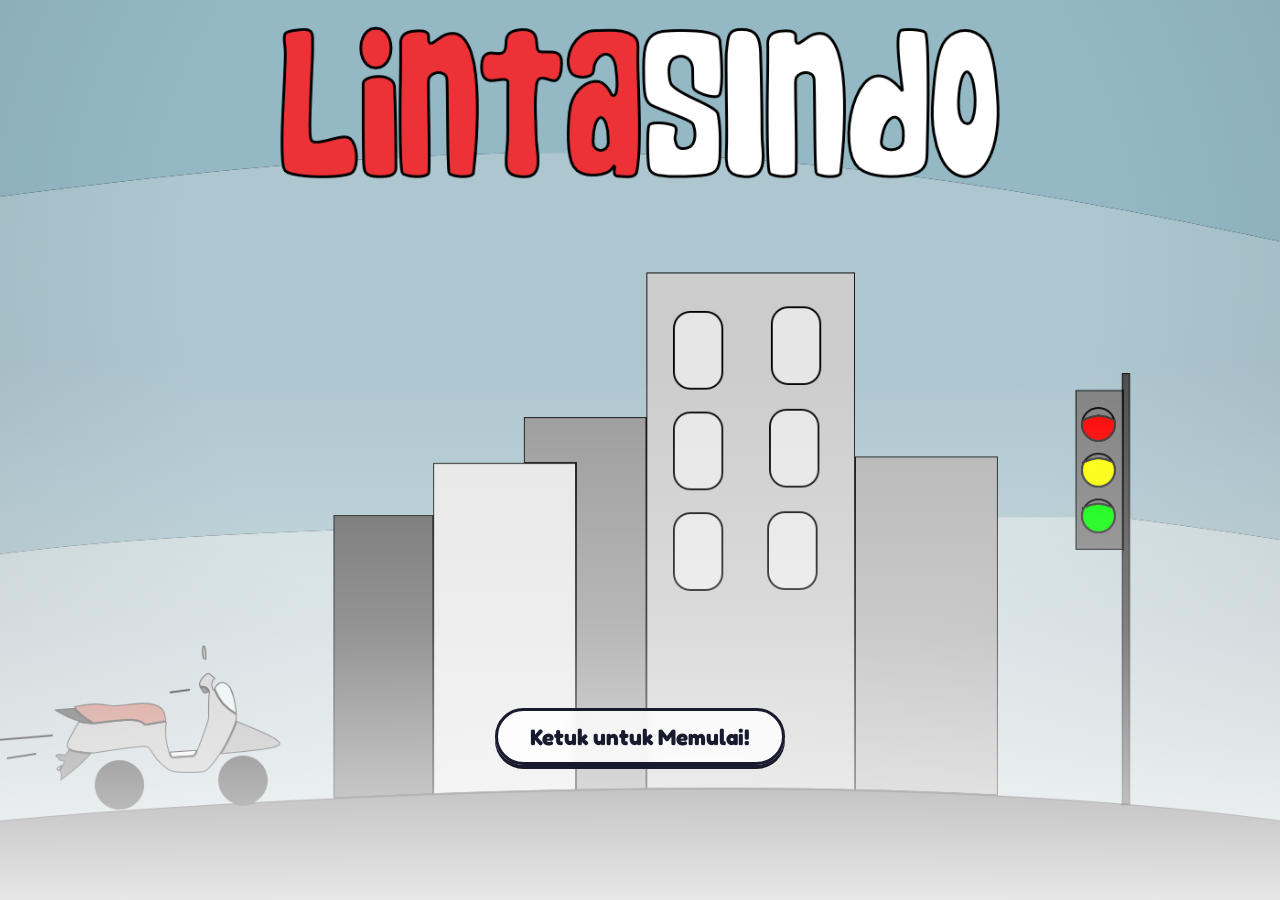
<file: browser/index.html>
<!DOCTYPE html>
<html>
<head>
    <meta http-equiv="refresh" content="0; url=./game/" />
    <script type="text/javascript">
        window.location.href = "./game/"
    </script>
    <title>Redirecting...</title>
</head>
<body>
    If you are not redirected, <a href="./game/">click here</a>.
</body>
</html>
</file>
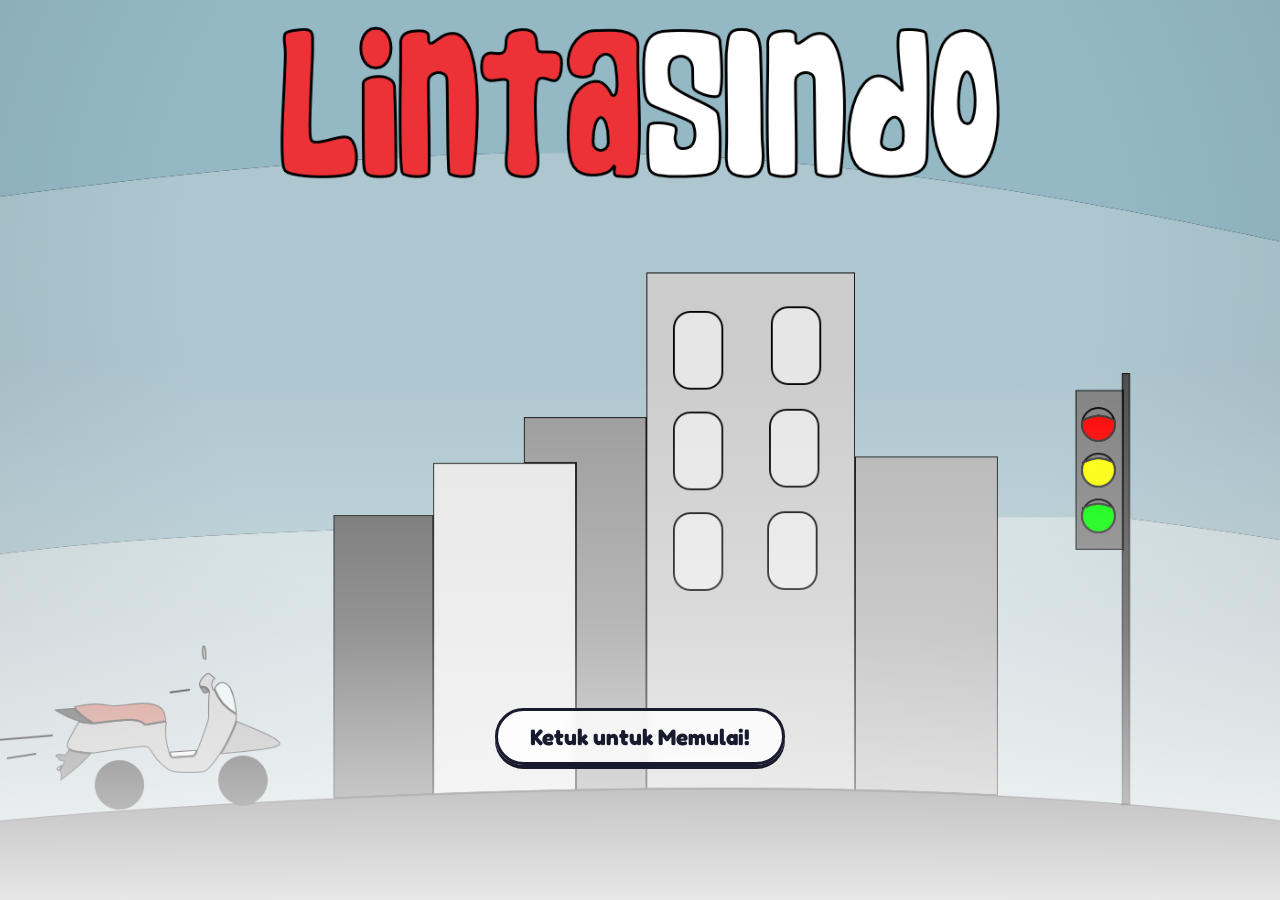
<file: browser/game/index.html>
<!DOCTYPE html>
<html lang="id">

<head>
    <meta charset="UTF-8">
    <meta name="viewport" content="width=device-width, initial-scale=1.0, maximum-scale=1.0, user-scalable=no">
    <title>LintasIndo - Visual Novel</title>
    <link rel="preconnect" href="https://fonts.googleapis.com">
    <link
        href="https://fonts.googleapis.com/css2?family=Fredoka:wght@400;600;700&family=Nunito:wght@400;600;700;800&display=swap"
        rel="stylesheet">
    <link rel="stylesheet" href="https://cdnjs.cloudflare.com/ajax/libs/font-awesome/6.5.0/css/all.min.css">
    <link rel="stylesheet" href="./gudang/gaya/main.min.css">
</head>

<body>


    <div id="loading" role="status" aria-label="Memuat game">
        <div class="loader-ring"></div>
        <div class="loader-text">Memuat</div>
    </div>

    <div id="bg-layer" aria-hidden="true"></div>
    <div id="vignette" aria-hidden="true"></div>
    <div id="overlay" aria-hidden="true"></div>
    <div id="particles" aria-hidden="true"></div>

    <div id="title-screen" role="button" tabindex="0" aria-label="Ketuk untuk memulai game">
        <!-- Logo teks disembunyikan karena sudah ada di dalam gambar background -->
        <div class="game-logo">
            <span class="logo-lintas">Lintas</span><span class="logo-indo">Indo</span>
        </div>
        <div class="logo-line"></div>
        <div class="game-subtitle">Petualangan Lalu Lintas</div>

        <div class="start-prompt">Ketuk untuk Memulai!</div>
    </div>

    <div id="input-screen" role="dialog" aria-label="Masukkan nama pemain">
        <div class="input-card">
            <div class="chara-wrap">
                <img class="chara-sprite" id="chara-sprite" alt="Karakter Polisi" />
                <span class="chara-name">Petugas</span>
            </div>
            <div class="input-area">
                <label class="input-label" for="name-input">Wahai anak muda, Siapa namamu?</label>
                <input type="text" class="name-input" id="name-input" placeholder="Masukkan namamu..." maxlength="20"
                    autocomplete="off" aria-required="true" />
                <div class="input-hint" id="input-hint">Nama tidak boleh kosong</div>
                <button class="btn-lanjut" id="btn-lanjut" disabled aria-label="Lanjutkan ke game">Lanjutkan</button>
            </div>
        </div>
    </div>

    <div id="transition" aria-hidden="true"></div>
    <script src="./gudang/data/main.js"></script>
</body>

</html>
</file>
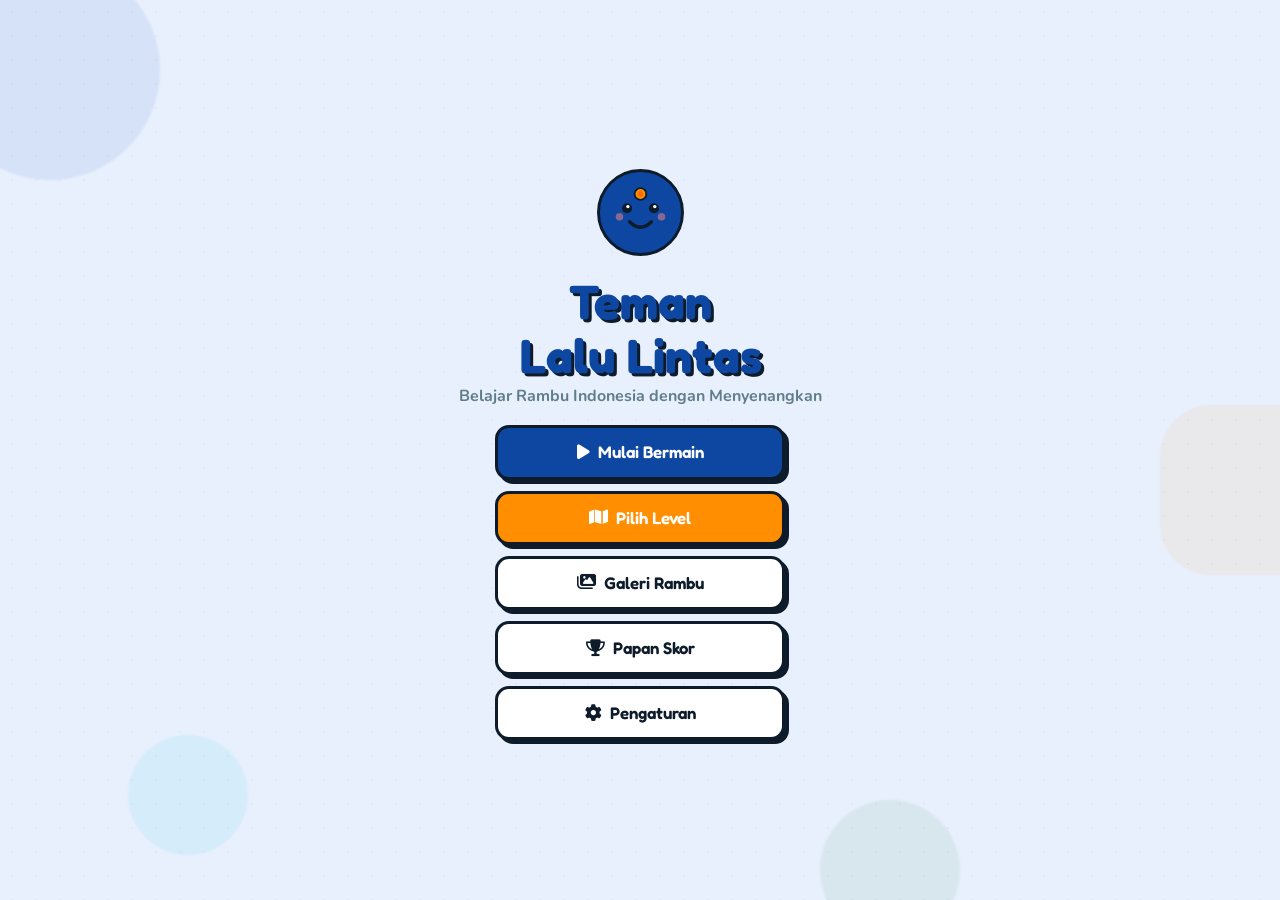
<file: browser/game/halaman/3/index.html>
<!DOCTYPE html>
<html lang="id">

<head>
    <meta charset="UTF-8">
    <meta name="viewport" content="width=device-width,initial-scale=1,user-scalable=no">
    <title>Teman Lalu Lintas — Quiz Rambu Indonesia Lengkap</title>
    <link
        href="https://fonts.googleapis.com/css2?family=Fredoka:wght@400;600;700&family=Nunito:wght@600;700;800;900&display=swap"
        rel="stylesheet">
    <link rel="stylesheet" href="https://cdnjs.cloudflare.com/ajax/libs/font-awesome/6.5.0/css/all.min.css">
    <style>
        :root {
            --bg: #E8F0FE;
            --card: #fff;
            --pri: #0D47A1;
            --pri2: #1976D2;
            --sec: #00BCD4;
            --acc: #FF8F00;
            --warn: #FF6D00;
            --dng: #D32F2F;
            --suc: #2E7D32;
            --txt: #0D1B2A;
            --brd: #0D1B2A;
            --mut: #607D8B;
            --sh: 4px 4px 0 var(--brd);
            --sh2: 3px 3px 0 var(--brd);
            --r: 12px;
            --fd: 'Fredoka', sans-serif;
            --fb: 'Nunito', sans-serif
        }

        *,
        *::before,
        *::after {
            box-sizing: border-box;
            margin: 0;
            padding: 0
        }

        body {
            font-family: var(--fb);
            background: var(--bg);
            color: var(--txt);
            min-height: 100dvh;
            overflow: hidden;
            position: relative
        }

        body::before {
            content: '';
            position: fixed;
            inset: 0;
            background-image: radial-gradient(circle, var(--brd) .8px, transparent .8px);
            background-size: 24px 24px;
            opacity: .035;
            pointer-events: none;
            z-index: 0
        }

        .blob {
            position: fixed;
            border-radius: 50%;
            pointer-events: none;
            z-index: 0;
            opacity: .08;
            filter: blur(1px)
        }

        .blob:nth-child(1) {
            width: 220px;
            height: 220px;
            background: var(--pri);
            top: -40px;
            left: -60px;
            animation: bfloat 18s infinite ease-in-out
        }

        .blob:nth-child(2) {
            width: 170px;
            height: 170px;
            background: var(--acc);
            top: 45%;
            right: -50px;
            animation: bfloat 15s infinite ease-in-out -4s;
            border-radius: 30%
        }

        .blob:nth-child(3) {
            width: 120px;
            height: 120px;
            background: var(--sec);
            bottom: 5%;
            left: 10%;
            animation: bfloat 20s infinite ease-in-out -8s
        }

        .blob:nth-child(4) {
            width: 140px;
            height: 140px;
            background: var(--suc);
            bottom: -40px;
            right: 25%;
            animation: bfloat 17s infinite ease-in-out -3s
        }

        @keyframes bfloat {

            0%,
            100% {
                transform: translateY(0) rotate(0) scale(1)
            }

            33% {
                transform: translateY(-18px) rotate(3deg) scale(1.02)
            }

            66% {
                transform: translateY(10px) rotate(-2deg) scale(.98)
            }
        }

        #app {
            position: relative;
            width: 100%;
            height: 100dvh;
            z-index: 1;
            overflow: hidden
        }

        .scr {
            position: absolute;
            inset: 0;
            display: flex;
            flex-direction: column;
            align-items: center;
            opacity: 0;
            pointer-events: none;
            transform: scale(.96) translateY(6px);
            transition: opacity .28s, transform .28s;
            overflow-y: auto;
            overflow-x: hidden;
            padding: 18px 14px;
            scrollbar-width: thin
        }

        .scr.on {
            opacity: 1;
            pointer-events: auto;
            transform: scale(1) translateY(0)
        }

        .nb {
            font-family: var(--fd);
            font-weight: 600;
            border: 3px solid var(--brd);
            border-radius: var(--r);
            box-shadow: var(--sh);
            cursor: pointer;
            transition: transform .1s, box-shadow .1s;
            display: inline-flex;
            align-items: center;
            justify-content: center;
            gap: 8px;
            user-select: none;
            -webkit-tap-highlight-color: transparent;
            text-decoration: none;
            line-height: 1.2;
            background: var(--card);
            color: var(--txt);
            font-size: inherit
        }

        .nb:hover {
            transform: translate(-2px, -2px);
            box-shadow: 6px 6px 0 var(--brd)
        }

        .nb:active {
            transform: translate(2px, 2px);
            box-shadow: 0 0 0 var(--brd)
        }

        .nb-p {
            background: var(--pri);
            color: #fff
        }

        .nb-a {
            background: var(--acc);
            color: #fff
        }

        .nb-s {
            background: var(--suc);
            color: #fff
        }

        .nb-d {
            background: var(--dng);
            color: #fff
        }

        .nc {
            background: var(--card);
            border: 3px solid var(--brd);
            border-radius: var(--r);
            box-shadow: var(--sh);
            padding: 18px
        }

        .mt {
            font-family: var(--fd);
            font-size: clamp(1.9rem, 7vw, 3rem);
            font-weight: 700;
            color: var(--pri);
            text-align: center;
            line-height: 1.12;
            text-shadow: 3px 3px 0 var(--brd)
        }

        .ms {
            font-size: clamp(.82rem, 2.4vw, 1rem);
            color: var(--mut);
            text-align: center;
            font-weight: 700;
            margin: 3px 0 18px
        }

        .mm {
            width: 105px;
            height: 105px;
            margin-bottom: 10px;
            animation: mbob 2s infinite ease-in-out
        }

        @keyframes mbob {

            0%,
            100% {
                transform: translateY(0);
            }

            50% {
                transform: translateY(-9px);
            }
        }

        .mbtn {
            display: flex;
            flex-direction: column;
            gap: 11px;
            width: 100%;
            max-width: 290px
        }

        .mbtn .nb {
            padding: 14px 20px;
            font-size: 1.05rem;
            border-radius: 14px
        }

        .st {
            font-family: var(--fd);
            font-size: clamp(1.15rem, 3.8vw, 1.5rem);
            font-weight: 700;
            color: var(--txt);
            text-shadow: 2px 2px 0 var(--brd);
            text-align: center
        }

        .lg {
            display: grid;
            grid-template-columns: repeat(2, 1fr);
            gap: 10px;
            width: 100%;
            max-width: 500px;
            margin-top: 12px
        }

        .lc {
            background: var(--card);
            border: 3px solid var(--brd);
            border-radius: var(--r);
            box-shadow: var(--sh2);
            padding: 12px 9px;
            text-align: center;
            cursor: pointer;
            transition: transform .1s, box-shadow .1s;
            position: relative;
            overflow: hidden
        }

        .lc:hover:not(.lk) {
            transform: translate(-2px, -2px);
            box-shadow: 5px 5px 0 var(--brd)
        }

        .lc:active:not(.lk) {
            transform: translate(2px, 2px);
            box-shadow: 0 0 0 var(--brd)
        }

        .lc.lk {
            opacity: .4;
            cursor: not-allowed
        }

        .lc.lk::after {
            content: '\f023';
            font-family: 'Font Awesome 6 Free';
            font-weight: 900;
            position: absolute;
            inset: 0;
            display: flex;
            align-items: center;
            justify-content: center;
            font-size: 1.6rem;
            color: var(--mut);
            background: rgba(255, 255, 255, .5)
        }

        .lc .li {
            font-size: 1.7rem;
            margin-bottom: 5px
        }

        .lc .ln {
            font-family: var(--fd);
            font-weight: 700;
            font-size: .82rem;
            margin-bottom: 3px
        }

        .lc .lp {
            font-size: .68rem;
            color: var(--mut);
            font-weight: 700;
            margin-bottom: 2px
        }

        .lc .ls {
            color: var(--acc);
            font-size: .78rem
        }

        .lc .ls .e {
            color: #CFD8DC
        }

        .lc.ch {
            grid-column: 1/-1;
            background: linear-gradient(135deg, var(--acc), var(--warn))
        }

        .lc.ch .ln {
            color: #fff;
            text-shadow: 1px 1px 0 var(--brd)
        }

        .lc.ch .lp {
            color: rgba(255, 255, 255, .8)
        }

        .lc.ch .ls .e {
            color: rgba(255, 255, 255, .3)
        }

        .qh {
            width: 100%;
            max-width: 520px;
            display: flex;
            align-items: center;
            justify-content: space-between;
            margin-bottom: 8px;
            gap: 5px;
            flex-wrap: wrap
        }

        .qb {
            background: var(--card);
            border: 3px solid var(--brd);
            border-radius: 9px;
            box-shadow: var(--sh2);
            width: 38px;
            height: 38px;
            display: flex;
            align-items: center;
            justify-content: center;
            cursor: pointer;
            font-size: .95rem;
            color: var(--txt);
            transition: transform .1s, box-shadow .1s
        }

        .qb:hover {
            transform: translate(-2px, -2px);
            box-shadow: 4px 4px 0 var(--brd)
        }

        .qb:active {
            transform: translate(2px, 2px);
            box-shadow: 0 0 0 var(--brd)
        }

        .qi {
            display: flex;
            gap: 8px;
            align-items: center
        }

        .qii {
            font-family: var(--fd);
            font-weight: 700;
            font-size: .78rem;
            background: var(--card);
            border: 2px solid var(--brd);
            border-radius: 7px;
            box-shadow: 2px 2px 0 var(--brd);
            padding: 4px 9px;
            display: flex;
            align-items: center;
            gap: 4px
        }

        .qii i {
            font-size: .7rem
        }

        .qii .sk {
            color: var(--warn)
        }

        .qpb {
            width: 100%;
            max-width: 520px;
            height: 8px;
            background: var(--bg);
            border: 2px solid var(--brd);
            border-radius: 4px;
            overflow: hidden;
            margin-bottom: 12px
        }

        .qpf {
            height: 100%;
            background: var(--pri);
            border-radius: 2px;
            transition: width .3s
        }

        .qtb {
            width: 100%;
            max-width: 520px;
            height: 7px;
            background: var(--bg);
            border: 2px solid var(--brd);
            border-radius: 4px;
            overflow: hidden;
            margin-bottom: 12px;
            display: none
        }

        .qtf {
            height: 100%;
            background: var(--suc);
            border-radius: 2px;
            transition: width .1s linear, background .3s
        }

        .qsa {
            width: 100%;
            max-width: 520px;
            display: flex;
            justify-content: center;
            margin-bottom: 8px;
            min-height: 120px;
            align-items: center
        }

        .qsa img {
            max-width: clamp(110px, 30vw, 160px);
            max-height: clamp(110px, 30vw, 160px);
            object-fit: contain;
            filter: drop-shadow(3px 3px 0 var(--brd));
            border-radius: 6px
        }

        .qsa .qsi {
            font-size: clamp(2.8rem, 9vw, 4.5rem);
            filter: drop-shadow(3px 3px 0 var(--brd))
        }

        .sf {
            display: flex;
            align-items: center;
            justify-content: center;
            font-family: var(--fd);
            font-weight: 700;
            font-size: .85rem;
            text-align: center;
            padding: 8px;
            line-height: 1.2;
            border-radius: 8px;
            border: 3px solid var(--brd);
            color: var(--txt)
        }

        .qq {
            font-family: var(--fd);
            font-size: clamp(.92rem, 3vw, 1.15rem);
            font-weight: 700;
            text-align: center;
            margin-bottom: 16px;
            max-width: 480px;
            line-height: 1.4
        }

        .qo {
            width: 100%;
            max-width: 520px;
            display: flex;
            flex-direction: column;
            gap: 8px;
            margin-bottom: 12px
        }

        .ob {
            width: 100%;
            background: var(--card);
            border: 3px solid var(--brd);
            border-radius: 9px;
            box-shadow: var(--sh2);
            padding: 12px 14px;
            font-family: var(--fb);
            font-size: clamp(.8rem, 2.5vw, .92rem);
            font-weight: 700;
            color: var(--txt);
            text-align: left;
            cursor: pointer;
            transition: transform .1s, box-shadow .1s, background .15s, color .15s;
            display: flex;
            align-items: center;
            gap: 10px;
            user-select: none;
            -webkit-tap-highlight-color: transparent;
            line-height: 1.3
        }

        .ob:hover:not(.dis) {
            transform: translate(-2px, -2px);
            box-shadow: 5px 5px 0 var(--brd)
        }

        .ob:active:not(.dis) {
            transform: translate(2px, 2px);
            box-shadow: 0 0 0 var(--brd)
        }

        .ob .ol {
            flex-shrink: 0;
            width: 28px;
            height: 28px;
            border: 2px solid var(--brd);
            border-radius: 6px;
            display: flex;
            align-items: center;
            justify-content: center;
            font-family: var(--fd);
            font-weight: 700;
            font-size: .75rem;
            background: var(--bg)
        }

        .ob.ok {
            background: var(--suc) !important;
            color: #fff !important
        }

        .ob.ok .ol {
            background: rgba(255, 255, 255, .25);
            color: #fff;
            border-color: rgba(255, 255, 255, .4)
        }

        .ob.no {
            background: var(--dng) !important;
            color: #fff !important;
            animation: shk .4s
        }

        .ob.no .ol {
            background: rgba(255, 255, 255, .25);
            color: #fff;
            border-color: rgba(255, 255, 255, .4)
        }

        .ob.dis {
            pointer-events: none;
            opacity: .5
        }

        .ob.dis.ok {
            opacity: 1
        }

        @keyframes shk {

            0%,
            100% {
                transform: translateX(0)
            }

            20% {
                transform: translateX(-6px)
            }

            40% {
                transform: translateX(6px)
            }

            60% {
                transform: translateX(-3px)
            }

            80% {
                transform: translateX(3px)
            }
        }

        .qe {
            width: 100%;
            max-width: 520px;
            background: #FFF8E1;
            border: 3px solid var(--brd);
            border-radius: 9px;
            box-shadow: var(--sh2);
            padding: 12px 14px;
            font-size: .84rem;
            font-weight: 700;
            line-height: 1.5;
            display: none;
            align-items: flex-start;
            gap: 8px
        }

        .qe.v {
            display: flex
        }

        .qe i {
            color: var(--acc);
            font-size: .95rem;
            margin-top: 2px;
            flex-shrink: 0
        }

        .qnb {
            display: none;
            margin-top: 2px
        }

        .qnb.v {
            display: inline-flex
        }

        .qmc {
            width: 60px;
            height: 60px;
            margin-top: 2px
        }

        .sp {
            position: fixed;
            font-family: var(--fd);
            font-weight: 700;
            font-size: 1.3rem;
            color: var(--suc);
            pointer-events: none;
            z-index: 100;
            animation: fup .8s ease forwards;
            text-shadow: 2px 2px 0 var(--brd)
        }

        @keyframes fup {
            0% {
                opacity: 1;
                transform: translateY(0) scale(1);
            }

            100% {
                opacity: 0;
                transform: translateY(-55px) scale(1.2);
            }
        }

        .rs {
            font-family: var(--fd);
            font-size: clamp(2.2rem, 9vw, 3.5rem);
            font-weight: 700;
            color: var(--pri);
            text-shadow: 3px 3px 0 var(--brd);
            margin: 5px 0
        }

        .rst {
            font-size: 2.2rem;
            margin: 8px 0
        }

        .rst .st {
            color: #CFD8DC;
            display: inline-block;
            transition: color .3s, transform .3s
        }

        .rst .st.ed {
            color: var(--acc);
            animation: spop .4s ease backwards
        }

        .rst .st:nth-child(2).ed {
            animation-delay: .2s
        }

        .rst .st:nth-child(3).ed {
            animation-delay: .4s
        }

        @keyframes spop {
            0% {
                transform: scale(0) rotate(-20deg);
                opacity: 0;
            }

            60% {
                transform: scale(1.3) rotate(6deg);
                opacity: 1;
            }

            100% {
                transform: scale(1) rotate(0);
                opacity: 1;
            }
        }

        .rl {
            font-weight: 800;
            color: var(--mut);
            font-size: .88rem
        }

        .rbtn {
            display: flex;
            gap: 9px;
            margin-top: 16px;
            flex-wrap: wrap;
            justify-content: center
        }

        .rbtn .nb {
            padding: 12px 20px;
            font-size: .92rem
        }

        .gtabs {
            display: flex;
            gap: 5px;
            width: 100%;
            max-width: 600px;
            margin-bottom: 12px;
            overflow-x: auto;
            padding-bottom: 3px;
            scrollbar-width: none
        }

        .gtabs::-webkit-scrollbar {
            display: none
        }

        .gtab {
            flex-shrink: 0;
            padding: 7px 14px;
            border: 2px solid var(--brd);
            border-radius: 7px;
            box-shadow: var(--sh2);
            font-family: var(--fd);
            font-weight: 700;
            font-size: .75rem;
            background: var(--card);
            cursor: pointer;
            transition: transform .1s, background .15s;
            white-space: nowrap;
            color: var(--txt)
        }

        .gtab:hover {
            transform: translate(-1px, -1px)
        }

        .gtab:active {
            transform: translate(1px, 1px);
            box-shadow: 0 0 0 var(--brd)
        }

        .gtab.on {
            background: var(--pri);
            color: #fff
        }

        .ggrid {
            display: grid;
            grid-template-columns: repeat(3, 1fr);
            gap: 9px;
            width: 100%;
            max-width: 600px;
            padding-bottom: 30px
        }

        .gc {
            background: var(--card);
            border: 3px solid var(--brd);
            border-radius: var(--r);
            box-shadow: var(--sh2);
            overflow: hidden;
            cursor: pointer;
            transition: transform .1s, box-shadow .1s
        }

        .gc:hover {
            transform: translate(-2px, -2px);
            box-shadow: 5px 5px 0 var(--brd)
        }

        .gc:active {
            transform: translate(2px, 2px);
            box-shadow: 0 0 0 var(--brd)
        }

        .gc-img {
            width: 100%;
            aspect-ratio: 1;
            display: flex;
            align-items: center;
            justify-content: center;
            background: #f5f6f8;
            overflow: hidden;
            padding: 6px
        }

        .gc-img img {
            width: 82%;
            height: 82%;
            object-fit: contain
        }

        .gc-info {
            padding: 7px 8px;
            text-align: center
        }

        .gc-info .gn {
            font-family: var(--fd);
            font-weight: 700;
            font-size: .68rem;
            line-height: 1.25;
            margin-bottom: 1px
        }

        .gc-info .gcode {
            font-size: .62rem;
            color: var(--mut);
            font-weight: 700
        }

        .gmod {
            position: fixed;
            inset: 0;
            background: rgba(13, 27, 42, .55);
            z-index: 200;
            display: none;
            align-items: center;
            justify-content: center;
            padding: 18px
        }

        .gmod.v {
            display: flex
        }

        .gmod-box {
            background: var(--card);
            border: 3px solid var(--brd);
            border-radius: var(--r);
            box-shadow: 8px 8px 0 var(--brd);
            padding: 22px;
            max-width: 400px;
            width: 100%;
            max-height: 85dvh;
            overflow-y: auto;
            position: relative
        }

        .gmod-x {
            position: absolute;
            top: 10px;
            right: 10px;
            width: 34px;
            height: 34px;
            border: 2px solid var(--brd);
            border-radius: 7px;
            box-shadow: 2px 2px 0 var(--brd);
            background: var(--card);
            cursor: pointer;
            display: flex;
            align-items: center;
            justify-content: center;
            font-size: .95rem;
            transition: transform .1s
        }

        .gmod-x:hover {
            transform: translate(-1px, -1px)
        }

        .gmod-x:active {
            transform: translate(1px, 1px);
            box-shadow: 0 0 0 var(--brd)
        }

        .gmod-img {
            width: 150px;
            height: 150px;
            margin: 8px auto 14px;
            display: flex;
            align-items: center;
            justify-content: center;
            background: #f5f6f8;
            border: 3px solid var(--brd);
            border-radius: 10px;
            overflow: hidden;
            padding: 8px
        }

        .gmod-img img {
            width: 85%;
            height: 85%;
            object-fit: contain
        }

        .gmod-badge {
            display: inline-block;
            padding: 3px 11px;
            border: 2px solid var(--brd);
            border-radius: 5px;
            font-family: var(--fd);
            font-weight: 700;
            font-size: .72rem;
            margin-bottom: 7px
        }

        .gmod-name {
            font-family: var(--fd);
            font-weight: 700;
            font-size: 1.15rem;
            margin-bottom: 3px
        }

        .gmod-code {
            font-size: .82rem;
            color: var(--mut);
            font-weight: 700;
            margin-bottom: 10px
        }

        .gmod-desc {
            font-size: .85rem;
            font-weight: 700;
            line-height: 1.6;
            color: var(--txt);
            background: #F5F5F5;
            border: 2px solid var(--brd);
            border-radius: 7px;
            padding: 11px 13px
        }

        .lbl {
            width: 100%;
            max-width: 470px;
            margin-top: 12px;
            display: flex;
            flex-direction: column;
            gap: 6px
        }

        .lbi {
            display: flex;
            align-items: center;
            gap: 9px;
            background: var(--card);
            border: 2px solid var(--brd);
            border-radius: 9px;
            box-shadow: var(--sh2);
            padding: 10px 12px;
            font-weight: 700;
            font-size: .82rem
        }

        .lbr {
            width: 28px;
            height: 28px;
            border: 2px solid var(--brd);
            border-radius: 6px;
            display: flex;
            align-items: center;
            justify-content: center;
            font-family: var(--fd);
            font-weight: 700;
            background: var(--bg);
            flex-shrink: 0;
            font-size: .75rem
        }

        .lbr.g {
            background: var(--acc);
            color: var(--txt)
        }

        .lbr.sv {
            background: #B0BEC5;
            color: var(--txt)
        }

        .lbr.bz {
            background: #FF8A65;
            color: #fff
        }

        .lbnfo {
            flex: 1
        }

        .lbnfo div {
            font-size: .72rem;
            color: var(--mut)
        }

        .lbsc {
            font-family: var(--fd);
            font-weight: 700;
            color: var(--pri)
        }

        .lbe {
            text-align: center;
            color: var(--mut);
            font-weight: 700;
            padding: 36px 0;
            font-size: .88rem
        }

        .sls {
            width: 100%;
            max-width: 390px;
            margin-top: 12px;
            display: flex;
            flex-direction: column;
            gap: 8px
        }

        .sli {
            display: flex;
            align-items: center;
            justify-content: space-between;
            background: var(--card);
            border: 3px solid var(--brd);
            border-radius: 9px;
            box-shadow: var(--sh2);
            padding: 12px 14px;
            font-weight: 700;
            font-size: .85rem
        }

        .tg {
            width: 48px;
            height: 25px;
            border: 3px solid var(--brd);
            border-radius: 12px;
            background: #CFD8DC;
            cursor: pointer;
            position: relative;
            transition: background .2s;
            flex-shrink: 0
        }

        .tg.on {
            background: var(--suc)
        }

        .tg::after {
            content: '';
            position: absolute;
            width: 17px;
            height: 17px;
            border-radius: 50%;
            background: #fff;
            border: 2px solid var(--brd);
            top: 1px;
            left: 1px;
            transition: left .2s
        }

        .tg.on::after {
            left: 23px
        }

        .mov {
            position: fixed;
            inset: 0;
            background: rgba(13, 27, 42, .5);
            z-index: 200;
            display: none;
            align-items: center;
            justify-content: center;
            padding: 18px
        }

        .mov.v {
            display: flex
        }

        .mob {
            background: var(--card);
            border: 3px solid var(--brd);
            border-radius: var(--r);
            box-shadow: 8px 8px 0 var(--brd);
            padding: 24px 20px;
            max-width: 340px;
            width: 100%;
            text-align: center
        }

        .mob p {
            font-weight: 700;
            font-size: .92rem;
            margin-bottom: 16px;
            line-height: 1.5
        }

        .mobs {
            display: flex;
            gap: 9px;
            justify-content: center
        }

        .mobs .nb {
            padding: 9px 18px;
            font-size: .88rem
        }

        #cc {
            position: fixed;
            inset: 0;
            z-index: 150;
            pointer-events: none
        }

        .tst {
            position: fixed;
            bottom: 20px;
            left: 50%;
            transform: translateX(-50%) translateY(85px);
            background: var(--txt);
            color: #fff;
            font-family: var(--fd);
            font-weight: 700;
            font-size: .85rem;
            padding: 10px 20px;
            border-radius: 9px;
            z-index: 300;
            transition: transform .3s;
            white-space: nowrap
        }

        .tst.v {
            transform: translateX(-50%) translateY(0)
        }

        .stat-row {
            display: flex;
            gap: 8px;
            width: 100%;
            max-width: 520px;
            margin-bottom: 8px
        }

        .stat-chip {
            flex: 1;
            background: var(--card);
            border: 2px solid var(--brd);
            border-radius: 8px;
            box-shadow: var(--sh2);
            padding: 8px;
            text-align: center;
            font-size: .72rem;
            font-weight: 700
        }

        .stat-chip .sv {
            font-family: var(--fd);
            font-size: 1rem;
            color: var(--pri)
        }

        @media(min-width:600px) {
            .lg {
                grid-template-columns: repeat(4, 1fr)
            }

            .lc.ch {
                grid-column: 1/-1
            }

            .ggrid {
                grid-template-columns: repeat(4, 1fr)
            }
        }

        @media(max-width:380px) {
            .ob {
                padding: 9px 11px;
                font-size: .78rem
            }

            .ob .ol {
                width: 24px;
                height: 24px;
                font-size: .7rem
            }

            .qii {
                padding: 3px 6px;
                font-size: .72rem
            }

            .ggrid {
                grid-template-columns: repeat(2, 1fr)
            }
        }

        @media(prefers-reduced-motion:reduce) {

            *,
            *::before,
            *::after {
                animation-duration: .01ms !important;
                transition-duration: .01ms !important
            }
        }
    </style>
</head>

<body>
    <div class="blob"></div>
    <div class="blob"></div>
    <div class="blob"></div>
    <div class="blob"></div>
    <canvas id="cc"></canvas>

    <div class="mov" id="cmod">
        <div class="mob">
            <p id="cmtxt"></p>
            <div class="mobs"><button class="nb" onclick="ccls()">Batal</button><button class="nb nb-d"
                    id="cmcfm">Ya</button></div>
        </div>
    </div>
    <div class="gmod" id="gmod">
        <div class="gmod-box">
            <div class="gmod-x" onclick="gmodCls()"><i class="fa-solid fa-xmark"></i></div>
            <div class="gmod-img" id="gm-img"></div>
            <div class="gmod-badge" id="gm-badge"></div>
            <div class="gmod-name" id="gm-name"></div>
            <div class="gmod-code" id="gm-code"></div>
            <div class="gmod-desc" id="gm-desc"></div>
        </div>
    </div>
    <div class="tst" id="tst"></div>

    <div id="app">
        <!-- MENU -->
        <div class="scr on" id="s-menu">
            <div style="flex:1;display:flex;flex-direction:column;align-items:center;justify-content:center">
                <div class="mm" id="mmasc"></div>
                <h1 class="mt">Teman<br>Lalu Lintas</h1>
                <p class="ms">Belajar Rambu Indonesia dengan Menyenangkan</p>
                <div class="mbtn">
                    <button class="nb nb-p" onclick="doStart()"><i class="fa-solid fa-play"></i> Mulai Bermain</button>
                    <button class="nb nb-a" onclick="nav('s-lvl');renderLvl()"><i class="fa-solid fa-map"></i> Pilih
                        Level</button>
                    <button class="nb" onclick="nav('s-gal');renderGal()"><i class="fa-solid fa-images"></i> Galeri
                        Rambu</button>
                    <button class="nb" onclick="nav('s-lb');renderLB()"><i class="fa-solid fa-trophy"></i> Papan
                        Skor</button>
                    <button class="nb" onclick="nav('s-set');renderSet()"><i class="fa-solid fa-gear"></i>
                        Pengaturan</button>
                </div>
            </div>
        </div>

        <!-- LEVEL SELECT -->
        <div class="scr" id="s-lvl">
            <div style="width:100%;max-width:520px">
                <div style="display:flex;align-items:center;gap:9px;margin-bottom:4px">
                    <div class="qb" onclick="nav('s-menu')"><i class="fa-solid fa-arrow-left"></i></div>
                    <h2 class="st" style="margin:0">Pilih Level</h2>
                </div>
                <div class="lg" id="lvlg"></div>
            </div>
        </div>

        <!-- QUIZ -->
        <div class="scr" id="s-quiz">
            <div class="qh">
                <div class="qb" onclick="cfmQuit()"><i class="fa-solid fa-arrow-left"></i></div>
                <div class="qi">
                    <div class="qii" id="qip"><i class="fa-solid fa-list-ol"></i><span>1/6</span></div>
                    <div class="qii" id="qis"><i class="fa-solid fa-star"></i><span>0</span></div>
                    <div class="qii" id="qik" style="display:none"><span class="sk"><i class="fa-solid fa-fire"></i>
                            x2</span></div>
                </div>
            </div>
            <div class="qpb">
                <div class="qpf" id="qpf"></div>
            </div>
            <div class="qtb" id="qtb">
                <div class="qtf" id="qtf"></div>
            </div>
            <div class="stat-row" id="qstat">
                <div class="stat-chip">
                    <div>Benar</div>
                    <div class="sv" id="qs-ok">0</div>
                </div>
                <div class="stat-chip">
                    <div>Salah</div>
                    <div class="sv" id="qs-no" style="color:var(--dng)">0</div>
                </div>
                <div class="stat-chip">
                    <div>Streak</div>
                    <div class="sv" id="qs-sk" style="color:var(--warn)">0</div>
                </div>
            </div>
            <div class="qsa" id="qsa"></div>
            <div class="qq" id="qqt"></div>
            <div class="qo" id="qop"></div>
            <div class="qe" id="qex"><i class="fa-solid fa-lightbulb"></i><span></span></div>
            <button class="nb nb-p qnb" id="qnxt" onclick="nxtQ()">Lanjut <i
                    class="fa-solid fa-arrow-right"></i></button>
            <div class="qmc" id="qmasc"></div>
        </div>

        <!-- RESULT -->
        <div class="scr" id="s-res">
            <div style="flex:1;display:flex;flex-direction:column;align-items:center;justify-content:center">
                <div id="rmasc" style="width:100px;height:100px;margin-bottom:5px"></div>
                <p class="rl" id="rlab">Level Selesai</p>
                <div class="rs" id="rsc">0</div>
                <p class="rl" style="margin-top:-2px">Poin</p>
                <div class="rst" id="rsts"><span class="st"><i class="fa-solid fa-star"></i></span><span class="st"><i
                            class="fa-solid fa-star"></i></span><span class="st"><i class="fa-solid fa-star"></i></span>
                </div>
                <p class="rl" id="rdet" style="font-size:.82rem"></p>
                <div class="rbtn">
                    <button class="nb nb-a" onclick="replay()"><i class="fa-solid fa-rotate-right"></i> Ulangi</button>
                    <button class="nb" onclick="nav('s-lvl');renderLvl()"><i class="fa-solid fa-map"></i> Pilih
                        Level</button>
                    <button class="nb nb-p" onclick="nav('s-menu')"><i class="fa-solid fa-house"></i> Menu</button>
                </div>
            </div>
        </div>

        <!-- GALERI -->
        <div class="scr" id="s-gal">
            <div style="width:100%;max-width:600px">
                <div style="display:flex;align-items:center;gap:9px;margin-bottom:9px">
                    <div class="qb" onclick="nav('s-menu')"><i class="fa-solid fa-arrow-left"></i></div>
                    <h2 class="st" style="margin:0">Galeri Rambu Indonesia</h2>
                </div>
                <div class="gtabs" id="gtabs"></div>
                <div class="ggrid" id="ggrid"></div>
            </div>
        </div>

        <!-- LEADERBOARD -->
        <div class="scr" id="s-lb">
            <div style="width:100%;max-width:470px">
                <div style="display:flex;align-items:center;gap:9px;margin-bottom:4px">
                    <div class="qb" onclick="nav('s-menu')"><i class="fa-solid fa-arrow-left"></i></div>
                    <h2 class="st" style="margin:0">Papan Skor</h2>
                </div>
                <div class="lbl" id="lblr"></div>
            </div>
        </div>

        <!-- SETTINGS -->
        <div class="scr" id="s-set">
            <div style="width:100%;max-width:390px">
                <div style="display:flex;align-items:center;gap:9px;margin-bottom:4px">
                    <div class="qb" onclick="nav('s-menu')"><i class="fa-solid fa-arrow-left"></i></div>
                    <h2 class="st" style="margin:0">Pengaturan</h2>
                </div>
                <div class="sls" id="slsl"></div>
                <div style="margin-top:16px;text-align:center"><button class="nb nb-d" onclick="cfmReset()"
                        style="font-size:.82rem;padding:10px 20px"><i class="fa-solid fa-trash"></i> Hapus Semua
                        Progres</button></div>
            </div>
        </div>
    </div>

    <script>
        // ==================== AUDIO ====================
        const AU = { ctx: null, snd: true, mus: false, init() { if (this.ctx) return; this.ctx = new (window.AudioContext || window.webkitAudioContext)() }, tone(f, t, d, type = 'sine', v = .18) { if (!this.snd || !this.ctx) return; const o = this.ctx.createOscillator(), g = this.ctx.createGain(); o.type = type; o.frequency.value = f; g.gain.setValueAtTime(v, t); g.gain.exponentialRampToValueAtTime(.001, t + d); o.connect(g).connect(this.ctx.destination); o.start(t); o.stop(t + d + .05) }, ok() { const t = this.ctx.currentTime;[523.25, 659.25, 783.99].forEach((f, i) => this.tone(f, t + i * .1, .28)) }, no() { const t = this.ctx.currentTime;[329.63, 261.63, 196].forEach((f, i) => this.tone(f, t + i * .12, .32, 'triangle', .15)) }, clk() { if (!this.snd || !this.ctx) return; const t = this.ctx.currentTime; const o = this.ctx.createOscillator(), g = this.ctx.createGain(); o.type = 'sine'; o.frequency.setValueAtTime(880, t); o.frequency.exponentialRampToValueAtTime(550, t + .04); g.gain.setValueAtTime(.08, t); g.gain.exponentialRampToValueAtTime(.001, t + .06); o.connect(g).connect(this.ctx.destination); o.start(t); o.stop(t + .07) }, win() { const t = this.ctx.currentTime;[523.25, 587.33, 659.25, 783.99, 1046.5].forEach((f, i) => this.tone(f, t + i * .12, .38)) }, startMus() { }, stopMus() { } };

        // ==================== CONFETTI ====================
        const CF = { cv: null, cx: null, ps: [], run: false, init() { this.cv = document.getElementById('cc'); this.cx = this.cv.getContext('2d'); this.rsz(); window.addEventListener('resize', () => this.rsz()) }, rsz() { this.cv.width = innerWidth; this.cv.height = innerHeight }, burst(x, y, n = 50) { const cs = ['#D32F2F', '#FF8F00', '#2E7D32', '#0D47A1', '#00BCD4', '#FF6D00', '#E040FB', '#FFD600']; for (let i = 0; i < n; i++) { const a = Math.PI * 2 * i / n + (Math.random() - .5) * .5, sp = 3.5 + Math.random() * 7; this.ps.push({ x, y, vx: Math.cos(a) * sp, vy: Math.sin(a) * sp - 2.5, sz: 3.5 + Math.random() * 5.5, c: cs[Math.random() * cs.length | 0], r: Math.random() * 360, rs: (Math.random() - .5) * 11, l: 1, d: .012 + Math.random() * .014, sh: Math.random() > .5 ? 'r' : 'c' }) } if (!this.run) this.anim() }, anim() { this.run = true; this.cx.clearRect(0, 0, this.cv.width, this.cv.height); this.ps = this.ps.filter(p => { p.x += p.vx; p.y += p.vy; p.vy += .22; p.vx *= .99; p.r += p.rs; p.l -= p.d; if (p.l <= 0) return false; this.cx.save(); this.cx.translate(p.x, p.y); this.cx.rotate(p.r * Math.PI / 180); this.cx.globalAlpha = Math.min(1, p.l * 2); this.cx.fillStyle = p.c; if (p.sh === 'r') this.cx.fillRect(-p.sz / 2, -p.sz / 2, p.sz, p.sz * .55); else { this.cx.beginPath(); this.cx.arc(0, 0, Math.max(1, p.sz / 2), 0, Math.PI * 2); this.cx.fill() } this.cx.restore(); return true }); if (this.ps.length > 0) requestAnimationFrame(() => this.anim()); else { this.run = false; this.cx.clearRect(0, 0, this.cv.width, this.cv.height) } } };

        // ==================== MASCOT ====================
        function mascot(st = 'happy', sz = 100) {
            const c = sz / 2, r = sz * .4;
            const E = {
                happy: { eL: `<circle cx="${c - r * .32}" cy="${c - r * .1}" r="${r * .12}" fill="#0D1B2A"/><circle cx="${c - r * .3}" cy="${c - r * .14}" r="${r * .04}" fill="#fff"/>`, eR: `<circle cx="${c + r * .32}" cy="${c - r * .1}" r="${r * .12}" fill="#0D1B2A"/><circle cx="${c + r * .34}" cy="${c - r * .14}" r="${r * .04}" fill="#fff"/>`, m: `<path d="M${c - r * .26} ${c + r * .22} Q${c} ${c + r * .48} ${c + r * .26} ${c + r * .22}" fill="none" stroke="#0D1B2A" stroke-width="${r * .08}" stroke-linecap="round"/>`, ch: `<circle cx="${c - r * .5}" cy="${c + r * .1}" r="${r * .09}" fill="#FF8A80" opacity=".5"/><circle cx="${c + r * .5}" cy="${c + r * .1}" r="${r * .09}" fill="#FF8A80" opacity=".5"/>`, bc: '#0D47A1' },
                sad: { eL: `<ellipse cx="${c - r * .32}" cy="${c - r * .06}" rx="${r * .1}" ry="${r * .12}" fill="#0D1B2A"/><ellipse cx="${c - r * .3}" cy="${c - r * .16}" rx="${r * .05}" ry="${r * .035}" fill="#64B5F6"/>`, eR: `<ellipse cx="${c + r * .32}" cy="${c - r * .06}" rx="${r * .1}" ry="${r * .12}" fill="#0D1B2A"/><ellipse cx="${c + r * .34}" cy="${c - r * .16}" rx="${r * .05}" ry="${r * .035}" fill="#64B5F6"/>`, m: `<path d="M${c - r * .18} ${c + r * .38} Q${c} ${c + r * .2} ${c + r * .18} ${c + r * .38}" fill="none" stroke="#0D1B2A" stroke-width="${r * .08}" stroke-linecap="round"/>`, ch: `<circle cx="${c - r * .5}" cy="${c + r * .18}" r="${r * .07}" fill="#64B5F6" opacity=".4"/><circle cx="${c + r * .5}" cy="${c + r * .18}" r="${r * .07}" fill="#64B5F6" opacity=".4"/>`, bc: '#1976D2' },
                think: { eL: `<ellipse cx="${c - r * .32}" cy="${c - r * .08}" rx="${r * .11}" ry="${r * .13}" fill="#0D1B2A"/><circle cx="${c - r * .3}" cy="${c - r * .12}" r="${r * .04}" fill="#fff"/>`, eR: `<ellipse cx="${c + r * .32}" cy="${c - r * .08}" rx="${r * .11}" ry="${r * .13}" fill="#0D1B2A"/><circle cx="${c + r * .34}" cy="${c - r * .12}" r="${r * .04}" fill="#fff"/>`, m: `<path d="M${c - r * .12} ${c + r * .3} Q${c} ${c + r * .26} ${c + r * .12} ${c + r * .3}" fill="none" stroke="#0D1B2A" stroke-width="${r * .06}" stroke-linecap="round"/>`, ch: '', bc: '#0D47A1' },
                exc: { eL: `<text x="${c - r * .36}" y="${c}" font-family="sans-serif" font-weight="900" font-size="${r * .26}" fill="#0D1B2A" text-anchor="middle">\u2605</text>`, eR: `<text x="${c + r * .36}" y="${c}" font-family="sans-serif" font-weight="900" font-size="${r * .26}" fill="#0D1B2A" text-anchor="middle">\u2605</text>`, m: `<path d="M${c - r * .28} ${c + r * .16} Q${c} ${c + r * .52} ${c + r * .28} ${c + r * .16}" fill="#FF8A80" stroke="#0D1B2A" stroke-width="${r * .05}" stroke-linecap="round"/>`, ch: `<circle cx="${c - r * .52}" cy="${c + r * .1}" r="${r * .11}" fill="#FF8A80" opacity=".5"/><circle cx="${c + r * .52}" cy="${c + r * .1}" r="${r * .11}" fill="#FF8A80" opacity=".5"/>`, bc: '#2E7D32' }
            }; const e = E[st] || E.happy;
            return `<svg viewBox="0 0 ${sz} ${sz}" xmlns="http://www.w3.org/2000/svg"><circle cx="${c}" cy="${c}" r="${r}" fill="${e.bc}" stroke="#0D1B2A" stroke-width="${sz * .028}"/><circle cx="${c}" cy="${c - r * .44}" r="${r * .14}" fill="#FF8F00" stroke="#0D1B2A" stroke-width="${sz * .018}"/><circle cx="${c}" cy="${c - r * .44}" r="${r * .07}" fill="#FF6D00"/>${e.eL}${e.eR}${e.m}${e.ch}</svg>`
        }

        // ==================== PATH GAMBAR LOKAL ====================
        function img(cat, code) { return `./gudang/rambu-${cat}/${code}.png` }

        // ==================== FALLBACK RAMBU (jika gambar tidak ada) ====================
        function signFB(cat, code) {
            const s = 90, c = s / 2, r = s * .38;
            if (cat === 'peringatan') {
                const pts = `${c},${s * .06} ${s * .94},${c} ${c},${s * .94} ${s * .06},${c}`;
                return `<svg viewBox="0 0 ${s} ${s}" xmlns="http://www.w3.org/2000/svg"><polygon points="${pts}" fill="#FFD600" stroke="#D32F2F" stroke-width="4"/><text x="${c}" y="${c + 2}" text-anchor="middle" dy=".35em" font-family="Fredoka,sans-serif" font-weight="700" font-size="13" fill="#0D1B2A">${code}</text></svg>`
            }
            if (cat === 'larangan') {
                return `<svg viewBox="0 0 ${s} ${s}" xmlns="http://www.w3.org/2000/svg"><circle cx="${c}" cy="${c}" r="${r}" fill="#fff" stroke="#D32F2F" stroke-width="5"/><line x1="${c - r * .7}" y1="${c + r * .7}" x2="${c + r * .7}" y2="${c - r * .7}" stroke="#D32F2F" stroke-width="4" stroke-linecap="round"/><text x="${c}" y="${c + 2}" text-anchor="middle" dy=".35em" font-family="Fredoka,sans-serif" font-weight="700" font-size="11" fill="#0D1B2A">${code}</text></svg>`
            }
            if (cat === 'perintah') {
                return `<svg viewBox="0 0 ${s} ${s}" xmlns="http://www.w3.org/2000/svg"><circle cx="${c}" cy="${c}" r="${r}" fill="#1565C0" stroke="#0D1B2A" stroke-width="4"/><text x="${c}" y="${c + 2}" text-anchor="middle" dy=".35em" font-family="Fredoka,sans-serif" font-weight="700" font-size="11" fill="#fff">${code}</text></svg>`
            }
            return `<svg viewBox="0 0 ${s} ${s}" xmlns="http://www.w3.org/2000/svg"><rect x="${s * .08}" y="${s * .08}" width="${s * .84}" height="${s * .84}" rx="4" fill="#1565C0" stroke="#0D1B2A" stroke-width="4"/><text x="${c}" y="${c + 2}" text-anchor="middle" dy=".35em" font-family="Fredoka,sans-serif" font-weight="700" font-size="11" fill="#fff">${code}</text></svg>`
        }

        function imgErr(imgEl, cat, code) {
            imgEl.onerror = null; imgEl.style.display = 'none';
            const d = document.createElement('div'); d.className = 'sf';
            d.style.cssText = 'width:85%;height:85%';
            d.innerHTML = signFB(cat, code);
            imgEl.parentNode.appendChild(d);
        }

        // ==================== DATABASE QUIZ LENGKAP ====================
        const QS = {
            peringatan: [
                { img: img('peringatan', '1a'), cat: 'peringatan', code: '1A', q: 'Apa arti rambu ini?', o: ['Jalan menikung ke kiri', 'Tikungan tajam ke kanan', 'Persimpangan jalan', 'Jalan menanjak'], c: 1, e: 'Rambu peringatan tikungan tajam ke kanan. Kurangi kecepatan dan waspada kendaraan dari arah berlawanan.' },
                { img: img('peringatan', '1b'), cat: 'peringatan', code: '1B', q: 'Rambu ini menunjukkan ada...', o: ['Tikungan tajam ke kanan', 'Jalan menurun', 'Tikungan tajam ke kiri', 'Jalan licin'], c: 2, e: 'Rambu tikungan tajam ke kiri. Kurangi kecepatan dan hati-hati saat memasuki tikungan.' },
                { img: img('peringatan', '1c'), cat: 'peringatan', code: '1C', q: 'Rambu ini memperingatkan tentang...', o: ['Satu tikungan', 'Tikungan ganda (berkelok)', 'Jalan lurus', 'Persimpangan'], c: 1, e: 'Tikungan ganda berarti ada dua tikungan berurutan. Kendaraan besar perlu ekstra hati-hati.' },
                { img: img('peringatan', '1d'), cat: 'peringatan', code: '1D', q: 'Rambu tikungan berkelok pertama ke kanan artinya...', o: ['Dua tikungan, yang pertama ke kanan', 'Satu tikungan ke kanan', 'Dua tikungan ke kiri', 'Tikungan ke kanan lalu lurus'], c: 0, e: 'Tikungan ganda dengan tikungan pertama ke kanan, diikuti tikungan ke kiri.' },
                { img: img('peringatan', '1e'), cat: 'peringatan', code: '1E', q: 'Rambu ini menunjukkan tikungan ganda yang pertama ke...', o: ['Kanan', 'Kiri', 'Atas', 'Bawah'], c: 1, e: 'Tikungan ganda pertama ke kiri, artinya belok kiri dulu baru belok kanan.' },
                { img: img('peringatan', '2a'), cat: 'peringatan', code: '2A', q: 'Rambu ini menginformasikan adanya...', o: ['Jalan tol', 'Persimpangan tiga sisi', 'Jembatan', 'Fly over'], c: 1, e: 'Persimpangan tiga sisi dari kiri. Waspada kendaraan dari arah samping kiri.' },
                { img: img('peringatan', '2b'), cat: 'peringatan', code: '2B', q: 'Rambu ini menunjukkan adanya...', o: ['Persimpangan tiga', 'Persimpangan empat sisi', 'Bundaran', 'Jalan bercabang dua'], c: 1, e: 'Persimpangan empat sisi (simpang empat). Perhatikan prioritas dan lampu lalu lintas.' },
                { img: img('peringatan', '2c'), cat: 'peringatan', code: '2C', q: 'Persimpangan tiga dari kanan ditandai rambu...', o: ['2A', '2B', '2C', '3A'], c: 2, e: 'Rambu 2C menunjukkan persimpangan tiga sisi dari kanan. Waspada kendaraan dari kanan.' },
                { img: img('peringatan', '3a'), cat: 'peringatan', code: '3A', q: 'Rambu prioritas dari kanan artinya...', o: ['Jalan utama di kanan', 'Kendaraan dari kanan memiliki prioritas', 'Harus belok kanan', 'Jalan satu arah ke kanan'], c: 1, e: 'Kendaraan dari arah kanan memiliki prioritas untuk lewat lebih dulu.' },
                { img: img('peringatan', '4a'), cat: 'peringatan', code: '4A', q: 'Rambu ini menunjukkan persimpangan dengan...', o: ['Jalan tol', 'Jalan prioritas', 'Jalan setapak', 'Jalur sepeda'], c: 1, e: 'Persimpangan dengan jalan prioritas. Kendaraan di jalan prioritas berhak lewat duluan.' },
                { img: img('peringatan', '5a'), cat: 'peringatan', code: '5A', q: 'Jika melihat rambu ini, kamu harus...', o: ['Percepat kendaraan', 'Berhenti dan perhatikan kereta api', 'Klakson keras', 'Belok kiri'], c: 1, e: 'Perlintasan kereta api tanpa palang. Berhenti, lihat kiri-kanan, pastikan aman.' },
                { img: img('peringatan', '5b'), cat: 'peringatan', code: '5B', q: 'Rambu perlintasan KA dengan palang artinya...', o: ['Tidak perlu berhenti', 'Berhenti saat palang tertutup', 'Harus berhenti selalu', 'Jalan untuk kereta saja'], c: 1, e: 'Perlintasan dengan palang otomatis. Berhenti saat palang tertutup dan lampu berkedip merah.' },
                { img: img('peringatan', '6a'), cat: 'peringatan', code: '6A', q: 'Rambu ini ditempatkan dekat...', o: ['Rumah sakit', 'Pasar', 'Sekolah', 'Tempat ibadah'], c: 2, e: 'Zona sekolah. Kurangi kecepatan dan waspada anak-anak yang menyeberang.' },
                { img: img('peringatan', '7a'), cat: 'peringatan', code: '7A', q: 'Rambu ini memperingatkan tentang...', o: ['Jalan rusak', 'Jalan licin', 'Genangan air', 'Jalan sempit'], c: 1, e: 'Jalan licin terutama saat hujan. Kurangi kecepatan dan hindari pengereman mendadak.' },
                { img: img('peringatan', '8a'), cat: 'peringatan', code: '8A', q: 'Apa yang ditunjukkan rambu ini?', o: ['Jalan menanjak', 'Jalan menurun tajam', 'Tikungan', 'Jalan datar'], c: 1, e: 'Jalan menurun tajam. Gunakan rem engine dan jangan terlalu cepat.' },
                { img: img('peringatan', '9a'), cat: 'peringatan', code: '9A', q: 'Rambu ini menandakan ada...', o: ['Jalan menurun', 'Jalan menanjak', 'Tikungan', 'Jembatan'], c: 1, e: 'Jalan menanjak di depan. Pastikan kendaraan punya tenaga cukup untuk mendaki.' },
                { img: img('peringatan', '10a'), cat: 'peringatan', code: '10A', q: 'Penyempitan dari kanan ditandai rambu...', o: ['11A', '10A', '10B', '10C'], c: 1, e: 'Lebar jalan menyempit dari sisi kanan. Kendaraan dari depan memiliki prioritas.' },
                { img: img('peringatan', '10b'), cat: 'peringatan', code: '10B', q: 'Rambu ini menunjukkan penyempitan dari...', o: ['Kanan', 'Kiri', 'Kedua sisi', 'Atas'], c: 1, e: 'Penyempitan dari sisi kiri. Sama seperti 10A tapi dari arah berlawanan.' },
                { img: img('peringatan', '10c'), cat: 'peringatan', code: '10C', q: 'Penyempitan dari kedua sisi artinya...', o: ['Jalan diperlebar', 'Jalan menyempit dari kanan dan kiri', 'Jalan ditutup', 'Ada median'], c: 1, e: 'Jalan menyempit dari kedua sisi. Kurangi kecepatan dan beri jalan kendaraan dari depan.' },
                { img: img('peringatan', '11a'), cat: 'peringatan', code: '11A', q: 'Rambu jalan menyempit artinya...', o: ['Jalan diperlebar', 'Lebar jalan berkurang di depan', 'Ada jalan baru', 'Jalan berbentuk corong'], c: 1, e: 'Lebar jalan berkurang secara keseluruhan. Hati-hati dan sesuaikan posisi kendaraan.' },
                { img: img('peringatan', '12a'), cat: 'peringatan', code: '12A', q: 'Rambu jalan bergelombang memperingatkan...', o: ['Ada tikungan', 'Jalan tidak rata bergelombang', 'Ada polisi tidur', 'Jalan berliku'], c: 1, e: 'Permukaan jalan bergelombang. Kurangi kecepatan agar kendaraan tetap stabil.' },
                { img: img('peringatan', '13a'), cat: 'peringatan', code: '13A', q: 'Rambu polisi tidur artinya ada...', o: ['Polisi berjaga', 'Undak-undak / speed bump', 'Zebra cross', 'Lampu merah'], c: 1, e: 'Ada polisi tidur atau undak-undak di depan. Kurangi kecepatan agar tidak merusak kendaraan.' },
                { img: img('peringatan', '14a'), cat: 'peringatan', code: '14A', q: 'Rambu pejalan kaki menyeberang artinya...', o: ['Area berjualan', 'Ada zebra cross / penyeberangan', 'Trotoar rusak', 'Jalur pejalan kaki'], c: 1, e: 'Ada penyeberangan pejalan kaki di depan. Waspada dan beri prioritas pada pejalan kaki.' },
                { img: img('peringatan', '14b'), cat: 'peringatan', code: '14B', q: 'Rambu anak-anak menyeberang ditempatkan di...', o: ['Rumah sakit', 'Sekolah atau taman bermain', 'Pasar', 'Stasiun'], c: 1, e: 'Ditempatkan dekat sekolah, taman kanak-kanak, atau area bermain anak.' },
                { img: img('peringatan', '15a'), cat: 'peringatan', code: '15A', q: 'Rambu banyak pejalan kaki menandakan...', o: ['Ada festival', 'Area dengan lalu lintas pejalan kaki tinggi', 'Ada pacaran', 'Area olahraga'], c: 1, e: 'Area dengan aktivitas pejalan kaki yang tinggi. Kurangi kecepatan dan waspada.' },
                { img: img('peringatan', '16a'), cat: 'peringatan', code: '16A', q: 'Rambu jalan berliku menandakan...', o: ['Jalan lurus panjang', 'Banyak tikungan berurutan', 'Jalan memutar', 'Ada bundaran'], c: 1, e: 'Jalan dengan banyak tikungan berurutan. Kendaraan besar perlu ekstra hati-hati.' },
                { img: img('peringatan', '17a'), cat: 'peringatan', code: '17A', q: 'Rambu jembatan menandakan...', o: ['Ada sungai', 'Jembatan di depan', 'Jembatan rusak', 'Ferry'], c: 1, e: 'Ada jembatan di depan. Perhatikan beban maksimum dan lebar jembatan.' },
                { img: img('peringatan', '18a'), cat: 'peringatan', code: '18A', q: 'Rambu ini menunjukkan ada...', o: ['Bandara', 'Pelabuhan', 'Stasiun', 'Pabrik'], c: 1, e: 'Rambu petunjuk pelabuhan. Menandakan ada pelabuhan di dekat lokasi.' },
                { img: img('peringatan', '19a'), cat: 'peringatan', code: '19A', q: 'Rambu ini menginformasikan adanya...', o: ['Pelabuhan', 'Industri', 'Bandara / pesawat terbang', 'Helipad'], c: 2, e: 'Rambu peringatan area bandara. Bisa ada pesawat terbang rendah di sekitar area.' },
                { img: img('peringatan', '20a'), cat: 'peringatan', code: '20A', q: 'Rambu angin kencang memperingatkan...', o: ['Ada kipas angin', 'Angin silang yang kuat', 'AC rusak', 'Tornado'], c: 1, e: 'Angin silang kuat di area tersebut. Pegang setir erat-erat dan kurangi kecepatan.' },
                { img: img('peringatan', '21a'), cat: 'peringatan', code: '21A', q: 'Rambu hewan liar memperingatkan...', o: ['Ada kebun binatang', 'Hewan liar bisa menyeberang jalan', 'Ada peternakan', 'Sirkus'], c: 1, e: 'Area yang sering dilewati hewan liar. Kurangi kecepatan dan waspada.' },
                { img: img('peringatan', '21b'), cat: 'peringatan', code: '21B', q: 'Rambu hewan ternak artinya...', o: ['Ada pasar hewan', 'Sapi/ternak bisa menyeberang jalan', 'Area peternakan', 'Rumah pemotongan hewan'], c: 1, e: 'Area yang sering dilewati hewan ternak seperti sapi atau kambing.' },
                { img: img('peringatan', '22a'), cat: 'peringatan', code: '22A', q: 'Rambu batu jatuh memperingatkan...', o: ['Ada quarry', 'Bisa ada batu jatuh dari tebing', 'Jalan berbatu', 'Ada tambang'], c: 1, e: 'Area rawan longsor atau batu jatuh dari tebing di sisi jalan.' },
                { img: img('peringatan', '23a'), cat: 'peringatan', code: '23A', q: 'Rambu bahan peledak/bahan berbahaya artinya...', o: ['Ada tambang', 'Kendaraan pengangkut bahan berbahaya sering lewat', 'Ada gudang senjata', 'Area militer'], c: 1, e: 'Area yang dilalui kendaraan pengangkut bahan berbahaya atau peledak.' },
                { img: img('peringatan', '24a'), cat: 'peringatan', code: '24A', q: 'Rambu kabut memperingatkan...', o: ['Ada asap pabrik', 'Jarak pandang berkurang karena kabut', 'AC berkabut', 'Ada api'], c: 1, e: 'Area rawan kabut tebal. Nyalakan lampu, kurangi kecepatan, jaga jarak.' },
                { img: img('peringatan', '25a'), cat: 'peringatan', code: '25A', q: 'Rambu genangan air/banjir artinya...', o: ['Ada kolam', 'Jalan bisa tergenang air', 'Ada sungai', 'Ada irigasi'], c: 1, e: 'Jalan rawan tergenang air saat hujan. Pertimbangkan rute alternatif.' },
                { img: img('peringatan', '26a'), cat: 'peringatan', code: '26A', q: 'Rambu ini menandakan...', o: ['Jalan baru', 'Jalan rusak / berlubang', 'Pekerjaan jalan', 'Jalan ditutup'], c: 1, e: 'Ada kerusakan jalan seperti lubang atau permukaan tidak rata. Kurangi kecepatan.' },
                { img: img('peringatan', '27a'), cat: 'peringatan', code: '27A', q: 'Rambu pekerjaan jalan artinya...', o: ['Ada tukang', 'Area konstruksi / perbaikan jalan', 'Ada bengkel', 'Pabrik'], c: 1, e: 'Ada pekerjaan perbaikan jalan. Ikuti rambu pengalihan dan kurangi kecepatan.' },
                { img: img('peringatan', '28a'), cat: 'peringatan', code: '28A', q: 'Rambu putaran/bundaran menandakan...', o: ['Jalan memutar', 'Ada bundaran di depan', 'U-turn wajib', 'Jalan lingkaran'], c: 1, e: 'Ada bundaran di depan. Kendaraan di dalam bundaran memiliki prioritas.' },
                { img: img('peringatan', '29a'), cat: 'peringatan', code: '29A', q: 'Rambu lalu lintas dua arah artinya...', o: ['Jalan satu arah berakhir', 'Mulai jalan dua arah', 'Ada dua lajur', 'Bisa lewat dua arah'], c: 1, e: 'Jalan yang sebelumnya satu arah akan berubah menjadi dua arah.' },
                { img: img('peringatan', '30a'), cat: 'peringatan', code: '30A', q: 'Rambu jalur sepeda menandakan...', o: ['Dilarang sepeda', 'Ada jalur khusus sepeda', 'Sepeda wajib di jalan raya', 'Area parkir sepeda'], c: 1, e: 'Ada jalur khusus sepeda di sisi jalan. Jangan masuk ke jalur sepeda.' }
            ],
            larangan: [
                { img: img('larangan', '1l'), cat: 'larangan', code: '1L', q: 'Apa arti rambu ini?', o: ['Dilarang parkir', 'Dilarang berhenti', 'Dilarang masuk', 'Dilarang putar balik'], c: 2, e: 'Dilarang masuk untuk semua kendaraan dari arah rambu ini. Biasanya di jalan satu arah.' },
                { img: img('larangan', '2la'), cat: 'larangan', code: '2La', q: 'Rambu ini melarang masuk untuk...', o: ['Semua kendaraan', 'Kendaraan bermotor', 'Pejalan kaki', 'Sepeda'], c: 1, e: 'Dilarang masuk untuk kendaraan bermotor. Pejalan kaki dan sepeda biasanya masih diperbolehkan.' },
                { img: img('larangan', '2lb'), cat: 'larangan', code: '2Lb', q: 'Rambu ini melarang...', o: ['Mobil masuk', 'Sepeda motor masuk', 'Truk masuk', 'Bus masuk'], c: 1, e: 'Dilarang masuk untuk sepeda motor. Area ini hanya untuk pejalan kaki atau kendaraan tertentu.' },
                { img: img('larangan', '2lc'), cat: 'larangan', code: '2Lc', q: 'Rambu ini melarang kendaraan jenis...', o: ['Sepeda motor', 'Mobil penumpang', 'Truk', 'Bus'], c: 2, e: 'Dilarang masuk untuk truk. Biasa ditempatkan di jalan yang tidak kuat menahan beban truk.' },
                { img: img('larangan', '2ld'), cat: 'larangan', code: '2Ld', q: 'Rambu ini melarang masuk kendaraan yang mengangkut...', o: ['Penumpang', 'Barang berbahaya / berbahaya', 'Makanan', 'Kayu'], c: 1, e: 'Kendaraan pengangkut bahan berbahaya (B3) dilarang memasuki area ini.' },
                { img: img('larangan', '2lh'), cat: 'larangan', code: '2Lh', q: 'Rambu ini melarang... masuk', o: ['Motor', 'Sepeda', 'Pejalan kaki', 'Truk'], c: 1, e: 'Dilarang masuk untuk sepeda. Gunakan jalur sepeda yang tersedia.' },
                { img: img('larangan', '2li'), cat: 'larangan', code: '2Li', q: 'Rambu ini dilarang masuk untuk...', o: ['Kendaraan roda dua', 'Pejalan kaki', 'Sepeda motor', 'Anak-anak'], c: 1, e: 'Dilarang masuk untuk pejalan kaki. Gunakan trotoar atau jembatan penyeberangan.' },
                { img: img('larangan', '3l'), cat: 'larangan', code: '3L', q: 'Rambu ini melarang kita untuk...', o: ['Berhenti sesaat', 'Parkir kendaraan', 'Melintas', 'Berbelok'], c: 1, e: 'Dilarang parkir. Tidak boleh meninggalkan kendaraan berhenti di area ini.' },
                { img: img('larangan', '4l'), cat: 'larangan', code: '4L', q: 'Dilarang berhenti artinya...', o: ['Boleh parkir sebentar', 'Tidak boleh berhenti sama sekali', 'Hanya bus yang boleh berhenti', 'Boleh berhenti malam hari'], c: 1, e: 'Lebih ketat dari dilarang parkir. Tidak boleh berhenti kecuali dalam kondisi darurat.' },
                { img: img('larangan', '5la'), cat: 'larangan', code: '5La', q: 'Rambu ini melarang pengendara untuk...', o: ['Belok kanan', 'Belok kiri', 'Putar balik', 'Mundur'], c: 1, e: 'Dilarang belok kiri di persimpangan atau titik rambu ini dipasang.' },
                { img: img('larangan', '5lb'), cat: 'larangan', code: '5Lb', q: 'Apa yang dilarang oleh rambu ini?', o: ['Belok kanan', 'Berhenti', 'Putar balik', 'Parkir'], c: 0, e: 'Dilarang belok kanan. Biasanya untuk menjaga kelancaran arus lalu lintas.' },
                { img: img('larangan', '5lc'), cat: 'larangan', code: '5Lc', q: 'Rambu ini melarang belok ke...', o: ['Kiri saja', 'Kanan saja', 'Kiri dan kanan (harus lurus)', 'Mundur'], c: 2, e: 'Dilarang belok kiri maupun kanan. Pengendara harus tetap lurus.' },
                { img: img('larangan', '6l'), cat: 'larangan', code: '6L', q: 'Rambu dilarang putar balik artinya...', o: ['Dilarang belok', 'Dilarang mundur', 'Dilarang U-turn', 'Dilarang parkir'], c: 2, e: 'Dilarang melakukan putar balik (U-turn) di titik tersebut.' },
                { img: img('larangan', '7l'), cat: 'larangan', code: '7L', q: 'Rambu dilarang mendahului artinya...', o: ['Dilarang ngebut', 'Dilarang menyalip kendaraan di depan', 'Dilarang berhenti', 'Dilarang klakson'], c: 1, e: 'Dilarang mendahului. Biasanya di jalan sempit, tikungan, atau area berbahaya.' },
                { img: img('larangan', '8la'), cat: 'larangan', code: '8La', q: 'Batas kecepatan menurut rambu ini...', o: ['10 km/jam', '20 km/jam', '30 km/jam', '50 km/jam'], c: 0, e: 'Batas kecepatan maksimum 10 km/jam. Sangat pelan, biasa di area khusus.' },
                { img: img('larangan', '8lb'), cat: 'larangan', code: '8Lb', q: 'Batas kecepatan pada rambu ini adalah...', o: ['10 km/jam', '20 km/jam', '30 km/jam', '40 km/jam'], c: 1, e: 'Batas kecepatan maksimum 20 km/jam. Biasa di area padat atau gang sempit.' },
                { img: img('larangan', '8lc'), cat: 'larangan', code: '8Lc', q: 'Rambu batas kecepatan 30 km/jam ditempatkan di...', o: ['Jalan tol', 'Area sekolah / pemukiman', 'Jalan tol dalam kota', 'Jalan provinsi'], c: 1, e: '30 km/jam biasa di area sekolah, pasar, atau pemukiman padat.' },
                { img: img('larangan', '8ld'), cat: 'larangan', code: '8Ld', q: 'Batas kecepatan 40 km/jam umumnya di...', o: ['Jalan tol', 'Jalan kota yang ramai', 'Pemukiman sepi', 'Jalan desa'], c: 1, e: '40 km/jam umum di jalan kota yang cukup ramai tapi tidak terlalu padat.' },
                { img: img('larangan', '8le'), cat: 'larangan', code: '8Le', q: 'Batas kecepatan pada rambu ini...', o: ['30 km/jam', '40 km/jam', '50 km/jam', '60 km/jam'], c: 2, e: '50 km/jam adalah batas umum di jalan kota yang tidak sempit.' },
                { img: img('larangan', '8lf'), cat: 'larangan', code: '8Lf', q: 'Rambu ini menunjukkan batas kecepatan...', o: ['50 km/jam', '60 km/jam', '70 km/jam', '80 km/jam'], c: 1, e: 'Batas kecepatan maksimum 60 km/jam. Biasa di jalan utama dalam kota.' },
                { img: img('larangan', '8lg'), cat: 'larangan', code: '8Lg', q: 'Batas kecepatan 70 km/jam ditandai rambu...', o: ['8Le', '8Lf', '8Lg', '8Lh'], c: 2, e: 'Rambu 8Lg menunjukkan batas kecepatan maksimum 70 km/jam.' },
                { img: img('larangan', '8lh'), cat: 'larangan', code: '8Lh', q: 'Batas kecepatan pada rambu ini...', o: ['60 km/jam', '70 km/jam', '80 km/jam', '100 km/jam'], c: 2, e: '80 km/jam biasa di jalan provinsi atau jalur alternatif luar kota.' },
                { img: img('larangan', '8li'), cat: 'larangan', code: '8Li', q: 'Rambu batas kecepatan 100 km/jam biasa di...', o: ['Jalan kota', 'Jalan tol', 'Pemukiman', 'Area pasar'], c: 1, e: '100 km/jam adalah batas kecepatan di jalan tol Indonesia.' },
                { img: img('larangan', '9la'), cat: 'larangan', code: '9La', q: 'Rambu ini melarang kendaraan yang melebihi...', o: ['Tinggi tertentu', 'Lebar tertentu', 'Panjang tertentu', 'Berat tertentu'], c: 1, e: 'Dilarang untuk kendaraan yang lebarnya melebihi batas yang tertera.' },
                { img: img('larangan', '9lb'), cat: 'larangan', code: '9Lb', q: 'Rambu ini melarang kendaraan melebihi...', o: ['Lebar', 'Tinggi', 'Berat', 'Panjang'], c: 1, e: 'Dilarang untuk kendaraan yang tingginya melebihi batas. Biasa di bawah jembatan atau terowongan.' },
                { img: img('larangan', '9lc'), cat: 'larangan', code: '9Lc', q: 'Rambu dilarang melebihi berat tertentu artinya...', o: ['Penumpang tidak boleh gemuk', 'Total berat kendaraan dibatasi', 'Harus kosong', 'Hanya untuk motor'], c: 1, e: 'Kendaraan dengan total berat melebihi batas dilarang lewat. Biasa di jembatan.' },
                { img: img('larangan', '10l'), cat: 'larangan', code: '10L', q: 'Rambu ini melarang pengendara untuk...', o: ['Menyalakan lampu', 'Membunyikan klakson', 'Menggunakan rem', 'Mempercepat'], c: 1, e: 'Dilarang membunyikan klakson. Biasa di depan rumah sakit, sekolah, atau tempat ibadah.' },
                { img: img('larangan', '11l'), cat: 'larangan', code: '11L', q: 'Rambu ini melarang membawa barang yang...', o: ['Berat', 'Melebihi panjang tertentu', 'Berbahaya', 'Basah'], c: 1, e: 'Dilarang membawa barang yang panjangnya melebihi batas yang tertera pada rambu.' },
                { img: img('larangan', '12l'), cat: 'larangan', code: '12L', q: 'Rambu ini melarang kendaraan yang...', o: ['Tua', 'Mengeluarkan asap tebal', 'Berwarna hitam', 'Besar'], c: 1, e: 'Dilarang masuk untuk kendaraan yang mengeluarkan asap tebal melebihi batas.' },
                { img: img('larangan', '13l'), cat: 'larangan', code: '13L', q: 'Rambu akhir larangan artinya...', o: ['Semua larangan berakhir', 'Ada larangan baru', 'Jalan ditutup', 'Larangan hanya malam hari'], c: 0, e: 'Semua larangan yang sebelumnya berlaku berakhir di titik rambu ini.' }
            ],
            perintah: [
                { img: img('perintah', '1a'), cat: 'perintah', code: '1A', q: 'Rambu ini mengharuskan pengendara untuk...', o: ['Berhenti', 'Lurus wajib', 'Belok kanan', 'Putar balik'], c: 1, e: 'Pengendara wajib tetap lurus. Tidak boleh belok kiri maupun kanan.' },
                { img: img('perintah', '1b'), cat: 'perintah', code: '1B', q: 'Rambu ini artinya pengendara wajib...', o: ['Lurus', 'Belok kiri', 'Belok kanan', 'Mundur'], c: 1, e: 'Wajib belok ke kiri. Tidak boleh lurus atau belok kanan.' },
                { img: img('perintah', '1c'), cat: 'perintah', code: '1C', q: 'Apa yang diwajibkan rambu ini?', o: ['Lurus', 'Belok kiri', 'Belok kanan wajib', 'Berhenti'], c: 2, e: 'Wajib belok ke kanan. Tidak boleh lurus atau belok kiri.' },
                { img: img('perintah', '2a'), cat: 'perintah', code: '2A', q: 'Rambu ini mengharuskan...', o: ['Hanya lurus', 'Hanya belok kiri', 'Lurus atau belok kiri', 'Belok kanan'], c: 2, e: 'Pengendara boleh lurus atau belok kiri, tapi tidak boleh belok kanan.' },
                { img: img('perintah', '2b'), cat: 'perintah', code: '2B', q: 'Rambu ini memperbolehkan...', o: ['Lurus atau belok kanan', 'Lurus atau belok kiri', 'Hanya lurus', 'Hanya belok kanan'], c: 0, e: 'Pengendara boleh lurus atau belok kanan, tapi tidak boleh belok kiri.' },
                { img: img('perintah', '2c'), cat: 'perintah', code: '2C', q: 'Rambu ini menandakan harus...', o: ['Lurus', 'Belok kiri atau kanan', 'Mundur', 'Berhenti'], c: 1, e: 'Wajib memilih belok kiri atau kanan. Tidak boleh lurus.' },
                { img: img('perintah', '3a'), cat: 'perintah', code: '3A', q: 'Rambu putar balik wajib artinya...', o: ['Dilarang putar balik', 'Wajib melakukan U-turn', 'Boleh putar balik', 'Wajib mundur'], c: 1, e: 'Pengendara wajib melakukan putar balik. Tidak boleh lurus atau belok.' },
                { img: img('perintah', '4a'), cat: 'perintah', code: '4A', q: 'Rambu jalur khusus sepeda artinya...', o: ['Dilarang sepeda', 'Wajib menggunakan jalur sepeda', 'Sepeda di jalan raya', 'Parkir sepeda'], c: 1, e: 'Sepeda wajib menggunakan jalur khusus sepeda. Kendaraan bermotor dilarang masuk.' },
                { img: img('perintah', '4b'), cat: 'perintah', code: '4B', q: 'Rambu jalur khusus bus artinya...', o: ['Semua kendaraan boleh', 'Hanya bus yang boleh di jalur ini', 'Dilarang bus', 'Bus harus berhenti'], c: 1, e: 'Jalur yang hanya boleh digunakan oleh bus umum. Kendaraan pribadi dilarang.' },
                { img: img('perintah', '4c'), cat: 'perintah', code: '4C', q: 'Rambu jalur pejalan kaki menandakan...', o: ['Dilarang jalan kaki', 'Pejalan kaki wajib di trotoar', 'Area khusus pejalan kaki', 'Parkir pejalan kaki'], c: 1, e: 'Pejalan kaki wajib menggunakan jalur/trotoar yang disediakan.' },
                { img: img('perintah', '5a'), cat: 'perintah', code: '5A', q: 'Rambu kecepatan minimum artinya...', o: ['Dilarang ngebut', 'Harus melampaui kecepatan ini', 'Kecepatan tidak boleh di bawah batas', 'Kecepatan bebas'], c: 2, e: 'Kendaraan harus melaju dengan kecepatan tidak kurang dari batas yang tertera.' },
                { img: img('perintah', '6a'), cat: 'perintah', code: '6A', q: 'Rambu bundaran wajib artinya...', o: ['Dilarang masuk bundaran', 'Wajib mengelilingi bundaran', 'Bundaran ditutup', 'Hanya pejalan kaki'], c: 1, e: 'Kendaraan wajib mengelilingi bundaran (putaran). Tidak boleh memotong lurus.' }
            ],
            petunjuk: [
                { img: img('petunjuk', '1p'), cat: 'petunjuk', code: '1P', q: 'Apa arti rambu ini?', o: ['Jalan dua arah', 'Jalan satu arah', 'Jalan tol', 'Jalur pejalan kaki'], c: 1, e: 'Menunjukkan jalan satu arah. Kendaraan hanya boleh mengarah ke satu arah.' },
                { img: img('petunjuk', '2p'), cat: 'petunjuk', code: '2P', q: 'Rambu arah yang diperbolehkan menunjukkan...', o: ['Arah wajib', 'Arah yang boleh dilalui', 'Arah dilarang', 'Jalan buntu'], c: 1, e: 'Menunjukkan arah-arah yang diperbolehkan untuk dilewati.' },
                { img: img('petunjuk', '3p'), cat: 'petunjuk', code: '3P', q: 'Rambu jalur kendaraan lambat artinya...', o: ['Semua kendaraan lambat', 'Kendaraan lambat harus di jalur ini', 'Dilarang lambat', 'Jalur darurat'], c: 1, e: 'Kendaraan yang melaju lebih lambat harus menggunakan jalur ini.' },
                { img: img('petunjuk', '4p'), cat: 'petunjuk', code: '4P', q: 'Rambu ini menunjukkan adanya...', o: ['Halte bus', 'Area parkir', 'Pom bensin', 'Rumah sakit'], c: 1, e: 'Huruf P biru menunjukkan lokasi area parkir terdekat.' },
                { img: img('petunjuk', '5p'), cat: 'petunjuk', code: '5P', q: 'Rambu tempat istirahat menandakan...', o: ['Rumah sakit', 'Area perhentian / rest area', 'Pom bensin', 'Bengkel'], c: 1, e: 'Ada tempat istirahat di depan. Biasa di jalan tol atau jalan antar kota.' },
                { img: img('petunjuk', '6p'), cat: 'petunjuk', code: '6P', q: 'Rambu ini menunjukkan lokasi...', o: ['Rumah makan', 'Pom bensin (SPBU)', 'Bengkel', 'Tempat wisata'], c: 1, e: 'Menunjukkan lokasi Stasiun Pengisian Bahan Bakar Umum (SPBU) terdekat.' },
                { img: img('petunjuk', '7p'), cat: 'petunjuk', code: '7P', q: 'Rambu ini mengarahkan ke...', o: ['Sekolah', 'Pasar', 'Rumah sakit', 'Kantor polisi'], c: 2, e: 'Rambu petunjuk rumah sakit membantu menemukan fasilitas kesehatan terdekat.' },
                { img: img('petunjuk', '8p'), cat: 'petunjuk', code: '8P', q: 'Rambu ini menunjukkan ada...', o: ['Rumah makan', 'Kantor polisi', 'Rumah sakit', 'Sekolah'], c: 1, e: 'Menunjukkan lokasi kantor polisi terdekat untuk melapor atau meminta bantuan.' },
                { img: img('petunjuk', '9p'), cat: 'petunjuk', code: '9P', q: 'Rambu halte bus membantu...', o: ['Bus berhenti', 'Penumpang menemukan halte', 'Supir bus', 'Parkir bus'], c: 1, e: 'Menunjukkan lokasi halte pemberhentian bus umum terdekat.' },
                { img: img('petunjuk', '10p'), cat: 'petunjuk', code: '10P', q: 'Rambu tempat ibadah menunjukkan...', o: ['Masjid saja', 'Lokasi tempat ibadah terdekat', 'Gereja saja', 'Pura saja'], c: 1, e: 'Menunjukkan lokasi tempat ibadah (masjid, gereja, pura, vihara, kelenteng) terdekat.' },
                { img: img('petunjuk', '11p'), cat: 'petunjuk', code: '11P', q: 'Rambu bundaran menginformasikan...', o: ['Jalan berakhir', 'Ada bundaran di depan', 'Dilarang bundaran', 'Parkir bundaran'], c: 1, e: 'Ada bundaran di depan. Kendaraan di dalam bundaran memiliki prioritas.' },
                { img: img('petunjuk', '12p'), cat: 'petunjuk', code: '12P', q: 'Rambu terminal bus menunjukkan...', o: ['Halte bus', 'Terminal bus utama', 'Parkir bus', 'Bengkel bus'], c: 1, e: 'Menunjukkan lokasi terminal bus untuk keberangkatan dan kedatangan bus.' },
                { img: img('petunjuk', '13p'), cat: 'petunjuk', code: '13P', q: 'Rambu stasiun kereta api menandakan...', o: ['Rel kereta', 'Lokasi stasiun KA terdekat', 'Perlintasan', 'Gudang kereta'], c: 1, e: 'Menunjukkan lokasi stasiun kereta api terdekat.' },
                { img: img('petunjuk', '14p'), cat: 'petunjuk', code: '14P', q: 'Rambu ini mengarahkan ke...', o: ['Pelabuhan', 'Stasiun', 'Bandara', 'Terminal'], c: 2, e: 'Menunjukkan arah ke bandara / lapangan terbang terdekat.' },
                { img: img('petunjuk', '15p'), cat: 'petunjuk', code: '15P', q: 'Rambu pelabuhan menunjukkan...', o: ['Pantai', 'Lokasi pelabuhan', 'Kapal', 'Nelayan'], c: 1, e: 'Menunjukkan arah menuju pelabuhan terdekat.' }
            ],
            keselamatan: [
                { img: null, icon: 'fa-traffic-light', fb: '#D32F2F', code: '', q: 'Saat lampu lalu lintas menyala merah, apa yang harus dilakukan?', o: ['Percepat agar cepat lewat', 'Berhenti di belakang garis berhenti', 'Klakson agar lampu hijau', 'Pelan-pelan tetap jalan'], c: 1, e: 'Lampu merah wajib berhenti. Tunggu di belakang garis berhenti sampai lampu hijau.' },
                { img: null, icon: 'fa-traffic-light', fb: '#FFD600', code: '', q: 'Lampu kuning menyala artinya...', o: ['Aman untuk lewat', 'Siap-siap berhenti, berhenti jika masih aman', 'Percepat', 'Lampu rusak'], c: 1, e: 'Kuning = peringatan. Bersiap berhenti. Jika sudah terlalu dekat dan tidak bisa berhenti aman, lanjutkan.' },
                { img: null, icon: 'fa-traffic-light', fb: '#2E7D32', code: '', q: 'Lampu hijau berarti...', o: ['Berhenti dulu lalu jalan', 'Boleh melanjutkan perjalanan', 'Percepat maksimal', 'Belok kanan wajib'], c: 1, e: 'Lampu hijau = boleh jalan. Tetap waspada kendaraan lain dan pejalan kaki.' },
                { img: null, icon: 'fa-helmet-safety', fb: '#0D47A1', code: '', q: 'Apa yang wajib dipakai saat berkendara sepeda motor?', o: ['Kacamata hitam', 'Helm SNI', 'Sarung tangan', 'Jaket tebal'], c: 1, e: 'Helm SNI (Standar Nasional Indonesia) wajib dipakai pengendara dan penumpang motor.' },
                { img: null, icon: 'fa-person-walking', fb: '#2E7D32', code: '', q: 'Saat menyeberang jalan, sebaiknya di...', o: ['Sembarang tempat', 'Zebra cross atau jembatan penyeberangan', 'Tengah jalan saat sepi', 'Di tikungan'], c: 1, e: 'Selalu menyeberang di zebra cross, jembatan penyeberangan, atau underpass.' },
                { img: null, icon: 'fa-arrows-left-right', fb: '#FF8F00', code: '', q: 'Saat ingin berbelok, apa yang harus dilakukan duluan?', o: ['Langsung belok', 'Menyalakan lampu sein', 'Menghentikan kendaraan', 'Mengklakson'], c: 1, e: 'Lampu sein wajib dinyalakan minimal 3 detik sebelum berbelok sebagai tanda.' },
                { img: null, icon: 'fa-gauge-high', fb: '#FF6D00', code: '', q: 'Kecepatan maksimal di area pemukiman menurut UU Lalu Lintas...', o: ['20 km/jam', '30 km/jam', '50 km/jam', '60 km/jam'], c: 1, e: 'Berdasarkan UU No. 22 Tahun 2009, kecepatan maksimal di pemukiman adalah 30 km/jam.' },
                { img: null, icon: 'fa-truck-medical', fb: '#D32F2F', code: '', q: 'Jika mendengar sirine ambulans di belakang, kamu harus...', o: ['Percepat agar tidak terhalang', 'Menepi dan memberi jalan', 'Tetap di lajur sama', 'Berhenti mendadak'], c: 1, e: 'Kendaraan dengan sirine memiliki prioritas. Segera menepi dan berikan jalan.' },
                { img: null, icon: 'fa-mobile-screen', fb: '#D32F2F', code: '', q: 'Menggunakan handphone saat berkendara...', o: ['Boleh sebentar', 'Dilarang keras', 'Boleh saat lampu merah', 'Boleh pakai bluetooth'], c: 1, e: 'UU Lalu Lintas melarang penggunaan handphone saat berkendara kecuali menggunakan handsfree.' },
                { img: null, icon: 'fa-wine-glass', fb: '#D32F2F', code: '', q: 'Berkendara dalam keadaan mabuk...', o: ['Boleh jika sedikit', 'Dilarang keras', 'Boleh malam hari', 'Boleh jika dekat rumah'], c: 1, e: 'Berkendara dalam pengaruh alkohol atau narkotika dilarang keras dan bisa dipidana.' },
                { img: null, icon: 'fa-seat-belt', fb: '#0D47A1', code: '', q: 'Sabuk pengaman wajib dipakai oleh...', o: ['Pengemudi saja', 'Pengemudi dan penumpang depan', 'Semua penumpang', 'Tidak wajib'], c: 1, e: 'Pengemudi dan penumpang di kursi depan wajib menggunakan sabuk pengaman.' },
                { img: null, icon: 'fa-child', fb: '#FF8F00', code: '', q: 'Anak di bawah umur naik sepeda motor...', o: ['Boleh tanpa helm', 'Wajib pakai helm dan di belakang', 'Tidak boleh sama sekali', 'Boleh di depan'], c: 1, e: 'Anak boleh menjadi penumpang dengan syarat wajib memakai helm dan duduk di belakang.' },
                { img: null, icon: 'fa-motorcycle', fb: '#0D47A1', code: '', q: 'Jumlah maksimal penumpang sepeda motor menurut UU...', o: ['1 orang', '2 orang', '3 orang', 'Tidak dibatasi'], c: 1, e: 'Sepeda motor maksimal membawa 2 orang (pengemudi + 1 penumpang).' },
                { img: null, icon: 'fa-car', fb: '#FF6D00', code: '', q: 'Jarak aman mengikuti kendaraan di depan minimal...', o: ['1 meter', '2 detik waktu tempuh', '5 meter', 'Tidak ada aturan'], c: 1, e: 'Gunakan aturan 2 detik: pastikan kamu melewati titik yang sama 2 detik setelah kendaraan depan.' },
                { img: null, icon: 'fa-road', fb: '#607D8B', code: '', q: 'Saat berkendara di malam hari, lampu utama harus...', o: ['Dimatikan', 'Dinyalakan', 'Dikedipkan', 'Hanya saat hujan'], c: 1, e: 'Lampu utama wajib dinyalakan saat malam hari atau kondisi gelap/kabut.' }
            ]
        };

        // ==================== DATABASE GALERI ====================
        const GAL = {
            peringatan: [
                { f: img('peringatan', '1a'), c: '1A', n: 'Tikungan Tajam ke Kanan', d: 'Peringatan jalan berbelok tajam ke kanan. Kurangi kecepatan dan waspada.', bg: '#FFD600' },
                { f: img('peringatan', '1b'), c: '1B', n: 'Tikungan Tajam ke Kiri', d: 'Peringatan jalan berbelok tajam ke kiri. Kurangi kecepatan.', bg: '#FFD600' },
                { f: img('peringatan', '1c'), c: '1C', n: 'Tikungan Ganda (Berkelok)', d: 'Dua tikungan berurutan. Kendaraan besar perlu ekstra hati-hati.', bg: '#FFD600' },
                { f: img('peringatan', '1d'), c: '1D', n: 'Tikungan Ganda Pertama Kanan', d: 'Tikungan ganda, tikungan pertama ke kanan.', bg: '#FFD600' },
                { f: img('peringatan', '1e'), c: '1E', n: 'Tikungan Ganda Pertama Kiri', d: 'Tikungan ganda, tikungan pertama ke kiri.', bg: '#FFD600' },
                { f: img('peringatan', '2a'), c: '2A', n: 'Persimpangan Tiga dari Kiri', d: 'Persimpangan tiga sisi dari kiri. Waspada dari samping.', bg: '#FFD600' },
                { f: img('peringatan', '2b'), c: '2B', n: 'Persimpangan Empat Sisi', d: 'Simpang empat. Perhatikan prioritas dan lampu lalu lintas.', bg: '#FFD600' },
                { f: img('peringatan', '2c'), c: '2C', n: 'Persimpangan Tiga dari Kanan', d: 'Persimpangan tiga sisi dari kanan.', bg: '#FFD600' },
                { f: img('peringatan', '3a'), c: '3A', n: 'Prioritas dari Kanan', d: 'Kendaraan dari kanan memiliki prioritas.', bg: '#FFD600' },
                { f: img('peringatan', '4a'), c: '4A', n: 'Persimpangan Jalan Prioritas', d: 'Persimpangan dengan jalan yang memiliki prioritas.', bg: '#FFD600' },
                { f: img('peringatan', '5a'), c: '5A', n: 'Perlintasan KA Tanpa Palang', d: 'Rel kereta api tanpa palang. Berhenti, lihat, aman baru lewat.', bg: '#FFD600' },
                { f: img('peringatan', '5b'), c: '5B', n: 'Perlintasan KA Dengan Palang', d: 'Rel kereta api dengan palang otomatis.', bg: '#FFD600' },
                { f: img('peringatan', '6a'), c: '6A', n: 'Daerah Sekolah', d: 'Zona sekolah. Kurangi kecepatan, waspada anak.', bg: '#FFD600' },
                { f: img('peringatan', '7a'), c: '7A', n: 'Jalan Licin', d: 'Permukaan jalan licin terutama saat hujan.', bg: '#FFD600' },
                { f: img('peringatan', '8a'), c: '8A', n: 'Jalan Menurun', d: 'Ada tanjakan menurun. Gunakan rem engine.', bg: '#FFD600' },
                { f: img('peringatan', '9a'), c: '9A', n: 'Jalan Menanjak', d: 'Ada tanjakan menanjak. Pastikan kendaraan bertenaga cukup.', bg: '#FFD600' },
                { f: img('peringatan', '10a'), c: '10A', n: 'Penyempitan dari Kanan', d: 'Lebar jalan menyempit dari sisi kanan.', bg: '#FFD600' },
                { f: img('peringatan', '10b'), c: '10B', n: 'Penyempitan dari Kiri', d: 'Lebar jalan menyempit dari sisi kiri.', bg: '#FFD600' },
                { f: img('peringatan', '10c'), c: '10C', n: 'Penyempitan Kedua Sisi', d: 'Jalan menyempit dari kanan dan kiri.', bg: '#FFD600' },
                { f: img('peringatan', '11a'), c: '11A', n: 'Jalan Menyempit', d: 'Lebar jalan berkurang secara keseluruhan.', bg: '#FFD600' },
                { f: img('peringatan', '12a'), c: '12A', n: 'Jalan Bergelombang', d: 'Permukaan jalan bergelombang/tidak rata.', bg: '#FFD600' },
                { f: img('peringatan', '13a'), c: '13A', n: 'Polisi Tidur / Undak-undak', d: 'Ada speed bump. Kurangi kecepatan.', bg: '#FFD600' },
                { f: img('peringatan', '14a'), c: '14A', n: 'Pejalan Kaki Menyeberang', d: 'Ada zebra cross atau penyeberangan pejalan kaki.', bg: '#FFD600' },
                { f: img('peringatan', '14b'), c: '14B', n: 'Anak-anak Menyeberang', d: 'Area dekat sekolah atau taman bermain.', bg: '#FFD600' },
                { f: img('peringatan', '15a'), c: '15A', n: 'Banyak Pejalan Kaki', d: 'Area dengan lalu lintas pejalan kaki tinggi.', bg: '#FFD600' },
                { f: img('peringatan', '16a'), c: '16A', n: 'Jalan Berliku', d: 'Banyak tikungan berurutan.', bg: '#FFD600' },
                { f: img('peringatan', '17a'), c: '17A', n: 'Jembatan', d: 'Ada jembatan di depan. Perhatikan beban maksimum.', bg: '#FFD600' },
                { f: img('peringatan', '18a'), c: '18A', n: 'Pelabuhan', d: 'Petunjuk adanya pelabuhan di dekat lokasi.', bg: '#FFD600' },
                { f: img('peringatan', '19a'), c: '19A', n: 'Bandara', d: 'Area bandara. Bisa ada pesawat terbang rendah.', bg: '#FFD600' },
                { f: img('peringatan', '20a'), c: '20A', n: 'Angin Kencang', d: 'Angin silang kuat. Pegang setir erat.', bg: '#FFD600' },
                { f: img('peringatan', '21a'), c: '21A', n: 'Hewan Liar', d: 'Rawan hewan liar menyeberang jalan.', bg: '#FFD600' },
                { f: img('peringatan', '21b'), c: '21B', n: 'Hewan Ternak', d: 'Rawan hewan ternak seperti sapi menyeberang.', bg: '#FFD600' },
                { f: img('peringatan', '22a'), c: '22A', n: 'Batu Jatuh', d: 'Area rawan longsor atau batu jatuh dari tebing.', bg: '#FFD600' },
                { f: img('peringatan', '23a'), c: '23A', n: 'Bahan Peledak', d: 'Area lalu lintas kendaraan pengangkut bahan berbahaya.', bg: '#FFD600' },
                { f: img('peringatan', '24a'), c: '24A', n: 'Kabut', d: 'Area rawan kabut tebal. Kurangi kecepatan, nyalakan lampu.', bg: '#FFD600' },
                { f: img('peringatan', '25a'), c: '25A', n: 'Genangan Air', d: 'Jalan rawan tergenang. Pertimbangkan rute alternatif.', bg: '#FFD600' },
                { f: img('peringatan', '26a'), c: '26A', n: 'Jalan Rusak', d: 'Ada kerusakan jalan berupa lubang.', bg: '#FFD600' },
                { f: img('peringatan', '27a'), c: '27A', n: 'Pekerjaan Jalan', d: 'Area konstruksi/perbaikan jalan.', bg: '#FFD600' },
                { f: img('peringatan', '28a'), c: '28A', n: 'Bundaran', d: 'Ada bundaran. Kendaraan di dalam prioritas.', bg: '#FFD600' },
                { f: img('peringatan', '29a'), c: '29A', n: 'Lalu Lintas Dua Arah', d: 'Jalan satu arah berakhir, mulai dua arah.', bg: '#FFD600' },
                { f: img('peringatan', '30a'), c: '30A', n: 'Jalur Sepeda', d: 'Ada jalur khusus sepeda di sisi jalan.', bg: '#FFD600' }
            ],
            larangan: [
                { f: img('larangan', '1l'), c: '1L', n: 'Dilarang Masuk', d: 'Semua kendaraan dilarang masuk dari arah rambu.', bg: '#fff' },
                { f: img('larangan', '2la'), c: '2La', n: 'Dilarang Kendaraan Bermotor', d: 'Kendaraan bermotor dilarang masuk.', bg: '#fff' },
                { f: img('larangan', '2lb'), c: '2Lb', n: 'Dilarang Sepeda Motor', d: 'Sepeda motor dilarang masuk.', bg: '#fff' },
                { f: img('larangan', '2lc'), c: '2Lc', n: 'Dilarang Truk', d: 'Truk dilarang masuk. Jalan tidak kuat menahan beban truk.', bg: '#fff' },
                { f: img('larangan', '2ld'), c: '2Ld', n: 'Dilarang Barang Berbahaya', d: 'Kendaraan pengangkut B3 dilarang masuk.', bg: '#fff' },
                { f: img('larangan', '2lh'), c: '2Lh', n: 'Dilarang Sepeda', d: 'Sepeda dilarang masuk area ini.', bg: '#fff' },
                { f: img('larangan', '2li'), c: '2Li', n: 'Dilarang Pejalan Kaki', d: 'Pejalan kaki dilarang masuk. Gunakan trotoar.', bg: '#fff' },
                { f: img('larangan', '3l'), c: '3L', n: 'Dilarang Parkir', d: 'Tidak boleh meninggalkan kendaraan berhenti.', bg: '#fff' },
                { f: img('larangan', '4l'), c: '4L', n: 'Dilarang Berhenti', d: 'Tidak boleh berhenti sama sekali kecuali darurat.', bg: '#fff' },
                { f: img('larangan', '5la'), c: '5La', n: 'Dilarang Belok Kiri', d: 'Tidak boleh belok kiri di titik ini.', bg: '#fff' },
                { f: img('larangan', '5lb'), c: '5Lb', n: 'Dilarang Belok Kanan', d: 'Tidak boleh belok kanan di titik ini.', bg: '#fff' },
                { f: img('larangan', '5lc'), c: '5Lc', n: 'Dilarang Belok Kiri & Kanan', d: 'Harus lurus, tidak boleh belok.', bg: '#fff' },
                { f: img('larangan', '6l'), c: '6L', n: 'Dilarang Putar Balik', d: 'Tidak boleh U-turn di titik ini.', bg: '#fff' },
                { f: img('larangan', '7l'), c: '7L', n: 'Dilarang Mendahului', d: 'Tidak boleh menyalip kendaraan di depan.', bg: '#fff' },
                { f: img('larangan', '8la'), c: '8La', n: 'Batas Kecepatan 10 km/jam', d: 'Kecepatan maksimum sangat rendah.', bg: '#fff' },
                { f: img('larangan', '8lb'), c: '8Lb', n: 'Batas Kecepatan 20 km/jam', d: 'Kecepatan maksimum 20 km/jam.', bg: '#fff' },
                { f: img('larangan', '8lc'), c: '8Lc', n: 'Batas Kecepatan 30 km/jam', d: 'Biasa di area sekolah/pemukiman.', bg: '#fff' },
                { f: img('larangan', '8ld'), c: '8Ld', n: 'Batas Kecepatan 40 km/jam', d: 'Biasa di jalan kota ramai.', bg: '#fff' },
                { f: img('larangan', '8le'), c: '8Le', n: 'Batas Kecepatan 50 km/jam', d: 'Batas umum jalan kota.', bg: '#fff' },
                { f: img('larangan', '8lf'), c: '8Lf', n: 'Batas Kecepatan 60 km/jam', d: 'Biasa di jalan utama kota.', bg: '#fff' },
                { f: img('larangan', '8lg'), c: '8Lg', n: 'Batas Kecepatan 70 km/jam', d: 'Biasa di jalan arteri.', bg: '#fff' },
                { f: img('larangan', '8lh'), c: '8Lh', n: 'Batas Kecepatan 80 km/jam', d: 'Biasa di jalan provinsi.', bg: '#fff' },
                { f: img('larangan', '8li'), c: '8Li', n: 'Batas Kecepatan 100 km/jam', d: 'Batas kecepatan jalan tol.', bg: '#fff' },
                { f: img('larangan', '9la'), c: '9La', n: 'Dilarang Melebihi Lebar', d: 'Kendaraan melebihi lebar tertentu dilarang.', bg: '#fff' },
                { f: img('larangan', '9lb'), c: '9Lb', n: 'Dilarang Melebihi Tinggi', d: 'Biasa di bawah jembatan/terowongan.', bg: '#fff' },
                { f: img('larangan', '9lc'), c: '9Lc', n: 'Dilarang Melebihi Berat', d: 'Total berat kendaraan dibatasi.', bg: '#fff' },
                { f: img('larangan', '10l'), c: '10L', n: 'Dilarang Klakson', d: 'Dilarang membunyikan klakson. Di depan rumah sakit dll.', bg: '#fff' },
                { f: img('larangan', '11l'), c: '11L', n: 'Dilarang Barang Panjang', d: 'Barang yang melebihi panjang tertentu dilarang.', bg: '#fff' },
                { f: img('larangan', '12l'), c: '12L', n: 'Dilarang Kendaraan Berasap', d: 'Kendaraan asap tebal dilarang masuk.', bg: '#fff' },
                { f: img('larangan', '13l'), c: '13L', n: 'Akhir Larangan', d: 'Semua larangan sebelumnya berakhir di titik ini.', bg: '#fff' }
            ],
            perintah: [
                { f: img('perintah', '1a'), c: '1A', n: 'Lurus Wajib', d: 'Wajib tetap lurus.', bg: '#1565C0' },
                { f: img('perintah', '1b'), c: '1B', n: 'Belok Kiri Wajib', d: 'Wajib belok kiri.', bg: '#1565C0' },
                { f: img('perintah', '1c'), c: '1C', n: 'Belok Kanan Wajib', d: 'Wajib belok kanan.', bg: '#1565C0' },
                { f: img('perintah', '2a'), c: '2A', n: 'Lurus atau Belok Kiri', d: 'Boleh lurus atau belok kiri.', bg: '#1565C0' },
                { f: img('perintah', '2b'), c: '2B', n: 'Lurus atau Belok Kanan', d: 'Boleh lurus atau belok kanan.', bg: '#1565C0' },
                { f: img('perintah', '2c'), c: '2C', n: 'Belok Kiri atau Kanan', d: 'Wajib memilih belok, tidak boleh lurus.', bg: '#1565C0' },
                { f: img('perintah', '3a'), c: '3A', n: 'Putar Balik Wajib', d: 'Wajib melakukan U-turn.', bg: '#1565C0' },
                { f: img('perintah', '4a'), c: '4A', n: 'Jalur Khusus Sepeda', d: 'Sepeda wajib di jalur ini.', bg: '#1565C0' },
                { f: img('perintah', '4b'), c: '4B', n: 'Jalur Khusus Bus', d: 'Hanya bus yang boleh di jalur ini.', bg: '#1565C0' },
                { f: img('perintah', '4c'), c: '4C', n: 'Jalur Pejalan Kaki', d: 'Pejalan kaki wajib di jalur ini.', bg: '#1565C0' },
                { f: img('perintah', '5a'), c: '5A', n: 'Kecepatan Minimum', d: 'Tidak boleh di bawah kecepatan ini.', bg: '#1565C0' },
                { f: img('perintah', '6a'), c: '6A', n: 'Bundaran Wajib', d: 'Wajib mengelilingi bundaran.', bg: '#1565C0' }
            ],
            petunjuk: [
                { f: img('petunjuk', '1p'), c: '1P', n: 'Jalan Satu Arah', d: 'Hanya satu arah yang diperbolehkan.', bg: '#1565C0' },
                { f: img('petunjuk', '2p'), c: '2P', n: 'Arah yang Diperbolehkan', d: 'Menunjukkan arah boleh dilalui.', bg: '#1565C0' },
                { f: img('petunjuk', '3p'), c: '3P', n: 'Jalur Kendaraan Lambat', d: 'Kendaraan lambat di jalur ini.', bg: '#1565C0' },
                { f: img('petunjuk', '4p'), c: '4P', n: 'Area Parkir', d: 'Lokasi parkir terdekat.', bg: '#1565C0' },
                { f: img('petunjuk', '5p'), c: '5P', n: 'Tempat Istirahat', d: 'Rest area terdekat.', bg: '#1565C0' },
                { f: img('petunjuk', '6p'), c: '6P', n: 'Pom Bensin (SPBU)', d: 'Lokasi SPBU terdekat.', bg: '#1565C0' },
                { f: img('petunjuk', '7p'), c: '7P', n: 'Rumah Sakit', d: 'Lokasi rumah sakit terdekat.', bg: '#1565C0' },
                { f: img('petunjuk', '8p'), c: '8P', n: 'Kantor Polisi', d: 'Lokasi kantor polisi terdekat.', bg: '#1565C0' },
                { f: img('petunjuk', '9p'), c: '9P', n: 'Halte Bus', d: 'Lokasi halte bus terdekat.', bg: '#1565C0' },
                { f: img('petunjuk', '10p'), c: '10P', n: 'Tempat Ibadah', d: 'Lokasi tempat ibadah terdekat.', bg: '#1565C0' },
                { f: img('petunjuk', '11p'), c: '11P', n: 'Bundaran', d: 'Ada bundaran di depan.', bg: '#1565C0' },
                { f: img('petunjuk', '12p'), c: '12P', n: 'Terminal Bus', d: 'Lokasi terminal bus.', bg: '#1565C0' },
                { f: img('petunjuk', '13p'), c: '13P', n: 'Stasiun Kereta Api', d: 'Lokasi stasiun KA terdekat.', bg: '#1565C0' },
                { f: img('petunjuk', '14p'), c: '14P', n: 'Bandara', d: 'Arah menuju bandara.', bg: '#1565C0' },
                { f: img('petunjuk', '15p'), c: '15P', n: 'Pelabuhan', d: 'Arah menuju pelabuhan.', bg: '#1565C0' }
            ]
        };

        const CATS = [
            { id: 'peringatan', name: 'Rambu Peringatan', icon: 'fa-triangle-exclamation', color: '#FF8F00' },
            { id: 'larangan', name: 'Rambu Larangan', icon: 'fa-ban', color: '#D32F2F' },
            { id: 'perintah', name: 'Rambu Perintah', icon: 'fa-circle-check', color: '#1565C0' },
            { id: 'petunjuk', name: 'Rambu Petunjuk', icon: 'fa-circle-info', color: '#0D47A1' },
            { id: 'keselamatan', name: 'Keselamatan Jalan', icon: 'fa-shield-halved', color: '#2E7D32' }
        ];

        // ==================== STATE ====================
        const DEF = { cat: { peringatan: { bs: 0, st: 0 }, larangan: { bs: 0, st: 0 }, perintah: { bs: 0, st: 0 }, petunjuk: { bs: 0, st: 0 }, keselamatan: { bs: 0, st: 0 } }, ch: { bs: 0 }, set: { snd: true, mus: false, tmr: false }, lb: [] };
        let GS = JSON.parse(JSON.stringify(DEF));
        function save() { try { localStorage.setItem('tll', JSON.stringify(GS)) } catch (e) { } }
        function load() { try { const s = localStorage.getItem('tll'); if (s) { const p = JSON.parse(s); GS = { ...JSON.parse(JSON.stringify(DEF)), ...p }; GS.cat = { ...DEF.cat, ...p.cat }; GS.set = { ...DEF.set, ...p.set }; if (!Array.isArray(GS.lb)) GS.lb = [] } } catch (e) { } }
        function addLB(cat, sc, st) { GS.lb.push({ d: new Date().toLocaleDateString('id-ID', { day: 'numeric', month: 'short', year: 'numeric' }), c: cat === 'challenge' ? 'Tantangan' : CATS.find(c => c.id === cat)?.name || cat, sc, st, t: Date.now() }); GS.lb.sort((a, b) => b.sc - a.sc); GS.lb = GS.lb.slice(0, 20); save() }

        // ==================== NAVIGASI ====================
        let curScr = 's-menu';
        function nav(id) { AU.init(); AU.clk(); document.querySelectorAll('.scr').forEach(s => s.classList.remove('on')); const t = document.getElementById(id); if (t) requestAnimationFrame(() => { t.classList.add('on'); t.scrollTop = 0 }); curScr = id }

        // ==================== MODAL & TOAST ====================
        let mcb = null;
        function cshow(txt, cb) { document.getElementById('cmtxt').textContent = txt; document.getElementById('cmod').classList.add('v'); mcb = cb; document.getElementById('cmcfm').onclick = () => { ccls(); if (mcb) mcb() } }
        function ccls() { document.getElementById('cmod').classList.remove('v'); mcb = null }
        function toast(m) { const t = document.getElementById('tst'); t.textContent = m; t.classList.add('v'); setTimeout(() => t.classList.remove('v'), 2200) }

        // ==================== QUIZ ====================
        let QZ = { cat: null, qs: [], ci: 0, sc: 0, sk: 0, ms: 0, cc: 0, cnc: 0, ans: false, ti: null, tl: 0, isch: false };

        function startQ(catId, isCh = false) {
            AU.init();
            if (isCh) { let a = []; Object.keys(QS).forEach(k => { QS[k].forEach((q, i) => a.push({ ...q, cid: k, oi: i })) }); shuf(a); QZ = { cat: 'challenge', qs: a, ci: 0, sc: 0, sk: 0, ms: 0, cc: 0, cnc: 0, ans: false, ti: null, tl: 0, isch: true } }
            else { let qs = QS[catId].map((q, i) => ({ ...q, cid: catId, oi: i })); shuf(qs); QZ = { cat: catId, qs, ci: 0, sc: 0, sk: 0, ms: 0, cc: 0, cnc: 0, ans: false, ti: null, tl: 0, isch: false } }
            nav('s-quiz'); renderQ()
        }

        function renderQ() {
            const q = QZ.qs[QZ.ci], tot = QZ.qs.length; QZ.ans = false;
            document.querySelector('#qip span').textContent = `${QZ.ci + 1}/${tot}`;
            document.querySelector('#qis span').textContent = QZ.sc;
            document.getElementById('qs-ok').textContent = QZ.cc;
            document.getElementById('qs-no').textContent = QZ.cnc;
            document.getElementById('qs-sk').textContent = QZ.sk;
            const sk = document.getElementById('qik');
            if (QZ.sk >= 2) { sk.style.display = 'flex'; sk.querySelector('.sk').innerHTML = `<i class="fa-solid fa-fire"></i> x${QZ.sk}` } else sk.style.display = 'none';
            document.getElementById('qpf').style.width = `${(QZ.ci / tot) * 100}%`;
            const ut = QZ.isch || GS.set.tmr, tb = document.getElementById('qtb'), tf = document.getElementById('qtf');
            if (ut) { tb.style.display = 'block'; QZ.tl = QZ.isch ? 15 : 20; tf.style.width = '100%'; tf.style.backgroundColor = 'var(--suc)'; clearInterval(QZ.ti); const tt = QZ.tl; QZ.ti = setInterval(() => { QZ.tl -= .1; if (QZ.tl <= 0) { QZ.tl = 0; clearInterval(QZ.ti); if (!QZ.ans) timeUp() } const p = (QZ.tl / tt) * 100; tf.style.width = p + '%'; tf.style.backgroundColor = p > 50 ? 'var(--suc)' : p > 25 ? 'var(--acc)' : 'var(--dng)' }, 100) } else tb.style.display = 'none';

            const sa = document.getElementById('qsa');
            if (q.img) {
                sa.innerHTML = `<img src="${q.img}" alt="${q.code || 'Rambu'}" onerror="imgErr(this,'${q.cat}','${q.code || '?'}')">`;
                sa.style.display = 'flex';
            }
            else if (q.icon) { sa.innerHTML = `<i class="fa-solid ${q.icon} qsi" style="color:${q.fb}"></i>`; sa.style.display = 'flex' }
            else { sa.innerHTML = ''; sa.style.display = 'none' }

            document.getElementById('qqt').textContent = q.q;
            const L = ['A', 'B', 'C', 'D'];
            document.getElementById('qop').innerHTML = q.o.map((o, i) => `<button class="ob" onclick="selAns(${i})"><span class="ol">${L[i]}</span><span>${o}</span></button>`).join('');
            document.getElementById('qex').classList.remove('v');
            document.getElementById('qnxt').classList.remove('v');
            document.getElementById('qmasc').innerHTML = mascot('think', 60)
        }

        function selAns(i) {
            if (QZ.ans) return; QZ.ans = true; clearInterval(QZ.ti);
            const q = QZ.qs[QZ.ci], ok = i === q.c, btns = document.querySelectorAll('.ob');
            btns.forEach(b => b.classList.add('dis')); btns[q.c].classList.add('ok');
            if (ok) { QZ.sk++; if (QZ.sk > QZ.ms) QZ.ms = QZ.sk; QZ.cc++; let p = 100; if (QZ.sk >= 3) p += 25; if (QZ.sk >= 5) p += 25; if (document.getElementById('qtb').style.display === 'block') p += Math.round(QZ.tl * 2); QZ.sc += p; document.querySelector('#qis span').textContent = QZ.sc; document.getElementById('qs-ok').textContent = QZ.cc; document.getElementById('qs-sk').textContent = QZ.sk; AU.ok(); CF.burst(innerWidth / 2, innerHeight / 2, 50); showSP(`+${p}`); document.getElementById('qmasc').innerHTML = mascot('happy', 60) }
            else { btns[i].classList.add('no'); QZ.sk = 0; QZ.cnc++; document.getElementById('qs-no').textContent = QZ.cnc; document.getElementById('qs-sk').textContent = QZ.sk; AU.no(); document.getElementById('qmasc').innerHTML = mascot('sad', 60); document.getElementById('qik').style.display = 'none' }
            const ex = document.getElementById('qex'); ex.querySelector('span').textContent = q.e; ex.classList.add('v');
            const nb = document.getElementById('qnxt'); nb.classList.add('v'); nb.innerHTML = QZ.ci >= QZ.qs.length - 1 ? 'Lihat Hasil <i class="fa-solid fa-flag-checkered"></i>' : 'Lanjut <i class="fa-solid fa-arrow-right"></i>'
        }

        function timeUp() {
            QZ.ans = true; QZ.sk = 0; QZ.cnc++; document.getElementById('qs-no').textContent = QZ.cnc; document.getElementById('qs-sk').textContent = 0;
            const q = QZ.qs[QZ.ci], btns = document.querySelectorAll('.ob');
            btns.forEach(b => b.classList.add('dis')); btns[q.c].classList.add('ok');
            AU.no(); document.getElementById('qmasc').innerHTML = mascot('sad', 60); document.getElementById('qik').style.display = 'none';
            const ex = document.getElementById('qex'); ex.querySelector('span').textContent = 'Waktu habis! ' + q.e; ex.classList.add('v');
            const nb = document.getElementById('qnxt'); nb.classList.add('v'); nb.innerHTML = QZ.ci >= QZ.qs.length - 1 ? 'Lihat Hasil <i class="fa-solid fa-flag-checkered"></i>' : 'Lanjut <i class="fa-solid fa-arrow-right"></i>'
        }

        function nxtQ() { AU.clk(); QZ.ci++; if (QZ.ci >= QZ.qs.length) finQ(); else renderQ() }

        function finQ() {
            clearInterval(QZ.ti); const tot = QZ.qs.length, ok = QZ.cc, pct = ok / tot;
            let st = pct >= 1 ? 3 : pct >= .8 ? 2 : pct >= .6 ? 1 : 0;
            if (QZ.isch) { if (QZ.sc > GS.ch.bs) GS.ch.bs = QZ.sc } else { const c = GS.cat[QZ.cat]; if (QZ.sc > c.bs) c.bs = QZ.sc; if (st > c.st) c.st = st }
            addLB(QZ.cat, QZ.sc, st); save();
            document.getElementById('rlab').textContent = QZ.isch ? 'Tantangan Selesai!' : 'Level Selesai!';
            document.getElementById('rsc').textContent = QZ.sc;
            document.getElementById('rdet').textContent = `${ok} benar dari ${tot} soal — Salah: ${QZ.cnc} — Streak terbaik: ${QZ.ms}`;
            document.getElementById('rsts').querySelectorAll('.st').forEach((s, i) => s.classList.toggle('ed', i < st));
            document.getElementById('rmasc').innerHTML = mascot(st >= 2 ? 'exc' : 'happy', 100);
            nav('s-res');
            if (st >= 2) { AU.win(); setTimeout(() => { CF.burst(innerWidth / 2, innerHeight / 3, 80); if (st === 3) { setTimeout(() => CF.burst(innerWidth * .3, innerHeight * .4, 50), 200); setTimeout(() => CF.burst(innerWidth * .7, innerHeight * .4, 50), 400) } }, 300) } else AU.win()
        }

        function replay() { AU.clk(); startQ(QZ.cat, QZ.isch) }
        function cfmQuit() { cshow('Yakin ingin keluar dari quiz? Progres quiz ini tidak disimpan.', () => { clearInterval(QZ.ti); nav('s-lvl'); renderLvl() }) }
        function showSP(t) { const e = document.createElement('div'); e.className = 'sp'; e.textContent = t; e.style.left = (innerWidth / 2 - 30) + 'px'; e.style.top = (innerHeight / 2 - 30) + 'px'; document.body.appendChild(e); setTimeout(() => e.remove(), 850) }

        // ==================== LEVEL SELECT ====================
        const LVL_ORDER = ['peringatan', 'larangan', 'perintah', 'petunjuk', 'keselamatan'];
        function isUnl(id) { const i = LVL_ORDER.indexOf(id); if (i <= 0) return true; return GS.cat[LVL_ORDER[i - 1]] && GS.cat[LVL_ORDER[i - 1]].st >= 1 }
        function renderLvl() {
            const g = document.getElementById('lvlg'); let h = '';
            CATS.forEach(c => {
                const u = isUnl(c.id), d = GS.cat[c.id], tq = QS[c.id] ? QS[c.id].length : 0;
                const ss = [0, 1, 2].map(i => `<i class="fa-solid fa-star ${i < d.st ? '' : 'e'}"></i>`).join(' ');
                h += `<div class="lc ${u ? '' : 'lk'}" ${u ? `onclick="startQ('${c.id}')"` : ''}><div class="li" style="color:${c.color}"><i class="fa-solid ${c.icon}"></i></div><div class="ln">${c.name}</div><div class="lp">${tq} soal — Skor terbaik: ${d.bs}</div><div class="ls">${ss}</div></div>`
            });
            const ad = LVL_ORDER.every(c => GS.cat[c]?.st >= 1);
            const cd = GS.ch; const cst = cd.bs >= 3000 ? 3 : cd.bs >= 2000 ? 2 : cd.bs >= 1000 ? 1 : 0;
            const css = [0, 1, 2].map(i => `<i class="fa-solid fa-star ${i < cst ? '' : 'e'}"></i>`).join(' ');
            const totQ = LVL_ORDER.reduce((s, c) => s + (QS[c]?.length || 0), 0);
            h += `<div class="lc ch ${ad ? '' : 'lk'}" ${ad ? 'onclick="startQ(null,true)"' : ''}><div class="li" style="color:#fff"><i class="fa-solid fa-bolt"></i></div><div class="ln">Mode Tantangan</div><div class="lp">Semua ${totQ} soal dengan timer 15 detik — Skor terbaik: ${cd.bs}</div><div class="ls">${css}</div></div>`;
            g.innerHTML = h
        }

        // ==================== GALERI ====================
        let galFilter = 'semua';
        let galItems = [];
        function renderGal() {
            const tabs = document.getElementById('gtabs');
            const cats = [{ id: 'semua', name: 'Semua', icon: 'fa-border-all', color: 'var(--pri)' }, ...CATS.filter(c => c.id !== 'keselamatan')];
            tabs.innerHTML = cats.map(c => `<button class="gtab ${galFilter === c.id ? 'on' : ''}" onclick="galFilter='${c.id}';renderGal()"><i class="fa-solid ${c.icon}" style="margin-right:3px;color:${galFilter === c.id ? '#fff' : c.color}"></i>${c.name}</button>`).join('');
            const grid = document.getElementById('ggrid'); galItems = [];
            if (galFilter === 'semua') { Object.keys(GAL).forEach(k => GAL[k].forEach(s => galItems.push({ ...s, cat: k }))) } else { GAL[galFilter]?.forEach(s => galItems.push({ ...s, cat: galFilter })) }
            grid.innerHTML = galItems.map((s, i) => `<div class="gc" onclick="openGMod(${i})"><div class="gc-img"><img src="${s.f}" alt="${s.n}" onerror="imgErr(this,'${s.cat}','${s.c}')"></div><div class="gc-info"><div class="gn">${s.n}</div><div class="gcode">${s.c}</div></div></div>`).join('')
        }

        function openGMod(i) {
            const s = galItems[i]; if (!s) return;
            const catInfo = CATS.find(c => c.id === s.cat);
            document.getElementById('gm-img').innerHTML = `<img src="${s.f}" alt="${s.n}" onerror="this.onerror=null;this.style.display='none';this.parentNode.innerHTML=signFB('${s.cat}','${s.c}')">`;
            const badge = document.getElementById('gm-badge');
            badge.textContent = catInfo ? catInfo.name : 'Rambu'; badge.style.background = catInfo ? catInfo.color : 'var(--pri)'; badge.style.color = '#fff';
            document.getElementById('gm-name').textContent = s.n;
            document.getElementById('gm-code').textContent = 'Kode: ' + s.c;
            document.getElementById('gm-desc').textContent = s.d;
            document.getElementById('gmod').classList.add('v')
        }
        function gmodCls() { document.getElementById('gmod').classList.remove('v') }

        // ==================== LEADERBOARD ====================
        function renderLB() {
            const l = document.getElementById('lblr');
            if (!GS.lb.length) { l.innerHTML = '<div class="lbe"><i class="fa-solid fa-trophy" style="font-size:2rem;display:block;margin-bottom:10px;color:#CFD8DC"></i>Belum ada skor tersimpan.<br>Mainkan quiz untuk melihat skor di sini!</div>'; return }
            l.innerHTML = GS.lb.map((e, i) => {
                const rc = i === 0 ? 'g' : i === 1 ? 'sv' : i === 2 ? 'bz' : '';
                const si2 = [0, 1, 2].map(s => `<i class="fa-solid fa-star" style="color:${s < e.st ? 'var(--acc)' : '#CFD8DC'};font-size:.68rem"></i>`).join(' ');
                return `<div class="lbi"><div class="lbr ${rc}">${i + 1}</div><div class="lbnfo"><div>${e.c}</div><div>${e.d} ${si2}</div></div><div class="lbsc">${e.sc}</div></div>`
            }).join('')
        }

        // ==================== SETTINGS ====================
        function renderSet() {
            document.getElementById('slsl').innerHTML = `
<div class="sli"><span><i class="fa-solid fa-volume-high" style="margin-right:6px;color:var(--pri)"></i> Efek Suara</span><div class="tg ${GS.set.snd ? 'on' : ''}" onclick="tglSet('snd',this)"></div></div>
<div class="sli"><span><i class="fa-solid fa-clock" style="margin-right:6px;color:var(--warn)"></i> Timer Quiz</span><div class="tg ${GS.set.tmr ? 'on' : ''}" onclick="tglSet('tmr',this)"></div></div>
<div style="margin-top:10px;padding:11px 13px;background:#E8F0FE;border:2px solid var(--brd);border-radius:9px;font-size:.78rem;color:var(--mut);font-weight:700;line-height:1.5">
<i class="fa-solid fa-circle-info" style="color:var(--pri);margin-right:4px"></i><strong>Timer:</strong> Jika aktif, tiap soal batas 20 detik. Mode Tantangan selalu pakai timer 15 detik.</div>
<div style="margin-top:8px;padding:11px 13px;background:#FFF3E0;border:2px solid var(--brd);border-radius:9px;font-size:.78rem;color:var(--mut);font-weight:700;line-height:1.5">
<i class="fa-solid fa-folder-open" style="color:var(--acc);margin-right:4px"></i><strong>Folder Gambar:</strong> Pastikan folder <code>gudang/rambu-peringatan/</code>, <code>gudang/rambu-larangan/</code>, <code>gudang/rambu-perintah/</code>, dan <code>gudang/rambu-petunjuk/</code> sudah berisi file gambar rambu. Jika gambar tidak ditemukan, akan tampil rambu pengganti berupa kode.</div>`
        }
        function tglSet(k, el) { AU.init(); AU.clk(); GS.set[k] = !GS.set[k]; el.classList.toggle('on', GS.set[k]); save(); if (k === 'snd') AU.snd = GS.set.snd }
        function cfmReset() { cshow('Yakin hapus semua progres? Skor, bintang, dan leaderboard akan direset permanen.', () => { GS = JSON.parse(JSON.stringify(DEF)); save(); toast('Semua progres telah dihapus'); renderSet() }) }

        // ==================== START / CONTINUE ====================
        function doStart() {
            for (const id of LVL_ORDER) { if (!isUnl(id)) continue; if (GS.cat[id].st < 3) { startQ(id); return } }
            if (LVL_ORDER.every(c => GS.cat[c].st >= 3)) { startQ(null, true) } else { nav('s-lvl'); renderLvl() }
        }

        // ==================== UTILITAS ====================
        function shuf(a) { for (let i = a.length - 1; i > 0; i--) { const j = Math.random() * (i + 1) | 0;[a[i], a[j]] = [a[j], a[i]] } return a }

        // ==================== INISIALISASI ====================
        document.addEventListener('DOMContentLoaded', () => {
            load(); CF.init(); AU.snd = GS.set.snd; AU.mus = GS.set.mus;
            document.getElementById('mmasc').innerHTML = mascot('happy', 110);
            renderLvl();
            const ua = () => { AU.init(); document.removeEventListener('click', ua); document.removeEventListener('touchstart', ua) };
            document.addEventListener('click', ua); document.addEventListener('touchstart', ua);
            document.addEventListener('keydown', e => { if (e.key === 'Escape') { if (document.getElementById('gmod').classList.contains('v')) { gmodCls() } else if (document.getElementById('cmod').classList.contains('v')) { ccls() } else if (curScr === 's-quiz') { cfmQuit() } else if (curScr !== 's-menu') { nav('s-menu') } } });
            document.getElementById('gmod').addEventListener('click', e => { if (e.target.id === 'gmod') gmodCls() });
        });
    </script>
</body>

</html>
</file>
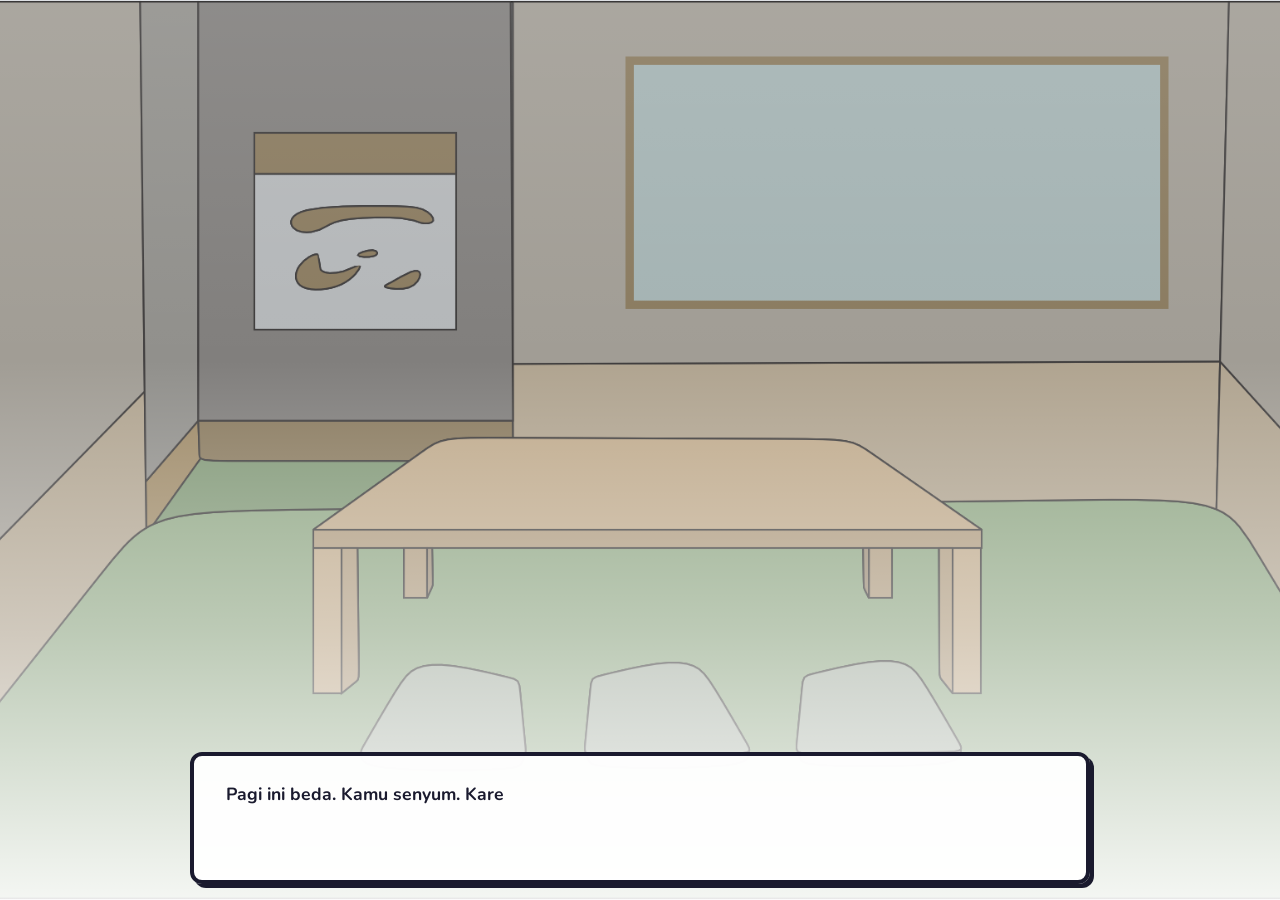
<file: browser/game/halaman/1/persiapan/index.html>
<!DOCTYPE html>
<html lang="id">

<head>
    <meta charset="UTF-8">
    <meta name="viewport" content="width=device-width, initial-scale=1.0, maximum-scale=1.0, user-scalable=no">
    <title>LintasIndo - Persiapan Berkas</title>
    <link rel="preconnect" href="https://fonts.googleapis.com">
    <link
        href="https://fonts.googleapis.com/css2?family=Fredoka:wght@400;600;700&family=Nunito:wght@400;600;700;800&display=swap"
        rel="stylesheet">
    <link rel="stylesheet" href="./gaya.lucu.imut.manis.cantik.manja.cute.min.css">
</head>

<body>

    <audio id="myBGM" src="../../../gudang/tio/dan.mp3" loop></audio>

    <script>
        // Fungsi untuk memutar audio setelah interaksi user
        function startBGM() {
            const audio = document.getElementById('myBGM');
            audio.play().catch(error => {
                console.log("Autoplay diblokir, menunggu klik user.");
            });
            // Hapus event listener setelah musik berhasil jalan sekali
            document.removeEventListener('click', startBGM);
            document.removeEventListener('touchstart', startBGM);
        }

        // Jalankan musik begitu user klik atau tap di mana saja di halaman ini
        document.addEventListener('click', startBGM);
        document.addEventListener('touchstart', startBGM);
    </script>

    <div id="bg-layer" aria-hidden="true"></div>
    <div id="overlay" aria-hidden="true"></div>

    <div id="chara-container" class="hidden" aria-hidden="true">
        <img id="chara-img" class="chara-img" alt="Karakter" />
    </div>

    <div id="dialog-wrapper">
        <div id="dialog-box" role="button" tabindex="0" aria-label="Klik untuk lanjut">
            <div id="char-name" class="hidden-name">Petugas</div>
            <div id="dialog-text"></div>
            <div id="next-indicator"><i class="fa-solid fa-caret-down"></i></div>
        </div>
    </div>

    <div id="choice-container" role="menu">
        <div class="choice-title">Pilih Berkas yang Benar!</div>
        <div class="choice-grid" id="choice-grid"></div>
    </div>

    <div id="transition" aria-hidden="true"></div>

    <!-- Font Awesome untuk Ikon -->
    <link rel="stylesheet" href="https://cdnjs.cloudflare.com/ajax/libs/font-awesome/6.5.0/css/all.min.css">

    <script>
        /* ================================================
           Konfigurasi Aset
           ================================================ */
        const ASSETS = {
            bg: {
                ngambil: '../../../gudang/bg/bgngambil.png',
                rumah: '../../../gudang/bg/rumah.png'
            },
            chara: {
                polisi: '../../../gudang/man/polpol.png',
                emak: '../../../gudang/man/emak.png'
            },
            items: {
                benar1: '../../../gudang/benda/itembenar1.png',
                benar2: '../../../gudang/benda/itembenar2.png',
                benar3: '../../../gudang/benda/itembenar3.png',
                salah1: '../../../gudang/benda/itemsalah1.png',
                salah2: '../../../gudang/benda/itemsalah2.png',
                salah3: '../../../gudang/benda/itemsalah3.png'
            }
        };

        /* ================================================
           Baca Nama Pemain dari URL
           ================================================ */
        const urlParams = new URLSearchParams(window.location.search);
        const playerName = urlParams.get('tio') || 'Warga';

        /* ================================================
           Data Cerita & Sistem Dialog
           ================================================ */
        let currentQueue = [];
        let currentIndex = 0;
        let isTyping = false;
        let typeInterval = null;

        const mainDialogs = [
            { type: 'narration', text: "Pagi ini beda. Kamu senyum. Karena hari ini, kamu resmi jadi pengendara. Langkah pertama: buat SIM C.", bg: ASSETS.bg.rumah },
            { type: 'dialog', name: playerName, text: `Lagu favorit muter pelan di Tape Kompo rusak. Aku cek dompet, aku liat SIM C masih kosong di dompet. Tapi nanti sore, bakal ada fotoku di sana. Nggak sabar!` },
            { type: 'dialog', name: "Emak", text: `Eh ${playerName}, bangun! Jangan main hp terus! Kamu kan mau bikin SIM. Jangan lupa sarapan.`, chara: ASSETS.chara.emak },
            {type: 'narration', text: "Dengan semangat membara, kamu mendatangi lemari berisi berkas-berkas penting.", bg: ASSETS.bg.ngambil},
            { type: 'dialog', name: "Emak", text: "Ayo lihat, dari berkas-berkas di lemarimu ini, mana saja yang menjadi syarat pembuatan SIM?" },
            // , chara: ASSETS.chara.polisi },
            {
                type: 'choice', text: "Pilih kelompok berkas yang benar:", choices: [
                    { label: "Berkas Persyaratan", imgs: [ASSETS.items.benar2, ASSETS.items.benar1, ASSETS.items.benar3], branch: 'branchRight' },
                    { label: "Ijazah & Surat Lulus", imgs: [ASSETS.items.salah2, ASSETS.items.salah1], branch: 'branchWrong1' },
                    { label: "Rapor & Ijazah", imgs: [ASSETS.items.salah3, ASSETS.items.salah2], branch: 'branchWrong2' }
                ]
            }
        ];

        const branches = {
            branchRight: [
                { type: 'dialog', name: playerName, text: "Mantepp! KTP asli, Surat Keterangan Sehat, dan Fotokopi KTP. Semuanya lengkap! ya kan, mak?" },
                { type: 'dialog', name: "Emak", text: "Pinter anak mama, ayo kita berangkat ke satpas!", chara: ASSETS.chara.emak }
            ],
            branchWrong1: [
                { type: 'dialog', name: "Emak", text: "Hei, hei... Ijazah dan Surat Keterangan Lulus itu untuk melamar kerja, bukan bikin SIM!", chara: ASSETS.chara.emak },
                { type: 'dialog', name: "Emak", text: "Yang kamu butuhin itu KTP asli dan Surat Keterangan Sehat dari Dokter. Coba pilih lagi ya!", chara: ASSETS.chara.emak }
            ],
            branchWrong2: [
                { type: 'dialog', name: "Emak", text: "Nilai Rapor dan Ijazah? Ini bukan sekolah, nak! Kita mau ke SATPAS.", chara: ASSETS.chara.emak },
                { type: 'dialog', name: "Emak", text: "Syaratnya KTP asli dan Surat Keterangan Sehat. Coba perhatikan lagi meja itu!", chara: ASSETS.chara.emak }
            ]
        };

        /* ================================================
           Referensi DOM
           ================================================ */
        const $bgLayer = document.getElementById('bg-layer');
        const $charaContainer = document.getElementById('chara-container');
        const $charaImg = document.getElementById('chara-img');
        const $dialogWrapper = document.getElementById('dialog-wrapper');
        const $dialogBox = document.getElementById('dialog-box');
        const $charName = document.getElementById('char-name');
        const $dialogText = document.getElementById('dialog-text');
        const $nextIndicator = document.getElementById('next-indicator');
        const $choiceContainer = document.getElementById('choice-container');
        const $choiceGrid = document.getElementById('choice-grid');
        const $transition = document.getElementById('transition');

        /* ================================================
           Fungsi Engine Visual Novel
           ================================================ */
        function changeBackground(url) {
            if (!url || $bgLayer.style.backgroundImage.includes(url)) return;
            $bgLayer.classList.add('fade');
            setTimeout(() => {
                $bgLayer.style.backgroundImage = `url('${url}')`;
                $bgLayer.classList.remove('fade');
            }, 600);
        }

        function showCharacter(url) {
            if (url) {
                if ($charaImg.src.endsWith(url.split('?')[0]) && !$charaContainer.classList.contains('hidden')) return;
                $charaImg.src = url;
                $charaContainer.classList.remove('hidden');
                $charaImg.classList.remove('chara-enter');
                void $charaImg.offsetWidth;
                $charaImg.classList.add('chara-enter');
            } else {
                $charaContainer.classList.add('hidden');
            }
        }

        function typeText(text, callback) {
            isTyping = true;
            $nextIndicator.classList.remove('show');
            $dialogText.textContent = '';
            let i = 0;
            clearInterval(typeInterval);
            typeInterval = setInterval(() => {
                $dialogText.textContent += text.charAt(i);
                i++;
                if (i >= text.length) {
                    clearInterval(typeInterval);
                    isTyping = false;
                    $nextIndicator.classList.add('show');
                    if (callback) callback();
                }
            }, 30);
        }

        function skipTypeText(text) {
            clearInterval(typeInterval);
            $dialogText.textContent = text;
            isTyping = false;
            $nextIndicator.classList.add('show');
        }

        function processDialog() {
            if (currentIndex >= currentQueue.length) return;
            const data = currentQueue[currentIndex];

            if (data.bg) changeBackground(data.bg);

            if (data.type === 'narration') {
                $charName.classList.add('hidden-name');
                showCharacter(null);
                typeText(data.text);
            }
            else if (data.type === 'dialog') {
                $charName.classList.remove('hidden-name');
                $charName.textContent = data.name;
                if (data.nameClass) $charName.classList.add(data.nameClass);
                else $charName.classList.remove('name-player');
                showCharacter(data.chara);
                typeText(data.text);
            }
            else if (data.type === 'choice') {
                $charName.classList.add('hidden-name');
                typeText(data.text, () => { renderChoices(data.choices); });
            }
        }

        function renderChoices(choices) {
            $choiceGrid.innerHTML = '';
            choices.forEach(c => {
                const card = document.createElement('div');
                card.className = 'item-card';

                let imgsHtml = '<div class="item-imgs">';
                c.imgs.forEach(imgUrl => {
                    imgsHtml += `<img src="${imgUrl}" alt="Berkas">`;
                });
                imgsHtml += '</div>';

                card.innerHTML = `
                    ${imgsHtml}
                    <div class="item-label">${c.label}</div>
                `;

                card.onclick = () => handleChoice(c.branch);
                $choiceGrid.appendChild(card);
            });
            $choiceContainer.classList.add('active');
        }

        function handleChoice(branchName) {
            $choiceContainer.classList.remove('active');

            // Jika salah, kembali ke pilihan setelah dialog peringatan
            if (branchName.startsWith('branchWrong')) {
                currentQueue = [...branches[branchName], mainDialogs[mainDialogs.length - 1]];
            } else {
                currentQueue = branches[branchName];
            }

            currentIndex = 0;
            processDialog();
        }

        function handleNext() {
            if (isTyping) {
                skipTypeText(currentQueue[currentIndex].text);
                if (currentQueue[currentIndex].type === 'choice') renderChoices(currentQueue[currentIndex].choices);
            } else {
                if ($choiceContainer.classList.contains('active')) return;
                currentIndex++;
                if (currentIndex < currentQueue.length) {
                    processDialog();
                } else {
                    // Selesai dialog halaman ini, pindah ke halaman 3
                    goToNextPage();
                }
            }
        }

        $dialogBox.addEventListener('click', handleNext);
        document.addEventListener('keydown', (e) => {
            if (e.key === 'Enter' || e.key === ' ') { e.preventDefault(); handleNext(); }
        });

        /* ================================================
           Navigasi Halaman Berikutnya
           ================================================ */
        function goToNextPage() {
            $transition.classList.add('active');
            setTimeout(() => {
                window.location.href = '../Satuan-Penyelenggara-Administrasi-SIM?tio=' + encodeURIComponent(playerName);
            }, 1200);
        }

        /* ================================================
           Inisialisasi Halaman
           ================================================ */
        function init() {
            $transition.classList.add('active');

            if (mainDialogs[0].bg) {
                $bgLayer.style.backgroundImage = `url('${mainDialogs[0].bg}')`;
            }

            setTimeout(() => {
                $transition.classList.remove('active');
                $dialogWrapper.classList.add('visible');

                currentQueue = mainDialogs;
                currentIndex = 0;
                processDialog();
            }, 800);
        }

        init();
    </script>
</body>

</html>
</file>
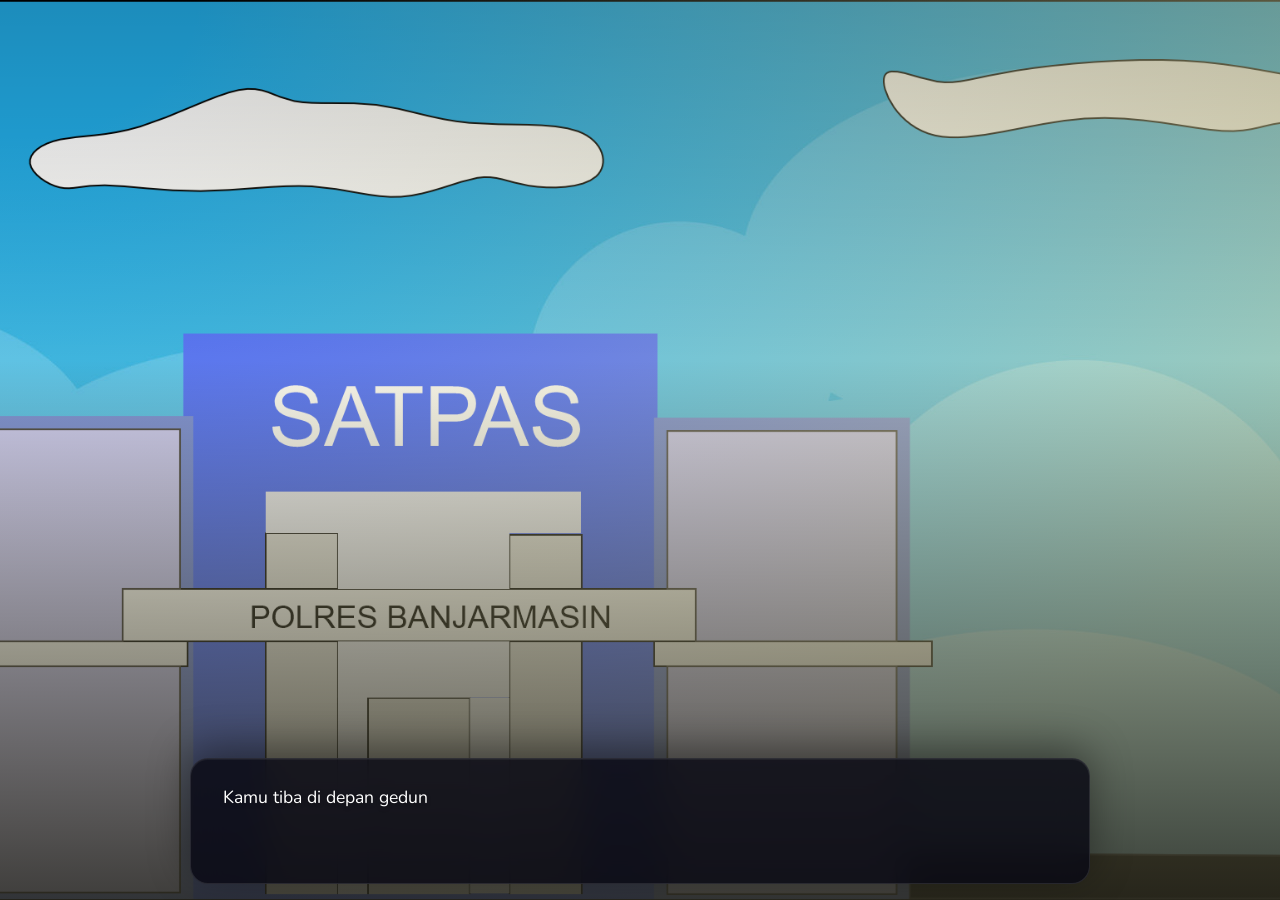
<file: browser/game/halaman/1/Satuan-Penyelenggara-Administrasi-SIM/index.html>
<!DOCTYPE html>
<html lang="id">

<head>
    <meta charset="UTF-8">
    <meta name="viewport" content="width=device-width, initial-scale=1.0, maximum-scale=1.0, user-scalable=no">
    <title>LintasIndo - Halaman 2</title>
    <link rel="preconnect" href="https://fonts.googleapis.com">
    <link
        href="https://fonts.googleapis.com/css2?family=Fredoka:wght@400;600;700&family=Nunito:wght@400;600;700;800&display=swap"
        rel="stylesheet">
    <style>
        /* ============================
           CSS Custom Properties
           ============================ */
        :root {
            --bg: #1a1a2e;
            --fg: #ffffff;
            --muted: #a0a0b0;
            --accent: #d6f523;
            --accent-glow: rgba(245, 166, 35, 0.4);
            --red: #E74C3C;
            --green: #31c439;
            --card: rgba(10, 10, 20, 0.85);
            --card-border: rgba(255, 255, 255, 0.1);
            --font-display: 'Fredoka', cursive, sans-serif;
            --font-body: 'Nunito', sans-serif;
        }

        *,
        *::before,
        *::after {
            margin: 0;
            padding: 0;
            box-sizing: border-box;
        }

        body {
            width: 100vw;
            height: 100vh;
            height: 100dvh;
            overflow: hidden;
            font-family: var(--font-body);
            background: var(--bg);
            color: var(--fg);
            user-select: none;
            -webkit-user-select: none;
        }

        /* ============================
           Background & Overlays
           ============================ */
        #bg-layer {
            position: fixed;
            inset: 0;
            z-index: 0;
            background-size: cover;
            background-position: center;
            background-color: var(--bg);
            transition: opacity 1.2s ease;
        }

        #bg-layer.fade {
            opacity: 0;
        }

        #vignette {
            position: fixed;
            inset: 0;
            z-index: 1;
            background: radial-gradient(ellipse at 1% 1%, transparent 10%, rgba(217, 209, 150, 0.6) 80%);
            pointer-events: none;
        }

        #overlay {
            position: fixed;
            inset: 0;
            z-index: 2;
            background: linear-gradient(180deg, rgba(0, 0, 0, 0.2) 0%, transparent 40%, rgba(0, 0, 0, 0.7) 100%);
            pointer-events: none;
        }

        /* ============================
           Karakter Sprite
           ============================ */
        #chara-container {
            position: fixed;
            bottom: 220px;
            left: 50%;
            transform: translateX(-50%);
            z-index: 10;
            display: flex;
            justify-content: center;
            pointer-events: none;
            transition: opacity 0.5s ease;
        }

        #chara-container.hidden {
            opacity: 0;
        }

        .chara-img {
            max-height: 50vh;
            max-width: 80vw;
            object-fit: contain;
            filter: drop-shadow(0 10px 30px rgba(0, 0, 0, 0.6));
        }

        .chara-enter {
            animation: charaSlideUp 0.6s cubic-bezier(0.22, 1, 0.36, 1) forwards;
        }

        @keyframes charaSlideUp {
            from {
                transform: translateY(40px);
                opacity: 0;
            }

            to {
                transform: translateY(0);
                opacity: 1;
            }
        }

        /* ============================
           Dialog Box
           ============================ */
        #dialog-wrapper {
            position: fixed;
            bottom: 0;
            left: 0;
            right: 0;
            z-index: 20;
            padding: 16px;
            display: flex;
            justify-content: center;
            opacity: 0;
            transition: opacity 0.6s ease;
        }

        #dialog-wrapper.visible {
            opacity: 1;
        }

        #dialog-box {
            width: 100%;
            max-width: 900px;
            background: var(--card);
            backdrop-filter: blur(16px);
            -webkit-backdrop-filter: blur(16px);
            border: 1px solid var(--card-border);
            border-radius: 18px;
            padding: 24px 32px 28px;
            position: relative;
            cursor: pointer;
            box-shadow: 0 -10px 40px rgba(0, 0, 0, 0.4), inset 0 1px 0 rgba(255, 255, 255, 0.05);
        }

        #char-name {
            position: absolute;
            top: -16px;
            left: 24px;
            background: var(--accent);
            color: #1a1a2e;
            font-family: var(--font-display);
            font-weight: 700;
            padding: 6px 20px;
            border-radius: 10px;
            font-size: 0.95rem;
            box-shadow: 0 4px 12px rgba(0, 0, 0, 0.3);
            transition: opacity 0.3s;
        }

        #char-name.hidden-name {
            opacity: 0;
        }

        #dialog-text {
            font-size: 1.1rem;
            line-height: 1.7;
            color: #fff;
            min-height: 4.5rem;
            text-shadow: 0 2px 4px rgba(0, 0, 0, 0.3);
        }

        /* Indikator Lanjut */
        #next-indicator {
            position: absolute;
            bottom: 12px;
            right: 20px;
            width: 0;
            height: 0;
            border-left: 8px solid transparent;
            border-right: 8px solid transparent;
            border-top: 10px solid var(--accent);
            animation: bounce-down 1s infinite ease-in-out;
            opacity: 0;
            transition: opacity 0.3s;
        }

        #next-indicator.show {
            opacity: 1;
        }

        @keyframes bounce-down {

            0%,
            100% {
                transform: translateY(0);
            }

            50% {
                transform: translateY(5px);
            }
        }

        /* ============================
           Pilihan Cabang
           ============================ */
        #choice-container {
            position: fixed;
            inset: 0;
            z-index: 30;
            display: flex;
            flex-direction: column;
            align-items: center;
            justify-content: center;
            gap: 16px;
            background: rgba(0, 0, 0, 0.5);
            backdrop-filter: blur(4px);
            opacity: 0;
            pointer-events: none;
            transition: opacity 0.4s ease;
        }

        #choice-container.active {
            opacity: 1;
            pointer-events: auto;
        }

        .choice-btn {
            background: rgba(245, 166, 35, 0.12);
            border: 2px solid var(--accent);
            color: #fff;
            padding: 16px 36px;
            font-size: 1.1rem;
            font-family: var(--font-display);
            font-weight: 600;
            border-radius: 14px;
            cursor: pointer;
            transition: all 0.25s ease;
            min-width: 300px;
            text-align: center;
            text-shadow: 0 2px 4px rgba(0, 0, 0, 0.3);
        }

        .choice-btn:hover {
            background: var(--accent);
            color: #1a1a2e;
            transform: translateY(-3px) scale(1.02);
            box-shadow: 0 8px 24px var(--accent-glow);
        }

        /* ============================
           Transisi Fade Hitam
           ============================ */
        #transition {
            position: fixed;
            inset: 0;
            z-index: 500;
            background: #000;
            opacity: 0;
            pointer-events: none;
            transition: opacity 1s ease;
        }

        #transition.active {
            opacity: 1;
            pointer-events: auto;
        }

        /* ============================
           Responsif
           ============================ */
        @media (max-width: 600px) {
            .chara-img {
                max-height: 40vh;
            }

            #dialog-box {
                padding: 20px 20px 24px;
                border-radius: 14px;
            }

            #dialog-text {
                font-size: 1rem;
                min-height: 3.5rem;
            }

            .choice-btn {
                min-width: 240px;
                padding: 14px 24px;
                font-size: 1rem;
            }

            #char-name {
                font-size: 0.85rem;
                padding: 4px 14px;
            }
        }

        @media (prefers-reduced-motion: reduce) {

            *,
            *::before,
            *::after {
                animation-duration: 0.01ms !important;
                transition-duration: 0.2s !important;
            }
        }
    </style>
</head>

<body>

    <audio id="myBGM" src="../../../gudang/tio/hai.mp3" loop></audio>

    <script>
        // Fungsi untuk memutar audio setelah interaksi user
        function startBGM() {
            const audio = document.getElementById('myBGM');
            audio.play().catch(error => {
                console.log("Autoplay diblokir, menunggu klik user.");
            });
            // Hapus event listener setelah musik berhasil jalan sekali
            document.removeEventListener('click', startBGM);
            document.removeEventListener('touchstart', startBGM);
        }

        // Jalankan musik begitu user klik atau tap di mana saja di halaman ini
        document.addEventListener('click', startBGM);
        document.addEventListener('touchstart', startBGM);
    </script>

    <!-- Background Layer -->
    <div id="bg-layer" aria-hidden="true"></div>
    <div id="vignette" aria-hidden="true"></div>
    <div id="overlay" aria-hidden="true"></div>

    <!-- Karakter Sprite -->
    <div id="chara-container" class="hidden" aria-hidden="true">
        <img id="chara-img" class="chara-img" alt="Karakter" />
    </div>

    <!-- Dialog Box -->
    <div id="dialog-wrapper">
        <div id="dialog-box" role="button" tabindex="0" aria-label="Klik untuk lanjut">
            <div id="char-name" class="hidden-name">Petugas</div>
            <div id="dialog-text"></div>
            <div id="next-indicator"></div>
        </div>
    </div>

    <!-- Pilihan Cabang -->
    <div id="choice-container" role="menu"></div>

    <!-- Transisi -->
    <div id="transition" aria-hidden="true"></div>

    <script>
        /* ================================================
           Konfigurasi Aset (Menggunakan path relatif 
           sesuai instruksi untuk file lokal, dengan 
           fallback URL CDN jika ada)
           ================================================ */
        const ASSETS = {
            bg: {
                satpas: '../../../gudang/bg/satpass.png', // Gunakan gambar satpass.png
            },
            chara: {
                polisi: '../../../gudang/man/polpol.png', // Gunakan gambar polpol.png
            }
        };

        /* ================================================
           Baca Nama Pemain dari Parameter URL (?tio=...)
           ================================================ */
        const urlParams = new URLSearchParams(window.location.search);
        const playerName = urlParams.get('tio') || 'Warga';

        /* ================================================
           Data Cerita & Sistem Dialog
           ================================================ */
        let currentQueue = [];
        let currentIndex = 0;
        let isTyping = false;
        let typeInterval = null;

        /* Narasi awal sebelum bercabang */
        const mainDialogs = [
            {
                type: 'narration',
                text: "Kamu tiba di depan gedung SATPAS POLRES BANJARMASIN.",
                bg: ASSETS.bg.satpas
            },
            {
                type: 'dialog',
                name: "Petugas Polisi",
                text: "Halo! Selamat datang di SATPAS POLRES BANJARMASIN.",
                chara: ASSETS.chara.polisi
            },
            {
                type: 'dialog',
                name: "Petugas Polisi",
                text: `Oh, kamu ${playerName} ya? Yang mau mengurus pembuatan SIM?`,
                chara: ASSETS.chara.polisi
            },
            {
                type: 'dialog',
                name: playerName,
                text: "Betul sekali, Pak. Saya mau bikin SIM baru.",
                chara: null
            },
            {
                type: 'dialog',
                name: "Petugas Polisi",
                text: "Baiklah. Tapi sebelum masuk, apakah kamu sudah menyiapkan berkas-berkasnya?",
                chara: ASSETS.chara.polisi
            },
            {
                type: 'choice',
                text: "Pilih jawabanmu:",
                choices: [
                    { text: "Sudah siap, Pak!", branch: 'branchA' },
                    { text: "Berkas apa saja yang dibutuhkan?", branch: 'branchB' }
                ]
            }
        ];

        /* Cabang cerita berdasarkan pilihan */
        const branches = {
            branchA: [
                { type: 'dialog', name: "Petugas Polisi", text: "Bagus sekali! Penampilan yang rapi dan berkas lengkap, langkah awal yang baik.", chara: ASSETS.chara.polisi },
                { type: 'dialog', name: "Petugas Polisi", text: "Silakan langsung masuk ke ruang pemeriksaan berkas di dalam.", chara: ASSETS.chara.polisi }
            ],
            branchB: [
                { type: 'dialog', name: "Petugas Polisi", text: "Kamu perlu menyiapkan KTP asli dan Surat Keterangan Sehat dari dokter.", chara: ASSETS.chara.polisi },
                { type: 'dialog', name: playerName, text: "Baik, untungnya saya sudah membawa semuanya.", chara: null },
                { type: 'dialog', name: "Petugas Polisi", text: "Nah, itu baru benar. Kalau gitu, silakan masuk ke dalam!", chara: ASSETS.chara.polisi }
            ]
        };

        /* ================================================
           Referensi DOM
           ================================================ */
        const $bgLayer = document.getElementById('bg-layer');
        const $charaContainer = document.getElementById('chara-container');
        const $charaImg = document.getElementById('chara-img');
        const $dialogWrapper = document.getElementById('dialog-wrapper');
        const $dialogBox = document.getElementById('dialog-box');
        const $charName = document.getElementById('char-name');
        const $dialogText = document.getElementById('dialog-text');
        const $nextIndicator = document.getElementById('next-indicator');
        const $choiceContainer = document.getElementById('choice-container');
        const $transition = document.getElementById('transition');

        /* ================================================
           Fungsi Engine Visual Novel
           ================================================ */

        /* Ganti background dengan efek fade */
        function changeBackground(url) {
            if (!url || $bgLayer.style.backgroundImage.includes(url)) return;
            $bgLayer.classList.add('fade');
            setTimeout(() => {
                $bgLayer.style.backgroundImage = `url('${url}')`;
                $bgLayer.classList.remove('fade');
            }, 600);
        }

        /* Tampilkan/sembunyikan karakter */
        function showCharacter(url) {
            if (url) {
                if ($charaImg.src.endsWith(url.split('/').pop()) && !$charaContainer.classList.contains('hidden')) return;
                $charaImg.src = url;
                $charaContainer.classList.remove('hidden');
                $charaImg.classList.remove('chara-enter');
                void $charaImg.offsetWidth; // Trigger reflow
                $charaImg.classList.add('chara-enter');
            } else {
                $charaContainer.classList.add('hidden');
            }
        }

        /* Ketik teks dialog */
        function typeText(text, callback) {
            isTyping = true;
            $nextIndicator.classList.remove('show');
            $dialogText.textContent = '';
            let i = 0;

            if (typeInterval) clearInterval(typeInterval);

            typeInterval = setInterval(() => {
                $dialogText.textContent += text.charAt(i);
                i++;
                if (i >= text.length) {
                    clearInterval(typeInterval);
                    isTyping = false;
                    $nextIndicator.classList.add('show');
                    if (callback) callback();
                }
            }, 30);
        }

        /* Skip animasi ketik */
        function skipTypeText(text) {
            clearInterval(typeInterval);
            $dialogText.textContent = text;
            isTyping = false;
            $nextIndicator.classList.add('show');
        }

        /* Proses data dialog saat ini */
        function processDialog() {
            if (currentIndex >= currentQueue.length) return;

            const data = currentQueue[currentIndex];

            if (data.bg) changeBackground(data.bg);

            if (data.type === 'narration') {
                $charName.classList.add('hidden-name');
                showCharacter(null);
                typeText(data.text);
            }
            else if (data.type === 'dialog') {
                $charName.classList.remove('hidden-name');
                $charName.textContent = data.name;
                showCharacter(data.chara);
                typeText(data.text);
            }
            else if (data.type === 'choice') {
                $charName.classList.add('hidden-name');
                typeText(data.text, () => {
                    renderChoices(data.choices);
                });
            }
        }

        /* Render tombol pilihan */
        function renderChoices(choices) {
            $choiceContainer.innerHTML = '';
            choices.forEach(c => {
                const btn = document.createElement('button');
                btn.className = 'choice-btn';
                btn.textContent = c.text;
                btn.onclick = () => handleChoice(c.branch);
                $choiceContainer.appendChild(btn);
            });
            $choiceContainer.classList.add('active');
        }

        /* Handle pilihan pemain */
        function handleChoice(branchName) {
            $choiceContainer.classList.remove('active');
            currentQueue = branches[branchName];
            currentIndex = 0;
            processDialog();
        }

        /* Event klik / keyboard untuk lanjut dialog */
        function handleNext() {
            if (isTyping) {
                // Skip animasi
                skipTypeText(currentQueue[currentIndex].text);
                // Jika tipe choice, langsung tampilkan pilihan
                if (currentQueue[currentIndex].type === 'choice') {
                    renderChoices(currentQueue[currentIndex].choices);
                }
            } else {
                // Jika choice container aktif, jangan lanjut (tunggu pilih)
                if ($choiceContainer.classList.contains('active')) return;

                currentIndex++;
                if (currentIndex < currentQueue.length) {
                    processDialog();
                } else {
                    // Dialog habis, transisi ke halaman 3
                    goToNextPage();
                }
            }
        }

        $dialogBox.addEventListener('click', handleNext);
        document.addEventListener('keydown', (e) => {
            if (e.key === 'Enter' || e.key === ' ') {
                e.preventDefault();
                handleNext();
            }
        });

        /* ================================================
           Navigasi Halaman Berikutnya
           ================================================ */
        function goToNextPage() {
            $transition.classList.add('active');
            setTimeout(() => {
                window.location.href = '../../2/pendaftaran?tio=' + encodeURIComponent(playerName);
            }, 1200);
        }

        /* ================================================
           Inisialisasi Halaman
           ================================================ */
        function init() {
            // Mulai dengan transisi masuk
            $transition.classList.add('active');

            // Set background awal langsung tanpa fade
            if (mainDialogs[0].bg) {
                $bgLayer.style.backgroundImage = `url('${mainDialogs[0].bg}')`;
            }

            // Sedikit delay agar gambar loading, lalu mulai scene
            setTimeout(() => {
                $transition.classList.remove('active');
                $dialogWrapper.classList.add('visible');

                currentQueue = mainDialogs;
                currentIndex = 0;
                processDialog();
            }, 800);
        }

        init();
    </script>
</body>

</html>
</file>
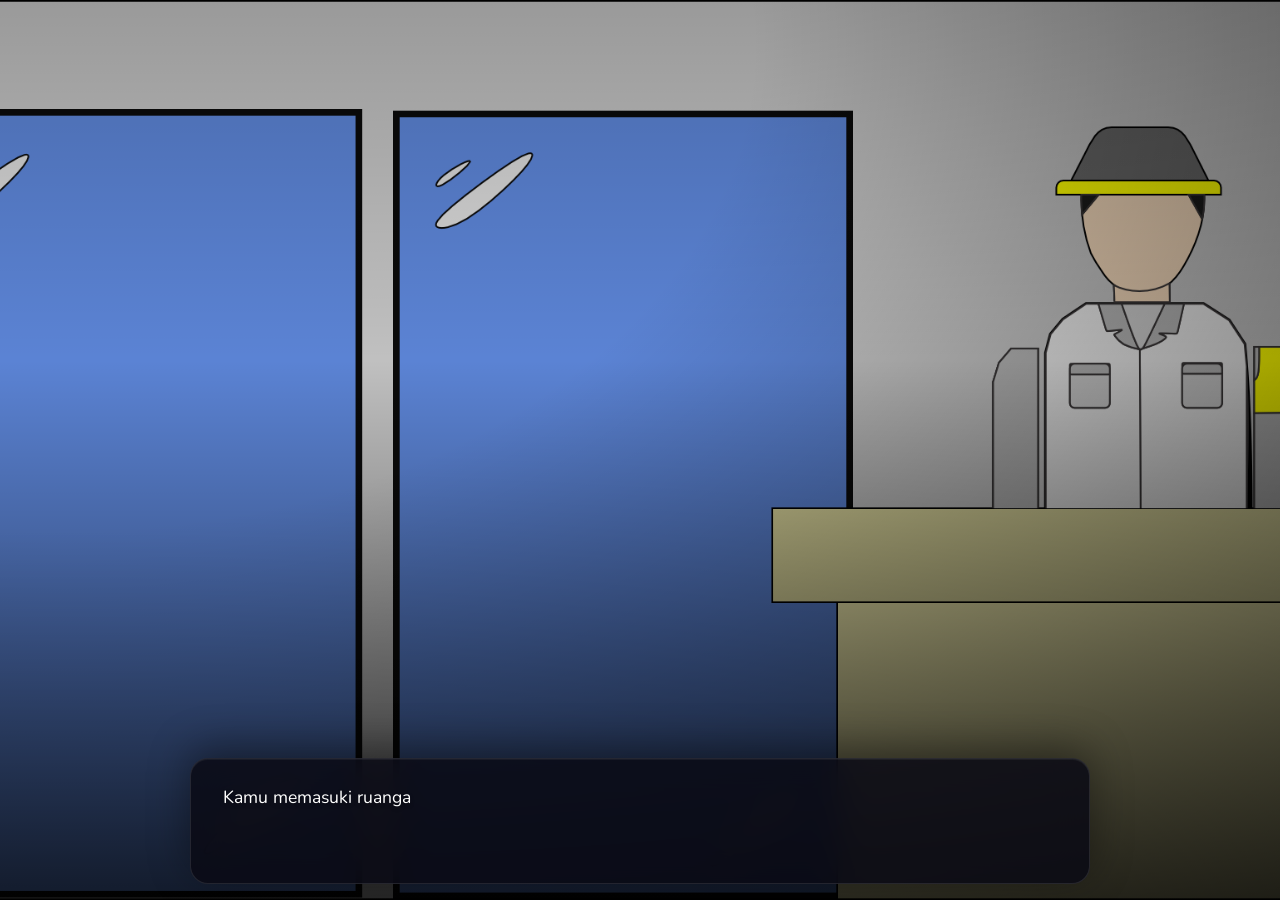
<file: browser/game/halaman/2/pendaftaran/index.html>
<!DOCTYPE html>
<html lang="id">

<head>
    <meta charset="UTF-8">
    <meta name="viewport" content="width=device-width, initial-scale=1.0, maximum-scale=1.0, user-scalable=no">
    <title>LintasIndo - Halaman 3</title>
    <link rel="preconnect" href="https://fonts.googleapis.com">
    <link
        href="https://fonts.googleapis.com/css2?family=Fredoka:wght@400;600;700&family=Nunito:wght@400;600;700;800&display=swap"
        rel="stylesheet">
    <style>
        /* ============================
           CSS Custom Properties
           ============================ */
        :root {
            --bg: #1a1a2e;
            --fg: #ffffff;
            --muted: #a0a0b0;
            --accent: #c1dc27;
            --accent-glow: rgba(245, 166, 35, 0.4);
            --red: #E74C3C;
            --red-glow: rgba(231, 76, 60, 0.3);
            --green: #32cf3a;
            --card: rgba(10, 10, 20, 0.85);
            --card-border: rgba(255, 255, 255, 0.1);
            --font-display: 'Fredoka', cursive, sans-serif;
            --font-body: 'Nunito', sans-serif;
        }

        *,
        *::before,
        *::after {
            margin: 0;
            padding: 0;
            box-sizing: border-box;
        }

        body {
            width: 100vw;
            height: 100vh;
            height: 100dvh;
            overflow: hidden;
            font-family: var(--font-body);
            background: var(--bg);
            color: var(--fg);
            user-select: none;
            -webkit-user-select: none;
        }

        /* ============================
           Background & Overlays
           ============================ */
        #bg-layer {
            position: fixed;
            inset: 0;
            z-index: 0;
            background-size: cover;
            background-position: center;
            background-color: var(--bg);
            transition: opacity 1.2s ease;
        }

        #bg-layer.fade {
            opacity: 0;
        }

        #vignette {
            position: fixed;
            inset: 0;
            z-index: 1;
            background: radial-gradient(ellipse at 5% 5%, transparent 40%, rgba(0, 0, 0, 0.6) 100%);
            pointer-events: none;
        }

        #overlay {
            position: fixed;
            inset: 0;
            z-index: 2;
            background: linear-gradient(180deg, rgba(0, 0, 0, 0.2) 0%, transparent 40%, rgba(0, 0, 0, 0.7) 100%);
            pointer-events: none;
        }

        /* ============================
           Karakter Sprite
           ============================ */
        #chara-container {
            position: fixed;
            bottom: 220px;
            left: 50%;
            transform: translateX(-50%);
            z-index: 10;
            display: flex;
            justify-content: center;
            pointer-events: none;
            transition: opacity 0.5s ease;
        }

        #chara-container.hidden {
            opacity: 0;
        }

        .chara-img {
            max-height: 50vh;
            max-width: 80vw;
            object-fit: contain;
            filter: drop-shadow(0 10px 30px rgba(0, 0, 0, 0.6));
        }

        .chara-enter {
            animation: charaSlideUp 0.6s cubic-bezier(0.22, 1, 0.36, 1) forwards;
        }

        @keyframes charaSlideUp {
            from {
                transform: translateY(40px);
                opacity: 0;
            }

            to {
                transform: translateY(0);
                opacity: 1;
            }
        }

        /* ============================
           Dialog Box
           ============================ */
        #dialog-wrapper {
            position: fixed;
            bottom: 0;
            left: 0;
            right: 0;
            z-index: 20;
            padding: 16px;
            display: flex;
            justify-content: center;
            opacity: 0;
            transition: opacity 0.6s ease;
        }

        #dialog-wrapper.visible {
            opacity: 1;
        }

        #dialog-box {
            width: 100%;
            max-width: 900px;
            background: var(--card);
            backdrop-filter: blur(16px);
            -webkit-backdrop-filter: blur(16px);
            border: 1px solid var(--card-border);
            border-radius: 18px;
            padding: 24px 32px 28px;
            position: relative;
            cursor: pointer;
            box-shadow: 0 -10px 40px rgba(0, 0, 0, 0.4), inset 0 1px 0 rgba(255, 255, 255, 0.05);
        }

        #char-name {
            position: absolute;
            top: -16px;
            left: 24px;
            background: var(--accent);
            color: #1a1a2e;
            font-family: var(--font-display);
            font-weight: 700;
            padding: 6px 20px;
            border-radius: 10px;
            font-size: 0.95rem;
            box-shadow: 0 4px 12px rgba(0, 0, 0, 0.3);
            transition: opacity 0.3s, background 0.3s;
        }

        #char-name.hidden-name {
            opacity: 0;
        }

        #char-name.name-player {
            background: var(--green);
        }

        #dialog-text {
            font-size: 1.1rem;
            line-height: 1.7;
            color: #fff;
            min-height: 4.5rem;
            text-shadow: 0 2px 4px rgba(0, 0, 0, 0.3);
        }

        #next-indicator {
            position: absolute;
            bottom: 12px;
            right: 20px;
            width: 0;
            height: 0;
            border-left: 8px solid transparent;
            border-right: 8px solid transparent;
            border-top: 10px solid var(--accent);
            animation: bounce-down 1s infinite ease-in-out;
            opacity: 0;
            transition: opacity 0.3s;
        }

        #next-indicator.show {
            opacity: 1;
        }

        @keyframes bounce-down {

            0%,
            100% {
                transform: translateY(0);
            }

            50% {
                transform: translateY(5px);
            }
        }

        /* ============================
           Pilihan Cabang
           ============================ */
        #choice-container {
            position: fixed;
            inset: 0;
            z-index: 30;
            display: flex;
            flex-direction: row;
            flex-wrap: wrap;
            align-items: center;
            justify-content: center;
            gap: 24px;
            background: rgba(0, 0, 0, 0.6);
            backdrop-filter: blur(6px);
            opacity: 0;
            pointer-events: none;
            transition: opacity 0.4s ease;
        }

        #choice-container.active {
            opacity: 1;
            pointer-events: auto;
        }

        .choice-btn {
            background: rgba(245, 166, 35, 0.12);
            border: 2px solid var(--accent);
            color: #fff;
            padding: 16px 36px;
            font-size: 1.1rem;
            font-family: var(--font-display);
            font-weight: 600;
            border-radius: 14px;
            cursor: pointer;
            transition: all 0.25s ease;
            min-width: 320px;
            text-align: center;
            text-shadow: 0 2px 4px rgba(0, 0, 0, 0.3);
            display: flex;
            flex-direction: column;
            align-items: center;
            justify-content: center;
            gap: 16px;
            width: 280px;
            height: auto;
            min-height: 240px;
            padding: 24px;
        }

        .choice-btn:hover {
            background: var(--accent);
            color: #1a1a2e;
            transform: translateY(-3px) scale(1.02);
            box-shadow: 0 8px 24px var(--accent-glow);
        }

        /* Ikon kecil di dalam tombol pilihan */
        .choice-icon {
            width: 140px;
            height: 140px;
            border-radius: 12px;
            object-fit: contain;
            border: 2px solid rgba(255, 255, 255, 0.1);
            background: rgba(255, 255, 255, 0.05);
            padding: 8px;
        }

        /* ============================
           Transisi Fade Hitam
           ============================ */
        #transition {
            position: fixed;
            inset: 0;
            z-index: 500;
            background: #000;
            opacity: 0;
            pointer-events: none;
            transition: opacity 1s ease;
        }

        #transition.active {
            opacity: 1;
            pointer-events: auto;
        }

        /* ============================
           Responsif
           ============================ */
        @media (max-width: 600px) {
            .chara-img {
                max-height: 40vh;
            }

            #dialog-box {
                padding: 20px 20px 24px;
                border-radius: 14px;
            }

            #dialog-text {
                font-size: 1rem;
                min-height: 3.5rem;
            }

            .choice-btn {
                min-width: 260px;
                padding: 14px 24px;
                font-size: 1rem;
            }

            #char-name {
                font-size: 0.85rem;
                padding: 4px 14px;
            }
        }

        @media (prefers-reduced-motion: reduce) {

            *,
            *::before,
            *::after {
                animation-duration: 0.01ms !important;
                transition-duration: 0.2s !important;
            }
        }
    </style>
</head>

<body>

    <audio id="myBGM" src="../../../gudang/tio/flu.mp3" loop></audio>

    <script>
        // Fungsi untuk memutar audio setelah interaksi user
        function startBGM() {
            const audio = document.getElementById('myBGM');
            audio.play().catch(error => {
                console.log("Autoplay diblokir, menunggu klik user.");
            });
            // Hapus event listener setelah musik berhasil jalan sekali
            document.removeEventListener('click', startBGM);
            document.removeEventListener('touchstart', startBGM);
        }

        // Jalankan musik begitu user klik atau tap di mana saja di halaman ini
        document.addEventListener('click', startBGM);
        document.addEventListener('touchstart', startBGM);
    </script>

    <!-- Background Layer -->
    <div id="bg-layer" aria-hidden="true"></div>
    <div id="vignette" aria-hidden="true"></div>
    <div id="overlay" aria-hidden="true"></div>

    <!-- Karakter Sprite -->
    <div id="chara-container" class="hidden" aria-hidden="true">
        <img id="chara-img" class="chara-img" alt="Karakter" />
    </div>

    <!-- Dialog Box -->
    <div id="dialog-wrapper">
        <div id="dialog-box" role="button" tabindex="0" aria-label="Klik untuk lanjut">
            <div id="char-name" class="hidden-name">Petugas</div>
            <div id="dialog-text"></div>
            <div id="next-indicator"></div>
        </div>
    </div>

    <!-- Pilihan Cabang -->
    <div id="choice-container" role="menu"></div>

    <!-- Transisi -->
    <div id="transition" aria-hidden="true"></div>

    <script>
        /* ================================================
           Konfigurasi Aset (Path Relatif)
           ================================================ */
        const ASSETS = {
            bg: {
                dalam: '../../../gudang/bg/dalamsatpass.png', // Interior SATPAS
                ngambil: '../../../gudang/bg/bgngambil.png'   // Ruang pengambilan / lorong
            },
            chara: {
                polisi: '../../../gudang/man/polpol.png'
            },
            items: {
                benar: '../../../gudang/tio/itembenar.png', // Surat-surat
                salah: '../../../gudang/tio/itemsalah.png'   // Surat ket lulus
            }
        };

        /* ================================================
           Baca Nama Pemain dari Parameter URL (?tio=...)
           ================================================ */
        const urlParams = new URLSearchParams(window.location.search);
        const playerName = urlParams.get('tio') || 'Warga';

        /* ================================================
           Data Cerita & Sistem Dialog
           ================================================ */
        let currentQueue = [];
        let currentIndex = 0;
        let isTyping = false;
        let typeInterval = null;

        /* Narasi utama halaman 3 */
        const mainDialogs = [
            {
                type: 'narration',
                text: "Kamu memasuki ruangan pemeriksaan berkas di dalam SATPAS.",
                bg: ASSETS.bg.dalam
            },
            {
                type: 'dialog',
                name: "Petugas Polisi",
                text: "Silakan, taruh berkasmu di meja counter. Akan saya periksa kelengkapannya.",
                chara: ASSETS.chara.polisi
            },
            {
                type: 'dialog',
                name: playerName,
                text: "Baik, Pak. Ini berkas saya.",
                chara: null,
                nameClass: 'name-player'
            },
            {
                type: 'choice',
                text: "Berkas mana yang kamu serahkan kepada Petugas?",
                choices: [
                    { text: "Surat Keterangan Lulus", icon: ASSETS.items.salah, branch: 'branchWrong' },
                    { text: "Surat-surat Persyaratan (KTP & Surat Sehat)", icon: ASSETS.items.benar, branch: 'branchRight' }
                ]
            }
        ];

        /* Cabang cerita berdasarkan pilihan berkas */
        const branches = {
            branchRight: [
                { type: 'dialog', name: "Petugas Polisi", text: "Hmm... KTP asli dan Surat Keterangan Sehat dari dokter. Semuanya lengkap dan benar. Bagus!", chara: ASSETS.chara.polisi },
                { type: 'dialog', name: "Petugas Polisi", text: "Kamu boleh lanjut ke ruangan sebelah untuk ujian teori.", chara: ASSETS.chara.polisi }
            ],
            branchWrong: [
                { type: 'dialog', name: "Petugas Polisi", text: "Hei, ini Surat Keterangan Lulus. Untuk pembuatan SIM yang kita butuhkan adalah KTP asli dan Surat Keterangan Sehat, lho.", chara: ASSETS.chara.polisi },
                { type: 'dialog', name: playerName, text: "Ah, maaf Pak. Saya keliru mengeluarkan berkas. Ini yang benar...", chara: null, nameClass: 'name-player' },
                { type: 'dialog', name: "Petugas Polisi", text: "Nah, ini baru benar. Semuanya lengkap. Silakan lanjut ke ruangan sebelah untuk ujian teori.", chara: ASSETS.chara.polisi }
            ]
        };

        /* ================================================
           Referensi DOM
           ================================================ */
        const $bgLayer = document.getElementById('bg-layer');
        const $charaContainer = document.getElementById('chara-container');
        const $charaImg = document.getElementById('chara-img');
        const $dialogWrapper = document.getElementById('dialog-wrapper');
        const $dialogBox = document.getElementById('dialog-box');
        const $charName = document.getElementById('char-name');
        const $dialogText = document.getElementById('dialog-text');
        const $nextIndicator = document.getElementById('next-indicator');
        const $choiceContainer = document.getElementById('choice-container');
        const $transition = document.getElementById('transition');

        /* ================================================
           Fungsi Engine Visual Novel
           ================================================ */

        function changeBackground(url) {
            if (!url || $bgLayer.style.backgroundImage.includes(url)) return;
            $bgLayer.classList.add('fade');
            setTimeout(() => {
                $bgLayer.style.backgroundImage = `url('${url}')`;
                $bgLayer.classList.remove('fade');
            }, 600);
        }

        function showCharacter(url) {
            if (url) {
                if ($charaImg.src.endsWith(url.split('/').pop()) && !$charaContainer.classList.contains('hidden')) return;
                $charaImg.src = url;
                $charaContainer.classList.remove('hidden');
                $charaImg.classList.remove('chara-enter');
                void $charaImg.offsetWidth;
                $charaImg.classList.add('chara-enter');
            } else {
                $charaContainer.classList.add('hidden');
            }
        }

        function typeText(text, callback) {
            isTyping = true;
            $nextIndicator.classList.remove('show');
            $dialogText.textContent = '';
            let i = 0;

            if (typeInterval) clearInterval(typeInterval);

            typeInterval = setInterval(() => {
                $dialogText.textContent += text.charAt(i);
                i++;
                if (i >= text.length) {
                    clearInterval(typeInterval);
                    isTyping = false;
                    $nextIndicator.classList.add('show');
                    if (callback) callback();
                }
            }, 30);
        }

        function skipTypeText(text) {
            clearInterval(typeInterval);
            $dialogText.textContent = text;
            isTyping = false;
            $nextIndicator.classList.add('show');
        }

        function processDialog() {
            if (currentIndex >= currentQueue.length) return;

            const data = currentQueue[currentIndex];

            if (data.bg) changeBackground(data.bg);

            if (data.type === 'narration') {
                $charName.classList.add('hidden-name');
                showCharacter(null);
                typeText(data.text);
            }
            else if (data.type === 'dialog') {
                $charName.classList.remove('hidden-name');
                $charName.textContent = data.name;

                // Styling tambahan untuk nama pemain
                if (data.nameClass) {
                    $charName.classList.add(data.nameClass);
                } else {
                    $charName.classList.remove('name-player');
                }

                showCharacter(data.chara);
                typeText(data.text);
            }
            else if (data.type === 'choice') {
                $charName.classList.add('hidden-name');
                typeText(data.text, () => {
                    renderChoices(data.choices);
                });
            }
        }

        function renderChoices(choices) {
            $choiceContainer.innerHTML = '';
            choices.forEach(c => {
                const btn = document.createElement('button');
                btn.className = 'choice-btn';

                // Jika pilihan memiliki ikon item, tambahkan ke tombol
                if (c.icon) {
                    const img = document.createElement('img');
                    img.src = c.icon;
                    img.className = 'choice-icon';
                    img.alt = c.text;
                    btn.appendChild(img);
                }

                const textSpan = document.createElement('span');
                textSpan.textContent = c.text;
                textSpan.style.display = 'block';
                textSpan.style.marginTop = '8px';
                btn.appendChild(textSpan);

                btn.onclick = () => handleChoice(c.branch);
                $choiceContainer.appendChild(btn);
            });
            $choiceContainer.classList.add('active');
        }

        function handleChoice(branchName) {
            $choiceContainer.classList.remove('active');
            currentQueue = branches[branchName];
            currentIndex = 0;
            processDialog();
        }

        function handleNext() {
            if (isTyping) {
                skipTypeText(currentQueue[currentIndex].text);
                if (currentQueue[currentIndex].type === 'choice') {
                    renderChoices(currentQueue[currentIndex].choices);
                }
            } else {
                if ($choiceContainer.classList.contains('active')) return;

                currentIndex++;
                if (currentIndex < currentQueue.length) {
                    processDialog();
                } else {
                    goToNextPage();
                }
            }
        }

        $dialogBox.addEventListener('click', handleNext);
        document.addEventListener('keydown', (e) => {
            if (e.key === 'Enter' || e.key === ' ') {
                e.preventDefault();
                handleNext();
            }
        });

        /* ================================================
           Navigasi Halaman Berikutnya
           ================================================ */
        function goToNextPage() {
            $transition.classList.add('active');
            setTimeout(() => {
                window.location.href = '../uji-teori?tio=' + encodeURIComponent(playerName);
            }, 1200);
        }

        /* ================================================
           Inisialisasi Halaman
           ================================================ */
        function init() {
            $transition.classList.add('active');

            if (mainDialogs[0].bg) {
                $bgLayer.style.backgroundImage = `url('${mainDialogs[0].bg}')`;
            }

            setTimeout(() => {
                $transition.classList.remove('active');
                $dialogWrapper.classList.add('visible');

                currentQueue = mainDialogs;
                currentIndex = 0;
                processDialog();
            }, 800);
        }

        init();
    </script>
</body>

</html>
</file>
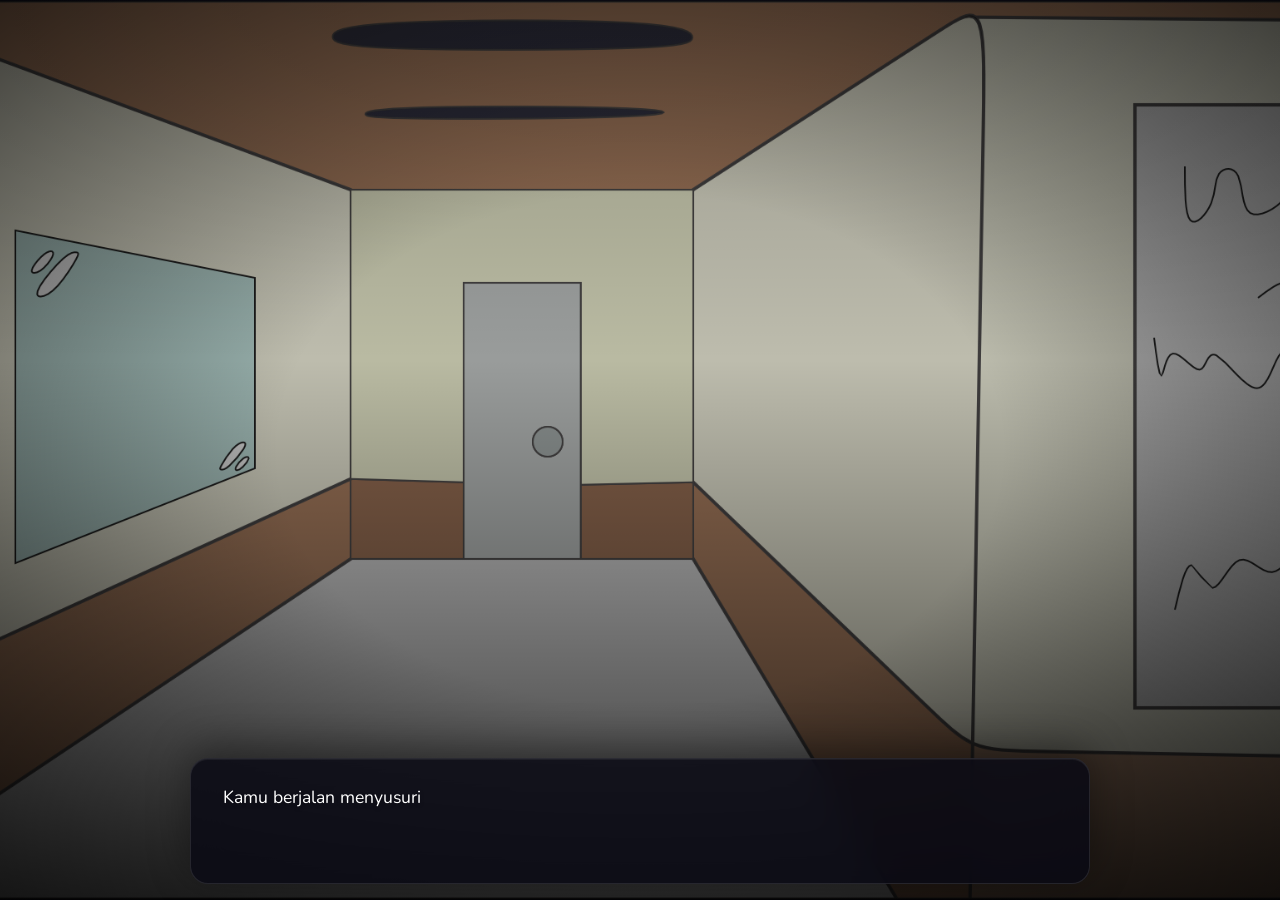
<file: browser/game/halaman/2/uji-teori/index.html>
<!DOCTYPE html>
<html lang="id">

<head>
    <meta charset="UTF-8">
    <meta name="viewport" content="width=device-width, initial-scale=1.0, maximum-scale=1.0, user-scalable=no">
    <title>LintasIndo - Halaman 4</title>
    <link rel="preconnect" href="https://fonts.googleapis.com">
    <link
        href="https://fonts.googleapis.com/css2?family=Fredoka:wght@400;600;700&family=Nunito:wght@400;600;700;800&display=swap"
        rel="stylesheet">
    <style>
        /* ============================
           CSS Custom Properties
           ============================ */
        :root {
            --bg: #1a1a2e;
            --fg: #ffffff;
            --muted: #a0a0b0;
            --accent: #bad32a;
            --accent-glow: rgba(245, 166, 35, 0.4);
            --red: #E74C3C;
            --green: #31c439;
            --card: rgba(10, 10, 20, 0.85);
            --card-border: rgba(255, 255, 255, 0.1);
            --font-display: 'Fredoka', cursive, sans-serif;
            --font-body: 'Nunito', sans-serif;
        }

        *,
        *::before,
        *::after {
            margin: 0;
            padding: 0;
            box-sizing: border-box;
        }

        body {
            width: 100vw;
            height: 100vh;
            height: 100dvh;
            overflow: hidden;
            font-family: var(--font-body);
            background: var(--bg);
            color: var(--fg);
            user-select: none;
            -webkit-user-select: none;
        }

        /* ============================
           Background & Overlays
           ============================ */
        #bg-layer {
            position: fixed;
            inset: 0;
            z-index: 0;
            background-size: cover;
            background-position: center;
            background-color: var(--bg);
            transition: opacity 1.2s ease;
        }

        #bg-layer.fade {
            opacity: 0;
        }

        #vignette {
            position: fixed;
            inset: 0;
            z-index: 1;
            background: radial-gradient(ellipse at 50% 50%, transparent 40%, rgba(0, 0, 0, 0.6) 100%);
            pointer-events: none;
        }

        #overlay {
            position: fixed;
            inset: 0;
            z-index: 2;
            background: linear-gradient(180deg, rgba(0, 0, 0, 0.2) 0%, transparent 40%, rgba(0, 0, 0, 0.7) 100%);
            pointer-events: none;
        }

        /* ============================
           Karakter Sprite
           ============================ */
        #chara-container {
            position: fixed;
            bottom: 220px;
            left: 50%;
            transform: translateX(-50%);
            z-index: 10;
            display: flex;
            justify-content: center;
            pointer-events: none;
            transition: opacity 0.5s ease;
        }

        #chara-container.hidden {
            opacity: 0;
        }

        .chara-img {
            max-height: 50vh;
            max-width: 80vw;
            object-fit: contain;
            filter: drop-shadow(0 10px 30px rgba(0, 0, 0, 0.6));
        }

        .chara-enter {
            animation: charaSlideUp 0.6s cubic-bezier(0.22, 1, 0.36, 1) forwards;
        }

        @keyframes charaSlideUp {
            from {
                transform: translateY(40px);
                opacity: 0;
            }

            to {
                transform: translateY(0);
                opacity: 1;
            }
        }

        /* ============================
           Dialog Box
           ============================ */
        #dialog-wrapper {
            position: fixed;
            bottom: 0;
            left: 0;
            right: 0;
            z-index: 20;
            padding: 16px;
            display: flex;
            justify-content: center;
            opacity: 0;
            transition: opacity 0.6s ease;
        }

        #dialog-wrapper.visible {
            opacity: 1;
        }

        #dialog-box {
            width: 100%;
            max-width: 900px;
            background: var(--card);
            backdrop-filter: blur(16px);
            -webkit-backdrop-filter: blur(16px);
            border: 1px solid var(--card-border);
            border-radius: 18px;
            padding: 24px 32px 28px;
            position: relative;
            cursor: pointer;
            box-shadow: 0 -10px 40px rgba(0, 0, 0, 0.4), inset 0 1px 0 rgba(255, 255, 255, 0.05);
        }

        #char-name {
            position: absolute;
            top: -16px;
            left: 24px;
            background: var(--accent);
            color: #1a1a2e;
            font-family: var(--font-display);
            font-weight: 700;
            padding: 6px 20px;
            border-radius: 10px;
            font-size: 0.95rem;
            box-shadow: 0 4px 12px rgba(0, 0, 0, 0.3);
            transition: opacity 0.3s, background 0.3s;
        }

        #char-name.hidden-name {
            opacity: 0;
        }

        #char-name.name-player {
            background: var(--green);
        }

        #dialog-text {
            font-size: 1.1rem;
            line-height: 1.7;
            color: #fff;
            min-height: 4.5rem;
            text-shadow: 0 2px 4px rgba(0, 0, 0, 0.3);
        }

        #next-indicator {
            position: absolute;
            bottom: 12px;
            right: 20px;
            width: 0;
            height: 0;
            border-left: 8px solid transparent;
            border-right: 8px solid transparent;
            border-top: 10px solid var(--accent);
            animation: bounce-down 1s infinite ease-in-out;
            opacity: 0;
            transition: opacity 0.3s;
        }

        #next-indicator.show {
            opacity: 1;
        }

        @keyframes bounce-down {

            0%,
            100% {
                transform: translateY(0);
            }

            50% {
                transform: translateY(5px);
            }
        }

        /* ============================
           Pilihan Cabang
           ============================ */
        #choice-container {
            position: fixed;
            inset: 0;
            z-index: 30;
            display: flex;
            flex-direction: column;
            align-items: center;
            justify-content: center;
            gap: 16px;
            background: rgba(0, 0, 0, 0.6);
            backdrop-filter: blur(6px);
            opacity: 0;
            pointer-events: none;
            transition: opacity 0.4s ease;
        }

        #choice-container.active {
            opacity: 1;
            pointer-events: auto;
        }

        .choice-btn {
            background: rgba(245, 166, 35, 0.12);
            border: 2px solid var(--accent);
            color: #b7b7b7;
            padding: 16px 36px;
            font-size: 1.1rem;
            font-family: var(--font-display);
            font-weight: 600;
            border-radius: 14px;
            cursor: pointer;
            transition: all 0.25s ease;
            min-width: 320px;
            text-align: center;
            text-shadow: 0 2px 4px rgba(0, 0, 0, 0.3);
        }

        .choice-btn:hover {
            background: var(--accent);
            color: #ffffff;
            transform: translateY(-3px) scale(1.02);
            box-shadow: 0 8px 24px var(--accent-glow);
        }

        /* ============================
           Transisi Fade Hitam
           ============================ */
        #transition {
            position: fixed;
            inset: 0;
            z-index: 500;
            background: #000;
            opacity: 0;
            pointer-events: none;
            transition: opacity 1s ease;
        }

        #transition.active {
            opacity: 1;
            pointer-events: auto;
        }

        /* ============================
           Responsif
           ============================ */
        @media (max-width: 600px) {
            .chara-img {
                max-height: 40vh;
            }

            #dialog-box {
                padding: 20px 20px 24px;
                border-radius: 14px;
            }

            #dialog-text {
                font-size: 1rem;
                min-height: 3.5rem;
            }

            .choice-btn {
                min-width: 260px;
                padding: 14px 24px;
                font-size: 1rem;
            }

            #char-name {
                font-size: 0.85rem;
                padding: 4px 14px;
            }
        }

        @media (prefers-reduced-motion: reduce) {

            *,
            *::before,
            *::after {
                animation-duration: 0.01ms !important;
                transition-duration: 0.2s !important;
            }
        }
    </style>
</head>

<body>

    <audio id="myBGM" src="../../../gudang/tio/tes.mp3" loop></audio>

    <script>
        // Fungsi untuk memutar audio setelah interaksi user
        function startBGM() {
            const audio = document.getElementById('myBGM');
            audio.play().catch(error => {
                console.log("Autoplay diblokir, menunggu klik user.");
            });
            // Hapus event listener setelah musik berhasil jalan sekali
            document.removeEventListener('click', startBGM);
            document.removeEventListener('touchstart', startBGM);
        }

        // Jalankan musik begitu user klik atau tap di mana saja di halaman ini
        document.addEventListener('click', startBGM);
        document.addEventListener('touchstart', startBGM);
    </script>

    <!-- Background Layer -->
    <div id="bg-layer" aria-hidden="true"></div>
    <div id="vignette" aria-hidden="true"></div>
    <div id="overlay" aria-hidden="true"></div>

    <!-- Karakter Sprite -->
    <div id="chara-container" class="hidden" aria-hidden="true">
        <img id="chara-img" class="chara-img" alt="Karakter" />
    </div>

    <!-- Dialog Box -->
    <div id="dialog-wrapper">
        <div id="dialog-box" role="button" tabindex="0" aria-label="Klik untuk lanjut">
            <div id="char-name" class="hidden-name">Petugas</div>
            <div id="dialog-text"></div>
            <div id="next-indicator"></div>
        </div>
    </div>

    <!-- Pilihan Cabang -->
    <div id="choice-container" role="menu"></div>

    <!-- Transisi -->
    <div id="transition" aria-hidden="true"></div>

    <script>
        /* ================================================
           Konfigurasi Aset (Path Relatif)
           ================================================ */
        const ASSETS = {
            bg: {
                lorong: '../../../gudang/bg/lorong.png',
                otwquiz: '../../../gudang/bg/otwquiz.png'
            },
            chara: {
                polisi: '../../../gudang/man/polpol.png'
            }
        };

        /* ================================================
           Baca Nama Pemain dari Parameter URL (?tio=...)
           ================================================ */
        const urlParams = new URLSearchParams(window.location.search);
        const playerName = urlParams.get('tio') || 'Warga';

        /* ================================================
           Data Cerita & Sistem Dialog
           ================================================ */
        let currentQueue = [];
        let currentIndex = 0;
        let isTyping = false;
        let typeInterval = null;

        /* Narasi utama halaman 4: Menuju ruang ujian teori */
        const mainDialogs = [
            {
                type: 'narration',
                text: "Kamu berjalan menyusuri lorong menuju ruangan yang ditunjuk oleh Petugas.",
                bg: ASSETS.bg.lorong
            },
            {
                type: 'narration',
                text: "Di depanmu terlihat pintu kuning dan sebuah layar monitor untuk ujian.",
                bg: ASSETS.bg.otwquiz
            },
            {
                type: 'dialog',
                name: "Petugas Polisi",
                text: "Nah, ini dia ruang ujian teorinya. Kamu akan mengerjakan soal di komputer.",
                chara: ASSETS.chara.polisi
            },
            {
                type: 'dialog',
                name: "Petugas Polisi",
                text: "Ingat, keselamatan di jalan raya itu sangat penting. Baca setiap soal dengan teliti ya!",
                chara: ASSETS.chara.polisi
            },
            {
                type: 'choice',
                text: "Bagaimana perasaanmu sebelum menghadapi ujian?",
                choices: [
                    { text: "Siap! Saya sudah menghafal rambu-rambu.", branch: 'branchConfident' },
                    { text: "Agak deg-degan sih...", branch: 'branchNervous' }
                ]
            }
        ];

        /* Cabang cerita berdasarkan perasaan pemain */
        const branches = {
            branchConfident: [
                { type: 'dialog', name: "Petugas Polisi", text: "Semangat yang bagus! Percaya diri itu kunci, tapi tetap hati-hati saat di jalan nanti.", chara: ASSETS.chara.polisi },
                { type: 'dialog', name: playerName, text: "Terima kasih, Pak!", chara: null, nameClass: 'name-player' },
                { type: 'narration', text: "Kamu menghela napas panjang dan memijat layar komputer untuk memulai ujian..." }
            ],
            branchNervous: [
                { type: 'dialog', name: "Petugas Polisi", text: "Wajar saja kok. Yang penting tenang dan baca soalnya sampai habis.", chara: ASSETS.chara.polisi },
                { type: 'dialog', name: "Petugas Polisi", text: "Kalau kamu panik, jawabannya bisa salah pilih. Yuk, semangat!", chara: ASSETS.chara.polisi },
                { type: 'narration', text: "Kamu mencoba menenangkan diri dan mulai mengklik layar komputer..." }
            ]
        };

        /* ================================================
           Referensi DOM
           ================================================ */
        const $bgLayer = document.getElementById('bg-layer');
        const $charaContainer = document.getElementById('chara-container');
        const $charaImg = document.getElementById('chara-img');
        const $dialogWrapper = document.getElementById('dialog-wrapper');
        const $dialogBox = document.getElementById('dialog-box');
        const $charName = document.getElementById('char-name');
        const $dialogText = document.getElementById('dialog-text');
        const $nextIndicator = document.getElementById('next-indicator');
        const $choiceContainer = document.getElementById('choice-container');
        const $transition = document.getElementById('transition');

        /* ================================================
           Fungsi Engine Visual Novel
           ================================================ */

        function changeBackground(url) {
            if (!url || $bgLayer.style.backgroundImage.includes(url)) return;
            $bgLayer.classList.add('fade');
            setTimeout(() => {
                $bgLayer.style.backgroundImage = `url('${url}')`;
                $bgLayer.classList.remove('fade');
            }, 600);
        }

        function showCharacter(url) {
            if (url) {
                if ($charaImg.src.endsWith(url.split('/').pop()) && !$charaContainer.classList.contains('hidden')) return;
                $charaImg.src = url;
                $charaContainer.classList.remove('hidden');
                $charaImg.classList.remove('chara-enter');
                void $charaImg.offsetWidth;
                $charaImg.classList.add('chara-enter');
            } else {
                $charaContainer.classList.add('hidden');
            }
        }

        function typeText(text, callback) {
            isTyping = true;
            $nextIndicator.classList.remove('show');
            $dialogText.textContent = '';
            let i = 0;

            if (typeInterval) clearInterval(typeInterval);

            typeInterval = setInterval(() => {
                $dialogText.textContent += text.charAt(i);
                i++;
                if (i >= text.length) {
                    clearInterval(typeInterval);
                    isTyping = false;
                    $nextIndicator.classList.add('show');
                    if (callback) callback();
                }
            }, 30);
        }

        function skipTypeText(text) {
            clearInterval(typeInterval);
            $dialogText.textContent = text;
            isTyping = false;
            $nextIndicator.classList.add('show');
        }

        function processDialog() {
            if (currentIndex >= currentQueue.length) return;

            const data = currentQueue[currentIndex];

            if (data.bg) changeBackground(data.bg);

            if (data.type === 'narration') {
                $charName.classList.add('hidden-name');
                showCharacter(null);
                typeText(data.text);
            }
            else if (data.type === 'dialog') {
                $charName.classList.remove('hidden-name');
                $charName.textContent = data.name;

                if (data.nameClass) {
                    $charName.classList.add(data.nameClass);
                } else {
                    $charName.classList.remove('name-player');
                }

                showCharacter(data.chara);
                typeText(data.text);
            }
            else if (data.type === 'choice') {
                $charName.classList.add('hidden-name');
                typeText(data.text, () => {
                    renderChoices(data.choices);
                });
            }
        }

        function renderChoices(choices) {
            $choiceContainer.innerHTML = '';
            choices.forEach(c => {
                const btn = document.createElement('button');
                btn.className = 'choice-btn';
                btn.textContent = c.text;
                btn.onclick = () => handleChoice(c.branch);
                $choiceContainer.appendChild(btn);
            });
            $choiceContainer.classList.add('active');
        }

        function handleChoice(branchName) {
            $choiceContainer.classList.remove('active');
            currentQueue = branches[branchName];
            currentIndex = 0;
            processDialog();
        }

        function handleNext() {
            if (isTyping) {
                skipTypeText(currentQueue[currentIndex].text);
                if (currentQueue[currentIndex].type === 'choice') {
                    renderChoices(currentQueue[currentIndex].choices);
                }
            } else {
                if ($choiceContainer.classList.contains('active')) return;

                currentIndex++;
                if (currentIndex < currentQueue.length) {
                    processDialog();
                } else {
                    goToNextPage();
                }
            }
        }

        $dialogBox.addEventListener('click', handleNext);
        document.addEventListener('keydown', (e) => {
            if (e.key === 'Enter' || e.key === ' ') {
                e.preventDefault();
                handleNext();
            }
        });

        /* ================================================
           Navigasi Halaman Berikutnya
           ================================================ */
        function goToNextPage() {
            $transition.classList.add('active');
            setTimeout(() => {
                window.location.href = '../../3/tes-ujian?tio=' + encodeURIComponent(playerName);
            }, 1200);
        }

        /* ================================================
           Inisialisasi Halaman
           ================================================ */
        function init() {
            $transition.classList.add('active');

            if (mainDialogs[0].bg) {
                $bgLayer.style.backgroundImage = `url('${mainDialogs[0].bg}')`;
            }

            setTimeout(() => {
                $transition.classList.remove('active');
                $dialogWrapper.classList.add('visible');

                currentQueue = mainDialogs;
                currentIndex = 0;
                processDialog();
            }, 800);
        }

        init();
    </script>
</body>

</html>
</file>
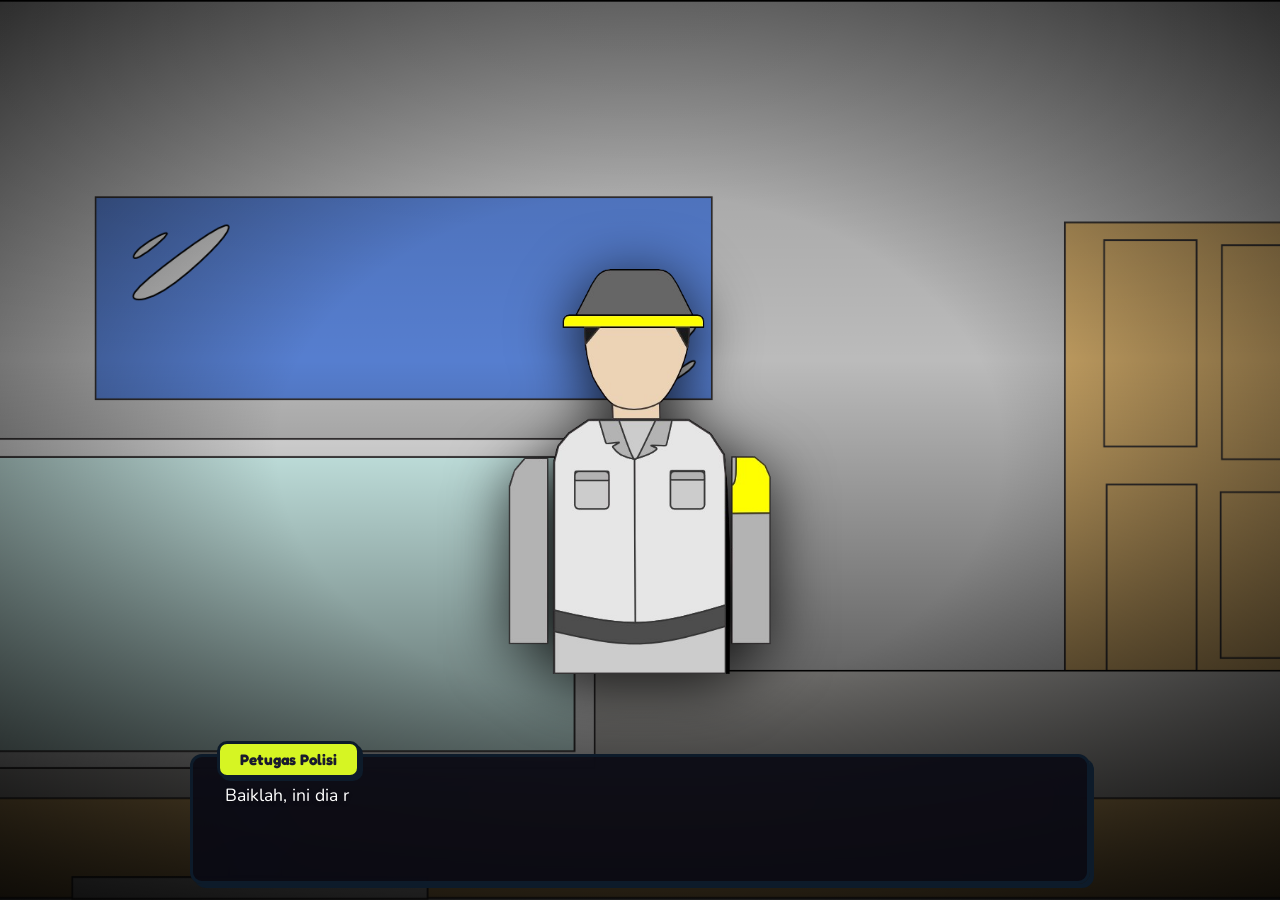
<file: browser/game/halaman/3/tes-ujian/index.html>
<!DOCTYPE html>
<html lang="id">

<head>
    <meta charset="UTF-8">
    <meta name="viewport" content="width=device-width, initial-scale=1.0, maximum-scale=1.0, user-scalable=no">
    <title>LintasIndo - Ujian Teori</title>
    <link rel="preconnect" href="https://fonts.googleapis.com">
    <link
        href="https://fonts.googleapis.com/css2?family=Fredoka:wght@400;600;700&family=Nunito:wght@400;600;700;800&display=swap"
        rel="stylesheet">
    <link rel="stylesheet" href="https://cdnjs.cloudflare.com/ajax/libs/font-awesome/6.5.0/css/all.min.css">
    <style>
        /* ============================
           CSS Custom Properties (Gabungan VN & Retro Game)
           ============================ */
        :root {
            --bg: #1a1a2e;
            --fg: #ffffff;
            --muted: #a0a0b0;
            --accent: #d6f523;
            --accent-glow: rgba(245, 166, 35, 0.4);
            --red: #D32F2F;
            --green: #2db734;
            --blue: #0D47A1;
            --card: rgba(10, 10, 20, 0.92);
            --card-border: rgba(255, 255, 255, 0.1);
            --font-display: 'Fredoka', cursive, sans-serif;
            --font-body: 'Nunito', sans-serif;
            /* Retro Game Vars */
            --brd: #0D1B2A;
            --sh: 4px 4px 0 var(--brd);
            --r: 12px;
        }

        *,
        *::before,
        *::after {
            margin: 0;
            padding: 0;
            box-sizing: border-box;
        }

        body {
            width: 100vw;
            height: 100vh;
            height: 100dvh;
            overflow: hidden;
            font-family: var(--font-body);
            background: var(--bg);
            color: var(--fg);
            user-select: none;
            -webkit-user-select: none;
        }

        /* ============================
           Background & Overlays
           ============================ */
        #bg-layer {
            position: fixed;
            inset: 0;
            z-index: 0;
            background-size: cover;
            background-position: center;
            background-color: var(--bg);
            transition: opacity 1.2s ease;
        }

        #vignette {
            position: fixed;
            inset: 0;
            z-index: 1;
            background: radial-gradient(ellipse at 50% 50%, transparent 40%, rgba(0, 0, 0, 0.7) 100%);
            pointer-events: none;
        }

        #overlay {
            position: fixed;
            inset: 0;
            z-index: 2;
            background: linear-gradient(180deg, rgba(0, 0, 0, 0.2) 0%, transparent 40%, rgba(0, 0, 0, 0.8) 100%);
            pointer-events: none;
        }

        /* ============================
           VN Intro / Outro Elements
           ============================ */
        #vn-layer {
            position: fixed;
            inset: 0;
            z-index: 20;
            display: flex;
            flex-direction: column;
            justify-content: flex-end;
            padding: 16px;
            transition: opacity 0.6s ease;
        }

        #vn-layer.hidden {
            opacity: 0;
            pointer-events: none;
        }

        .chara-container-vn {
            position: absolute;
            bottom: 220px;
            left: 50%;
            transform: translateX(-50%);
            pointer-events: none;
            transition: opacity 0.5s ease;
        }

        .chara-container-vn.hidden {
            opacity: 0;
        }

        .chara-img-vn {
            max-height: 45vh;
            max-width: 70vw;
            object-fit: contain;
            filter: drop-shadow(0 10px 30px rgba(0, 0, 0, 0.8));
            animation: charaSlideUp 0.6s cubic-bezier(0.22, 1, 0.36, 1) forwards;
        }

        @keyframes charaSlideUp {
            from {
                transform: translateY(40px);
                opacity: 0;
            }

            to {
                transform: translateY(0);
                opacity: 1;
            }
        }

        #dialog-box {
            width: 100%;
            max-width: 900px;
            margin: 0 auto;
            background: var(--card);
            backdrop-filter: blur(16px);
            border: 3px solid var(--brd);
            box-shadow: var(--sh);
            border-radius: var(--r);
            padding: 24px 32px 28px;
            position: relative;
            cursor: pointer;
        }

        #char-name {
            position: absolute;
            top: -16px;
            left: 24px;
            background: var(--accent);
            color: #1a1a2e;
            font-family: var(--font-display);
            font-weight: 700;
            padding: 6px 20px;
            border: 3px solid var(--brd);
            border-radius: 10px;
            font-size: 0.95rem;
            box-shadow: 3px 3px 0 var(--brd);
        }

        #dialog-text {
            font-size: 1.1rem;
            line-height: 1.7;
            color: #fff;
            min-height: 4.5rem;
            text-shadow: 0 2px 4px rgba(0, 0, 0, 0.3);
        }

        #next-indicator {
            position: absolute;
            bottom: 12px;
            right: 20px;
            width: 0;
            height: 0;
            border-left: 8px solid transparent;
            border-right: 8px solid transparent;
            border-top: 10px solid var(--accent);
            animation: bounce-down 1s infinite ease-in-out;
            opacity: 0;
            transition: opacity 0.3s;
        }

        #next-indicator.show {
            opacity: 1;
        }

        @keyframes bounce-down {

            0%,
            100% {
                transform: translateY(0);
            }

            50% {
                transform: translateY(5px);
            }
        }

        /* Tombol Aksi Retro */
        .action-btn {
            display: block;
            width: 100%;
            max-width: 320px;
            margin: 20px auto 0;
            padding: 14px 28px;
            font-family: var(--font-display);
            font-size: 1.1rem;
            font-weight: 700;
            color: #fff;
            background: var(--blue);
            border: 3px solid var(--brd);
            border-radius: var(--r);
            box-shadow: var(--sh);
            cursor: pointer;
            text-align: center;
            text-decoration: none;
            transition: transform .1s, box-shadow .1s;
        }

        .action-btn:hover {
            transform: translate(-2px, -2px);
            box-shadow: 6px 6px 0 var(--brd);
        }

        .action-btn:active {
            transform: translate(2px, 2px);
            box-shadow: 0 0 0 var(--brd);
        }

        .action-btn.green {
            background: var(--green);
        }

        /* ============================
           Quiz Game UI
           ============================ */
        #quiz-layer {
            position: fixed;
            inset: 0;
            z-index: 15;
            display: flex;
            flex-direction: column;
            align-items: center;
            padding: 20px;
            overflow-y: auto;
            opacity: 0;
            pointer-events: none;
            transition: opacity 0.6s ease;
        }

        #quiz-layer.active {
            opacity: 1;
            pointer-events: auto;
        }

        .quiz-header {
            width: 100%;
            max-width: 600px;
            display: flex;
            justify-content: space-between;
            align-items: center;
            margin-bottom: 12px;
        }

        .q-chip {
            font-family: var(--font-display);
            font-weight: 700;
            font-size: 0.9rem;
            background: var(--card);
            border: 2px solid var(--brd);
            border-radius: 8px;
            box-shadow: 3px 3px 0 var(--brd);
            padding: 6px 12px;
            display: flex;
            align-items: center;
            gap: 6px;
        }

        .q-chip i {
            font-size: 0.8rem;
        }

        .q-chip.acc i {
            color: var(--accent);
        }

        .q-chip.red i {
            color: var(--red);
        }

        .progress-bar {
            width: 100%;
            max-width: 600px;
            height: 10px;
            background: rgba(255, 255, 255, 0.1);
            border: 2px solid var(--brd);
            border-radius: 5px;
            overflow: hidden;
            margin-bottom: 20px;
        }

        .progress-fill {
            height: 100%;
            background: var(--blue);
            transition: width 0.3s ease;
        }

        .question-card {
            width: 100%;
            max-width: 600px;
            background: var(--card);
            backdrop-filter: blur(16px);
            border: 3px solid var(--brd);
            box-shadow: var(--sh);
            border-radius: var(--r);
            padding: 24px;
        }

        .q-visual {
            width: 100%;
            min-height: 120px;
            display: flex;
            align-items: center;
            justify-content: center;
            margin-bottom: 16px;
            background: rgba(255, 255, 255, 0.05);
            border-radius: 8px;
            padding: 12px;
            position: relative;
            overflow: hidden;
        }

        .q-visual img {
            max-width: 140px;
            max-height: 140px;
            object-fit: contain;
            filter: drop-shadow(3px 3px 0 var(--brd));
        }

        .q-visual .q-icon {
            font-size: 4rem;
            filter: drop-shadow(3px 3px 0 var(--brd));
        }

        .q-text {
            font-family: var(--font-display);
            font-weight: 700;
            font-size: clamp(1rem, 3vw, 1.2rem);
            text-align: center;
            margin-bottom: 20px;
            line-height: 1.4;
        }

        .options-grid {
            display: grid;
            grid-template-columns: 1fr;
            gap: 10px;
        }

        .opt-btn {
            width: 100%;
            background: #fff;
            border: 3px solid var(--brd);
            border-radius: 8px;
            box-shadow: 3px 3px 0 var(--brd);
            padding: 12px 16px;
            font-family: var(--font-body);
            font-size: 0.95rem;
            font-weight: 700;
            color: var(--brd);
            text-align: left;
            cursor: pointer;
            display: flex;
            align-items: center;
            gap: 12px;
            transition: transform .1s, box-shadow .1s, background .15s, color .15s;
        }

        .opt-btn:hover:not(.disabled) {
            transform: translate(-2px, -2px);
            box-shadow: 5px 5px 0 var(--brd);
        }

        .opt-btn:active:not(.disabled) {
            transform: translate(2px, 2px);
            box-shadow: 0 0 0 var(--brd);
        }

        .opt-label {
            flex-shrink: 0;
            width: 30px;
            height: 30px;
            border: 2px solid var(--brd);
            border-radius: 6px;
            display: flex;
            align-items: center;
            justify-content: center;
            font-family: var(--font-display);
            font-weight: 700;
            font-size: 0.85rem;
            background: rgba(0, 0, 0, 0.05);
        }

        .opt-btn.correct {
            background: var(--green) !important;
            color: #fff !important;
            border-color: #1a3c1e;
        }

        .opt-btn.correct .opt-label {
            background: rgba(255, 255, 255, 0.2);
            color: #fff;
            border-color: rgba(255, 255, 255, 0.4);
        }

        .opt-btn.wrong {
            background: var(--red) !important;
            color: #fff !important;
            border-color: #7a1a1a;
            animation: shk .4s;
        }

        .opt-btn.wrong .opt-label {
            background: rgba(255, 255, 255, 0.2);
            color: #fff;
            border-color: rgba(255, 255, 255, 0.4);
        }

        .opt-btn.disabled {
            pointer-events: none;
            opacity: 0.6;
        }

        .opt-btn.disabled.correct {
            opacity: 1;
        }

        @keyframes shk {

            0%,
            100% {
                transform: translateX(0);
            }

            20% {
                transform: translateX(-6px);
            }

            40% {
                transform: translateX(6px);
            }

            60% {
                transform: translateX(-3px);
            }

            80% {
                transform: translateX(3px);
            }
        }

        .explanation-box {
            margin-top: 16px;
            padding: 12px;
            background: #FFF8E1;
            border: 3px solid var(--brd);
            border-radius: 8px;
            box-shadow: 3px 3px 0 var(--brd);
            font-size: 0.85rem;
            font-weight: 700;
            color: var(--brd);
            line-height: 1.5;
            display: none;
            align-items: flex-start;
            gap: 8px;
        }

        .explanation-box.show {
            display: flex;
        }

        .explanation-box i {
            color: var(--accent);
            margin-top: 2px;
            flex-shrink: 0;
        }

        /* ============================
           Transisi & Responsif
           ============================ */
        #transition {
            position: fixed;
            inset: 0;
            z-index: 500;
            background: #000;
            opacity: 0;
            pointer-events: none;
            transition: opacity 1s ease;
        }

        #transition.active {
            opacity: 1;
            pointer-events: auto;
        }

        @media (max-width: 600px) {
            .opt-btn {
                padding: 10px 12px;
                font-size: 0.85rem;
            }

            .question-card {
                padding: 16px;
            }
        }

        @media (prefers-reduced-motion: reduce) {

            *,
            *::before,
            *::after {
                animation-duration: 0.01ms !important;
                transition-duration: 0.2s !important;
            }
        }
    </style>
</head>

<body>

    <!-- Audio Tag (Hidden) -->
    <audio id="myBGM" src="../../../gudang/tio/bro.mp3" loop></audio>

    <script>
        // Fungsi untuk memutar audio setelah interaksi user
        function startBGM() {
            const audio = document.getElementById('myBGM');
            audio.play().catch(error => {
                console.log("Autoplay diblokir, menunggu klik user.");
            });
            // Hapus event listener setelah musik berhasil jalan sekali
            document.removeEventListener('click', startBGM);
            document.removeEventListener('touchstart', startBGM);
        }

        // Jalankan musik begitu user klik atau tap di mana saja di halaman ini
        document.addEventListener('click', startBGM);
        document.addEventListener('touchstart', startBGM);
    </script>

    <div id="bg-layer" style="background-image: url('../../../gudang/bg/otwquiz.png');" aria-hidden="true"></div>
    <div id="vignette" aria-hidden="true"></div>
    <div id="overlay" aria-hidden="true"></div>

    <!-- Quiz UI -->
    <div id="quiz-layer">
        <div class="quiz-header">
            <div class="q-chip"><i class="fa-solid fa-list-ol"></i> <span id="q-progress">1/5</span></div>
            <div class="q-chip acc"><i class="fa-solid fa-star"></i> <span id="q-score">0</span></div>
        </div>
        <div class="progress-bar">
            <div class="progress-fill" id="q-fill" style="width: 0%"></div>
        </div>

        <div class="question-card">
            <div class="q-visual" id="q-visual"></div>
            <div class="q-text" id="q-text"></div>
            <div class="options-grid" id="q-options"></div>
            <div class="explanation-box" id="q-expl">
                <i class="fa-solid fa-lightbulb"></i>
                <span id="q-expl-text"></span>
            </div>
        </div>
        <button class="action-btn green" id="q-next" style="display: none;">Lanjut <i
                class="fa-solid fa-arrow-right"></i></button>
    </div>

    <!-- VN Intro/Outro Layer -->
    <div id="vn-layer">
        <div class="chara-container-vn" id="chara-vn" aria-hidden="true">
            <img id="chara-img-vn" class="chara-img-vn" src="../../../gudang/man/polpol.png" alt="Petugas" />
        </div>
        <div id="dialog-box" role="button" tabindex="0">
            <div id="char-name">Petugas Polisi</div>
            <div id="dialog-text"></div>
            <div id="next-indicator"></div>
        </div>
    </div>

    <div id="transition" aria-hidden="true"></div>

    <script>
        /* ================================================
           Konfigurasi & State
           ================================================ */
        const ASSETS = {
            chara: { polisi: '../../../gudang/man/polpol.png' },
            // Path untuk gambar rambu (mengikuti referensi)
            signs: (cat, code) => `../../../gudang/rambu-${cat}/${code}.png`
        };

        const urlParams = new URLSearchParams(window.location.search);
        const playerName = urlParams.get('tio') || 'Warga';

        // State Mesin VN
        let vnQueue = [];
        let vnIndex = 0;
        let isTyping = false;
        let typeInterval = null;

        // State Quiz (Diambil dari referensi dan disederhanakan)
        const QS = [
            { img: ASSETS.signs('larangan', '8lc'), cat: 'larangan', code: '8Lc', q: 'Rambu batas kecepatan 30 km/jam ditempatkan di...', o: ['Jalan tol', 'Area sekolah / pemukiman', 'Jalan tol dalam kota', 'Jalan provinsi'], c: 1, e: '30 km/jam biasa di area sekolah, pasar, atau pemukiman padat.' },
            { img: null, icon: 'fa-helmet-safety', fb: '#0D47A1', q: 'Apa yang wajib dipakai saat berkendara sepeda motor?', o: ['Kacamata hitam', 'Helm SNI', 'Sarung tangan', 'Jaket tebal'], c: 1, e: 'Helm SNI (Standar Nasional Indonesia) wajib dipakai pengendara dan penumpang motor.' },
            { img: ASSETS.signs('peringatan', '1a'), cat: 'peringatan', code: '1A', q: 'Apa arti rambu peringatan ini?', o: ['Jalan menikung ke kiri', 'Tikungan tajam ke kanan', 'Persimpangan jalan', 'Jalan menanjak'], c: 1, e: 'Rambu peringatan tikungan tajam ke kanan. Kurangi kecepatan.' },
            { img: null, icon: 'fa-traffic-light', fb: '#D32F2F', q: 'Saat lampu lalu lintas menyala merah, apa yang harus dilakukan?', o: ['Percepat agar cepat lewat', 'Berhenti di belakang garis berhenti', 'Klakson agar lampu hijau', 'Pelan-pelan tetap jalan'], c: 1, e: 'Lampu merah wajib berhenti. Tunggu di belakang garis berhenti sampai lampu hijau.' },
            { img: ASSETS.signs('perintah', '1a'), cat: 'perintah', code: '1A', q: 'Rambu perintah ini mengharuskan pengendara untuk...', o: ['Berhenti', 'Lurus wajib', 'Belok kanan', 'Putar balik'], c: 1, e: 'Pengendara wajib tetap lurus. Tidak boleh belok kiri maupun kanan.' },
            { img: null, icon: 'fa-mobile-screen', fb: '#D32F2F', q: 'Menggunakan handphone saat berkendara...', o: ['Boleh sebentar', 'Dilarang keras', 'Boleh saat lampu merah', 'Boleh pakai bluetooth'], c: 1, e: 'UU Lalu Lintas melarang penggunaan handphone saat berkendara karena membahayakan.' },
            { img: ASSETS.signs('larangan', '3l'), cat: 'larangan', code: '3L', q: 'Rambu ini melarang kita untuk...', o: ['Berhenti sesaat', 'Parkir kendaraan', 'Melintas', 'Berbelok'], c: 1, e: 'Dilarang parkir. Tidak boleh meninggalkan kendaraan berhenti di area ini.' },
            { img: ASSETS.signs('peringatan', '13a'), cat: 'peringatan', code: '13A', q: 'Rambu polisi tidur artinya ada...', o: ['Polisi berjaga', 'Undak-undak / speed bump', 'Zebra cross', 'Lampu merah'], c: 1, e: 'Ada polisi tidur atau undak-undak di depan. Kurangi kecepatan.' }
        ];

        let quizQuestions = [];
        let currentQIndex = 0;
        let score = 0;
        const PASS_SCORE = 4; // Butuh 4 dari 5 benar untuk lulus

        /* ================================================
           Referensi DOM
           ================================================ */
        const $vnLayer = document.getElementById('vn-layer');
        const $charaVn = document.getElementById('chara-vn');
        const $dialogBox = document.getElementById('dialog-box');
        const $dialogText = document.getElementById('dialog-text');
        const $nextIndicator = document.getElementById('next-indicator');
        const $quizLayer = document.getElementById('quiz-layer');
        const $transition = document.getElementById('transition');

        /* ================================================
           Fungsi Visual Novel
           ================================================ */
        function typeText(text, callback) {
            isTyping = true;
            $nextIndicator.classList.remove('show');
            $dialogText.textContent = '';
            let i = 0;
            clearInterval(typeInterval);
            typeInterval = setInterval(() => {
                $dialogText.textContent += text.charAt(i);
                i++;
                if (i >= text.length) {
                    clearInterval(typeInterval);
                    isTyping = false;
                    $nextIndicator.classList.add('show');
                    if (callback) callback();
                }
            }, 30);
        }

        function skipTypeText(text) {
            clearInterval(typeInterval);
            $dialogText.textContent = text;
            isTyping = false;
            $nextIndicator.classList.add('show');
        }

        function processVnDialog() {
            if (vnIndex >= vnQueue.length) return;
            const data = vnQueue[vnIndex];

            if (data.type === 'dialog') {
                document.getElementById('char-name').textContent = data.name;
                document.getElementById('char-name').style.background = data.nameClass === 'name-player' ? 'var(--green)' : 'var(--accent)';
                $charaVn.classList.toggle('hidden', !data.chara);
                typeText(data.text);
            } else if (data.type === 'action') {
                $nextIndicator.classList.remove('show');
                data.action();
            }
        }

        function handleVnNext() {
            if (isTyping) {
                skipTypeText(vnQueue[vnIndex].text);
            } else {
                vnIndex++;
                if (vnIndex < vnQueue.length) {
                    processVnDialog();
                }
            }
        }

        $dialogBox.addEventListener('click', handleVnNext);

        /* ================================================
           Fungsi Quiz (Mini-game)
           ================================================ */
        function shuffleArray(array) {
            for (let i = array.length - 1; i > 0; i--) {
                const j = Math.floor(Math.random() * (i + 1));
                [array[i], array[j]] = [array[j], array[i]];
            }
            return array;
        }

        function startQuiz() {
            // Ambil 5 soal acak
            quizQuestions = shuffleArray([...QS]).slice(0, 5);
            currentQIndex = 0;
            score = 0;

            // Sembunyikan VN, tampilkan Quiz
            $vnLayer.classList.add('hidden');
            setTimeout(() => {
                $quizLayer.classList.add('active');
                renderQuestion();
            }, 600);
        }

        function renderQuestion() {
            const q = quizQuestions[currentQIndex];
            document.getElementById('q-progress').textContent = `${currentQIndex + 1}/5`;
            document.getElementById('q-score').textContent = score;
            document.getElementById('q-fill').style.width = `${(currentQIndex / 5) * 100}%`;

            // Render Visual
            const visualDiv = document.getElementById('q-visual');
            if (q.img) {
                visualDiv.innerHTML = `<img src="${q.img}" alt="Rambu" onerror="this.style.display='none'">`;
            } else if (q.icon) {
                visualDiv.innerHTML = `<i class="fa-solid ${q.icon} q-icon" style="color:${q.fb}"></i>`;
            } else {
                visualDiv.innerHTML = '';
            }

            // Render Teks & Opsi
            document.getElementById('q-text').textContent = q.q;
            const optsDiv = document.getElementById('q-options');
            const labels = ['A', 'B', 'C', 'D'];

            optsDiv.innerHTML = q.o.map((opt, i) => `
            <button class="opt-btn" data-index="${i}">
                <span class="opt-label">${labels[i]}</span>
                <span>${opt}</span>
            </button>
        `).join('');

            // Event Listener
            optsDiv.querySelectorAll('.opt-btn').forEach(btn => {
                btn.addEventListener('click', () => selectAnswer(parseInt(btn.dataset.index)));
            });

            // Reset UI
            document.getElementById('q-expl').classList.remove('show');
            document.getElementById('q-next').style.display = 'none';
        }

        function selectAnswer(index) {
            const q = quizQuestions[currentQIndex];
            const btns = document.querySelectorAll('.opt-btn');
            const isCorrect = index === q.c;

            // Nonaktifkan semua tombol
            btns.forEach(btn => btn.classList.add('disabled'));

            // Tandai jawaban benar
            btns[q.c].classList.add('correct');

            if (isCorrect) {
                score++;
                document.getElementById('q-score').textContent = score;
                playAudio(true);
            } else {
                btns[index].classList.add('wrong');
                playAudio(false);
            }

            // Tampilkan penjelasan
            document.getElementById('q-expl-text').textContent = q.e;
            document.getElementById('q-expl').classList.add('show');

            // Tampilkan tombol lanjut
            const nextBtn = document.getElementById('q-next');
            if (currentQIndex >= 4) {
                nextBtn.innerHTML = 'Lihat Hasil Ujian <i class="fa-solid fa-flag-checkered"></i>';
            } else {
                nextBtn.innerHTML = 'Soal Berikutnya <i class="fa-solid fa-arrow-right"></i>';
            }
            nextBtn.style.display = 'block';
        }

        document.getElementById('q-next').addEventListener('click', () => {
            currentQIndex++;
            if (currentQIndex < 5) {
                renderQuestion();
            } else {
                finishQuiz();
            }
        });

        function finishQuiz() {
            $quizLayer.classList.remove('active');
            $charaVn.classList.remove('hidden');
            $vnLayer.classList.remove('hidden');

            const isPassed = score >= PASS_SCORE;

            if (isPassed) {
                vnQueue = [
                    { type: 'dialog', name: 'Petugas Polisi', chara: ASSETS.chara.polisi, text: "Luar biasa, " + playerName + "! Kamu menjawab " + score + " dari 5 soal dengan benar." },
                    { type: 'dialog', name: 'Petugas Polisi', chara: ASSETS.chara.polisi, text: "Nilaimu cukup untuk lulus ujian teori SIM. Selamat!" },
                    { type: 'dialog', name: playerName, chara: null, nameClass: 'name-player', text: "Terima kasih, Pak! Saya sangat senang." },
                    { type: 'dialog', name: 'Petugas Polisi', chara: ASSETS.chara.polisi, text: "Sekarang saatnya kamu menuju tes selanjutnya, semangat!" },
                    { type: 'action', action: goToNextPage }
                ];
            } else {
                vnQueue = [
                    { type: 'dialog', name: 'Petugas Polisi', chara: ASSETS.chara.polisi, text: "Sayang sekali, " + playerName + ". Kamu hanya menjawab " + score + " dari 5 soal dengan benar." },
                    { type: 'dialog', name: 'Petugas Polisi', chara: ASSETS.chara.polisi, text: "Kamu belum lulus ujian teori. Tapi jangan menyerah!" },
                    { type: 'dialog', name: 'Petugas Polisi', chara: ASSETS.chara.polisi, text: "Aku berikan kesempatan lagi. Pelajari rambu-rambunya dan coba lagi.", chara: ASSETS.chara.polisi },
                    { type: 'action', action: startQuiz } // Ulangi quiz
                ];
            }

            vnIndex = 0;
            processVnDialog();
        }

        /* ================================================
           Audio Sederhana (Web Audio API)
           ================================================ */
        let audioCtx;
        function playAudio(correct) {
            if (!audioCtx) audioCtx = new (window.AudioContext || window.webkitAudioContext)();
            const osc = audioCtx.createOscillator();
            const gain = audioCtx.createGain();
            osc.connect(gain).connect(audioCtx.destination);
            gain.gain.setValueAtTime(0.1, audioCtx.currentTime);
            gain.gain.exponentialRampToValueAtTime(0.001, audioCtx.currentTime + 0.3);

            if (correct) {
                osc.frequency.setValueAtTime(523.25, audioCtx.currentTime); // C5
                osc.frequency.setValueAtTime(659.25, audioCtx.currentTime + 0.1); // E5
            } else {
                osc.frequency.setValueAtTime(329.63, audioCtx.currentTime); // E4
                osc.frequency.setValueAtTime(261.63, audioCtx.currentTime + 0.12); // C4
                osc.type = 'triangle';
            }
            osc.start(audioCtx.currentTime);
            osc.stop(audioCtx.currentTime + 0.3);
        }

        /* ================================================
           Navigasi
           ================================================ */
        function goToNextPage() {
            $nextIndicator.classList.remove('show');
            $transition.classList.add('active');
            setTimeout(() => {
                window.location.href = '../../4/ancol?tio=' + encodeURIComponent(playerName);
            }, 1200);
        }

        /* ================================================
           Inisialisasi Halaman
           ================================================ */
        function init() {
            $transition.classList.add('active');

            setTimeout(() => {
                $transition.classList.remove('active');

                // Dialog intro sebelum quiz
                vnQueue = [
                    { type: 'dialog', name: 'Petugas Polisi', chara: ASSETS.chara.polisi, text: "Baiklah, ini dia ruangannya. Silakan duduk di depan komputer." },
                    { type: 'dialog', name: playerName, chara: null, nameClass: 'name-player', text: "Siap, Pak." },
                    { type: 'dialog', name: 'Petugas Polisi', chara: ASSETS.chara.polisi, text: "Kamu harus menjawab minimal 4 dari 5 pertanyaan dengan benar untuk lulus ujian teori." },
                    { type: 'dialog', name: 'Petugas Polisi', chara: ASSETS.chara.polisi, text: "Baca baik-baik rambu-rambunya ya. Semoga beruntung!" },
                    { type: 'action', action: startQuiz }
                ];
                vnIndex = 0;
                processVnDialog();
            }, 800);
        }

        init();
    </script>
</body>

</html>
</file>
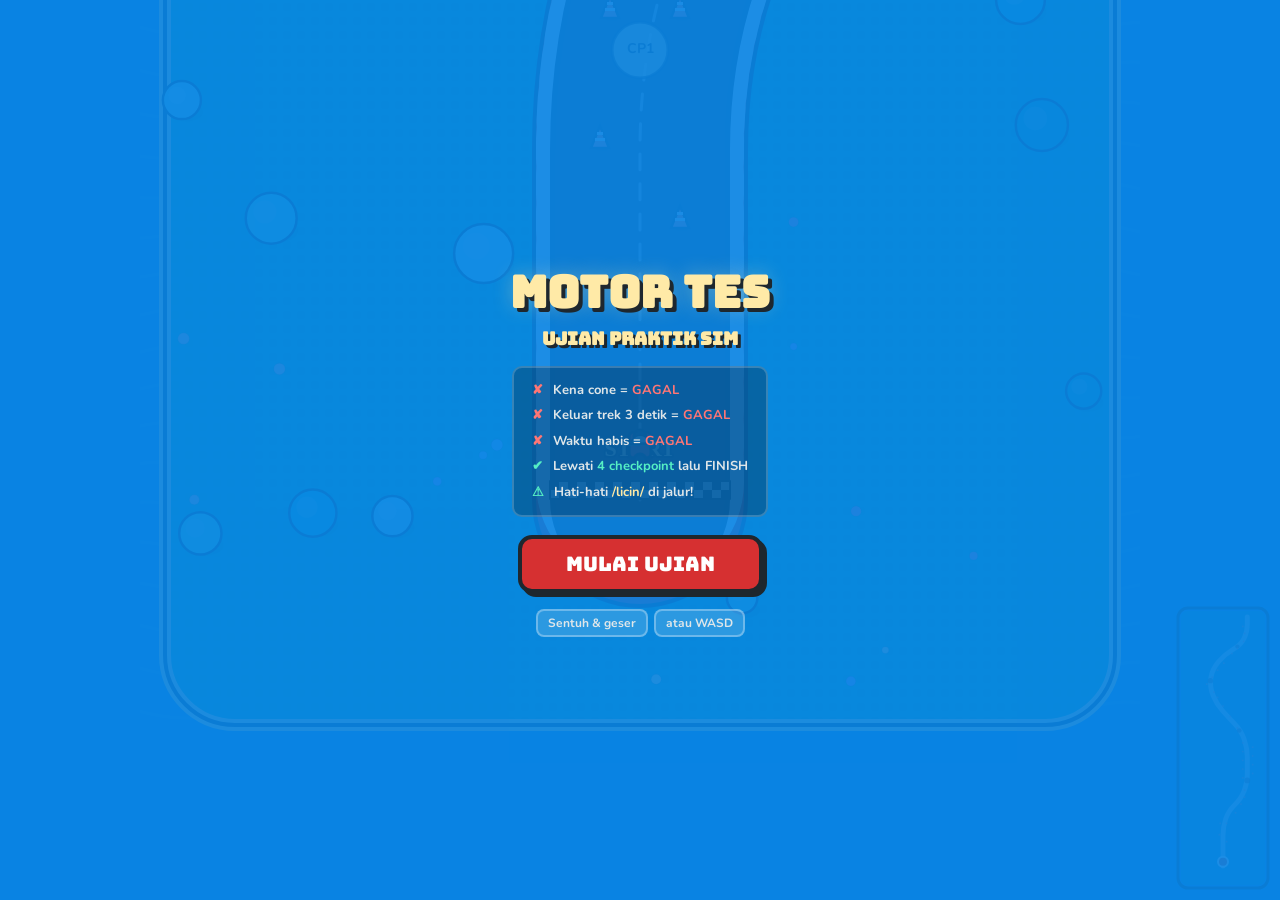
<file: browser/game/halaman/4/ancol/index.html>
<!DOCTYPE html>
<html lang="id">

<head>
    <meta charset="UTF-8">
    <meta name="viewport" content="width=device-width, initial-scale=1.0, user-scalable=no">
    <title>Motor Tes Mengemudi - Blue Cartoon Pop</title>
    <link href="https://fonts.googleapis.com/css2?family=Bungee&family=Nunito:wght@400;700;900&display=swap"
        rel="stylesheet">
    <style>
        * {
            user-select: none;
            touch-action: none;
            margin: 0;
            padding: 0;
            box-sizing: border-box;
        }

        body {
            background: #0984e3;
            overflow: hidden;
            font-family: 'Nunito', sans-serif;
        }

        canvas {
            display: block;
        }

        #hud {
            position: fixed;
            top: 10px;
            left: 10px;
            right: 10px;
            display: flex;
            gap: 8px;
            flex-wrap: wrap;
            z-index: 20;
            pointer-events: none;
        }

        .hud-box {
            background: rgba(255, 255, 255, 0.92);
            border: 3px solid #1e272e;
            border-radius: 10px;
            padding: 5px 12px;
            font-weight: 900;
            font-size: 13px;
            color: #1e272e;
            box-shadow: 3px 3px 0 #1e272e;
            white-space: nowrap;
            transition: background 0.3s;
        }

        .hud-box span {
            color: #0984e3;
        }

        .hud-box.danger {
            background: rgba(255, 118, 117, 0.92);
        }

        .hud-box.danger span {
            color: #fff;
        }

        .hud-box.danger {
            animation: hud-blink 0.5s infinite alternate;
        }

        @keyframes hud-blink {
            to {
                background: rgba(214, 48, 49, 0.95);
            }
        }

        #offtrack-warning {
            position: fixed;
            bottom: 24px;
            left: 50%;
            transform: translateX(-50%);
            width: 230px;
            height: 30px;
            background: rgba(0, 0, 0, 0.65);
            border: 3px solid #d63031;
            border-radius: 10px;
            z-index: 20;
            overflow: hidden;
            display: none;
        }

        #offtrack-fill {
            height: 100%;
            width: 0%;
            background: linear-gradient(90deg, #e17055, #d63031);
            border-radius: 6px;
            transition: width 0.1s;
        }

        #offtrack-warning .warn-label {
            position: absolute;
            top: 50%;
            left: 50%;
            transform: translate(-50%, -50%);
            color: #fff;
            font-weight: 900;
            font-size: 11px;
            text-shadow: 1px 1px 0 #000;
            letter-spacing: 1px;
        }

        #joystick-base {
            width: 110px;
            height: 110px;
            background: rgba(255, 255, 255, 0.12);
            border-radius: 50%;
            position: fixed;
            display: none;
            border: 3px solid rgba(255, 255, 255, 0.35);
            z-index: 30;
            backdrop-filter: blur(2px);
        }

        #joystick-knob {
            width: 44px;
            height: 44px;
            background: rgba(255, 255, 255, 0.8);
            border-radius: 50%;
            position: absolute;
            left: 33px;
            top: 33px;
            border: 3px solid rgba(0, 0, 0, 0.15);
            box-shadow: 0 2px 8px rgba(0, 0, 0, 0.15);
        }

        .overlay {
            position: fixed;
            inset: 0;
            display: flex;
            flex-direction: column;
            align-items: center;
            justify-content: center;
            z-index: 50;
        }

        #start-screen {
            background: rgba(9, 132, 227, 0.92);
        }

        #win-screen {
            background: rgba(0, 184, 148, 0.92);
            display: none;
        }

        #fail-screen {
            background: rgba(45, 52, 54, 0.94);
            display: none;
        }

        .overlay h1 {
            font-family: 'Bungee', cursive;
            font-size: clamp(28px, 7vw, 44px);
            color: #ffeaa7;
            text-shadow: 4px 4px 0 #1e272e, 0 0 20px rgba(255, 234, 167, 0.3);
            margin-bottom: 6px;
        }

        .overlay h2 {
            font-family: 'Bungee', cursive;
            font-size: clamp(20px, 5vw, 32px);
            color: #00b894;
            text-shadow: 3px 3px 0 #1e272e;
        }

        #fail-screen h2 {
            color: #ff7675;
            font-size: clamp(26px, 6vw, 40px);
            text-shadow: 3px 3px 0 #1e272e, 0 0 30px rgba(255, 118, 117, 0.4);
            animation: fail-pulse 0.8s ease-in-out infinite alternate;
        }

        #fail-screen h1 {
            color: #ffeaa7;
            font-size: clamp(34px, 9vw, 56px);
            text-shadow: 4px 4px 0 #1e272e, 0 0 30px rgba(255, 234, 167, 0.3);
        }

        @keyframes fail-pulse {
            from {
                transform: scale(1);
                opacity: 0.9;
            }

            to {
                transform: scale(1.06);
                opacity: 1;
            }
        }

        .overlay p {
            color: #dfe6e9;
            font-size: 15px;
            font-weight: 700;
            margin: 10px 0 24px;
            text-align: center;
            padding: 0 24px;
            line-height: 1.6;
        }

        .overlay p strong {
            color: #ffeaa7;
        }

        #fail-screen p {
            color: #b2bec3;
        }

        #fail-screen p strong {
            color: #ff7675;
        }

        .pop-btn {
            font-family: 'Bungee', cursive;
            font-size: 20px;
            color: #fff;
            background: #d63031;
            border: 4px solid #1e272e;
            border-radius: 14px;
            padding: 12px 44px;
            cursor: pointer;
            box-shadow: 4px 4px 0 #1e272e;
            transition: transform 0.1s;
        }

        .pop-btn:hover {
            transform: scale(1.06);
        }

        .pop-btn:active {
            transform: scale(0.94);
            box-shadow: 2px 2px 0 #1e272e;
        }

        .pop-btn.green {
            background: #00b894;
        }

        .pop-btn.orange {
            background: #e17055;
        }

        .controls-hint {
            display: flex;
            gap: 6px;
            margin-top: 16px;
            align-items: center;
        }

        .controls-hint span {
            background: rgba(255, 255, 255, 0.15);
            border: 2px solid rgba(255, 255, 255, 0.3);
            border-radius: 8px;
            padding: 4px 10px;
            color: #dfe6e9;
            font-size: 12px;
            font-weight: 700;
        }

        .fail-x {
            width: 80px;
            height: 80px;
            border: 6px solid #ff7675;
            border-radius: 50%;
            display: flex;
            align-items: center;
            justify-content: center;
            margin-bottom: 12px;
            animation: fail-x-in 0.5s cubic-bezier(0.68, -0.55, 0.27, 1.55);
        }

        .fail-x::before,
        .fail-x::after {
            content: '';
            position: absolute;
            width: 40px;
            height: 6px;
            background: #ff7675;
            border-radius: 3px;
        }

        .fail-x::before {
            transform: rotate(45deg);
        }

        .fail-x::after {
            transform: rotate(-45deg);
        }

        @keyframes fail-x-in {
            from {
                transform: scale(0) rotate(-180deg);
                opacity: 0;
            }

            to {
                transform: scale(1) rotate(0deg);
                opacity: 1;
            }
        }

        .rule-box {
            background: rgba(0, 0, 0, 0.25);
            border: 2px solid rgba(255, 255, 255, 0.2);
            border-radius: 10px;
            padding: 10px 18px;
            margin: 8px 0 18px;
            text-align: left;
        }

        .rule-box div {
            color: #dfe6e9;
            font-size: 13px;
            font-weight: 700;
            padding: 3px 0;
            line-height: 1.5;
        }

        .rule-box .icon-r {
            color: #ff7675;
            margin-right: 6px;
        }

        .rule-box .icon-g {
            color: #55efc4;
            margin-right: 6px;
        }
    </style>
</head>

<body>

    <audio id="myBGM" src="../../../gudang/tio/cok.mp3" loop></audio>

    <script>
        // Fungsi untuk memutar audio setelah interaksi user
        function startBGM() {
            const audio = document.getElementById('myBGM');
            audio.play().catch(error => {
                console.log("Autoplay diblokir, menunggu klik user.");
            });
            // Hapus event listener setelah musik berhasil jalan sekali
            document.removeEventListener('click', startBGM);
            document.removeEventListener('touchstart', startBGM);
        }

        // Jalankan musik begitu user klik atau tap di mana saja di halaman ini
        document.addEventListener('click', startBGM);
        document.addEventListener('touchstart', startBGM);
    </script>

    <canvas id="gameCanvas"></canvas>

    <div id="hud" style="display:none;">
        <div class="hud-box" id="timer-box">Sisa Waktu: <span id="timer">69420</span>s</div>
        <div class="hud-box">Checkpoint: <span id="cp-count">0</span>/4</div>
    </div>

    <div id="offtrack-warning">
        <div id="offtrack-fill"></div>
        <span class="warn-label">KELUAR JALUR!</span>
    </div>

    <div id="joystick-base">
        <div id="joystick-knob"></div>
    </div>

    <div id="start-screen" class="overlay">
        <h1>MOTOR TES</h1>
        <h2 style="color:#ffeaa7; font-size:clamp(14px,3vw,18px); margin-bottom:8px;">Ujian Praktik SIM</h2>
        <div class="rule-box">
            <div><span class="icon-r">✘</span> Kena cone = <strong style="color:#ff7675">GAGAL</strong></div>
            <div><span class="icon-r">✘</span> Keluar trek 3 detik = <strong style="color:#ff7675">GAGAL</strong></div>
            <div><span class="icon-r">✘</span> Waktu habis = <strong style="color:#ff7675">GAGAL</strong></div>
            <div><span class="icon-g">✔</span> Lewati <strong style="color:#55efc4">4 checkpoint</strong> lalu FINISH
            </div>
            <div><span class="icon-g">⚠</span> Hati-hati <strong style="color:#ffeaa7">/licin/</strong> di jalur!</div>
        </div>
        <button class="pop-btn" id="start-btn">MULAI UJIAN</button>
        <div class="controls-hint">
            <span>Sentuh & geser</span>
            <span>atau WASD</span>
        </div>
    </div>

    <div id="win-screen" class="overlay">
        <h2>LULUS!</h2>
        <h1>TES 1 BERHASIL</h1>
        <p id="win-text"></p>
        <button class="pop-btn green" onclick="goToNextPage()" id="next-btn">LANJUT</button>
        <button class="pop-btn green" onclick="location.reload()" style="margin-top:8px; ">ULANGI</button>
    </div>

    <div id="fail-screen" class="overlay">
        <div class="fail-x"></div>
        <h2>KETABRAK!</h2>
        <h1>COBA LAGI</h1>
        <p id="fail-text"></p>
        <button class="pop-btn orange" onclick="location.reload()">COBA LAGI</button>
    </div>

    <script>
        /* ============================================
           DATA PEMAIN & NAVIGASI
           ============================================ */
        const urlParams = new URLSearchParams(window.location.search);
        const playerName = urlParams.get('tio') || 'Warga';

        function goToNextPage() {
            window.location.href = '../mandalika?tio=' + encodeURIComponent(playerName);
        }

        /* ============================================
           SETUP CANVAS
           ============================================ */
        const canvas = document.getElementById('gameCanvas');
        const ctx = canvas.getContext('2d');

        function resize() {
            canvas.width = window.innerWidth;
            canvas.height = window.innerHeight;
        }
        resize();
        window.addEventListener('resize', resize);

        /* ============================================
           KONSTANTA DUNIA
           ============================================ */
        const WORLD_W = 1000;
        const WORLD_H = 3200;
        const TRACK_W = 180;
        const HALF_TRACK = TRACK_W / 2;
        const CURB_W = 14;

        /* ============================================
           DEFINISI TREK
           ============================================ */
        const controlPoints = [
            { x: 500, y: 2950 },
            { x: 500, y: 2700 },
            { x: 500, y: 2500 },
            { x: 560, y: 2320 },
            { x: 700, y: 2180 },
            { x: 770, y: 2000 },
            { x: 770, y: 1800 },
            { x: 770, y: 1600 },
            { x: 700, y: 1400 },
            { x: 560, y: 1250 },
            { x: 430, y: 1100 },
            { x: 350, y: 900 },
            { x: 380, y: 700 },
            { x: 520, y: 530 },
            { x: 700, y: 420 },
            { x: 770, y: 270 },
            { x: 770, y: 100 },
        ];

        function catmullRom(p0, p1, p2, p3, t) {
            const t2 = t * t, t3 = t2 * t;
            return {
                x: 0.5 * ((2 * p1.x) + (-p0.x + p2.x) * t + (2 * p0.x - 5 * p1.x + 4 * p2.x - p3.x) * t2 + (-p0.x + 3 * p1.x - 3 * p2.x + p3.x) * t3),
                y: 0.5 * ((2 * p1.y) + (-p0.y + p2.y) * t + (2 * p0.y - 5 * p1.y + 4 * p2.y - p3.y) * t2 + (-p0.y + 3 * p1.y - 3 * p2.y + p3.y) * t3),
            };
        }

        function generateDenseCenterline() {
            const pts = controlPoints;
            const dense = [];
            for (let i = 0; i < pts.length - 1; i++) {
                const p0 = pts[Math.max(0, i - 1)];
                const p1 = pts[i];
                const p2 = pts[Math.min(pts.length - 1, i + 1)];
                const p3 = pts[Math.min(pts.length - 1, i + 2)];
                const steps = 24;
                for (let j = 0; j < steps; j++) {
                    dense.push(catmullRom(p0, p1, p2, p3, j / steps));
                }
            }
            dense.push(pts[pts.length - 1]);
            return dense;
        }

        const denseCenter = generateDenseCenterline();

        function createSmoothPath() {
            const path = new Path2D();
            const pts = controlPoints;
            path.moveTo(pts[0].x, pts[0].y);
            for (let i = 1; i < pts.length - 1; i++) {
                const mx = (pts[i].x + pts[i + 1].x) / 2;
                const my = (pts[i].y + pts[i + 1].y) / 2;
                path.quadraticCurveTo(pts[i].x, pts[i].y, mx, my);
            }
            path.lineTo(pts[pts.length - 1].x, pts[pts.length - 1].y);
            return path;
        }
        const trackPath = createSmoothPath();

        /* ============================================
           OBJEK GAME - RINTANGAN LEBIH MENANTANG
           ============================================ */

        /* Cone rintangan - lebih banyak & posisi lebih sulit */
        const cones = [
            // Awal - cone pengingat
            { x: 540, y: 2670, hit: false, fallAng: 0, alpha: 1 },
            { x: 460, y: 2590, hit: false, fallAng: 0, alpha: 1 },

            // Gerbang sempat sebelum belokan kanan
            { x: 470, y: 2460, hit: false, fallAng: 0, alpha: 1 },
            { x: 540, y: 2460, hit: false, fallAng: 0, alpha: 1 },

            // Belokan kanan - cone di tikungan dalam
            { x: 640, y: 2340, hit: false, fallAng: 0, alpha: 1 },
            { x: 700, y: 2240, hit: false, fallAng: 0, alpha: 1 },
            { x: 740, y: 2160, hit: false, fallAng: 0, alpha: 1 },
            { x: 740, y: 2080, hit: false, fallAng: 0, alpha: 1 },

            // SLALOM KETAT - 9 cone zigzag rapat
            { x: 720, y: 1940, hit: false, fallAng: 0, alpha: 1 },
            { x: 830, y: 1890, hit: false, fallAng: 0, alpha: 1 },
            { x: 720, y: 1840, hit: false, fallAng: 0, alpha: 1 },
            { x: 830, y: 1790, hit: false, fallAng: 0, alpha: 1 },
            { x: 720, y: 1740, hit: false, fallAng: 0, alpha: 1 },
            { x: 830, y: 1690, hit: false, fallAng: 0, alpha: 1 },
            { x: 720, y: 1640, hit: false, fallAng: 0, alpha: 1 },
            { x: 830, y: 1590, hit: false, fallAng: 0, alpha: 1 },
            { x: 720, y: 1540, hit: false, fallAng: 0, alpha: 1 },

            // Belokan kiri - cone rapat
            { x: 660, y: 1370, hit: false, fallAng: 0, alpha: 1 },
            { x: 580, y: 1240, hit: false, fallAng: 0, alpha: 1 },
            { x: 500, y: 1120, hit: false, fallAng: 0, alpha: 1 },
            { x: 440, y: 1020, hit: false, fallAng: 0, alpha: 1 },

            // S-CURVE - cone di setiap lengkung
            { x: 400, y: 960, hit: false, fallAng: 0, alpha: 1 },
            { x: 320, y: 870, hit: false, fallAng: 0, alpha: 1 },
            { x: 380, y: 790, hit: false, fallAng: 0, alpha: 1 },
            { x: 440, y: 710, hit: false, fallAng: 0, alpha: 1 },
            { x: 510, y: 630, hit: false, fallAng: 0, alpha: 1 },

            // Lengkung terakhir menuju finish
            { x: 600, y: 520, hit: false, fallAng: 0, alpha: 1 },
            { x: 660, y: 460, hit: false, fallAng: 0, alpha: 1 },
            { x: 730, y: 380, hit: false, fallAng: 0, alpha: 1 },
            { x: 740, y: 290, hit: false, fallAng: 0, alpha: 1 },
            { x: 720, y: 210, hit: false, fallAng: 0, alpha: 1 },
        ];

        /* Minyak licin di jalur - membuat motor tergelincir */
        const oilSlicks = [
            { x: 770, y: 1970, radius: 22 },
            { x: 680, y: 1400, radius: 18 },
            { x: 360, y: 830, radius: 20 },
            { x: 660, y: 440, radius: 16 },
        ];

        /* Checkpoint */
        const checkpoints = [
            { x: 500, y: 2500, passed: false, id: 1 },
            { x: 770, y: 1800, passed: false, id: 2 },
            { x: 350, y: 900, passed: false, id: 3 },
            { x: 520, y: 530, passed: false, id: 4 },
        ];

        /* Pohon dekoratif */
        const trees = [];
        (function generateTrees() {
            const minDist = HALF_TRACK + 40;
            for (let i = 0; i < 55; i++) {
                let attempts = 0, x, y, valid;
                do {
                    x = 40 + Math.random() * (WORLD_W - 80);
                    y = 40 + Math.random() * (WORLD_H - 80);
                    valid = true;
                    for (const cp of denseCenter) {
                        if ((x - cp.x) ** 2 + (y - cp.y) ** 2 < minDist * minDist) {
                            valid = false; break;
                        }
                    }
                    attempts++;
                } while (!valid && attempts < 30);
                if (valid) {
                    trees.push({
                        x, y,
                        size: 14 + Math.random() * 16,
                        green: ['#00b894', '#00cec9', '#55efc4', '#81ecec'][Math.floor(Math.random() * 4)],
                    });
                }
            }
        })();

        /* Bunga dekoratif */
        const flowers = [];
        (function generateFlowers() {
            const colors = ['#fd79a8', '#ffeaa7', '#a29bfe', '#fab1a0', '#74b9ff'];
            for (let i = 0; i < 80; i++) {
                let x = 30 + Math.random() * (WORLD_W - 60);
                let y = 30 + Math.random() * (WORLD_H - 60);
                let onTrack = false;
                for (const cp of denseCenter) {
                    if ((x - cp.x) ** 2 + (y - cp.y) ** 2 < (HALF_TRACK + 10) ** 2) {
                        onTrack = true; break;
                    }
                }
                if (!onTrack) {
                    flowers.push({ x, y, color: colors[Math.floor(Math.random() * colors.length)], size: 3 + Math.random() * 3 });
                }
            }
        })();

        /* ============================================
           STATE PEMAIN
           ============================================ */
        let player = {
            x: 500, y: 2900,
            vx: 0, vy: 0,
            angle: -Math.PI / 2,
            onTrack: true,
            onOil: false,
        };

        /* ============================================
           KAMERA
           ============================================ */
        let camera = { x: 0, y: 0 };

        /* ============================================
           STATE GAME
           ============================================ */
        let gameState = 'menu'; // menu, playing, failing, win, fail
        let gameTime = 0;
        let timeLimit = 37;
        let offTrackTime = 0;
        let offTrackLimit = 3;
        let cpCount = 0;
        let floatingTexts = [];
        let failReason = '';
        let failDelay = 0;
        let flashAlpha = 0;
        let screenShake = { x: 0, y: 0, intensity: 0 };
        let frameCount = 0;

        /* ============================================
           INPUT - Floating Joystick + Keyboard
           ============================================ */
        const base = document.getElementById('joystick-base');
        const knob = document.getElementById('joystick-knob');
        let input = { x: 0, y: 0 };
        let isDragging = false;
        let joystickOrigin = { x: 0, y: 0 };

        const startDrag = (e) => {
            if (gameState !== 'playing') return;
            isDragging = true;
            const cx = e.touches ? e.touches[0].clientX : e.clientX;
            const cy = e.touches ? e.touches[0].clientY : e.clientY;
            joystickOrigin = { x: cx, y: cy };
            base.style.left = (cx - 55) + 'px';
            base.style.top = (cy - 55) + 'px';
            base.style.display = 'block';
        };
        const moveDrag = (e) => {
            if (!isDragging) return;
            const cx = e.touches ? e.touches[0].clientX : e.clientX;
            const cy = e.touches ? e.touches[0].clientY : e.clientY;
            let dx = cx - joystickOrigin.x;
            let dy = cy - joystickOrigin.y;
            const dist = Math.sqrt(dx * dx + dy * dy);
            const maxDist = 42;
            if (dist > maxDist) { dx = (dx / dist) * maxDist; dy = (dy / dist) * maxDist; }
            knob.style.transform = `translate(${dx}px, ${dy}px)`;
            input.x = dx / maxDist;
            input.y = dy / maxDist;
        };
        const endDrag = () => {
            isDragging = false;
            base.style.display = 'none';
            input = { x: 0, y: 0 };
            knob.style.transform = 'translate(0,0)';
        };

        window.addEventListener('mousedown', startDrag);
        window.addEventListener('touchstart', startDrag);
        window.addEventListener('mousemove', moveDrag);
        window.addEventListener('touchmove', moveDrag);
        window.addEventListener('mouseup', endDrag);
        window.addEventListener('touchend', endDrag);

        const keys = {};
        window.addEventListener('keydown', e => { keys[e.key.toLowerCase()] = true; });
        window.addEventListener('keyup', e => { keys[e.key.toLowerCase()] = false; });

        function getKeyboardInput() {
            let kx = 0, ky = 0;
            if (keys['a'] || keys['arrowleft']) kx -= 1;
            if (keys['d'] || keys['arrowright']) kx += 1;
            if (keys['w'] || keys['arrowup']) ky -= 1;
            if (keys['s'] || keys['arrowdown']) ky += 1;
            const len = Math.sqrt(kx * kx + ky * ky);
            if (len > 1) { kx /= len; ky /= len; }
            return { x: kx, y: ky };
        }

        /* ============================================
           POLA HALFTONE POP-ART
           ============================================ */
        const dotCanvas = document.createElement('canvas');
        dotCanvas.width = 14; dotCanvas.height = 14;
        const dCtx = dotCanvas.getContext('2d');
        dCtx.fillStyle = '#00b894';
        dCtx.fillRect(0, 0, 14, 14);
        dCtx.fillStyle = 'rgba(0,0,0,0.045)';
        dCtx.beginPath();
        dCtx.arc(7, 7, 4, 0, Math.PI * 2);
        dCtx.fill();

        let grassPattern = null;
        function ensureGrassPattern() {
            if (!grassPattern) grassPattern = ctx.createPattern(dotCanvas, 'repeat');
        }

        /* ============================================
           HELPER: Rounded Rectangle
           ============================================ */
        function roundedRect(c, x, y, w, h, r) {
            r = Math.min(r, w / 2, h / 2);
            c.beginPath();
            c.moveTo(x + r, y);
            c.arcTo(x + w, y, x + w, y + h, r);
            c.arcTo(x + w, y + h, x, y + h, r);
            c.arcTo(x, y + h, x, y, r);
            c.arcTo(x, y, x + w, y, r);
            c.closePath();
        }

        /* ============================================
           PRE-RENDER DUNIA STATIS
           ============================================ */
        const worldCanvas = document.createElement('canvas');
        worldCanvas.width = WORLD_W;
        worldCanvas.height = WORLD_H;
        const wCtx = worldCanvas.getContext('2d');

        function prerenderWorld() {
            const c = wCtx;

            /* Latar belakang lautan biru */
            c.fillStyle = '#0984e3';
            c.fillRect(0, 0, WORLD_W, WORLD_H);

            /* Gelombang air kartun */
            c.strokeStyle = 'rgba(255,255,255,0.08)';
            c.lineWidth = 3;
            for (let y = 0; y < WORLD_H; y += 40) {
                c.beginPath();
                for (let x = 0; x <= WORLD_W; x += 5) {
                    const yy = y + Math.sin(x * 0.03 + y * 0.01) * 8;
                    x === 0 ? c.moveTo(x, yy) : c.lineTo(x, yy);
                }
                c.stroke();
            }

            /* Pulau rumput */
            const gPat = c.createPattern(dotCanvas, 'repeat');
            c.fillStyle = gPat || '#00b894';
            roundedRect(c, 25, 25, WORLD_W - 50, WORLD_H - 50, 70);
            c.fill();

            /* Border pulau */
            c.strokeStyle = '#ffeaa7';
            c.lineWidth = 12;
            roundedRect(c, 25, 25, WORLD_W - 50, WORLD_H - 50, 70);
            c.stroke();
            c.strokeStyle = '#1e272e';
            c.lineWidth = 4;
            roundedRect(c, 25, 25, WORLD_W - 50, WORLD_H - 50, 70);
            c.stroke();

            /* Bunga */
            flowers.forEach(f => {
                c.fillStyle = f.color;
                c.beginPath();
                c.arc(f.x, f.y, f.size, 0, Math.PI * 2);
                c.fill();
                c.strokeStyle = 'rgba(0,0,0,0.15)';
                c.lineWidth = 1;
                c.stroke();
            });

            /* Pohon */
            trees.forEach(t => drawTree(c, t));

            /* === JALUR === */
            c.lineWidth = TRACK_W + CURB_W * 2 + 8;
            c.lineCap = 'round'; c.lineJoin = 'round';
            c.strokeStyle = '#1e272e';
            c.stroke(trackPath);

            c.lineWidth = TRACK_W + CURB_W * 2;
            c.setLineDash([18, 18]);
            c.strokeStyle = '#d63031';
            c.stroke(trackPath);
            c.lineDashOffset = 18;
            c.strokeStyle = '#ffffff';
            c.stroke(trackPath);
            c.setLineDash([]);
            c.lineDashOffset = 0;

            c.lineWidth = TRACK_W;
            c.strokeStyle = '#2d3436';
            c.stroke(trackPath);

            c.lineWidth = TRACK_W - 10;
            c.strokeStyle = 'rgba(255,255,255,0.02)';
            c.stroke(trackPath);

            c.lineWidth = 3;
            c.setLineDash([16, 14]);
            c.strokeStyle = 'rgba(255,255,255,0.5)';
            c.stroke(trackPath);
            c.setLineDash([]);

            /* Minyak licin di jalur */
            oilSlicks.forEach(oil => {
                // Bayangan
                c.fillStyle = 'rgba(0,0,0,0.15)';
                c.beginPath();
                c.ellipse(oil.x + 2, oil.y + 3, oil.radius + 2, oil.radius * 0.6 + 2, 0.15, 0, Math.PI * 2);
                c.fill();
                // Puddel utama
                c.fillStyle = '#1e272e';
                c.beginPath();
                c.ellipse(oil.x, oil.y, oil.radius, oil.radius * 0.6, 0.15, 0, Math.PI * 2);
                c.fill();
                // Kilau
                c.fillStyle = 'rgba(116,185,255,0.35)';
                c.beginPath();
                c.ellipse(oil.x - 4, oil.y - 2, oil.radius * 0.4, oil.radius * 0.22, 0.15, 0, Math.PI * 2);
                c.fill();
                // Tanda warning
                c.fillStyle = '#ffeaa7';
                c.font = 'bold 10px Nunito';
                c.textAlign = 'center';
                c.textBaseline = 'middle';
                c.fillText('!', oil.x + 6, oil.y + 2);
            });

            /* Garis start & finish */
            drawCheckerLine(c, 500, 2940, TRACK_W, 18);
            drawCheckerLine(c, 770, 90, TRACK_W, 18);

            /* Label START & FINISH */
            c.fillStyle = '#ffeaa7';
            c.font = 'bold 22px Bungee';
            c.textAlign = 'center';
            c.textBaseline = 'middle';
            c.strokeStyle = '#1e272e';
            c.lineWidth = 4;
            c.strokeText('START', 500, 2900);
            c.fillText('START', 500, 2900);
            c.strokeText('FINISH', 770, 140);
            c.fillText('FINISH', 770, 140);

            /* Label seksi trek */
            c.font = 'bold 13px Nunito';
            c.fillStyle = 'rgba(255,255,255,0.35)';
            c.fillText('SLALOM', 770, 1500);
            c.fillText('S-CURVE', 385, 800);
            c.font = 'bold 11px Nunito';
            c.fillStyle = 'rgba(255,234,167,0.3)';
            c.fillText('LICIN!', 770, 1970);
            c.fillText('LICIN!', 360, 830);
        }

        function drawTree(c, t) {
            c.fillStyle = 'rgba(0,0,0,0.12)';
            c.beginPath();
            c.ellipse(t.x + 4, t.y + 6, t.size * 0.9, t.size * 0.5, 0, 0, Math.PI * 2);
            c.fill();
            c.fillStyle = '#6d4c23';
            c.strokeStyle = '#1e272e';
            c.lineWidth = 2;
            roundedRect(c, t.x - 3, t.y - 2, 6, 12, 2);
            c.fill(); c.stroke();
            c.fillStyle = t.green;
            c.beginPath();
            c.arc(t.x, t.y - 6, t.size, 0, Math.PI * 2);
            c.fill();
            c.strokeStyle = '#1e272e';
            c.lineWidth = 2.5;
            c.stroke();
            c.fillStyle = 'rgba(255,255,255,0.2)';
            c.beginPath();
            c.arc(t.x - t.size * 0.25, t.y - 6 - t.size * 0.25, t.size * 0.45, 0, Math.PI * 2);
            c.fill();
        }

        function drawCheckerLine(c, cx, cy, width, height) {
            const sq = 9;
            const cols = Math.ceil(width / sq);
            const rows = Math.ceil(height / sq);
            const startX = cx - width / 2;
            const startY = cy - height / 2;
            for (let r = 0; r < rows; r++) {
                for (let col = 0; col < cols; col++) {
                    c.fillStyle = (r + col) % 2 === 0 ? '#1e272e' : '#dfe6e9';
                    c.fillRect(startX + col * sq, startY + r * sq, sq, sq);
                }
            }
            c.strokeStyle = '#1e272e';
            c.lineWidth = 2;
            c.strokeRect(startX, startY, cols * sq, rows * sq);
        }

        prerenderWorld();

        /* ============================================
           DETEKSI DI ATAS JALUR
           ============================================ */
        function checkOnTrack(px, py) {
            let minDist = Infinity;
            for (const cp of denseCenter) {
                const d = (px - cp.x) ** 2 + (py - cp.y) ** 2;
                if (d < minDist) minDist = d;
            }
            return Math.sqrt(minDist) < HALF_TRACK + 5;
        }

        /* ============================================
           TEKS MENGAMBANG
           ============================================ */
        function addFloating(x, y, text, color, size) {
            floatingTexts.push({ x, y, text, color, size: size || 18, life: 60, maxLife: 60, vy: -1.8 });
        }

        /* ============================================
           TAMPILKAN LAYAR GAGAL
           ============================================ */
        function showFail() {
            gameState = 'fail';
            document.getElementById('fail-text').innerHTML =
                failReason + '<br>Checkpoint: <strong>' + cpCount + '/4</strong>';
            document.getElementById('fail-screen').style.display = 'flex';
            document.getElementById('hud').style.display = 'none';
            document.getElementById('offtrack-warning').style.display = 'none';
        }

        /* ============================================
           PHYSICS & UPDATE
           ============================================ */
        const ACCEL = 0.42;
        const FRICTION = 0.93;
        const OFF_FRICTION = 0.84;
        const OIL_FRICTION = 0.975;
        const MAX_SPEED = 3.5;

        function updateGame(dt) {
            /* Saat dalam state "failing" - jeda sebelum layar gagal muncul */
            if (gameState === 'failing') {
                failDelay--;
                // Animasi cone jatuh tetap jalan
                for (let cone of cones) {
                    if (cone.hit && cone.alpha > 0) {
                        cone.fallAng += 0.15;
                        cone.alpha -= 0.02;
                        cone.x += Math.cos(cone.fallAng) * 0.3;
                    }
                }
                // Teks mengambang tetap bergerak
                floatingTexts = floatingTexts.filter(ft => ft.life > 0);
                for (let ft of floatingTexts) { ft.y += ft.vy; ft.life--; }
                // Screen shake decay
                if (screenShake.intensity > 0) {
                    screenShake.intensity *= 0.9;
                    if (screenShake.intensity < 0.5) screenShake.intensity = 0;
                }
                // Flash decay
                if (flashAlpha > 0) flashAlpha -= 0.025;

                if (failDelay <= 0) showFail();
                return;
            }

            if (gameState !== 'playing') return;

            /* Gabungkan input */
            const kb = getKeyboardInput();
            let ix = input.x || kb.x;
            let iy = input.y || kb.y;
            if (input.x && kb.x) ix = (input.x + kb.x) / 2;
            if (input.y && kb.y) iy = (input.y + kb.y) / 2;

            /* Akselerasi */
            player.vx += ix * ACCEL;
            player.vy += iy * ACCEL;

            /* Cek di atas jalur */
            player.onTrack = checkOnTrack(player.x, player.y);

            /* Cek di atas minyak licin */
            player.onOil = false;
            for (let oil of oilSlicks) {
                const dx = player.x - oil.x;
                const dy = player.y - oil.y;
                if (Math.sqrt(dx * dx + dy * dy) < oil.radius + 8) {
                    player.onOil = true;
                    break;
                }
            }

            /* Efek minyak licin - motor tergelincir */
            if (player.onOil) {
                player.vx += (Math.random() - 0.5) * 0.6;
                player.vy += (Math.random() - 0.5) * 0.6;
            }

            /* Friksi sesuai kondisi */
            let fric = player.onTrack ? FRICTION : OFF_FRICTION;
            if (player.onOil) fric = OIL_FRICTION;
            player.vx *= fric;
            player.vy *= fric;

            /* Batas kecepatan */
            const speed = Math.sqrt(player.vx * player.vx + player.vy * player.vy);
            if (speed > MAX_SPEED) {
                player.vx = (player.vx / speed) * MAX_SPEED;
                player.vy = (player.vy / speed) * MAX_SPEED;
            }

            /* Update posisi */
            player.x += player.vx;
            player.y += player.vy;

            /* Update sudut hadap motor */
            if (speed > 0.5) {
                player.angle = Math.atan2(player.vy, player.vx);
            }

            /* Batasan dunia */
            player.x = Math.max(50, Math.min(WORLD_W - 50, player.x));
            player.y = Math.max(50, Math.min(WORLD_H - 50, player.y));

            /* === KOLISI CONE = GAGAL! === */
            for (let cone of cones) {
                if (cone.hit) continue;
                const dx = player.x - cone.x;
                const dy = player.y - cone.y;
                const dist = Math.sqrt(dx * dx + dy * dy);
                if (dist < 20) {
                    cone.hit = true;
                    failReason = 'Mengenai cone rintangan!';
                    addFloating(cone.x, cone.y - 35, 'GAGAL!', '#ff7675', 30);
                    screenShake.intensity = 16;
                    flashAlpha = 0.7;
                    gameState = 'failing';
                    failDelay = 55;
                    return;
                }
            }

            /* Animasi cone jatuh */
            for (let cone of cones) {
                if (cone.hit && cone.alpha > 0) {
                    cone.fallAng += 0.15;
                    cone.alpha -= 0.02;
                    cone.x += Math.cos(cone.fallAng) * 0.3;
                }
            }

            /* === KELUAR JALUR TERLALU LAMA = GAGAL! === */
            if (!player.onTrack) {
                offTrackTime += dt / 1000;
                document.getElementById('offtrack-warning').style.display = 'block';
                document.getElementById('offtrack-fill').style.width =
                    Math.min(100, (offTrackTime / offTrackLimit) * 100) + '%';
                if (offTrackTime >= offTrackLimit) {
                    failReason = 'Keluar dari jalur terlalu lama!';
                    addFloating(player.x, player.y - 35, 'KELUAR JALUR!', '#ff7675', 24);
                    screenShake.intensity = 12;
                    flashAlpha = 0.5;
                    gameState = 'failing';
                    failDelay = 55;
                    return;
                }
            } else {
                offTrackTime = Math.max(0, offTrackTime - dt / 400);
                if (offTrackTime <= 0) {
                    document.getElementById('offtrack-warning').style.display = 'none';
                    document.getElementById('offtrack-fill').style.width = '0%';
                } else {
                    document.getElementById('offtrack-fill').style.width =
                        Math.min(100, (offTrackTime / offTrackLimit) * 100) + '%';
                }
            }

            /* === WAKTU HABIS = GAGAL! === */
            gameTime += dt / 1000;
            const remaining = Math.max(0, timeLimit - gameTime);
            document.getElementById('timer').textContent = Math.ceil(remaining);

            // Timer berkedip saat waktu tersisa < 30 detik
            const timerBox = document.getElementById('timer-box');
            if (remaining <= 30) {
                timerBox.classList.add('danger');
            } else {
                timerBox.classList.remove('danger');
            }

            if (remaining <= 0) {
                failReason = 'Waktu habis!';
                addFloating(player.x, player.y - 35, 'WAKTU HABIS!', '#ff7675', 24);
                screenShake.intensity = 10;
                flashAlpha = 0.5;
                gameState = 'failing';
                failDelay = 55;
                return;
            }

            /* Deteksi Checkpoint */
            for (let cp of checkpoints) {
                if (cp.passed) continue;
                const dx = player.x - cp.x;
                const dy = player.y - cp.y;
                if (Math.sqrt(dx * dx + dy * dy) < HALF_TRACK) {
                    cp.passed = true;
                    cpCount++;
                    document.getElementById('cp-count').textContent = cpCount;
                    addFloating(cp.x, cp.y - 40, 'CP ' + cp.id + ' OK!', '#55efc4', 24);
                }
            }

            /* Deteksi Garis Finish */
            if (cpCount === 4) {
                const dx = player.x - 770;
                const dy = player.y - 100;
                if (Math.sqrt(dx * dx + dy * dy) < HALF_TRACK) {
                    gameState = 'win';
                    const finalTime = gameTime.toFixed(1);
                    document.getElementById('win-text').innerHTML =
                        `Selamat <strong>${playerName.toUpperCase()}</strong>!<br>Waktu: <strong>${finalTime}s</strong><br>Anda lulus ujian tahap 1!`;
                    document.getElementById('win-screen').style.display = 'flex';
                    document.getElementById('hud').style.display = 'none';
                    document.getElementById('offtrack-warning').style.display = 'none';
                }
            }

            /* Kamera mengikuti pemain */
            const targetCamX = player.x - canvas.width / 2;
            const targetCamY = player.y - canvas.height / 2;
            camera.x += (targetCamX - camera.x) * 0.08;
            camera.y += (targetCamY - camera.y) * 0.08;

            /* Screen shake decay */
            if (screenShake.intensity > 0) {
                screenShake.intensity *= 0.9;
                if (screenShake.intensity < 0.5) screenShake.intensity = 0;
            }

            /* Flash decay */
            if (flashAlpha > 0) flashAlpha -= 0.03;

            /* Update teks mengambang */
            floatingTexts = floatingTexts.filter(ft => ft.life > 0);
            for (let ft of floatingTexts) {
                ft.y += ft.vy;
                ft.life--;
            }
        }

        /* ============================================
           RENDERING
           ============================================ */
        function drawPlayer() {
            ctx.save();
            ctx.translate(player.x, player.y);
            ctx.rotate(player.angle + Math.PI / 2);

            // Wobble saat di atas minyak
            if (player.onOil) {
                ctx.rotate(Math.sin(Date.now() * 0.02) * 0.15);
            }

            // Bayangan
            ctx.fillStyle = 'rgba(0,0,0,0.2)';
            ctx.beginPath();
            ctx.ellipse(0, 6, 14, 6, 0, 0, Math.PI * 2);
            ctx.fill();

            // Body motor
            ctx.fillStyle = '#d63031';
            ctx.strokeStyle = '#1e272e';
            ctx.lineWidth = 3;
            roundedRect(ctx, -11, -18, 22, 26, 5);
            ctx.fill(); ctx.stroke();

            // Roda depan
            ctx.fillStyle = '#2d3436';
            ctx.beginPath();
            ctx.arc(0, -14, 6, 0, Math.PI * 2);
            ctx.fill(); ctx.stroke();

            // Roda belakang
            ctx.beginPath();
            ctx.arc(0, 10, 6, 0, Math.PI * 2);
            ctx.fill(); ctx.stroke();

            // Helm/Pengendara
            ctx.fillStyle = '#74b9ff';
            ctx.beginPath();
            ctx.arc(0, -6, 8, Math.PI, 0);
            ctx.fill(); ctx.stroke();

            // Visor helm
            ctx.fillStyle = '#dfe6e9';
            ctx.beginPath();
            ctx.arc(0, -6, 8, Math.PI + 0.3, -0.3);
            ctx.fill();

            // Handlebar
            ctx.strokeStyle = '#636e72';
            ctx.lineWidth = 4;
            ctx.beginPath();
            ctx.moveTo(-13, -6);
            ctx.lineTo(13, -6);
            ctx.stroke();
            ctx.strokeStyle = '#1e272e';
            ctx.lineWidth = 1.5;
            ctx.stroke();

            ctx.restore();
        }

        function drawMinimap() {
            const mmW = 90, mmH = 280;
            const mmX = canvas.width - mmW - 12;
            const mmY = canvas.height - mmH - 12;

            ctx.fillStyle = 'rgba(9,132,227,0.75)';
            ctx.strokeStyle = '#1e272e';
            ctx.lineWidth = 3;
            roundedRect(ctx, mmX, mmY, mmW, mmH, 10);
            ctx.fill(); ctx.stroke();

            ctx.fillStyle = 'rgba(0,184,148,0.5)';
            roundedRect(ctx, mmX + 3, mmY + 3, mmW - 6, mmH - 6, 7);
            ctx.fill();

            ctx.save();
            ctx.translate(mmX, mmY);
            ctx.scale(mmW / WORLD_W, mmH / WORLD_H);

            // Jalur
            ctx.strokeStyle = 'rgba(255,255,255,0.6)';
            ctx.lineWidth = TRACK_W * 0.3;
            ctx.lineCap = 'round';
            ctx.stroke(trackPath);

            // Minyak di minimap
            ctx.fillStyle = 'rgba(45,52,54,0.6)';
            for (let oil of oilSlicks) {
                ctx.beginPath();
                ctx.arc(oil.x, oil.y, oil.radius * 1.5, 0, Math.PI * 2);
                ctx.fill();
            }

            // Cone di minimap
            ctx.fillStyle = 'rgba(255,118,117,0.7)';
            for (let cone of cones) {
                if (cone.hit) continue;
                ctx.beginPath();
                ctx.arc(cone.x, cone.y, 10, 0, Math.PI * 2);
                ctx.fill();
            }

            ctx.restore();

            // Titik pemain
            const px = mmX + (player.x / WORLD_W) * mmW;
            const py = mmY + (player.y / WORLD_H) * mmH;
            ctx.fillStyle = '#d63031';
            ctx.strokeStyle = '#fff';
            ctx.lineWidth = 2;
            ctx.beginPath();
            ctx.arc(px, py, 5, 0, Math.PI * 2);
            ctx.fill(); ctx.stroke();
        }

        function render() {
            ctx.clearRect(0, 0, canvas.width, canvas.height);

            ensureGrassPattern();
            ctx.fillStyle = '#0984e3';
            ctx.fillRect(0, 0, canvas.width, canvas.height);

            ctx.save();

            // Kamera + screen shake
            const shakeX = screenShake.intensity > 0 ? (Math.random() - 0.5) * screenShake.intensity : 0;
            const shakeY = screenShake.intensity > 0 ? (Math.random() - 0.5) * screenShake.intensity : 0;
            ctx.translate(-camera.x + shakeX, -camera.y + shakeY);

            // Dunia statis
            ctx.drawImage(worldCanvas, 0, 0);

            // Kilau dinamis minyak licin
            for (let oil of oilSlicks) {
                const shimmer = Math.sin(Date.now() * 0.004 + oil.x * 0.1) * 0.2;
                ctx.fillStyle = `rgba(116,185,255,${Math.max(0, 0.12 + shimmer)})`;
                ctx.beginPath();
                ctx.ellipse(oil.x - 3, oil.y - 2, oil.radius * 0.35, oil.radius * 0.18, 0.15, 0, Math.PI * 2);
                ctx.fill();
            }

            // Checkpoint (animasi berdenyut)
            for (let cp of checkpoints) {
                const pulse = Math.sin(Date.now() * 0.005) * 0.3;
                ctx.save();
                ctx.globalAlpha = cp.passed ? 0.3 : (0.5 + pulse);

                ctx.fillStyle = cp.passed ? '#636e72' : '#ffeaa7';
                ctx.beginPath();
                ctx.arc(cp.x, cp.y, 28, 0, Math.PI * 2);
                ctx.fill();

                ctx.strokeStyle = '#1e272e';
                ctx.lineWidth = 3;
                ctx.stroke();

                ctx.globalAlpha = 1;
                ctx.fillStyle = '#1e272e';
                ctx.font = 'bold 14px Nunito';
                ctx.textAlign = 'center';
                ctx.textBaseline = 'middle';
                ctx.fillText(cp.passed ? '✓' : 'CP' + cp.id, cp.x, cp.y);
                ctx.restore();
            }

            // Cone
            for (let cone of cones) {
                if (cone.alpha <= 0) continue;
                ctx.save();
                ctx.globalAlpha = Math.max(0, cone.alpha);
                ctx.translate(cone.x, cone.y);
                ctx.rotate(cone.hit ? cone.fallAng : 0);

                // Bayangan
                ctx.fillStyle = 'rgba(0,0,0,0.12)';
                ctx.beginPath();
                ctx.ellipse(2, 8, 7, 3, 0, 0, Math.PI * 2);
                ctx.fill();

                // Badan cone
                ctx.fillStyle = '#ff7675';
                ctx.beginPath();
                ctx.moveTo(0, -14);
                ctx.lineTo(-9, 8);
                ctx.lineTo(9, 8);
                ctx.closePath();
                ctx.fill();
                ctx.strokeStyle = '#1e272e';
                ctx.lineWidth = 2.5;
                ctx.stroke();

                // Strip putih
                ctx.fillStyle = '#dfe6e9';
                ctx.fillRect(-5, -2, 10, 3);
                ctx.fillRect(-3, -8, 6, 3);

                ctx.restore();
            }

            // Motor Pemain
            drawPlayer();

            // Teks mengambang
            for (let ft of floatingTexts) {
                ctx.globalAlpha = ft.life / ft.maxLife;
                ctx.font = `bold ${ft.size}px Bungee`;
                ctx.textAlign = 'center';
                ctx.strokeStyle = '#1e272e';
                ctx.lineWidth = 4;
                ctx.strokeText(ft.text, ft.x, ft.y);
                ctx.fillStyle = ft.color;
                ctx.fillText(ft.text, ft.x, ft.y);
                ctx.globalAlpha = 1;
            }

            ctx.restore(); // Akhir kamera

            // Vignette merah saat keluar jalur
            if (!player.onTrack && (gameState === 'playing' || gameState === 'failing')) {
                const intensity = Math.min(1, offTrackTime / offTrackLimit);
                const grad = ctx.createRadialGradient(
                    canvas.width / 2, canvas.height / 2, canvas.width * 0.25,
                    canvas.width / 2, canvas.height / 2, canvas.width * 0.7
                );
                grad.addColorStop(0, 'rgba(214,48,49,0)');
                grad.addColorStop(1, `rgba(214,48,49,${(0.45 * intensity).toFixed(3)})`);
                ctx.fillStyle = grad;
                ctx.fillRect(0, 0, canvas.width, canvas.height);
            }

            // Flash overlay saat gagal
            if (flashAlpha > 0) {
                ctx.fillStyle = `rgba(255,50,50,${flashAlpha.toFixed(3)})`;
                ctx.fillRect(0, 0, canvas.width, canvas.height);
            }

            // Indikator minyak licin di tepi layar
            if (player.onOil && gameState === 'playing') {
                const oilPulse = Math.sin(Date.now() * 0.01) * 0.15 + 0.25;
                ctx.strokeStyle = `rgba(45,52,54,${oilPulse.toFixed(3)})`;
                ctx.lineWidth = 8;
                ctx.strokeRect(4, 4, canvas.width - 8, canvas.height - 8);
            }

            // Minimap
            drawMinimap();
        }

        /* ============================================
           GAME LOOP
           ============================================ */
        let lastTime = 0;
        function gameLoop(timestamp) {
            const dt = Math.min(timestamp - lastTime, 50); // Cap dt untuk menghindari lompatan
            lastTime = timestamp;
            frameCount++;

            if (gameState === 'playing' || gameState === 'failing') {
                updateGame(dt);
            }
            render();
            requestAnimationFrame(gameLoop);
        }

        /* ============================================
           MULAI GAME
           ============================================ */
        camera.x = player.x - canvas.width / 2;
        camera.y = player.y - canvas.height / 2;

        document.getElementById('start-btn').addEventListener('click', () => {
            document.getElementById('start-screen').style.display = 'none';
            document.getElementById('hud').style.display = 'flex';
            gameState = 'playing';
        });

        requestAnimationFrame(gameLoop);
    </script>
</body>

</html>
</file>
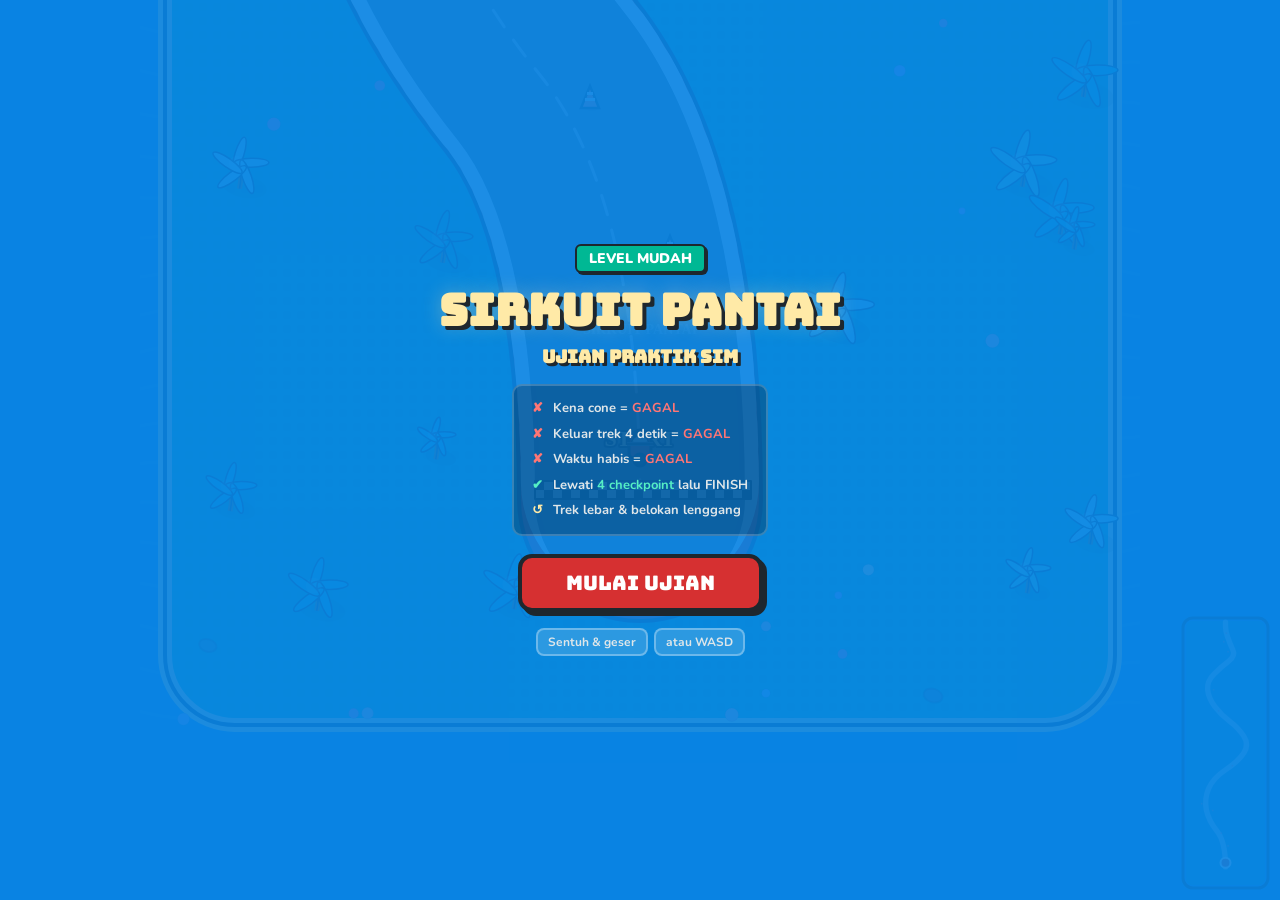
<file: browser/game/halaman/4/mandalika/index.html>
<!DOCTYPE html>
<html lang="id">

<head>
    <meta charset="UTF-8">
    <meta name="viewport" content="width=device-width, initial-scale=1.0, user-scalable=no">
    <title>Motor Tes - Sirkuit Pantai</title>
    <link href="https://fonts.googleapis.com/css2?family=Bungee&family=Nunito:wght@400;700;900&display=swap"
        rel="stylesheet">
    <style>
        * {
            user-select: none;
            touch-action: none;
            margin: 0;
            padding: 0;
            box-sizing: border-box;
        }

        body {
            background: #0984e3;
            overflow: hidden;
            font-family: 'Nunito', sans-serif;
        }

        canvas {
            display: block;
        }

        #hud {
            position: fixed;
            top: 10px;
            left: 10px;
            right: 10px;
            display: flex;
            gap: 8px;
            flex-wrap: wrap;
            z-index: 20;
            pointer-events: none;
        }

        .hud-box {
            background: rgba(255, 255, 255, 0.92);
            border: 3px solid #1e272e;
            border-radius: 10px;
            padding: 5px 12px;
            font-weight: 900;
            font-size: 13px;
            color: #1e272e;
            box-shadow: 3px 3px 0 #1e272e;
            white-space: nowrap;
            transition: background 0.3s;
        }

        .hud-box span {
            color: #0984e3;
        }

        .hud-box.danger {
            background: rgba(255, 118, 117, 0.92);
        }

        .hud-box.danger span {
            color: #fff;
        }

        .hud-box.danger {
            animation: hud-blink 0.5s infinite alternate;
        }

        @keyframes hud-blink {
            to {
                background: rgba(214, 48, 49, 0.95);
            }
        }

        #offtrack-warning {
            position: fixed;
            bottom: 24px;
            left: 50%;
            transform: translateX(-50%);
            width: 240px;
            height: 30px;
            background: rgba(0, 0, 0, 0.65);
            border: 3px solid #d63031;
            border-radius: 10px;
            z-index: 20;
            overflow: hidden;
            display: none;
        }

        #offtrack-fill {
            height: 100%;
            width: 0%;
            background: linear-gradient(90deg, #e17055, #d63031);
            border-radius: 6px;
            transition: width 0.1s;
        }

        #offtrack-warning .warn-label {
            position: absolute;
            top: 50%;
            left: 50%;
            transform: translate(-50%, -50%);
            color: #fff;
            font-weight: 900;
            font-size: 11px;
            text-shadow: 1px 1px 0 #000;
            letter-spacing: 1px;
        }

        #joystick-base {
            width: 110px;
            height: 110px;
            background: rgba(255, 255, 255, 0.12);
            border-radius: 50%;
            position: fixed;
            display: none;
            border: 3px solid rgba(255, 255, 255, 0.35);
            z-index: 30;
            backdrop-filter: blur(2px);
        }

        #joystick-knob {
            width: 44px;
            height: 44px;
            background: rgba(255, 255, 255, 0.8);
            border-radius: 50%;
            position: absolute;
            left: 33px;
            top: 33px;
            border: 3px solid rgba(0, 0, 0, 0.15);
            box-shadow: 0 2px 8px rgba(0, 0, 0, 0.15);
        }

        .overlay {
            position: fixed;
            inset: 0;
            display: flex;
            flex-direction: column;
            align-items: center;
            justify-content: center;
            z-index: 50;
        }

        #start-screen {
            background: rgba(9, 132, 227, 0.92);
        }

        #win-screen {
            background: rgba(0, 184, 148, 0.92);
            display: none;
        }

        #fail-screen {
            background: rgba(45, 52, 54, 0.94);
            display: none;
        }

        .overlay h1 {
            font-family: 'Bungee', cursive;
            font-size: clamp(28px, 7vw, 44px);
            color: #ffeaa7;
            text-shadow: 4px 4px 0 #1e272e, 0 0 20px rgba(255, 234, 167, 0.3);
            margin-bottom: 6px;
        }

        .overlay h2 {
            font-family: 'Bungee', cursive;
            font-size: clamp(20px, 5vw, 32px);
            color: #00b894;
            text-shadow: 3px 3px 0 #1e272e;
        }

        #fail-screen h2 {
            color: #ff7675;
            font-size: clamp(26px, 6vw, 40px);
            text-shadow: 3px 3px 0 #1e272e, 0 0 30px rgba(255, 118, 117, 0.4);
            animation: fail-pulse 0.8s ease-in-out infinite alternate;
        }

        #fail-screen h1 {
            color: #ffeaa7;
            font-size: clamp(34px, 9vw, 56px);
            text-shadow: 4px 4px 0 #1e272e, 0 0 30px rgba(255, 234, 167, 0.3);
        }

        @keyframes fail-pulse {
            from {
                transform: scale(1);
                opacity: 0.9;
            }

            to {
                transform: scale(1.06);
                opacity: 1;
            }
        }

        .overlay p {
            color: #dfe6e9;
            font-size: 15px;
            font-weight: 700;
            margin: 10px 0 24px;
            text-align: center;
            padding: 0 24px;
            line-height: 1.6;
        }

        .overlay p strong {
            color: #ffeaa7;
        }

        #fail-screen p {
            color: #b2bec3;
        }

        #fail-screen p strong {
            color: #ff7675;
        }

        .pop-btn {
            font-family: 'Bungee', cursive;
            font-size: 20px;
            color: #fff;
            background: #d63031;
            border: 4px solid #1e272e;
            border-radius: 14px;
            padding: 12px 44px;
            cursor: pointer;
            box-shadow: 4px 4px 0 #1e272e;
            transition: transform 0.1s;
        }

        .pop-btn:hover {
            transform: scale(1.06);
        }

        .pop-btn:active {
            transform: scale(0.94);
            box-shadow: 2px 2px 0 #1e272e;
        }

        .pop-btn.green {
            background: #00b894;
        }

        .pop-btn.orange {
            background: #e17055;
        }

        .controls-hint {
            display: flex;
            gap: 6px;
            margin-top: 16px;
            align-items: center;
        }

        .controls-hint span {
            background: rgba(255, 255, 255, 0.15);
            border: 2px solid rgba(255, 255, 255, 0.3);
            border-radius: 8px;
            padding: 4px 10px;
            color: #dfe6e9;
            font-size: 12px;
            font-weight: 700;
        }

        .fail-x {
            width: 80px;
            height: 80px;
            border: 6px solid #ff7675;
            border-radius: 50%;
            display: flex;
            align-items: center;
            justify-content: center;
            margin-bottom: 12px;
            animation: fail-x-in 0.5s cubic-bezier(0.68, -0.55, 0.27, 1.55);
        }

        .fail-x::before,
        .fail-x::after {
            content: '';
            position: absolute;
            width: 40px;
            height: 6px;
            background: #ff7675;
            border-radius: 3px;
        }

        .fail-x::before {
            transform: rotate(45deg);
        }

        .fail-x::after {
            transform: rotate(-45deg);
        }

        @keyframes fail-x-in {
            from {
                transform: scale(0) rotate(-180deg);
                opacity: 0;
            }

            to {
                transform: scale(1) rotate(0deg);
                opacity: 1;
            }
        }

        .rule-box {
            background: rgba(0, 0, 0, 0.25);
            border: 2px solid rgba(255, 255, 255, 0.2);
            border-radius: 10px;
            padding: 10px 18px;
            margin: 8px 0 18px;
            text-align: left;
        }

        .rule-box div {
            color: #dfe6e9;
            font-size: 13px;
            font-weight: 700;
            padding: 3px 0;
            line-height: 1.5;
        }

        .rule-box .icon-r {
            color: #ff7675;
            margin-right: 6px;
        }

        .rule-box .icon-g {
            color: #55efc4;
            margin-right: 6px;
        }

        .rule-box .icon-y {
            color: #ffeaa7;
            margin-right: 6px;
        }

        .level-badge {
            display: inline-block;
            background: #00b894;
            color: #fff;
            padding: 3px 12px;
            border-radius: 6px;
            font-size: 14px;
            font-weight: 900;
            margin-bottom: 8px;
            border: 2px solid #1e272e;
            box-shadow: 2px 2px 0 #1e272e;
        }
    </style>
</head>

<body>

    <audio id="myBGM" src="../../../gudang/tio/tes.mp3" loop></audio>

    <script>
        // Fungsi untuk memutar audio setelah interaksi user
        function startBGM() {
            const audio = document.getElementById('myBGM');
            audio.play().catch(error => {
                console.log("Autoplay diblokir, menunggu klik user.");
            });
            // Hapus event listener setelah musik berhasil jalan sekali
            document.removeEventListener('click', startBGM);
            document.removeEventListener('touchstart', startBGM);
        }

        // Jalankan musik begitu user klik atau tap di mana saja di halaman ini
        document.addEventListener('click', startBGM);
        document.addEventListener('touchstart', startBGM);
    </script>

    <canvas id="gameCanvas"></canvas>

    <div id="hud" style="display:none;">
        <div class="hud-box" id="timer-box">Sisa Waktu: <span id="timer">150</span>s</div>
        <div class="hud-box">Checkpoint: <span id="cp-count">0</span>/4</div>
    </div>

    <div id="offtrack-warning">
        <div id="offtrack-fill"></div>
        <span class="warn-label">KELUAR JALUR!</span>
    </div>

    <div id="joystick-base">
        <div id="joystick-knob"></div>
    </div>

    <div id="start-screen" class="overlay">
        <div class="level-badge">LEVEL MUDAH</div>
        <h1>SIRKUIT PANTAI</h1>
        <h2 style="color:#ffeaa7; font-size:clamp(14px,3vw,18px); margin-bottom:8px;">Ujian Praktik SIM</h2>
        <div class="rule-box">
            <div><span class="icon-r">✘</span> Kena cone = <strong style="color:#ff7675">GAGAL</strong></div>
            <div><span class="icon-r">✘</span> Keluar trek 4 detik = <strong style="color:#ff7675">GAGAL</strong></div>
            <div><span class="icon-r">✘</span> Waktu habis = <strong style="color:#ff7675">GAGAL</strong></div>
            <div><span class="icon-g">✔</span> Lewati <strong style="color:#55efc4">4 checkpoint</strong> lalu FINISH
            </div>
            <div><span class="icon-y">↺</span> Trek lebar & belokan lenggang</div>
        </div>
        <button class="pop-btn" id="start-btn">MULAI UJIAN</button>
        <div class="controls-hint">
            <span>Sentuh & geser</span>
            <span>atau WASD</span>
        </div>
    </div>

    <div id="win-screen" class="overlay">
        <h2>LULUS!</h2>
        <h1>TES BERIKUTNYA</h1>
        <p id="win-text"></p>
        <button class="pop-btn green" onclick="goToNextPage()" id="next-btn">LANJUT</button>
        <button class="pop-btn" onclick="location.reload()" style="margin-top:8px;">ULANGI</button>
    </div>

    <div id="fail-screen" class="overlay">
        <div class="fail-x"></div>
        <h2>BELUM LULUS!</h2>
        <h1>COBA LAGI</h1>
        <p id="fail-text"></p>
        <button class="pop-btn orange" onclick="location.reload()">COBA LAGI</button>
    </div>

    <script>
        /* ============================================
           DATA PEMAIN & NAVIGASI
           ============================================ */
        const urlParams = new URLSearchParams(window.location.search);
        const playerName = urlParams.get('tio') || 'Warga';

        function goToNextPage() {
            window.location.href = '../sentul/?tio=' + encodeURIComponent(playerName);
        }

        /* ============================================
           SETUP CANVAS
           ============================================ */
        const canvas = document.getElementById('gameCanvas');
        const ctx = canvas.getContext('2d');

        function resize() {
            canvas.width = window.innerWidth;
            canvas.height = window.innerHeight;
        }
        resize();
        window.addEventListener('resize', resize);

        /* ============================================
           KONSTANTA DUNIA - LEBIH LEBAR & RINGAN
           ============================================ */
        const WORLD_W = 1000;
        const WORLD_H = 3200;
        const TRACK_W = 210; // Lebih lebar dari 180
        const HALF_TRACK = TRACK_W / 2;
        const CURB_W = 14;

        /* ============================================
           DEFINISI TREK BARU - SIRKUIT PANTAI
           Belokan besar dan lebar (sweeping curves)
           ============================================ */
        const controlPoints = [
            { x: 500, y: 2950 }, // START (bawah)
            { x: 500, y: 2650 }, // Lurus
            { x: 300, y: 2400 }, // Belokan kiri besar
            { x: 250, y: 2150 }, // CP1 area
            { x: 350, y: 1900 }, // Belok kanan
            { x: 650, y: 1700 }, // Lurus miring kanan
            { x: 780, y: 1500 }, // CP2 area (kanan)
            { x: 650, y: 1300 }, // Belok kiri
            { x: 450, y: 1150 }, // Lurus miring kiri
            { x: 300, y: 950 },  // CP3 area (kiri)
            { x: 280, y: 750 },  // Belok kanan naik
            { x: 450, y: 580 },  // Lurus miring kanan
            { x: 620, y: 450 },  // CP4 area (kanan atas)
            { x: 550, y: 300 },  // Belok kiri
            { x: 500, y: 150 },  // Lurus ke finish
            { x: 500, y: 50 },   // FINISH (atas)
        ];

        /* Interpolasi Catmull-Rom */
        function catmullRom(p0, p1, p2, p3, t) {
            const t2 = t * t, t3 = t2 * t;
            return {
                x: 0.5 * ((2 * p1.x) + (-p0.x + p2.x) * t + (2 * p0.x - 5 * p1.x + 4 * p2.x - p3.x) * t2 + (-p0.x + 3 * p1.x - 3 * p2.x + p3.x) * t3),
                y: 0.5 * ((2 * p1.y) + (-p0.y + p2.y) * t + (2 * p0.y - 5 * p1.y + 4 * p2.y - p3.y) * t2 + (-p0.y + 3 * p1.y - 3 * p2.y + p3.y) * t3),
            };
        }

        function generateDenseCenterline() {
            const pts = controlPoints;
            const dense = [];
            for (let i = 0; i < pts.length - 1; i++) {
                const p0 = pts[Math.max(0, i - 1)];
                const p1 = pts[i];
                const p2 = pts[Math.min(pts.length - 1, i + 1)];
                const p3 = pts[Math.min(pts.length - 1, i + 2)];
                const steps = 24;
                for (let j = 0; j < steps; j++) {
                    dense.push(catmullRom(p0, p1, p2, p3, j / steps));
                }
            }
            dense.push(pts[pts.length - 1]);
            return dense;
        }

        const denseCenter = generateDenseCenterline();

        function createSmoothPath() {
            const path = new Path2D();
            const pts = controlPoints;
            path.moveTo(pts[0].x, pts[0].y);
            for (let i = 1; i < pts.length - 1; i++) {
                const mx = (pts[i].x + pts[i + 1].x) / 2;
                const my = (pts[i].y + pts[i + 1].y) / 2;
                path.quadraticCurveTo(pts[i].x, pts[i].y, mx, my);
            }
            path.lineTo(pts[pts.length - 1].x, pts[pts.length - 1].y);
            return path;
        }
        const trackPath = createSmoothPath();

        /* ============================================
           OBJEK GAME - RINTANGAN MUDAH
           ============================================ */

        /* Cone - Hanya 10 cone, penempatan tidak menyulitkan */
        const cones = [
            // Dekat start sebagai pengingat
            { x: 530, y: 2700, hit: false, fallAng: 0, alpha: 1 },
            { x: 450, y: 2550, hit: false, fallAng: 0, alpha: 1 },

            // Dekat belokan kiri besar
            { x: 350, y: 2280, hit: false, fallAng: 0, alpha: 1 },
            { x: 220, y: 2200, hit: false, fallAng: 0, alpha: 1 },

            // Di tengah lurus miring
            { x: 580, y: 1750, hit: false, fallAng: 0, alpha: 1 },

            // Belokan kanan atas
            { x: 420, y: 1100, hit: false, fallAng: 0, alpha: 1 },

            // Belokan kiri atas
            { x: 360, y: 850, hit: false, fallAng: 0, alpha: 1 },

            // Dekat finish
            { x: 530, y: 400, hit: false, fallAng: 0, alpha: 1 },
            { x: 480, y: 280, hit: false, fallAng: 0, alpha: 1 },
            { x: 510, y: 180, hit: false, fallAng: 0, alpha: 1 },
        ];

        /* Checkpoint */
        const checkpoints = [
            { x: 250, y: 2150, passed: false, id: 1 },
            { x: 780, y: 1500, passed: false, id: 2 },
            { x: 300, y: 950, passed: false, id: 3 },
            { x: 620, y: 450, passed: false, id: 4 },
        ];

        /* Pohon dekoratif - lebih sedikit */
        const trees = [];
        (function generateTrees() {
            const minDist = HALF_TRACK + 45;
            for (let i = 0; i < 40; i++) {
                let attempts = 0, x, y, valid;
                do {
                    x = 40 + Math.random() * (WORLD_W - 80);
                    y = 40 + Math.random() * (WORLD_H - 80);
                    valid = true;
                    for (const cp of denseCenter) {
                        if ((x - cp.x) ** 2 + (y - cp.y) ** 2 < minDist * minDist) {
                            valid = false; break;
                        }
                    }
                    attempts++;
                } while (!valid && attempts < 30);
                if (valid) {
                    trees.push({
                        x, y,
                        size: 16 + Math.random() * 18,
                        green: ['#00b894', '#00cec9', '#55efc4', '#81ecec'][Math.floor(Math.random() * 4)],
                    });
                }
            }
        })();

        /* Bunga dekoratif */
        const flowers = [];
        (function generateFlowers() {
            const colors = ['#fd79a8', '#ffeaa7', '#a29bfe', '#fab1a0', '#74b9ff'];
            for (let i = 0; i < 90; i++) {
                let x = 30 + Math.random() * (WORLD_W - 60);
                let y = 30 + Math.random() * (WORLD_H - 60);
                let onTrack = false;
                for (const cp of denseCenter) {
                    if ((x - cp.x) ** 2 + (y - cp.y) ** 2 < (HALF_TRACK + 10) ** 2) {
                        onTrack = true; break;
                    }
                }
                if (!onTrack) {
                    flowers.push({ x, y, color: colors[Math.floor(Math.random() * colors.length)], size: 3 + Math.random() * 4 });
                }
            }
        })();

        /* Batu dekoratif pantai */
        const rocks = [];
        (function generateRocks() {
            for (let i = 0; i < 15; i++) {
                let x = 20 + Math.random() * (WORLD_W - 40);
                let y = 20 + Math.random() * (WORLD_H - 40);
                let onTrack = false;
                for (const cp of denseCenter) {
                    if ((x - cp.x) ** 2 + (y - cp.y) ** 2 < (HALF_TRACK + 25) ** 2) {
                        onTrack = true; break;
                    }
                }
                if (!onTrack) {
                    rocks.push({ x, y, size: 6 + Math.random() * 10, shade: Math.random() * 0.15 });
                }
            }
        })();

        /* ============================================
           STATE PEMAIN
           ============================================ */
        let player = {
            x: 500, y: 2900,
            vx: 0, vy: 0,
            angle: -Math.PI / 2,
            onTrack: true,
        };

        /* ============================================
           KAMERA
           ============================================ */
        let camera = { x: 0, y: 0 };

        /* ============================================
           STATE GAME
           ============================================ */
        let gameState = 'menu';
        let gameTime = 0;
        let timeLimit = 26; // Lebih lama
        let offTrackTime = 0;
        let offTrackLimit = 4.0; // Lebih longgar
        let cpCount = 0;
        let floatingTexts = [];
        let failReason = '';
        let failDelay = 0;
        let flashAlpha = 0;
        let screenShake = { intensity: 0 };
        let frameCount = 0;

        /* ============================================
           INPUT
           ============================================ */
        const base = document.getElementById('joystick-base');
        const knob = document.getElementById('joystick-knob');
        let input = { x: 0, y: 0 };
        let isDragging = false;
        let joystickOrigin = { x: 0, y: 0 };

        const startDrag = (e) => {
            if (gameState !== 'playing') return;
            isDragging = true;
            const cx = e.touches ? e.touches[0].clientX : e.clientX;
            const cy = e.touches ? e.touches[0].clientY : e.clientY;
            joystickOrigin = { x: cx, y: cy };
            base.style.left = (cx - 55) + 'px';
            base.style.top = (cy - 55) + 'px';
            base.style.display = 'block';
        };
        const moveDrag = (e) => {
            if (!isDragging) return;
            const cx = e.touches ? e.touches[0].clientX : e.clientX;
            const cy = e.touches ? e.touches[0].clientY : e.clientY;
            let dx = cx - joystickOrigin.x;
            let dy = cy - joystickOrigin.y;
            const dist = Math.sqrt(dx * dx + dy * dy);
            const maxDist = 42;
            if (dist > maxDist) { dx = (dx / dist) * maxDist; dy = (dy / dist) * maxDist; }
            knob.style.transform = `translate(${dx}px, ${dy}px)`;
            input.x = dx / maxDist;
            input.y = dy / maxDist;
        };
        const endDrag = () => {
            isDragging = false;
            base.style.display = 'none';
            input = { x: 0, y: 0 };
            knob.style.transform = 'translate(0,0)';
        };

        window.addEventListener('mousedown', startDrag);
        window.addEventListener('touchstart', startDrag);
        window.addEventListener('mousemove', moveDrag);
        window.addEventListener('touchmove', moveDrag);
        window.addEventListener('mouseup', endDrag);
        window.addEventListener('touchend', endDrag);

        const keys = {};
        window.addEventListener('keydown', e => { keys[e.key.toLowerCase()] = true; });
        window.addEventListener('keyup', e => { keys[e.key.toLowerCase()] = false; });

        function getKeyboardInput() {
            let kx = 0, ky = 0;
            if (keys['a'] || keys['arrowleft']) kx -= 1;
            if (keys['d'] || keys['arrowright']) kx += 1;
            if (keys['w'] || keys['arrowup']) ky -= 1;
            if (keys['s'] || keys['arrowdown']) ky += 1;
            const len = Math.sqrt(kx * kx + ky * ky);
            if (len > 1) { kx /= len; ky /= len; }
            return { x: kx, y: ky };
        }

        /* ============================================
           POLA HALFTONE POP-ART
           ============================================ */
        const dotCanvas = document.createElement('canvas');
        dotCanvas.width = 14; dotCanvas.height = 14;
        const dCtx = dotCanvas.getContext('2d');
        dCtx.fillStyle = '#00b894';
        dCtx.fillRect(0, 0, 14, 14);
        dCtx.fillStyle = 'rgba(0,0,0,0.045)';
        dCtx.beginPath();
        dCtx.arc(7, 7, 4, 0, Math.PI * 2);
        dCtx.fill();

        let grassPattern = null;
        function ensureGrassPattern() {
            if (!grassPattern) grassPattern = ctx.createPattern(dotCanvas, 'repeat');
        }

        /* ============================================
           HELPER
           ============================================ */
        function roundedRect(c, x, y, w, h, r) {
            r = Math.min(r, w / 2, h / 2);
            c.beginPath();
            c.moveTo(x + r, y);
            c.arcTo(x + w, y, x + w, y + h, r);
            c.arcTo(x + w, y + h, x, y + h, r);
            c.arcTo(x, y + h, x, y, r);
            c.arcTo(x, y, x + w, y, r);
            c.closePath();
        }

        /* ============================================
           PRE-RENDER DUNIA STATIS
           ============================================ */
        const worldCanvas = document.createElement('canvas');
        worldCanvas.width = WORLD_W;
        worldCanvas.height = WORLD_H;
        const wCtx = worldCanvas.getContext('2d');

        function prerenderWorld() {
            const c = wCtx;

            /* Latar belakang lautan biru */
            c.fillStyle = '#0984e3';
            c.fillRect(0, 0, WORLD_W, WORLD_H);

            /* Gelombang air */
            c.strokeStyle = 'rgba(255,255,255,0.08)';
            c.lineWidth = 3;
            for (let y = 0; y < WORLD_H; y += 40) {
                c.beginPath();
                for (let x = 0; x <= WORLD_W; x += 5) {
                    const yy = y + Math.sin(x * 0.03 + y * 0.01) * 8;
                    x === 0 ? c.moveTo(x, yy) : c.lineTo(x, yy);
                }
                c.stroke();
            }

            /* Pulau rumput */
            const gPat = c.createPattern(dotCanvas, 'repeat');
            c.fillStyle = gPat || '#00b894';
            roundedRect(c, 25, 25, WORLD_W - 50, WORLD_H - 50, 70);
            c.fill();

            /* Border pantai pasir */
            c.strokeStyle = '#ffeaa7';
            c.lineWidth = 14;
            roundedRect(c, 25, 25, WORLD_W - 50, WORLD_H - 50, 70);
            c.stroke();
            c.strokeStyle = '#1e272e';
            c.lineWidth = 4;
            roundedRect(c, 25, 25, WORLD_W - 50, WORLD_H - 50, 70);
            c.stroke();

            /* Batu pantai */
            rocks.forEach(r => {
                c.fillStyle = `rgba(99,110,114,${0.6 + r.shade})`;
                c.beginPath();
                c.ellipse(r.x, r.y, r.size, r.size * 0.7, 0.3, 0, Math.PI * 2);
                c.fill();
                c.strokeStyle = 'rgba(30,39,46,0.4)';
                c.lineWidth = 2;
                c.stroke();
            });

            /* Bunga */
            flowers.forEach(f => {
                c.fillStyle = f.color;
                c.beginPath();
                c.arc(f.x, f.y, f.size, 0, Math.PI * 2);
                c.fill();
                c.strokeStyle = 'rgba(0,0,0,0.12)';
                c.lineWidth = 1;
                c.stroke();
            });

            /* Pohon kelapa */
            trees.forEach(t => drawTree(c, t));

            /* === JALUR === */
            c.lineWidth = TRACK_W + CURB_W * 2 + 8;
            c.lineCap = 'round'; c.lineJoin = 'round';
            c.strokeStyle = '#1e272e';
            c.stroke(trackPath);

            c.lineWidth = TRACK_W + CURB_W * 2;
            c.setLineDash([18, 18]);
            c.strokeStyle = '#d63031';
            c.stroke(trackPath);
            c.lineDashOffset = 18;
            c.strokeStyle = '#ffffff';
            c.stroke(trackPath);
            c.setLineDash([]);
            c.lineDashOffset = 0;

            c.lineWidth = TRACK_W;
            c.strokeStyle = '#636e72';
            c.stroke(trackPath);

            /* Tekstur aspal */
            c.lineWidth = TRACK_W - 10;
            c.strokeStyle = 'rgba(255,255,255,0.025)';
            c.stroke(trackPath);

            /* Garis tengah putus-putus */
            c.lineWidth = 3;
            c.setLineDash([20, 16]);
            c.strokeStyle = 'rgba(255,255,255,0.55)';
            c.stroke(trackPath);
            c.setLineDash([]);

            /* Garis start & finish */
            drawCheckerLine(c, 500, 2940, TRACK_W, 18);
            drawCheckerLine(c, 500, 70, TRACK_W, 18);

            /* Label */
            c.fillStyle = '#ffeaa7';
            c.font = 'bold 22px Bungee';
            c.textAlign = 'center';
            c.textBaseline = 'middle';
            c.strokeStyle = '#1e272e';
            c.lineWidth = 4;
            c.strokeText('START', 500, 2890);
            c.fillText('START', 500, 2890);
            c.strokeText('FINISH', 500, 120);
            c.fillText('FINISH', 500, 120);

            /* Nama sirkuit di jalur */
            c.font = 'bold 14px Nunito';
            c.fillStyle = 'rgba(255,255,255,0.3)';
            c.fillText('SIRKUIT PANTAI', 500, 2780);
        }

        function drawTree(c, t) {
            c.fillStyle = 'rgba(0,0,0,0.12)';
            c.beginPath();
            c.ellipse(t.x + 5, t.y + 8, t.size * 0.9, t.size * 0.45, 0.2, 0, Math.PI * 2);
            c.fill();

            // Batang kelapa (melengkung)
            c.strokeStyle = '#8B6914';
            c.lineWidth = 5;
            c.beginPath();
            c.moveTo(t.x, t.y + 10);
            c.quadraticCurveTo(t.x + 3, t.y - 5, t.x, t.y - 12);
            c.stroke();
            c.strokeStyle = '#1e272e';
            c.lineWidth = 1.5;
            c.stroke();

            // Daun kelapa
            c.fillStyle = t.green;
            const lx = t.x, ly = t.y - 12;
            for (let a = 0; a < 5; a++) {
                const ang = (a / 5) * Math.PI * 2 - Math.PI / 2;
                c.save();
                c.translate(lx, ly);
                c.rotate(ang);
                c.beginPath();
                c.ellipse(t.size * 0.5, 0, t.size * 0.7, t.size * 0.18, 0.3, 0, Math.PI * 2);
                c.fill();
                c.strokeStyle = '#1e272e';
                c.lineWidth = 1.5;
                c.stroke();
                c.restore();
            }

            // Highlight
            c.fillStyle = 'rgba(255,255,255,0.15)';
            c.beginPath();
            c.arc(lx - 3, ly - 3, t.size * 0.3, 0, Math.PI * 2);
            c.fill();
        }

        function drawCheckerLine(c, cx, cy, width, height) {
            const sq = 9;
            const cols = Math.ceil(width / sq);
            const rows = Math.ceil(height / sq);
            const startX = cx - width / 2;
            const startY = cy - height / 2;
            for (let r = 0; r < rows; r++) {
                for (let col = 0; col < cols; col++) {
                    c.fillStyle = (r + col) % 2 === 0 ? '#1e272e' : '#dfe6e9';
                    c.fillRect(startX + col * sq, startY + r * sq, sq, sq);
                }
            }
            c.strokeStyle = '#1e272e';
            c.lineWidth = 2;
            c.strokeRect(startX, startY, cols * sq, rows * sq);
        }

        prerenderWorld();

        /* ============================================
           DETEKSI DI ATAS JALUR
           ============================================ */
        function checkOnTrack(px, py) {
            let minDist = Infinity;
            for (const cp of denseCenter) {
                const d = (px - cp.x) ** 2 + (py - cp.y) ** 2;
                if (d < minDist) minDist = d;
            }
            return Math.sqrt(minDist) < HALF_TRACK + 5;
        }

        /* ============================================
           TEKS MENGAMBANG
           ============================================ */
        function addFloating(x, y, text, color, size) {
            floatingTexts.push({ x, y, text, color, size: size || 18, life: 60, maxLife: 60, vy: -1.8 });
        }

        /* ============================================
           TAMPILKAN LAYAR GAGAL
           ============================================ */
        function showFail() {
            gameState = 'fail';
            document.getElementById('fail-text').innerHTML =
                failReason + '<br>Checkpoint: <strong>' + cpCount + '/4</strong>';
            document.getElementById('fail-screen').style.display = 'flex';
            document.getElementById('hud').style.display = 'none';
            document.getElementById('offtrack-warning').style.display = 'none';
        }

        /* ============================================
           PHYSICS & UPDATE
           ============================================ */
        const ACCEL = 0.46;    // Sedikit lebih responsif
        const FRICTION = 0.94; // Sedikit lebih licin di aspal
        const OFF_FRICTION = 0.84;
        const MAX_SPEED = 3.7; // Lebih cepat

        function updateGame(dt) {
            if (gameState === 'failing') {
                failDelay--;
                for (let cone of cones) {
                    if (cone.hit && cone.alpha > 0) {
                        cone.fallAng += 0.15;
                        cone.alpha -= 0.02;
                        cone.x += Math.cos(cone.fallAng) * 0.3;
                    }
                }
                floatingTexts = floatingTexts.filter(ft => ft.life > 0);
                for (let ft of floatingTexts) { ft.y += ft.vy; ft.life--; }
                if (screenShake.intensity > 0) {
                    screenShake.intensity *= 0.9;
                    if (screenShake.intensity < 0.5) screenShake.intensity = 0;
                }
                if (flashAlpha > 0) flashAlpha -= 0.025;
                if (failDelay <= 0) showFail();
                return;
            }

            if (gameState !== 'playing') return;

            const kb = getKeyboardInput();
            let ix = input.x || kb.x;
            let iy = input.y || kb.y;
            if (input.x && kb.x) ix = (input.x + kb.x) / 2;
            if (input.y && kb.y) iy = (input.y + kb.y) / 2;

            player.vx += ix * ACCEL;
            player.vy += iy * ACCEL;

            player.onTrack = checkOnTrack(player.x, player.y);

            const fric = player.onTrack ? FRICTION : OFF_FRICTION;
            player.vx *= fric;
            player.vy *= fric;

            const speed = Math.sqrt(player.vx * player.vx + player.vy * player.vy);
            if (speed > MAX_SPEED) {
                player.vx = (player.vx / speed) * MAX_SPEED;
                player.vy = (player.vy / speed) * MAX_SPEED;
            }

            player.x += player.vx;
            player.y += player.vy;

            if (speed > 0.5) {
                player.angle = Math.atan2(player.vy, player.vx);
            }

            player.x = Math.max(50, Math.min(WORLD_W - 50, player.x));
            player.y = Math.max(50, Math.min(WORLD_H - 50, player.y));

            /* === KOLISI CONE = GAGAL! === */
            for (let cone of cones) {
                if (cone.hit) continue;
                const dx = player.x - cone.x;
                const dy = player.y - cone.y;
                const dist = Math.sqrt(dx * dx + dy * dy);
                if (dist < 20) {
                    cone.hit = true;
                    failReason = 'Kamu Menabrak Cone! :V';
                    addFloating(cone.x, cone.y - 35, 'GAGAL!', '#ff7675', 30);
                    screenShake.intensity = 14;
                    flashAlpha = 0.6;
                    gameState = 'failing';
                    failDelay = 50;
                    return;
                }
            }

            for (let cone of cones) {
                if (cone.hit && cone.alpha > 0) {
                    cone.fallAng += 0.15;
                    cone.alpha -= 0.02;
                    cone.x += Math.cos(cone.fallAng) * 0.3;
                }
            }

            /* === KELUAR JALUR = GAGAL! === */
            if (!player.onTrack) {
                offTrackTime += dt / 1000;
                document.getElementById('offtrack-warning').style.display = 'block';
                document.getElementById('offtrack-fill').style.width =
                    Math.min(100, (offTrackTime / offTrackLimit) * 100) + '%';
                if (offTrackTime >= offTrackLimit) {
                    failReason = 'Keluar dari jalur terlalu lama!';
                    addFloating(player.x, player.y - 35, 'KELUAR JALUR!', '#ff7675', 24);
                    screenShake.intensity = 10;
                    flashAlpha = 0.4;
                    gameState = 'failing';
                    failDelay = 50;
                    return;
                }
            } else {
                offTrackTime = Math.max(0, offTrackTime - dt / 400);
                if (offTrackTime <= 0) {
                    document.getElementById('offtrack-warning').style.display = 'none';
                    document.getElementById('offtrack-fill').style.width = '0%';
                } else {
                    document.getElementById('offtrack-fill').style.width =
                        Math.min(100, (offTrackTime / offTrackLimit) * 100) + '%';
                }
            }

            /* === WAKTU HABIS = GAGAL! === */
            gameTime += dt / 1000;
            const remaining = Math.max(0, timeLimit - gameTime);
            document.getElementById('timer').textContent = Math.ceil(remaining);

            const timerBox = document.getElementById('timer-box');
            if (remaining <= 30) {
                timerBox.classList.add('danger');
            } else {
                timerBox.classList.remove('danger');
            }

            if (remaining <= 0) {
                failReason = 'Waktu habis!';
                addFloating(player.x, player.y - 35, 'WAKTU HABIS!', '#ff7675', 24);
                screenShake.intensity = 8;
                flashAlpha = 0.4;
                gameState = 'failing';
                failDelay = 50;
                return;
            }

            /* Checkpoint */
            for (let cp of checkpoints) {
                if (cp.passed) continue;
                const dx = player.x - cp.x;
                const dy = player.y - cp.y;
                if (Math.sqrt(dx * dx + dy * dy) < HALF_TRACK) {
                    cp.passed = true;
                    cpCount++;
                    document.getElementById('cp-count').textContent = cpCount;
                    addFloating(cp.x, cp.y - 40, 'CP ' + cp.id + ' OK!', '#55efc4', 24);
                }
            }

            /* Garis Finish */
            if (cpCount === 4) {
                const dx = player.x - 500;
                const dy = player.y - 70;
                if (Math.sqrt(dx * dx + dy * dy) < HALF_TRACK) {
                    gameState = 'win';
                    const finalTime = gameTime.toFixed(1);
                    document.getElementById('win-text').innerHTML =
                        `Selamat <strong>${playerName.toUpperCase()}</strong>!<br>Waktu: <strong>${finalTime}s</strong><br>Anda lulus ujian sirkuit pantai!`;
                    document.getElementById('win-screen').style.display = 'flex';
                    document.getElementById('hud').style.display = 'none';
                    document.getElementById('offtrack-warning').style.display = 'none';
                }
            }

            /* Kamera */
            const targetCamX = player.x - canvas.width / 2;
            const targetCamY = player.y - canvas.height / 2;
            camera.x += (targetCamX - camera.x) * 0.08;
            camera.y += (targetCamY - camera.y) * 0.08;

            if (screenShake.intensity > 0) {
                screenShake.intensity *= 0.9;
                if (screenShake.intensity < 0.5) screenShake.intensity = 0;
            }

            if (flashAlpha > 0) flashAlpha -= 0.03;

            floatingTexts = floatingTexts.filter(ft => ft.life > 0);
            for (let ft of floatingTexts) { ft.y += ft.vy; ft.life--; }
        }

        /* ============================================
           RENDERING
           ============================================ */
        function drawPlayer() {
            ctx.save();
            ctx.translate(player.x, player.y);
            ctx.rotate(player.angle + Math.PI / 2);

            ctx.fillStyle = 'rgba(0,0,0,0.2)';
            ctx.beginPath();
            ctx.ellipse(0, 6, 14, 6, 0, 0, Math.PI * 2);
            ctx.fill();

            ctx.fillStyle = '#d63031';
            ctx.strokeStyle = '#1e272e';
            ctx.lineWidth = 3;
            roundedRect(ctx, -11, -18, 22, 26, 5);
            ctx.fill(); ctx.stroke();

            ctx.fillStyle = '#2d3436';
            ctx.beginPath();
            ctx.arc(0, -14, 6, 0, Math.PI * 2);
            ctx.fill(); ctx.stroke();

            ctx.beginPath();
            ctx.arc(0, 10, 6, 0, Math.PI * 2);
            ctx.fill(); ctx.stroke();

            ctx.fillStyle = '#74b9ff';
            ctx.beginPath();
            ctx.arc(0, -6, 8, Math.PI, 0);
            ctx.fill(); ctx.stroke();

            ctx.fillStyle = '#dfe6e9';
            ctx.beginPath();
            ctx.arc(0, -6, 8, Math.PI + 0.3, -0.3);
            ctx.fill();

            ctx.strokeStyle = '#636e72';
            ctx.lineWidth = 4;
            ctx.beginPath();
            ctx.moveTo(-13, -6);
            ctx.lineTo(13, -6);
            ctx.stroke();
            ctx.strokeStyle = '#1e272e';
            ctx.lineWidth = 1.5;
            ctx.stroke();

            ctx.restore();
        }

        function drawMinimap() {
            const mmW = 85, mmH = 270;
            const mmX = canvas.width - mmW - 12;
            const mmY = canvas.height - mmH - 12;

            ctx.fillStyle = 'rgba(9,132,227,0.75)';
            ctx.strokeStyle = '#1e272e';
            ctx.lineWidth = 3;
            roundedRect(ctx, mmX, mmY, mmW, mmH, 10);
            ctx.fill(); ctx.stroke();

            ctx.fillStyle = 'rgba(0,184,148,0.5)';
            roundedRect(ctx, mmX + 3, mmY + 3, mmW - 6, mmH - 6, 7);
            ctx.fill();

            ctx.save();
            ctx.translate(mmX, mmY);
            ctx.scale(mmW / WORLD_W, mmH / WORLD_H);
            ctx.strokeStyle = 'rgba(255,255,255,0.6)';
            ctx.lineWidth = TRACK_W * 0.3;
            ctx.lineCap = 'round';
            ctx.stroke(trackPath);

            ctx.fillStyle = 'rgba(255,118,117,0.7)';
            for (let cone of cones) {
                if (cone.hit) continue;
                ctx.beginPath();
                ctx.arc(cone.x, cone.y, 10, 0, Math.PI * 2);
                ctx.fill();
            }
            ctx.restore();

            const px = mmX + (player.x / WORLD_W) * mmW;
            const py = mmY + (player.y / WORLD_H) * mmH;
            ctx.fillStyle = '#d63031';
            ctx.strokeStyle = '#fff';
            ctx.lineWidth = 2;
            ctx.beginPath();
            ctx.arc(px, py, 5, 0, Math.PI * 2);
            ctx.fill(); ctx.stroke();
        }

        function render() {
            ctx.clearRect(0, 0, canvas.width, canvas.height);

            ensureGrassPattern();
            ctx.fillStyle = '#0984e3';
            ctx.fillRect(0, 0, canvas.width, canvas.height);

            ctx.save();

            const shakeX = screenShake.intensity > 0 ? (Math.random() - 0.5) * screenShake.intensity : 0;
            const shakeY = screenShake.intensity > 0 ? (Math.random() - 0.5) * screenShake.intensity : 0;
            ctx.translate(-camera.x + shakeX, -camera.y + shakeY);

            ctx.drawImage(worldCanvas, 0, 0);

            /* Checkpoint */
            for (let cp of checkpoints) {
                const pulse = Math.sin(Date.now() * 0.005) * 0.3;
                ctx.save();
                ctx.globalAlpha = cp.passed ? 0.3 : (0.5 + pulse);

                ctx.fillStyle = cp.passed ? '#636e72' : '#ffeaa7';
                ctx.beginPath();
                ctx.arc(cp.x, cp.y, 30, 0, Math.PI * 2);
                ctx.fill();

                ctx.strokeStyle = '#1e272e';
                ctx.lineWidth = 3;
                ctx.stroke();

                ctx.globalAlpha = 1;
                ctx.fillStyle = '#1e272e';
                ctx.font = 'bold 15px Nunito';
                ctx.textAlign = 'center';
                ctx.textBaseline = 'middle';
                ctx.fillText(cp.passed ? '✓' : 'CP' + cp.id, cp.x, cp.y);
                ctx.restore();
            }

            /* Cone */
            for (let cone of cones) {
                if (cone.alpha <= 0) continue;
                ctx.save();
                ctx.globalAlpha = Math.max(0, cone.alpha);
                ctx.translate(cone.x, cone.y);
                ctx.rotate(cone.hit ? cone.fallAng : 0);

                ctx.fillStyle = 'rgba(0,0,0,0.12)';
                ctx.beginPath();
                ctx.ellipse(2, 8, 7, 3, 0, 0, Math.PI * 2);
                ctx.fill();

                ctx.fillStyle = '#ff7675';
                ctx.beginPath();
                ctx.moveTo(0, -14);
                ctx.lineTo(-9, 8);
                ctx.lineTo(9, 8);
                ctx.closePath();
                ctx.fill();
                ctx.strokeStyle = '#1e272e';
                ctx.lineWidth = 2.5;
                ctx.stroke();

                ctx.fillStyle = '#dfe6e9';
                ctx.fillRect(-5, -2, 10, 3);
                ctx.fillRect(-3, -8, 6, 3);

                ctx.restore();
            }

            drawPlayer();

            for (let ft of floatingTexts) {
                ctx.globalAlpha = ft.life / ft.maxLife;
                ctx.font = `bold ${ft.size}px Bungee`;
                ctx.textAlign = 'center';
                ctx.strokeStyle = '#1e272e';
                ctx.lineWidth = 4;
                ctx.strokeText(ft.text, ft.x, ft.y);
                ctx.fillStyle = ft.color;
                ctx.fillText(ft.text, ft.x, ft.y);
                ctx.globalAlpha = 1;
            }

            ctx.restore();

            /* Vignette merah saat keluar jalur */
            if (!player.onTrack && (gameState === 'playing' || gameState === 'failing')) {
                const intensity = Math.min(1, offTrackTime / offTrackLimit);
                const grad = ctx.createRadialGradient(
                    canvas.width / 2, canvas.height / 2, canvas.width * 0.25,
                    canvas.width / 2, canvas.height / 2, canvas.width * 0.7
                );
                grad.addColorStop(0, 'rgba(214,48,49,0)');
                grad.addColorStop(1, `rgba(214,48,49,${(0.45 * intensity).toFixed(3)})`);
                ctx.fillStyle = grad;
                ctx.fillRect(0, 0, canvas.width, canvas.height);
            }

            /* Flash overlay saat gagal */
            if (flashAlpha > 0) {
                ctx.fillStyle = `rgba(255,50,50,${flashAlpha.toFixed(3)})`;
                ctx.fillRect(0, 0, canvas.width, canvas.height);
            }

            drawMinimap();
        }

        /* ============================================
           GAME LOOP
           ============================================ */
        let lastTime = 0;
        function gameLoop(timestamp) {
            const dt = Math.min(timestamp - lastTime, 50);
            lastTime = timestamp;
            frameCount++;

            if (gameState === 'playing' || gameState === 'failing') {
                updateGame(dt);
            }
            render();
            requestAnimationFrame(gameLoop);
        }

        /* ============================================
           MULAI GAME
           ============================================ */
        camera.x = player.x - canvas.width / 2;
        camera.y = player.y - canvas.height / 2;

        document.getElementById('start-btn').addEventListener('click', () => {
            document.getElementById('start-screen').style.display = 'none';
            document.getElementById('hud').style.display = 'flex';
            gameState = 'playing';
        });

        requestAnimationFrame(gameLoop);
    </script>
</body>

</html>
</file>
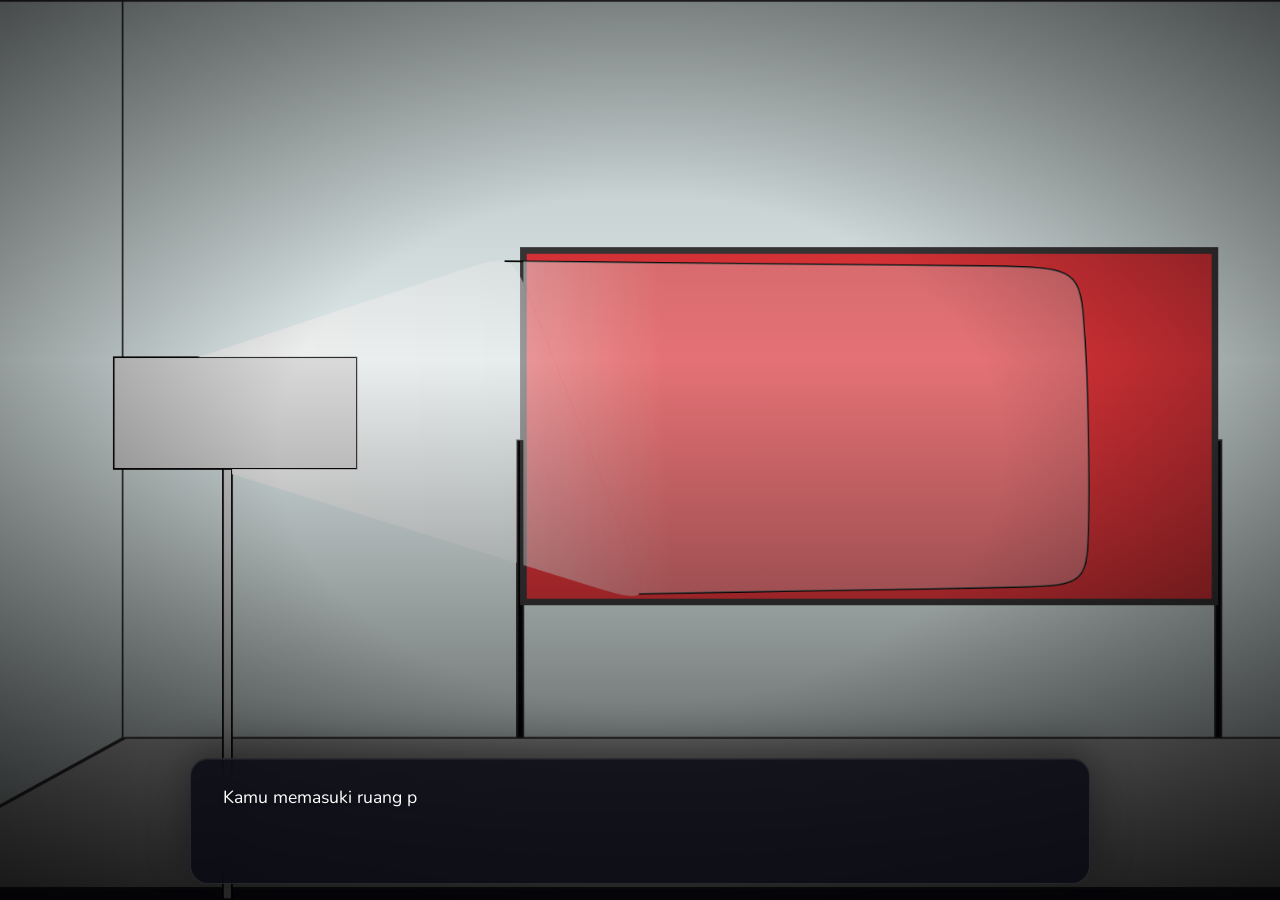
<file: browser/game/halaman/4/selamat/index.html>
<!DOCTYPE html>
<html lang="id">

<head>
    <meta charset="UTF-8">
    <meta name="viewport" content="width=device-width, initial-scale=1.0, maximum-scale=1.0, user-scalable=no">
    <title>LintasIndo - Halaman 6</title>
    <link rel="preconnect" href="https://fonts.googleapis.com">
    <link
        href="https://fonts.googleapis.com/css2?family=Fredoka:wght@400;600;700&family=Nunito:wght@400;600;700;800&display=swap"
        rel="stylesheet">
    <style>
        /* ============================
           CSS Custom Properties
           ============================ */
        :root {
            --bg: #1a1a2e;
            --fg: #ffffff;
            --muted: #a0a0b0;
            --accent: #d7f039;
            --accent-glow: rgba(245, 166, 35, 0.4);
            --red: #E74C3C;
            --green: #43A047;
            --card: rgba(10, 10, 20, 0.85);
            --card-border: rgba(255, 255, 255, 0.1);
            --font-display: 'Fredoka', cursive, sans-serif;
            --font-body: 'Nunito', sans-serif;
        }

        *,
        *::before,
        *::after {
            margin: 0;
            padding: 0;
            box-sizing: border-box;
        }

        body {
            width: 100vw;
            height: 100vh;
            height: 100dvh;
            overflow: hidden;
            font-family: var(--font-body);
            background: var(--bg);
            color: var(--fg);
            user-select: none;
            -webkit-user-select: none;
        }

        /* ============================
           Background & Overlays
           ============================ */
        #bg-layer {
            position: fixed;
            inset: 0;
            z-index: 0;
            background-size: cover;
            background-position: center;
            background-color: var(--bg);
            transition: opacity 1.2s ease;
        }

        #bg-layer.fade {
            opacity: 0;
        }

        #vignette {
            position: fixed;
            inset: 0;
            z-index: 1;
            background: radial-gradient(ellipse at 50% 50%, transparent 40%, rgba(0, 0, 0, 0.6) 100%);
            pointer-events: none;
        }

        #overlay {
            position: fixed;
            inset: 0;
            z-index: 2;
            background: linear-gradient(180deg, rgba(0, 0, 0, 0.2) 0%, transparent 40%, rgba(0, 0, 0, 0.7) 100%);
            pointer-events: none;
        }

        /* ============================
           Karakter Sprite
           ============================ */
        #chara-container {
            position: fixed;
            bottom: 220px;
            left: 50%;
            transform: translateX(-50%);
            z-index: 10;
            display: flex;
            justify-content: center;
            pointer-events: none;
            transition: opacity 0.5s ease;
        }

        #chara-container.hidden {
            opacity: 0;
        }

        .chara-img {
            max-height: 50vh;
            max-width: 80vw;
            object-fit: contain;
            filter: drop-shadow(0 10px 30px rgba(0, 0, 0, 0.6));
        }

        .chara-enter {
            animation: charaSlideUp 0.6s cubic-bezier(0.22, 1, 0.36, 1) forwards;
        }

        @keyframes charaSlideUp {
            from {
                transform: translateY(40px);
                opacity: 0;
            }

            to {
                transform: translateY(0);
                opacity: 1;
            }
        }

        /* ============================
           Dialog Box
           ============================ */
        #dialog-wrapper {
            position: fixed;
            bottom: 0;
            left: 0;
            right: 0;
            z-index: 20;
            padding: 16px;
            display: flex;
            justify-content: center;
            opacity: 0;
            transition: opacity 0.6s ease;
        }

        #dialog-wrapper.visible {
            opacity: 1;
        }

        #dialog-box {
            width: 100%;
            max-width: 900px;
            background: var(--card);
            backdrop-filter: blur(16px);
            border: 1px solid var(--card-border);
            border-radius: 18px;
            padding: 24px 32px 28px;
            position: relative;
            cursor: pointer;
            box-shadow: 0 -10px 40px rgba(0, 0, 0, 0.4), inset 0 1px 0 rgba(255, 255, 255, 0.05);
        }

        #char-name {
            position: absolute;
            top: -16px;
            left: 24px;
            background: var(--accent);
            color: #1a1a2e;
            font-family: var(--font-display);
            font-weight: 700;
            padding: 6px 20px;
            border-radius: 10px;
            font-size: 0.95rem;
            box-shadow: 0 4px 12px rgba(0, 0, 0, 0.3);
            transition: opacity 0.3s, background 0.3s;
        }

        #char-name.hidden-name {
            opacity: 0;
        }

        #char-name.name-player {
            background: var(--green);
        }

        #dialog-text {
            font-size: 1.1rem;
            line-height: 1.7;
            color: #fff;
            min-height: 4.5rem;
            text-shadow: 0 2px 4px rgba(0, 0, 0, 0.3);
        }

        #next-indicator {
            position: absolute;
            bottom: 12px;
            right: 20px;
            width: 0;
            height: 0;
            border-left: 8px solid transparent;
            border-right: 8px solid transparent;
            border-top: 10px solid var(--accent);
            animation: bounce-down 1s infinite ease-in-out;
            opacity: 0;
            transition: opacity 0.3s;
        }

        #next-indicator.show {
            opacity: 1;
        }

        @keyframes bounce-down {

            0%,
            100% {
                transform: translateY(0);
            }

            50% {
                transform: translateY(5px);
            }
        }

        /* ============================
           Pilihan Cabang
           ============================ */
        #choice-container {
            position: fixed;
            inset: 0;
            z-index: 30;
            display: flex;
            flex-direction: column;
            align-items: center;
            justify-content: center;
            gap: 16px;
            background: rgba(0, 0, 0, 0.6);
            backdrop-filter: blur(6px);
            opacity: 0;
            pointer-events: none;
            transition: opacity 0.4s ease;
        }

        #choice-container.active {
            opacity: 1;
            pointer-events: auto;
        }

        .choice-btn {
            background: rgba(245, 166, 35, 0.12);
            border: 2px solid var(--accent);
            color: #fff;
            padding: 16px 36px;
            font-size: 1.1rem;
            font-family: var(--font-display);
            font-weight: 600;
            border-radius: 14px;
            cursor: pointer;
            transition: all 0.25s ease;
            min-width: 320px;
            text-align: center;
            text-shadow: 0 2px 4px rgba(0, 0, 0, 0.3);
        }

        .choice-btn:hover {
            background: var(--accent);
            color: #1a1a2e;
            transform: translateY(-3px) scale(1.02);
            box-shadow: 0 8px 24px var(--accent-glow);
        }

        /* ============================
           Ending Screen
           ============================ */
        #ending-screen {
            position: fixed;
            inset: 0;
            z-index: 100;
            background: radial-gradient(circle at center, #2a2a4e 0%, #0a0a14 100%);
            display: flex;
            flex-direction: column;
            align-items: center;
            justify-content: center;
            opacity: 0;
            pointer-events: none;
            transition: opacity 1.5s ease;
            padding: 20px;
            text-align: center;
        }

        #ending-screen.active {
            opacity: 1;
            pointer-events: auto;
        }

        .sim-card {
            background: linear-gradient(135deg, #E0E0E0, #F5F5F5);
            border-radius: 16px;
            padding: 24px 32px;
            color: #1a1a2e;
            box-shadow: 0 20px 60px rgba(0, 0, 0, 0.6), inset 0 2px 0 rgba(255, 255, 255, 0.8);
            transform: scale(0.8);
            transition: transform 0.6s cubic-bezier(0.34, 1.56, 0.64, 1);
            max-width: 340px;
            width: 100%;
            margin-bottom: 32px;
            position: relative;
            overflow: hidden;
            border: 4px solid #fff;
        }

        #ending-screen.active .sim-card {
            transform: scale(1);
        }

        .sim-header {
            font-family: var(--font-display);
            font-weight: 700;
            font-size: 1.1rem;
            color: var(--red);
            margin-bottom: 16px;
            letter-spacing: 1px;
        }

        .sim-name {
            font-family: var(--font-body);
            font-weight: 800;
            font-size: 1.4rem;
            color: #0D1B2A;
            margin-bottom: 8px;
            text-transform: uppercase;
        }

        .sim-detail {
            font-family: var(--font-body);
            font-weight: 600;
            font-size: 0.85rem;
            color: #37474F;
            margin-bottom: 4px;
        }

        .sim-stamp {
            position: absolute;
            bottom: 16px;
            right: 16px;
            background: var(--red);
            color: white;
            padding: 4px 12px;
            border-radius: 4px;
            font-family: var(--font-display);
            font-size: 0.7rem;
            font-weight: 700;
            transform: rotate(-12deg);
            opacity: 0.8;
        }

        .end-title {
            font-family: var(--font-display);
            font-size: clamp(2rem, 6vw, 3rem);
            font-weight: 700;
            color: var(--accent);
            text-shadow: 0 0 20px var(--accent-glow);
            margin-bottom: 12px;
        }

        .end-sub {
            font-size: 1.1rem;
            color: var(--muted);
            margin-bottom: 36px;
            line-height: 1.6;
            max-width: 500px;
        }

        .restart-btn {
            background: var(--accent);
            color: #1a1a2e;
            border: none;
            padding: 14px 32px;
            font-family: var(--font-display);
            font-size: 1.1rem;
            font-weight: 700;
            border-radius: 14px;
            cursor: pointer;
            transition: transform 0.2s, box-shadow 0.2s;
            box-shadow: 0 4px 15px rgba(0, 0, 0, 0.4);
        }

        .restart-btn:hover {
            transform: translateY(-2px);
            box-shadow: 0 6px 20px var(--accent-glow);
        }

        /* ============================
           Transisi & Responsif
           ============================ */
        #transition {
            position: fixed;
            inset: 0;
            z-index: 500;
            background: #000;
            opacity: 0;
            pointer-events: none;
            transition: opacity 1s ease;
        }

        #transition.active {
            opacity: 1;
            pointer-events: auto;
        }

        @media (max-width: 600px) {
            .chara-img {
                max-height: 40vh;
            }

            #dialog-box {
                padding: 20px 20px 24px;
                border-radius: 14px;
            }

            #dialog-text {
                font-size: 1rem;
                min-height: 3.5rem;
            }

            .choice-btn {
                min-width: 260px;
                padding: 14px 24px;
                font-size: 1rem;
            }

            .sim-card {
                padding: 20px;
            }
        }

        @media (prefers-reduced-motion: reduce) {

            *,
            *::before,
            *::after {
                animation-duration: 0.01ms !important;
                transition-duration: 0.2s !important;
            }
        }
    </style>
</head>

<body>

    <div id="bg-layer" aria-hidden="true"></div>
    <div id="vignette" aria-hidden="true"></div>
    <div id="overlay" aria-hidden="true"></div>

    <div id="chara-container" class="hidden" aria-hidden="true">
        <img id="chara-img" class="chara-img" alt="Karakter" />
    </div>

    <div id="dialog-wrapper">
        <div id="dialog-box" role="button" tabindex="0" aria-label="Klik untuk lanjut">
            <div id="char-name" class="hidden-name">Petugas</div>
            <div id="dialog-text"></div>
            <div id="next-indicator"></div>
        </div>
    </div>

    <div id="choice-container" role="menu"></div>

    <!-- Layar Ending / SIM Card -->
    <div id="ending-screen">
        <div class="sim-card">
            <div class="sim-header">REPUBLIK INDONESIA</div>
            <div class="sim-name" id="sim-name">Nama Pemain</div>
            <div class="sim-detail">SIM C - Berkendaraan Roda Empat</div>
            <div class="sim-detail">POLRES BANJARMASIN</div>
            <div class="sim-stamp">VERIFIED</div>
        </div>
        <div class="end-title">Selamat!</div>
        <div class="end-sub">Kamu telah berhasil menyelesaikan proses pembuatan SIM. Ingat, keselamatan berkendara ada
            di tanganmu!</div>
        <button class="restart-btn" onclick="restartGame()">CEK SIM-C MU!</button>
    </div>

    <div id="transition" aria-hidden="true"></div>

    <script>
        /* ================================================
           Konfigurasi Aset
           ================================================ */
        const ASSETS = {
            bg: {
                ngambil: '../../../gudang/bg/potret.png' // Ruang pengambilan foto
            },
            chara: {
                polisi: '../../../gudang/man/polpol.png'
            }
        };

        /* ================================================
           Baca Nama Pemain dari Parameter URL (?tio=...)
           ================================================ */
        const urlParams = new URLSearchParams(window.location.search);
        const playerName = urlParams.get('tio') || 'Warga';

        /* Isi nama di SIM Card sejak awal */
        document.getElementById('sim-name').textContent = playerName;

        /* ================================================
           Data Cerita & Sistem Dialog
           ================================================ */
        let currentQueue = [];
        let currentIndex = 0;
        let isTyping = false;
        let typeInterval = null;

        /* Narasi utama halaman 6: Ruang Foto dan Pengambilan SIM */
        const mainDialogs = [
            {
                type: 'narration',
                text: "Kamu memasuki ruang pengambilan foto.",
                bg: ASSETS.bg.ngambil
            },
            {
                type: 'dialog',
                name: "Petugas Polisi",
                text: "Nah, ini ruang foto. Silakan duduk dan rapikan penampilanmu.",
                chara: ASSETS.chara.polisi
            },
            {
                type: 'choice',
                text: "Gaya foto apa yang kamu pilih untuk SIM-mu?",
                choices: [
                    { text: "Tersenyum ramah dan sopan", branch: 'branchSmile' },
                    { text: "Wajah datar tanpa ekspresi", branch: 'branchFlat' }
                ]
            }
        ];

        /* Cabang cerita berdasarkan pilihan gaya foto */
        const branches = {
            branchSmile: [
                { type: 'narration', text: "*Cekrek!* Kamu tersenyum hangat ke arah kamera." },
                { type: 'dialog', name: "Petugas Polisi", text: "Wah, fotonya bagus sekali! Kelihatan sangat ramah dan sopan.", chara: ASSETS.chara.polisi },
            ],
            branchFlat: [
                { type: 'narration', text: "*Cekrek!* Kamu menatap kamera dengan wajah datar tanpa ekspresi." },
                { type: 'dialog', name: "Petugas Polisi", text: "Pas foto standar ya? Tidak apa-apa, yang penting jelas.", chara: ASSETS.chara.polisi },
            ]
        };

        /* Dialog penutup setelah foto (digabung kembali ke satu antrian) */
        const finalDialogs = [
            { type: 'dialog', name: "Petugas Polisi", text: "Baiklah, silakan tunggu sebentar di ruang tunggu. Proses pencetakan SIM butuh waktu singkat.", chara: ASSETS.chara.polisi },
            { type: 'narration', text: "Beberapa menit berlalu... Kamu mendengar namamu dipanggil." },
            { type: 'dialog', name: "Petugas Polisi", text: `Ini dia SIM baru kamu, ${playerName}!`, chara: ASSETS.chara.polisi },
            { type: 'dialog', name: playerName, text: "Terima kasih banyak, Pak!", chara: null, nameClass: 'name-player' },
            { type: 'dialog', name: "Petugas Polisi", text: "Sama-sama. Ingat, selalu taati rambu lalu lintas dan utamakan keselamatan berkendara!", chara: ASSETS.chara.polisi },
            { type: 'action', action: showEnding }
        ];

        /* ================================================
           Referensi DOM
           ================================================ */
        const $bgLayer = document.getElementById('bg-layer');
        const $charaContainer = document.getElementById('chara-container');
        const $charaImg = document.getElementById('chara-img');
        const $dialogWrapper = document.getElementById('dialog-wrapper');
        const $dialogBox = document.getElementById('dialog-box');
        const $charName = document.getElementById('char-name');
        const $dialogText = document.getElementById('dialog-text');
        const $nextIndicator = document.getElementById('next-indicator');
        const $choiceContainer = document.getElementById('choice-container');
        const $transition = document.getElementById('transition');
        const $endingScreen = document.getElementById('ending-screen');

        /* ================================================
           Fungsi Engine Visual Novel
           ================================================ */
        function changeBackground(url) {
            if (!url || $bgLayer.style.backgroundImage.includes(url)) return;
            $bgLayer.classList.add('fade');
            setTimeout(() => {
                $bgLayer.style.backgroundImage = `url('${url}')`;
                $bgLayer.classList.remove('fade');
            }, 600);
        }

        function showCharacter(url) {
            if (url) {
                if ($charaImg.src.endsWith(url.split('/').pop()) && !$charaContainer.classList.contains('hidden')) return;
                $charaImg.src = url;
                $charaContainer.classList.remove('hidden');
                $charaImg.classList.remove('chara-enter');
                void $charaImg.offsetWidth;
                $charaImg.classList.add('chara-enter');
            } else {
                $charaContainer.classList.add('hidden');
            }
        }

        function typeText(text, callback) {
            isTyping = true;
            $nextIndicator.classList.remove('show');
            $dialogText.textContent = '';
            let i = 0;
            clearInterval(typeInterval);
            typeInterval = setInterval(() => {
                $dialogText.textContent += text.charAt(i);
                i++;
                if (i >= text.length) {
                    clearInterval(typeInterval);
                    isTyping = false;
                    $nextIndicator.classList.add('show');
                    if (callback) callback();
                }
            }, 30);
        }

        function skipTypeText(text) {
            clearInterval(typeInterval);
            $dialogText.textContent = text;
            isTyping = false;
            $nextIndicator.classList.add('show');
        }

        function processDialog() {
            if (currentIndex >= currentQueue.length) return;
            const data = currentQueue[currentIndex];

            if (data.bg) changeBackground(data.bg);

            if (data.type === 'narration') {
                $charName.classList.add('hidden-name');
                showCharacter(null);
                typeText(data.text);
            }
            else if (data.type === 'dialog') {
                $charName.classList.remove('hidden-name');
                $charName.textContent = data.name;
                if (data.nameClass) $charName.classList.add(data.nameClass);
                else $charName.classList.remove('name-player');
                showCharacter(data.chara);
                typeText(data.text);
            }
            else if (data.type === 'choice') {
                $charName.classList.add('hidden-name');
                typeText(data.text, () => { renderChoices(data.choices); });
            }
            else if (data.type === 'action') {
                $nextIndicator.classList.remove('show');
                if (data.action) data.action();
            }
        }

        function renderChoices(choices) {
            $choiceContainer.innerHTML = '';
            choices.forEach(c => {
                const btn = document.createElement('button');
                btn.className = 'choice-btn';
                btn.textContent = c.text;
                btn.onclick = () => handleChoice(c.branch);
                $choiceContainer.appendChild(btn);
            });
            $choiceContainer.classList.add('active');
        }

        function handleChoice(branchName) {
            $choiceContainer.classList.remove('active');
            // Gabungkan cabang dengan dialog final
            currentQueue = [...branches[branchName], ...finalDialogs];
            currentIndex = 0;
            processDialog();
        }

        function handleNext() {
            if (isTyping) {
                skipTypeText(currentQueue[currentIndex].text);
                if (currentQueue[currentIndex].type === 'choice') renderChoices(currentQueue[currentIndex].choices);
            } else {
                if ($choiceContainer.classList.contains('active')) return;
                currentIndex++;
                if (currentIndex < currentQueue.length) {
                    processDialog();
                }
            }
        }

        $dialogBox.addEventListener('click', handleNext);
        document.addEventListener('keydown', (e) => {
            if (e.key === 'Enter' || e.key === ' ') { e.preventDefault(); handleNext(); }
        });

        /* ================================================
           Ending Screen & Navigasi
           ================================================ */
        function showEnding() {
            // Sembunyikan elemen visual novel
            $dialogWrapper.classList.remove('visible');
            $charaContainer.classList.add('hidden');

            // Tampilkan layar ending / SIM Card
            setTimeout(() => {
                $endingScreen.classList.add('active');
            }, 800);
        }

        function restartGame() {
            $endingScreen.classList.remove('active');
            $transition.classList.add('active');
            setTimeout(() => {
                // Kembali ke halaman 1 tanpa parameter (reset nama)
                window.location.href = '../sim-c/';
            }, 1200);
        }

        /* ================================================
           Inisialisasi Halaman
           ================================================ */
        function init() {
            $transition.classList.add('active');

            if (mainDialogs[0].bg) {
                $bgLayer.style.backgroundImage = `url('${mainDialogs[0].bg}')`;
            }

            setTimeout(() => {
                $transition.classList.remove('active');
                $dialogWrapper.classList.add('visible');

                // Gabungkan dialog awal dengan final dialogs (wait, branch belum dipilih)
                // Jadi kita cukup set mainDialogs dulu, baru nanti di handleChoice gabung dengan finalDialogs
                currentQueue = mainDialogs;
                currentIndex = 0;
                processDialog();
            }, 800);
        }

        init();
    </script>
</body>

</html>
</file>
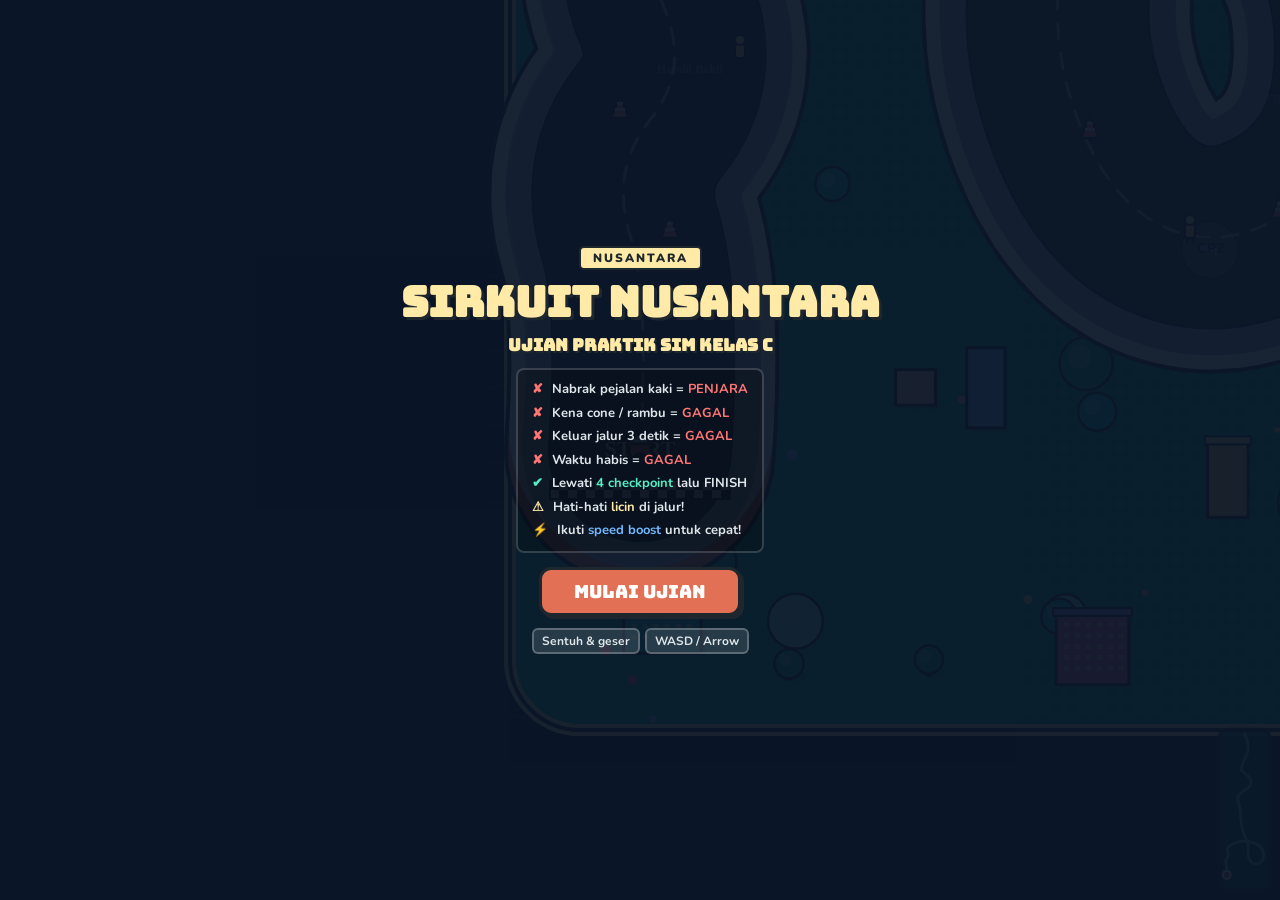
<file: browser/game/halaman/4/sentul/index.html>
<!DOCTYPE html>
<html lang="id">

<head>
    <meta charset="UTF-8">
    <meta name="viewport" content="width=device-width,initial-scale=1.0,user-scalable=no,maximum-scale=1.0">
    <title>Motor Tes - Sirkuit Nusantara</title>
    <link
        href="https://fonts.googleapis.com/css2?family=Bungee&family=Nunito:wght@400;700;900&family=Outfit:wght@400;600;800&display=swap"
        rel="stylesheet">
    <link rel="stylesheet" href="https://cdnjs.cloudflare.com/ajax/libs/font-awesome/6.5.0/css/all.min.css">
    <link rel="stylesheet" href="jalansentul.max.css">
</head>

<body>

    <audio id="myBGM" src="../../../gudang/tio/wkn.mp3" loop></audio>

    <script>
        // Fungsi untuk memutar audio setelah interaksi user
        function startBGM() {
            const audio = document.getElementById('myBGM');
            audio.play().catch(error => {
                console.log("Autoplay diblokir, menunggu klik user.");
            });
            // Hapus event listener setelah musik berhasil jalan sekali
            document.removeEventListener('click', startBGM);
            document.removeEventListener('touchstart', startBGM);
        }

        // Jalankan musik begitu user klik atau tap di mana saja di halaman ini
        document.addEventListener('click', startBGM);
        document.addEventListener('touchstart', startBGM);
    </script>

    <canvas id="gameCanvas"></canvas>

    <div id="hud" style="display:none">
        <div class="hud-box" id="timer-box">Waktu: <span id="timer">69420</span>s</div>
        <div class="hud-box">CP: <span id="cp-count">0</span>/4</div>
        <div class="hud-box" id="speed-box"><span id="speed-val">0</span> km/h</div>
        <div class="hud-box" id="weather-box" style="display:none"><span style="color:#74b9ff">Hujan</span></div>
    </div>

    <div id="offtrack-warning">
        <div id="offtrack-fill"></div><span class="wl">KELUAR JALUR!</span>
    </div>
    <div id="joystick-base">
        <div id="joystick-knob"></div>
    </div>
    <button id="rain-toggle" style="display:none"><i class="fas fa-cloud-rain"></i> Hujan</button>

    <div id="start-screen" class="overlay">
        <div class="lvl-badge">NUSANTARA</div>
        <h1>SIRKUIT NUSANTARA</h1>
        <h2 style="color:#ffeaa7;font-size:clamp(12px,3.2vw,17px);margin-bottom:6px">Ujian Praktik SIM Kelas C</h2>
        <div class="rule-box">
            <div><span class="ir">✘</span> Nabrak pejalan kaki = <strong style="color:#ff7675">PENJARA</strong></div>
            <div><span class="ir">✘</span> Kena cone / rambu = <strong style="color:#ff7675">GAGAL</strong></div>
            <div><span class="ir">✘</span> Keluar jalur 3 detik = <strong style="color:#ff7675">GAGAL</strong></div>
            <div><span class="ir">✘</span> Waktu habis = <strong style="color:#ff7675">GAGAL</strong></div>
            <div><span class="ig">✔</span> Lewati <strong style="color:#55efc4">4 checkpoint</strong> lalu FINISH</div>
            <div><span class="iy">⚠</span> Hati-hati <strong style="color:#ffeaa7">licin</strong> di jalur!</div>
            <div><span class="ib">⚡</span> Ikuti <strong style="color:#74b9ff">speed boost</strong> untuk cepat!</div>
        </div>
        <button class="pop-btn" id="start-btn">MULAI UJIAN</button>
        <div class="controls-hint"><span>Sentuh & geser</span><span>WASD / Arrow</span></div>
    </div>

    <div id="prison-screen" class="overlay">
        <div class="siren"></div>
        <div class="prison-bars">
            <div class="bar"></div>
            <div class="bar"></div>
            <div class="bar"></div>
            <div class="bar"></div>
            <div class="bar"></div>
            <div class="bar"></div>
            <div class="bar"></div>
        </div>
        <div class="prison-content">
            <div class="prison-icon">⛓️</div>
            <h1>ANDA DIPENJARA!</h1>
            <p>Menabrak pejalan kaki adalah pelanggaran berat<br>pidana Pasal 354 KUHP</p>
            <div class="prisoner-id">NO. TAHANAN: <span id="prison-id"></span></div><br>
            <button class="pop-btn orange" id="prison-eval-btn">LIHAT PUTUSAN</button>
        </div>
    </div>

    <div id="eval-screen" class="overlay">
        <div class="eval-paper" id="eval-paper"></div>
        <div class="eval-btns" id="eval-btns"></div>
    </div>
    <script src="jalansentul.js?v=1"></script>
</body>

</html>
</file>
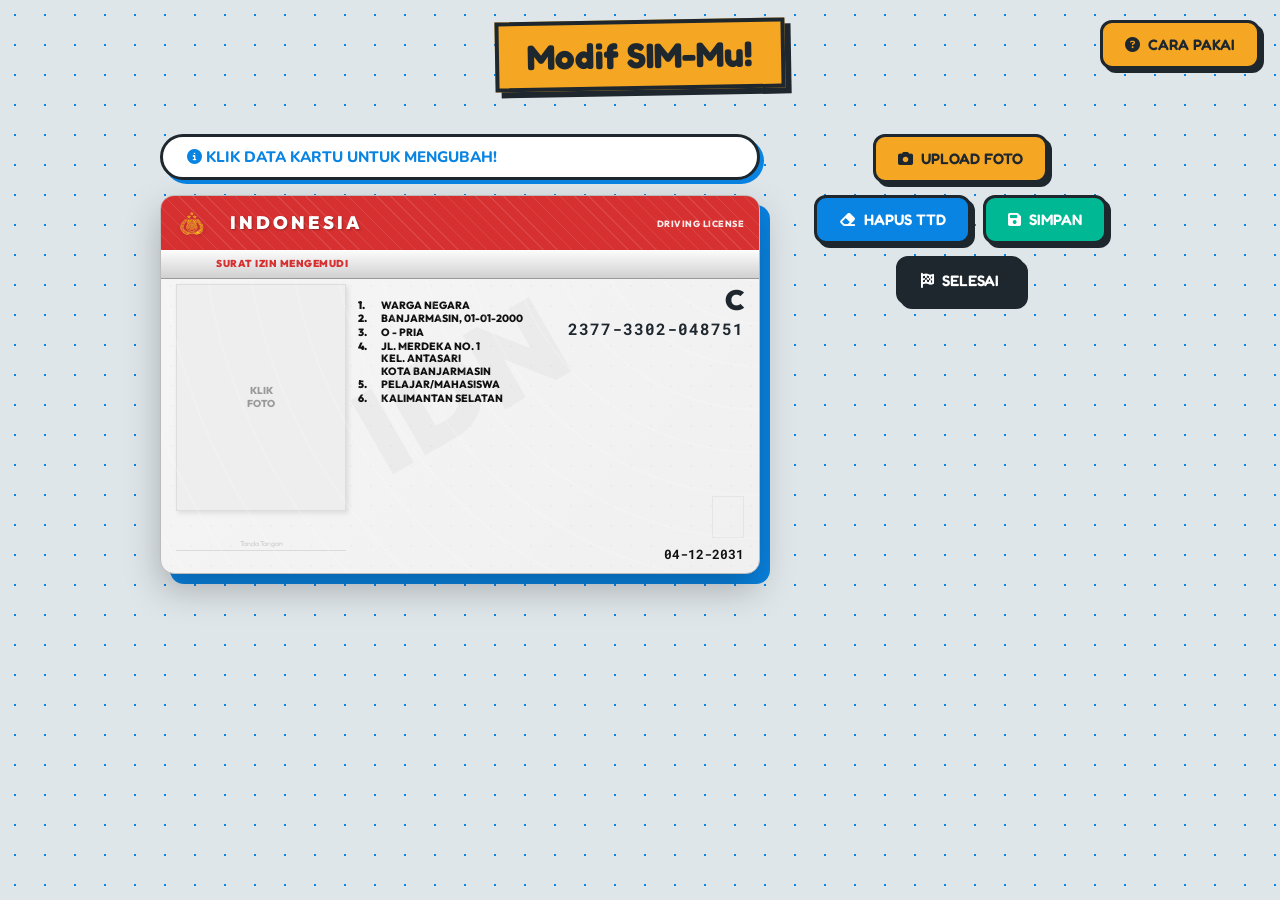
<file: browser/game/halaman/4/sim-c/index.html>
<!DOCTYPE html>
<html lang="id">

<head>
    <meta charset="UTF-8">
    <meta name="viewport" content="width=device-width, initial-scale=1.0, maximum-scale=1.0, user-scalable=no">
    <title>LintasIndo - Kustomisasi SIM C</title>
    <link rel="preconnect" href="https://fonts.googleapis.com">
    <link
        href="https://fonts.googleapis.com/css2?family=Fredoka:wght@400;600;700&family=Nunito:wght@400;600;700;800;900&family=Outfit:wght@400;600;800&family=Roboto+Mono:wght@700&display=swap"
        rel="stylesheet">
    <link rel="stylesheet" href="https://cdnjs.cloudflare.com/ajax/libs/font-awesome/6.5.0/css/all.min.css">
    <link rel="stylesheet" href="./sim.c.core.css">
</head>

<body>


    <button class="btn-pop btn-yellow how-to-btn" onclick="toggleModal(true)">
        <i class="fa-solid fa-question-circle"></i> CARA PAKAI
    </button>

    <header>
        <h1>Modif SIM-Mu!</h1>
    </header>

    <!-- How-To Modal -->
    <div class="modal" id="howToModal">
        <div class="modal-content">
            <span class="close-modal" onclick="toggleModal(false)">&times;</span>
            <div class="modal-header">
                <i class="fa-solid fa-wand-magic-sparkles"></i>
                CARA KUSTOMISASI
            </div>
            <div class="modal-body">
                <ul>
                    <li><i class="fa-solid fa-keyboard"></i> <strong>Edit Teks:</strong> Klik langsung pada nomor data
                        (1-6) atau nomor SIM untuk mengetik.</li>
                    <li><i class="fa-solid fa-camera"></i> <strong>Upload Foto:</strong> Klik pada area foto di kartu
                        untuk mengganti dengan fotomu.</li>
                    <li><i class="fa-solid fa-signature"></i> <strong>Tanda Tangan:</strong> Coretkan jarimu pada kotak
                        di bawah foto utama.</li>
                    <li><i class="fa-solid fa-id-card"></i> <strong>Ganti Golongan:</strong> Klik huruf "C" untuk
                        mengganti jenis golongan SIM.</li>
                </ul>
            </div>
            <button class="btn-pop btn-blue" onclick="toggleModal(false)"
                style="width:100%; justify-content:center; margin-top:20px;">MENGERTI!</button>
        </div>
    </div>

    <div class="main-container">
        <div class="card-wrapper">
            <div class="help-banner" style="margin-bottom: 15px;">
                <i class="fa-solid fa-circle-info"></i> KLIK DATA KARTU UNTUK MENGUBAH!
            </div>
            <div class="sim-card" id="sim-card">
                <div class="sim-header-main">
                    <div class="sim-header-red">
                        <img src="../../../gudang/logo/polri.png" class="sim-logo" alt="polri">
                        <div class="sim-indonesia">INDONESIA</div>
                        <div class="sim-dl-en">DRIVING LICENSE</div>
                    </div>
                    <div class="sim-header-silver">
                        <div class="sim-title-label">SURAT IZIN MENGEMUDI</div>
                    </div>
                </div>

                <div class="sim-class-no-container">
                    <div class="sim-class-box" id="disp-class" title="Klik untuk ganti golongan">C</div>
                    <div class="sim-number" id="disp-no" contenteditable="true">1005-0304-000388</div>
                </div>

                <div class="sim-content">
                    <div class="sim-left">
                        <div class="sim-photo-main" onclick="triggerUpload()" title="Klik untuk upload foto">
                            <div class="sim-photo-hint" id="photo-hint">KLIK<br>FOTO</div>
                            <img id="card-img" style="display:none" alt="Foto SIM">
                        </div>
                        <div class="sim-sig-box">
                            <canvas class="sim-sig-canvas" id="sig-canvas"></canvas>
                            <div class="sim-sig-text-hint" id="sig-hint">Tanda Tangan</div>
                        </div>
                    </div>

                    <div class="sim-data-list">
                        <div class="sim-data-item">
                            <span class="sim-data-num">1.</span>
                            <span class="sim-data-val" id="disp-nama" contenteditable="true">NAMA PEMAIN</span>
                        </div>
                        <div class="sim-data-item">
                            <span class="sim-data-num">2.</span>
                            <span class="sim-data-val" id="disp-ttl" contenteditable="true">BANJARMASIN,
                                01-01-2000</span>
                        </div>
                        <div class="sim-data-item">
                            <span class="sim-data-num">3.</span>
                            <span class="sim-data-val clickable" id="disp-jk-goldar" onclick="toggleJKGoldar()"
                                title="Klik untuk ganti">O - PRIA</span>
                        </div>
                        <div class="sim-data-item">
                            <span class="sim-data-num">4.</span>
                            <div style="flex:1">
                                <div class="sim-data-val" id="disp-alamat-1" contenteditable="true">JL. MERDEKA NO. 1
                                </div>
                                <div class="sim-data-val" id="disp-alamat-2" contenteditable="true">KEL. ANTASARI</div>
                                <div class="sim-data-val" id="disp-alamat-3" contenteditable="true">KOTA BANJARMASIN
                                </div>
                            </div>
                        </div>
                        <div class="sim-data-item">
                            <span class="sim-data-num">5.</span>
                            <span class="sim-data-val" id="disp-pekerjaan"
                                contenteditable="true">PELAJAR/MAHASISWA</span>
                        </div>
                        <div class="sim-data-item">
                            <span class="sim-data-num">6.</span>
                            <span class="sim-data-val" id="disp-provinsi" contenteditable="true">KALIMANTAN
                                SELATAN</span>
                        </div>
                    </div>
                </div>

                <div class="sim-bottom-right">
                    <div class="sim-photo-small">
                        <img id="card-img-small" style="display:none" alt="Foto Kecil">
                    </div>
                    <div class="sim-expiry" id="disp-berlaku" contenteditable="true">00-00-0000</div>
                </div>
            </div>
        </div> <!-- end card-wrapper -->

        <div class="side-controls">
            <div class="controls-area">
                <input type="file" id="file-input" style="display:none" accept="image/*">
                <button class="btn-pop btn-yellow" onclick="triggerUpload()">
                    <i class="fas fa-camera"></i> UPLOAD FOTO
                </button>
                <button class="btn-pop btn-blue" onclick="clearSig()">
                    <i class="fas fa-eraser"></i> HAPUS TTD
                </button>
                <button class="btn-pop btn-green" onclick="saveCard()">
                    <i class="fas fa-save"></i> SIMPAN
                </button>
                <button class="btn-pop btn-dark" onclick="finishGame()">
                    <i class="fas fa-flag-checkered"></i> SELESAI
                </button>
            </div>
        </div> <!-- end side-controls -->
    </div> <!-- end main-container -->

    <div id="toast"><i class="fa-solid fa-check-circle"></i> SIM Berhasil Disimpan!</div>

    <script>
        /* ================================================
           Ambil Nama dari URL
           ================================================ */
        const urlParams = new URLSearchParams(window.location.search);
        const playerName = urlParams.get('tio') || 'WARGA NEGARA';

        /* Isi nama ke kartu */
        document.getElementById('disp-nama').textContent = playerName.toUpperCase();

        /* ================================================
           Inisialisasi Tanggal & Nomor SIM
           ================================================ */
        window.onload = () => {
            initCanvas();

            // Set Tanggal Berlaku (5 tahun dari sekarang)
            const now = new Date();
            const exp = new Date(now);
            exp.setFullYear(exp.getFullYear() + 5);
            document.getElementById('disp-berlaku').textContent = exp.toLocaleDateString('id-ID', {
                day: '2-digit', month: '2-digit', year: 'numeric'
            }).replace(/\//g, '-');

            // Generate Nomor SIM Random
            const rand = (n) => Math.floor(Math.random() * Math.pow(10, n)).toString().padStart(n, '0');
            document.getElementById('disp-no').textContent = `${rand(4)}-${rand(4)}-${rand(6)}`;
        };

        /* ================================================
           Logika Upload Foto
           ================================================ */
        function triggerUpload() { document.getElementById('file-input').click(); }

        document.getElementById('file-input').addEventListener('change', function (e) {
            if (this.files && this.files[0]) {
                const reader = new FileReader();
                reader.onload = function (e) {
                    const imgMain = document.getElementById('card-img');
                    const imgSmall = document.getElementById('card-img-small');
                    imgMain.src = e.target.result;
                    imgSmall.src = e.target.result;
                    imgMain.style.display = 'block';
                    imgSmall.style.display = 'block';
                    document.getElementById('photo-hint').style.display = 'none';
                };
                reader.readAsDataURL(this.files[0]);
            }
        });

        /* ================================================
           Logika Toggle Data (Golongan Darah/JK & SIM)
           ================================================ */
        function toggleJKGoldar() {
            const el = document.getElementById('disp-jk-goldar');
            const states = ["O - PRIA", "O - WANITA", "A - PRIA", "A - WANITA", "B - PRIA", "B - WANITA", "AB - PRIA", "AB - WANITA"];
            let current = states.indexOf(el.textContent);
            el.textContent = states[(current + 1) % states.length];
        }

        function cycleClass() {
            const el = document.getElementById('disp-class');
            const classes = ["C", "A", "B1", "B2", "D"];
            let current = classes.indexOf(el.textContent);
            el.textContent = classes[(current + 1) % classes.length];
        }
        document.getElementById('disp-class').addEventListener('click', cycleClass);

        /* ================================================
           Logika Tanda Tangan (Canvas)
           ================================================ */
        const canvas = document.getElementById('sig-canvas');
        const ctx = canvas.getContext('2d');
        let isDrawing = false;

        function initCanvas() {
            const rect = canvas.parentNode.getBoundingClientRect();
            canvas.width = rect.width;
            canvas.height = rect.height;
            ctx.strokeStyle = '#1e272e';
            ctx.lineWidth = 2;
            ctx.lineCap = 'round';

            const getPos = e => {
                const r = canvas.getBoundingClientRect();
                const cx = e.touches ? e.touches[0].clientX : e.clientX;
                const cy = e.touches ? e.touches[0].clientY : e.clientY;
                return { x: cx - r.left, y: cy - r.top };
            };

            const start = e => {
                e.preventDefault(); isDrawing = true;
                document.getElementById('sig-hint').style.display = 'none';
                const p = getPos(e); ctx.beginPath(); ctx.moveTo(p.x, p.y);
            };
            const move = e => {
                e.preventDefault(); if (!isDrawing) return;
                const p = getPos(e); ctx.lineTo(p.x, p.y); ctx.stroke();
            };
            const stop = () => isDrawing = false;

            canvas.addEventListener('mousedown', start);
            canvas.addEventListener('mousemove', move);
            window.addEventListener('mouseup', stop);
            canvas.addEventListener('touchstart', start, { passive: false });
            canvas.addEventListener('touchmove', move, { passive: false });
            canvas.addEventListener('touchend', stop);
        }

        function clearSig() {
            ctx.clearRect(0, 0, canvas.width, canvas.height);
            document.getElementById('sig-hint').style.display = 'block';
        }

        /* ================================================
           Aksi Tombol Simpan & Akhiri
           ================================================ */
        /* ================================================
           Logika Modal & Aksi Tombol
           ================================================ */
        function toggleModal(show) {
            const modal = document.getElementById('howToModal');
            modal.style.display = show ? 'flex' : 'none';
        }

        function saveCard() {
            const t = document.getElementById('toast');
            t.classList.add('show');
            const card = document.getElementById('sim-card');
            card.style.transform = 'scale(1.05)';

            setTimeout(() => {
                t.classList.remove('show');
                card.style.transform = '';
            }, 2000);
        }

        function finishGame() {
            // Animasi kartu terbang pergi atau transisi hitam
            const card = document.getElementById('sim-card');
            card.style.transform = 'scale(0.8) rotateY(90deg)';
            card.style.opacity = '0';

            setTimeout(() => {
                window.location.href = '../../../index.html'; // Kembali ke awal (root)
            }, 1000);
        }
    </script>
</body>

</html>
</file>
<file: browser/game/halaman/4/sentul/jalansentul.max.css>
* {
    user-select: none;
    touch-action: none;
    margin: 0;
    padding: 0;
    box-sizing: border-box
}

body {
    background: #0a1628;
    overflow: hidden;
    font-family: 'Nunito', sans-serif
}

canvas {
    display: block;
    width: 100vw;
    height: 100vh
}

#hud {
    position: fixed;
    top: max(8px, env(safe-area-inset-top));
    left: 8px;
    right: 8px;
    display: flex;
    gap: 6px;
    flex-wrap: wrap;
    z-index: 20;
    pointer-events: none
}

.hud-box {
    background: rgba(255, 255, 255, .92);
    border: 2.5px solid #1e272e;
    border-radius: 8px;
    padding: 4px 10px;
    font-weight: 900;
    font-size: clamp(11px, 2.8vw, 13px);
    color: #1e272e;
    box-shadow: 2px 2px 0 #1e272e;
    white-space: nowrap
}

.hud-box span {
    color: #e17055
}

.hud-box.danger {
    background: rgba(255, 118, 117, .92);
    animation: hblink .45s infinite alternate
}

.hud-box.danger span {
    color: #fff
}

.hud-box.boost-active {
    background: rgba(85, 239, 196, .92);
    animation: boostPulse .3s infinite alternate
}

@keyframes hblink {
    to {
        background: rgba(214, 48, 49, .95)
    }
}

@keyframes boostPulse {
    to {
        background: rgba(0, 206, 201, .95)
    }
}

#offtrack-warning {
    position: fixed;
    bottom: max(20px, env(safe-area-inset-bottom));
    left: 50%;
    transform: translateX(-50%);
    width: min(230px, 60vw);
    height: 28px;
    background: rgba(0, 0, 0, .65);
    border: 2.5px solid #d63031;
    border-radius: 8px;
    z-index: 20;
    overflow: hidden;
    display: none
}

#offtrack-fill {
    height: 100%;
    width: 0%;
    background: linear-gradient(90deg, #e17055, #d63031);
    border-radius: 5px;
    transition: width .1s
}

#offtrack-warning .wl {
    position: absolute;
    top: 50%;
    left: 50%;
    transform: translate(-50%, -50%);
    color: #fff;
    font-weight: 900;
    font-size: clamp(9px, 2.5vw, 11px);
    text-shadow: 1px 1px 0 #000;
    letter-spacing: 1px
}

#rain-toggle {
    position: fixed;
    bottom: max(16px, env(safe-area-inset-bottom));
    right: 10px;
    z-index: 25;
    pointer-events: auto;
    background: rgba(255, 255, 255, .88);
    border: 2.5px solid #1e272e;
    border-radius: 8px;
    padding: 5px 10px;
    font-weight: 900;
    font-size: 12px;
    color: #1e272e;
    cursor: pointer;
    box-shadow: 2px 2px 0 #1e272e
}

#rain-toggle.active {
    background: rgba(116, 185, 255, .92);
    color: #fff;
    border-color: #0984e3
}

#joystick-base {
    width: 100px;
    height: 100px;
    background: rgba(255, 255, 255, .1);
    border-radius: 50%;
    position: fixed;
    display: none;
    border: 2.5px solid rgba(255, 255, 255, .3);
    z-index: 30
}

#joystick-knob {
    width: 40px;
    height: 40px;
    background: rgba(255, 255, 255, .75);
    border-radius: 50%;
    position: absolute;
    left: 30px;
    top: 30px;
    border: 2.5px solid rgba(0, 0, 0, .12)
}

.overlay {
    position: fixed;
    inset: 0;
    display: flex;
    flex-direction: column;
    align-items: center;
    justify-content: center;
    z-index: 50;
    overflow-y: auto;
    -webkit-overflow-scrolling: touch
}

#start-screen {
    background: rgba(10, 22, 40, .94)
}

#eval-screen {
    background: rgba(10, 22, 40, .94);
    display: none
}

.overlay h1 {
    font-family: 'Bungee', cursive;
    font-size: clamp(24px, 7vw, 42px);
    color: #ffeaa7;
    text-shadow: 3px 3px 0 #1e272e;
    margin-bottom: 4px
}

.overlay h2 {
    font-family: 'Bungee', cursive;
    font-size: clamp(16px, 5vw, 28px);
    color: #00cec9;
    text-shadow: 2px 2px 0 #1e272e
}

.overlay p {
    color: #dfe6e9;
    font-size: clamp(12px, 3.5vw, 15px);
    font-weight: 700;
    margin: 8px 0 18px;
    text-align: center;
    padding: 0 20px;
    line-height: 1.6
}

.overlay p strong {
    color: #ffeaa7
}

.pop-btn {
    font-family: 'Bungee', cursive;
    font-size: clamp(14px, 4vw, 18px);
    color: #fff;
    background: #e17055;
    border: 3px solid #1e272e;
    border-radius: 12px;
    padding: 10px 32px;
    cursor: pointer;
    box-shadow: 3px 3px 0 #1e272e;
    transition: transform .1s;
    -webkit-tap-highlight-color: transparent
}

.pop-btn:hover {
    transform: scale(1.06)
}

.pop-btn:active {
    transform: scale(.94);
    box-shadow: 1px 1px 0 #1e272e
}

.pop-btn.green {
    background: #00b894
}

.pop-btn.orange {
    background: #e17055
}

.pop-btn.teal {
    background: #00cec9
}

.controls-hint {
    display: flex;
    gap: 5px;
    margin-top: 12px;
    flex-wrap: wrap;
    justify-content: center
}

.controls-hint span {
    background: rgba(255, 255, 255, .12);
    border: 2px solid rgba(255, 255, 255, .25);
    border-radius: 6px;
    padding: 3px 8px;
    color: #dfe6e9;
    font-size: clamp(10px, 2.5vw, 12px);
    font-weight: 700
}

.rule-box {
    background: rgba(0, 0, 0, .22);
    border: 2px solid rgba(255, 255, 255, .18);
    border-radius: 8px;
    padding: 8px 14px;
    margin: 6px 0 14px;
    text-align: left;
    max-width: 340px
}

.rule-box div {
    color: #dfe6e9;
    font-size: clamp(11px, 3vw, 13px);
    font-weight: 700;
    padding: 2px 0;
    line-height: 1.5
}

.rule-box .ir {
    color: #ff7675;
    margin-right: 5px
}

.rule-box .ig {
    color: #55efc4;
    margin-right: 5px
}

.rule-box .iy {
    color: #ffeaa7;
    margin-right: 5px
}

.rule-box .ib {
    color: #74b9ff;
    margin-right: 5px
}

.lvl-badge {
    display: inline-block;
    background: #ffeaa7;
    color: #1e272e;
    padding: 2px 12px;
    border-radius: 5px;
    font-size: clamp(9px, 2.5vw, 12px);
    font-weight: 900;
    margin-bottom: 4px;
    border: 2px solid #1e272e;
    letter-spacing: 2px
}

#prison-screen {
    background: rgba(0, 0, 0, .95);
    display: none;
    z-index: 60
}

.siren {
    position: fixed;
    top: 0;
    left: 0;
    right: 0;
    height: 6px;
    z-index: 61;
    animation: sirenFlash .3s infinite alternate
}

@keyframes sirenFlash {
    0% {
        background: #d63031;
        box-shadow: 0 0 30px #d63031
    }

    100% {
        background: #0984e3;
        box-shadow: 0 0 30px #0984e3
    }
}

.prison-bars {
    position: absolute;
    inset: 0;
    display: flex;
    justify-content: space-evenly;
    pointer-events: none;
    z-index: 2
}

.prison-bars .bar {
    width: 8px;
    background: repeating-linear-gradient(180deg, #555 0px, #555 6px, #333 6px, #333 10px);
    border-radius: 2px;
    animation: barDrop .6s ease-out both;
    box-shadow: 2px 0 4px rgba(0, 0, 0, .5)
}

.prison-bars .bar:nth-child(1) {
    animation-delay: .1s
}

.prison-bars .bar:nth-child(2) {
    animation-delay: .15s
}

.prison-bars .bar:nth-child(3) {
    animation-delay: .2s
}

.prison-bars .bar:nth-child(4) {
    animation-delay: .25s
}

.prison-bars .bar:nth-child(5) {
    animation-delay: .3s
}

.prison-bars .bar:nth-child(6) {
    animation-delay: .35s
}

.prison-bars .bar:nth-child(7) {
    animation-delay: .4s
}

@keyframes barDrop {
    from {
        transform: translateY(-110vh)
    }

    to {
        transform: translateY(0)
    }
}

.prison-content {
    position: relative;
    z-index: 3;
    text-align: center;
    padding: 20px
}

.prison-icon {
    font-size: clamp(50px, 15vw, 80px);
    margin-bottom: 10px;
    animation: shakeIcon .4s ease-in-out infinite alternate
}

@keyframes shakeIcon {
    from {
        transform: rotate(-3deg)
    }

    to {
        transform: rotate(3deg)
    }
}

#prison-screen h1 {
    font-family: 'Bungee';
    font-size: clamp(20px, 6vw, 36px);
    color: #ff7675;
    text-shadow: 2px 2px 0 #000;
    animation: prisonText .5s ease-out .5s both
}

@keyframes prisonText {
    from {
        transform: scale(0);
        opacity: 0
    }

    to {
        transform: scale(1);
        opacity: 1
    }
}

#prison-screen p {
    color: #b2bec3;
    font-size: clamp(11px, 3vw, 14px);
    margin: 8px 0 20px
}

.prisoner-id {
    display: inline-block;
    background: #d63031;
    color: #fff;
    font-family: 'Bungee';
    font-size: clamp(10px, 2.8vw, 13px);
    padding: 4px 14px;
    border-radius: 4px;
    margin-bottom: 14px;
    border: 2px solid #ff7675;
    animation: prisonText .4s ease-out .7s both
}

.eval-paper {
    background: #fefcf3;
    border: 3px solid #1e272e;
    border-radius: 2px;
    padding: clamp(10px, 2.5vw, 14px);
    max-width: 300px;
    max-height: 72vh;
    overflow-y: auto;
    width: 92%;
    box-shadow: 4px 4px 0 #1e272e;
    position: relative;
    animation: paperIn .5s ease-out;
    scrollbar-width: thin;
    scrollbar-color: #1e272e transparent
}

.eval-paper::-webkit-scrollbar {
    width: 4px
}

.eval-paper::-webkit-scrollbar-thumb {
    background: #1e272e;
    border-radius: 2px
}

@keyframes paperIn {
    from {
        transform: translateY(30px) scale(.96);
        opacity: 0
    }

    to {
        transform: translateY(0) scale(1);
        opacity: 1
    }
}

.evh {
    text-align: center;
    padding-bottom: 6px;
    margin-bottom: 6px;
    border-bottom: 2.5px double #1e272e
}

.evh-inst {
    font-family: 'Bungee';
    font-size: clamp(5px, 1.5vw, 7px);
    color: #636e72;
    letter-spacing: 1px
}

.evh-title {
    font-family: 'Bungee';
    font-size: clamp(9px, 2.6vw, 12px);
    color: #d63031;
    margin: 3px 0 1px
}

.evh-sub {
    font-size: clamp(7px, 2vw, 9px);
    color: #1e272e;
    font-weight: 900
}

.evh-badge {
    display: inline-block;
    background: #e17055;
    color: #fff;
    font-size: clamp(6px, 1.8vw, 8px);
    font-weight: 900;
    padding: 1px 6px;
    border-radius: 3px;
    margin-top: 2px
}

.evi {
    display: grid;
    grid-template-columns: auto 1fr;
    gap: 1px 5px;
    font-size: clamp(8px, 2.2vw, 10px);
    margin: 5px 0;
    padding: 4px 5px;
    background: rgba(0, 0, 0, .03);
    border-radius: 4px
}

.evi-l {
    font-weight: 900;
    color: #1e272e
}

.evi-v {
    color: #636e72;
    font-weight: 700
}

.evs {
    font-family: 'Bungee';
    font-size: clamp(7px, 2vw, 9px);
    color: #1e272e;
    margin: 6px 0 2px;
    padding-bottom: 2px;
    border-bottom: 2px solid #dfe6e9
}

.evr {
    display: grid;
    grid-template-columns: 1fr 24px 50px;
    gap: 2px;
    align-items: center;
    padding: 2px 0;
    font-size: clamp(8px, 2.2vw, 10px);
    font-weight: 700
}

.evr-l {
    color: #2d3436
}

.evr-s {
    font-family: 'Bungee';
    font-size: clamp(10px, 2.8vw, 12px);
    text-align: center
}

.evb-bg {
    height: 6px;
    background: #dfe6e9;
    border-radius: 3px;
    overflow: hidden;
    border: 1px solid #b2bec3
}

.evb-fill {
    height: 100%;
    border-radius: 2px;
    width: 0%;
    transition: width 1s ease-out .3s
}

.evo {
    display: flex;
    align-items: center;
    justify-content: center;
    gap: 8px;
    margin: 8px 0;
    padding: 6px;
    background: rgba(0, 0, 0, .03);
    border-radius: 6px
}

.evg-circle {
    width: clamp(36px, 10vw, 44px);
    height: clamp(36px, 10vw, 44px);
    border-radius: 50%;
    display: flex;
    align-items: center;
    justify-content: center;
    font-family: 'Bungee';
    font-size: clamp(16px, 5vw, 22px);
    color: #fff;
    border: 2.5px solid #1e272e;
    animation: gpop .5s ease-out .8s both
}

@keyframes gpop {
    from {
        transform: scale(0) rotate(-180deg)
    }

    to {
        transform: scale(1) rotate(0)
    }
}

.evo-text {
    text-align: left
}

.evo-label {
    font-size: clamp(7px, 2vw, 9px);
    color: #636e72;
    font-weight: 700;
    display: flex;
    align-items: center;
    gap: 4px
}

.scroll-hint {
    font-size: 0.85em;
    color: #00b894;
    font-weight: 600;
    opacity: 0.85
}

.evo-score {
    font-family: 'Bungee';
    font-size: clamp(12px, 3.5vw, 16px);
    color: #1e272e
}

.ev-stamp {
    text-align: center;
    margin: 6px 0 3px
}

.ev-stamp-box {
    display: inline-block;
    padding: 4px 12px;
    border: 3px solid;
    border-radius: 6px;
    font-family: 'Bungee';
    font-size: clamp(10px, 2.8vw, 13px);
    transform: rotate(-5deg);
    animation: stampIn .35s ease-out 1.1s both
}

@keyframes stampIn {
    from {
        transform: rotate(-5deg) scale(3);
        opacity: 0
    }

    to {
        transform: rotate(-5deg) scale(1);
        opacity: 1
    }
}

.ev-stamp-pass {
    color: #00b894;
    border-color: #00b894
}

.ev-stamp-fail {
    color: #d63031;
    border-color: #d63031
}

.ev-detail {
    font-size: clamp(7px, 2vw, 9px);
    margin: 4px 0;
    padding: 4px 5px;
    background: rgba(0, 0, 0, .03);
    border-radius: 4px;
    display: grid;
    grid-template-columns: 1fr 1fr;
    gap: 1px 6px
}

.ev-detail span {
    font-weight: 700;
    color: #2d3436
}

.ev-detail strong {
    color: #636e72;
    font-weight: 700;
    text-align: right
}

.ev-notes {
    font-size: clamp(7px, 2vw, 9px);
    color: #636e72;
    margin: 5px 0;
    padding: 4px 5px;
    background: rgba(0, 0, 0, .03);
    border-radius: 4px;
    line-height: 1.3
}

.ev-notes div {
    padding: 1px 0
}

.ev-sig {
    margin-top: 6px;
    text-align: right;
    font-size: clamp(7px, 2vw, 9px);
    color: #636e72
}

.ev-sig-line {
    width: 90px;
    border-bottom: 2px solid #1e272e;
    margin: 10px 0 2px auto
}

.ev-sig-name {
    font-weight: 900;
    color: #1e272e
}

.ev-seal {
    position: absolute;
    bottom: 6px;
    left: 6px;
    width: 30px;
    height: 30px;
    border: 2px solid rgba(214, 48, 49, .25);
    border-radius: 50%;
    display: flex;
    align-items: center;
    justify-content: center;
    font-family: 'Bungee';
    font-size: 5px;
    color: rgba(214, 48, 49, .3);
    text-align: center;
    line-height: 1;
    transform: rotate(-12deg)
}

.eval-btns {
    display: flex;
    flex-direction: column;
    gap: 5px;
    margin-top: 8px;
    align-items: center
}

.sim-btns {
    display: flex;
    gap: 8px;
    flex-wrap: wrap;
    justify-content: center
}

/* Toast */
.toast {
    position: fixed;
    top: 20px;
    left: 50%;
    transform: translateX(-50%);
    background: #00b894;
    color: #fff;
    padding: 10px 24px;
    border-radius: 8px;
    font-weight: 900;
    font-size: 14px;
    z-index: 100;
    box-shadow: 3px 3px 0 #1e272e;
    animation: toastIn .3s ease-out, toastOut .3s ease-in 2s both
}

@keyframes toastIn {
    from {
        opacity: 0;
        transform: translateX(-50%) translateY(-20px)
    }

    to {
        opacity: 1;
        transform: translateX(-50%) translateY(0)
    }
}

@keyframes toastOut {
    to {
        opacity: 0;
        transform: translateX(-50%) translateY(-20px)
    }
}
</file>
<file: browser/game/halaman/4/sim-c/sim.c.core.css>
:root {
    --bg: #dfe6e9;
    --fg: #1e272e;
    --muted: #636e72;
    --accent: #F5A623;
    --accent-glow: rgba(245, 166, 35, 0.4);
    --sim-red: #d63031;
    --pop-blue: #0984e3;
    --pop-black: #1e272e;
    --font-display: 'Fredoka', cursive, sans-serif;
    --font-body: 'Nunito', sans-serif;
}

*,
*::before,
*::after {
    margin: 0;
    padding: 0;
    box-sizing: border-box;
}

body {
    background: var(--bg);
    background-image: radial-gradient(var(--pop-blue) 1px, transparent 1px);
    background-size: 30px 30px;
    color: var(--fg);
    font-family: var(--font-body);
    min-height: 100vh;
    display: flex;
    flex-direction: column;
    align-items: center;
    padding: 20px;
    overflow-x: hidden;
}


header {
    margin-bottom: 24px;
    text-align: center;
}

h1 {
    font-family: var(--font-display);
    font-size: clamp(1.6rem, 5vw, 2.2rem);
    font-weight: 700;
    background: var(--accent);
    color: var(--pop-black);
    padding: 10px 28px;
    border: 4px solid var(--pop-black);
    box-shadow: 6px 6px 0 var(--pop-black);
    display: inline-block;
    transform: rotate(-1deg);
}

.main-container {
    display: flex;
    flex-direction: column;
    align-items: center;
    gap: 20px;
    width: 100%;
    max-width: 1100px;
}

@media (min-width: 950px) {
    .main-container {
        flex-direction: row;
        align-items: flex-start;
        justify-content: center;
        gap: 40px;
        padding-top: 20px;
    }

    .card-wrapper {
        flex: 1;
        max-width: 650px;
    }

    .side-controls {
        width: 320px;
        display: flex;
        flex-direction: column;
        gap: 20px;
    }
}

.help-banner {
    background: #fff;
    border: 3px solid var(--pop-black);
    padding: 10px 24px;
    border-radius: 50px;
    box-shadow: 4px 4px 0 var(--pop-blue);
    font-weight: 800;
    color: var(--pop-blue);
    font-size: 0.95rem;
}

/* --- REALISTIC SIM CARD --- */
.card-wrapper {
    perspective: 1000px;
    width: 100%;
    max-width: 600px;
}

.sim-card {
    width: 100%;
    aspect-ratio: 85.6/54;
    background: #f0f0f0;
    background-image:
        radial-gradient(circle at 50% 50%, rgba(0, 0, 0, 0.02) 1px, transparent 1px),
        linear-gradient(135deg, rgba(255, 255, 255, 0.4) 0%, transparent 100%);
    background-size: 20px 20px, 100% 100%;
    border-radius: 14px;
    border: 1px solid #bbb;
    box-shadow: 0 15px 35px rgba(0, 0, 0, 0.25), 10px 10px 0 var(--pop-blue);
    position: relative;
    overflow: hidden;
    display: flex;
    flex-direction: column;
    user-select: none;
    font-family: 'Outfit', sans-serif;
    transition: transform 0.3s ease;
}

/* Watermark Background */
.sim-card::before {
    content: 'IDN';
    position: absolute;
    top: 50%;
    left: 50%;
    transform: translate(-50%, -50%) rotate(-30deg);
    font-size: 120px;
    font-weight: 900;
    color: rgba(0, 0, 0, 0.03);
    pointer-events: none;
    z-index: 0;
}

/* Security Lines Overlay */
.sim-card::after {
    content: '';
    position: absolute;
    inset: 0;
    background-image: repeating-radial-gradient(circle at 100% 0%, transparent 0, transparent 40px, rgba(255, 255, 255, 0.15) 41px, rgba(255, 255, 255, 0.15) 42px, transparent 43px);
    pointer-events: none;
    z-index: 5;
}

.sim-card:hover {
    transform: rotateY(-5deg) rotateX(2deg);
}

/* New Header Structure */
.sim-header-main {
    height: 22%;
    position: relative;
    z-index: 10;
}

.sim-header-red {
    background: var(--sim-red);
    height: 65%;
    display: flex;
    align-items: center;
    padding: 0 15px;
    color: #fff;
    position: relative;
    overflow: hidden;
}

/* Pattern for red part */
.sim-header-red::before {
    content: '';
    position: absolute;
    inset: 0;
    background-image: repeating-linear-gradient(45deg, rgba(255, 255, 255, 0.1) 0, rgba(255, 255, 255, 0.1) 1px, transparent 1px, transparent 10px);
}

.sim-logo {
    width: 32px;
    height: 32px;
    margin-right: 12px;
    position: relative;
    z-index: 2;
    filter: drop-shadow(1px 1px 2px rgba(0, 0, 0, 0.2));
}

.sim-indonesia {
    font-size: 18px;
    font-weight: 900;
    letter-spacing: 3px;
    margin-left: 10px;
    text-shadow: 1px 1px 2px rgba(0, 0, 0, 0.3);
}

.sim-dl-en {
    font-size: 9px;
    font-weight: 800;
    position: absolute;
    right: 15px;
    top: 50%;
    transform: translateY(-50%);
    opacity: 0.9;
    letter-spacing: 0.5px;
}

.sim-header-silver {
    background: linear-gradient(to bottom, #fdfdfd, #d0d0d0);
    height: 35%;
    display: flex;
    align-items: center;
    padding-left: 55px;
    border-bottom: 1px solid #999;
}

.sim-title-label {
    font-size: 10px;
    font-weight: 900;
    letter-spacing: 0.5px;
    color: var(--sim-red);
}

/* Class & No Container (Top Right) */
.sim-class-no-container {
    position: absolute;
    top: 24%;
    right: 15px;
    text-align: right;
    z-index: 10;
}

.sim-class-box {
    font-size: 32px;
    font-weight: 900;
    color: #111;
    line-height: 0.8;
    margin-bottom: 4px;
    cursor: pointer;
}

.sim-number {
    font-family: 'Roboto Mono', monospace;
    font-size: 15px;
    font-weight: 800;
    color: #222;
    letter-spacing: 0.5px;
    outline: none;
}

.sim-class-box {
    font-family: 'Outfit';
    font-size: 28px;
    font-weight: 900;
    color: var(--pop-black);
    line-height: 1;
    cursor: pointer;
    transition: color 0.2s;
}

.sim-class-box:hover {
    color: var(--sim-red);
}

.sim-number {
    font-family: 'Roboto Mono', monospace;
    font-size: 16px;
    font-weight: 700;
    color: var(--pop-black);
    letter-spacing: 1px;
    outline: none;
}

.sim-content {
    flex: 1;
    display: grid;
    grid-template-columns: 30% 1fr;
    padding: 5px 15px 10px;
    gap: 12px;
    position: relative;
    z-index: 2;
}

.sim-left {
    display: flex;
    flex-direction: column;
    align-items: center;
    gap: 5px;
}

.sim-photo-main {
    width: 100%;
    aspect-ratio: 3/4;
    border: 1px solid #ddd;
    background: #eee;
    overflow: hidden;
    display: flex;
    align-items: center;
    justify-content: center;
    cursor: pointer;
    box-shadow: 2px 2px 5px rgba(0, 0, 0, 0.1);
    position: relative;
}

.sim-photo-main img {
    width: 100%;
    height: 100%;
    object-fit: cover;
}

.sim-photo-hint {
    font-size: 10px;
    color: #999;
    font-weight: 800;
    text-align: center;
    position: absolute;
    pointer-events: none;
}

.sim-sig-box {
    width: 100%;
    height: 35px;
    position: relative;
    cursor: crosshair;
    border-bottom: 1px solid rgba(0, 0, 0, 0.1);
}

.sim-sig-canvas {
    width: 100%;
    height: 100%;
}

.sim-sig-text-hint {
    position: absolute;
    bottom: 2px;
    left: 50%;
    transform: translateX(-50%);
    font-size: 7px;
    color: #ccc;
    pointer-events: none;
}

.sim-data-list {
    display: flex;
    flex-direction: column;
    gap: 1px;
    font-size: 10.5px;
    font-weight: 800;
    color: #111;
    padding-top: 15px;
}

.sim-data-item {
    display: flex;
    gap: 8px;
    line-height: 1.2;
}

.sim-data-num {
    min-width: 15px;
    font-weight: 900;
}

.sim-data-val {
    flex: 1;
    outline: none;
    border-bottom: 1px transparent;
    text-transform: uppercase;
    font-weight: 800;
}

.sim-data-val:focus {
    background: rgba(9, 132, 227, 0.1);
    border-bottom: 1px dotted #ccc;
}

.sim-data-val.clickable {
    cursor: pointer;
}

.sim-data-val.clickable:hover {
    color: var(--sim-red);
}

.sim-bottom-right {
    position: absolute;
    bottom: 10px;
    right: 15px;
    display: flex;
    flex-direction: column;
    align-items: flex-end;
    gap: 5px;
}

.sim-photo-small {
    width: 32px;
    height: 42px;
    border: 1px solid rgba(0, 0, 0, 0.1);
    background: #eee;
    overflow: hidden;
    opacity: 0.5;
    filter: grayscale(100%) contrast(1.2);
    mix-blend-mode: multiply;
}

.sim-photo-small img {
    width: 100%;
    height: 100%;
    object-fit: cover;
    filter: grayscale(50%);
}

.sim-expiry {
    font-family: 'Roboto Mono', monospace;
    font-size: 13px;
    font-weight: 900;
    color: #111;
    outline: none;
    margin-top: 2px;
}

/* Buttons */
.controls-area {
    display: flex;
    gap: 12px;
    flex-wrap: wrap;
    justify-content: center;
}

.btn-pop {
    font-family: var(--font-display);
    padding: 12px 22px;
    border: 3px solid var(--pop-black);
    border-radius: 12px;
    cursor: pointer;
    font-size: 0.95rem;
    font-weight: 600;
    transition: all 0.15s;
    box-shadow: 4px 4px 0 var(--pop-black);
    display: flex;
    align-items: center;
    gap: 8px;
}

.btn-pop:active {
    transform: translate(2px, 2px);
    box-shadow: 1px 1px 0 var(--pop-black);
}

.btn-blue {
    background: var(--pop-blue);
    color: #fff;
}

.btn-yellow {
    background: var(--accent);
    color: var(--pop-black);
}

.btn-green {
    background: #00b894;
    color: #fff;
}

.btn-dark {
    background: var(--pop-black);
    color: #fff;
}

#toast {
    position: fixed;
    top: 20px;
    background: var(--pop-black);
    color: #fff;
    padding: 12px 28px;
    border-radius: 50px;
    font-family: var(--font-display);
    font-size: 1rem;
    opacity: 0;
    transition: opacity 0.3s;
    z-index: 100;
    border: 3px solid var(--accent);
    pointer-events: none;
}

#toast.show {
    opacity: 1;
}

/* How-To Modal */
.modal {
    display: none;
    position: fixed;
    inset: 0;
    background: rgba(0, 0, 0, 0.7);
    z-index: 1000;
    align-items: center;
    justify-content: center;
    padding: 20px;
    backdrop-filter: blur(5px);
}

.modal-content {
    background: #fff;
    border: 4px solid var(--pop-black);
    padding: 30px;
    max-width: 500px;
    width: 100%;
    position: relative;
    box-shadow: 10px 10px 0 var(--pop-blue);
    animation: modalPop 0.3s cubic-bezier(0.175, 0.885, 0.32, 1.275);
}

@keyframes modalPop {
    from {
        transform: scale(0.8);
        opacity: 0;
    }

    to {
        transform: scale(1);
        opacity: 1;
    }
}

.modal-header {
    font-family: var(--font-display);
    font-size: 1.5rem;
    margin-bottom: 20px;
    color: var(--pop-blue);
    display: flex;
    align-items: center;
    gap: 10px;
}

.modal-body {
    line-height: 1.6;
    font-weight: 700;
}

.modal-body ul {
    list-style: none;
    padding: 0;
}

.modal-body li {
    margin-bottom: 12px;
    display: flex;
    gap: 12px;
    align-items: flex-start;
}

.modal-body i {
    color: var(--accent);
    margin-top: 4px;
}

.close-modal {
    position: absolute;
    top: 15px;
    right: 15px;
    cursor: pointer;
    font-size: 1.5rem;
    color: var(--muted);
    transition: color 0.2s;
}

.close-modal:hover {
    color: var(--sim-red);
}

.how-to-btn {
    position: absolute;
    top: 20px;
    right: 20px;
    z-index: 100;
}

@media (max-width: 900px) {
    .how-to-btn {
        top: 10px;
        right: 10px;
        padding: 8px 12px;
        font-size: 0.8rem;
    }
}
</file>
<file: browser/game/gudang/gaya/main.min.css>
/* ============================
           CSS Custom Properties
           ============================ */
:root {
    --bg: #f0f4f8;
    /* Latar lebih cerah */
    --fg: #1a1a2e;
    --muted: #607D8B;
    --accent: #fffcda;
    --accent-glow: rgba(245, 166, 35, 0.4);
    --red: #E74C3C;
    --red-glow: rgba(231, 76, 60, 0.4);
    --green: #43A047;
    --green-hover: #2E7D32;
    --card: rgba(255, 255, 255, 0.95);
    /* Kartu putih cerah */
    --card-border: rgba(0, 0, 0, 0.1);
    --font-display: 'Fredoka', cursive, sans-serif;
    --font-body: 'Nunito', sans-serif;
}

/* ============================
           Reset & Base
           ============================ */
*,
*::before,
*::after {
    margin: 0;
    padding: 0;
    box-sizing: border-box;
}

body {
    width: 100vw;
    height: 100vh;
    height: 100dvh;
    overflow: hidden;
    font-family: var(--font-body);
    background: var(--bg);
    color: var(--fg);
    cursor: default;
    user-select: none;
    -webkit-user-select: none;
}


/* ============================
           Loading Screen
           ============================ */
#loading {
    position: fixed;
    inset: 0;
    z-index: 200;
    background: var(--bg);
    display: flex;
    align-items: center;
    justify-content: center;
    flex-direction: column;
    gap: 24px;
    transition: opacity 0.9s ease;
}

#loading.hidden {
    opacity: 0;
    pointer-events: none;
}

.loader-ring {
    width: 52px;
    height: 52px;
    border: 5px solid rgba(0, 0, 0, 0.05);
    border-top-color: var(--accent);
    border-radius: 50%;
    animation: spin 0.9s linear infinite;
}

@keyframes spin {
    to {
        transform: rotate(360deg);
    }
}

.loader-text {
    font-family: var(--font-display);
    font-size: 0.85rem;
    color: var(--muted);
    letter-spacing: 4px;
    text-transform: uppercase;
}

/* ============================
           Background Layer (Playful Vibe)
           ============================ */
#bg-layer {
    position: fixed;
    inset: 0;
    z-index: 0;
    background-size: cover;
    background-position: center bottom;
    /* Fokus ke bawah agar bangunan terlihat */
    background-repeat: no-repeat;
    background-color: #87CEEB;
    /* Fallback sky blue */
    transform: scale(1);
    transition: transform 20s ease-out;
}

#bg-layer.slow-zoom {
    transform: scale(1.1);
}

/* Overlay cerah, hanya menggelapkan sedikit bagian bawah agar teps baca */
#vignette {
    position: fixed;
    inset: 0;
    z-index: 1;
    background: radial-gradient(ellipse at 50% 30%, transparent 50%, rgba(0, 0, 0, 0.1) 100%);
    pointer-events: none;
}

#overlay {
    position: fixed;
    inset: 0;
    z-index: 2;
    background: linear-gradient(180deg,
            rgba(255, 255, 255, 0) 0%,
            rgba(255, 255, 255, 0) 40%,
            rgba(255, 255, 255, 0.3) 70%,
            rgba(255, 255, 255, 0.85) 100%);
    pointer-events: none;
}

/* ============================
           Partikel Playful (Balon/Warna-warni)
           ============================ */
#particles {
    position: fixed;
    inset: 0;
    z-index: 3;
    pointer-events: none;
    overflow: hidden;
}

.particle {
    position: absolute;
    border-radius: 50%;
    opacity: 0;
    animation: float-up-bounce linear infinite;
    will-change: transform, opacity;
    box-shadow: inset -2px -2px 4px rgba(0, 0, 0, 0.1);
}

@keyframes float-up-bounce {
    0% {
        opacity: 0;
        transform: translateY(0) translateX(0) scale(0.4);
    }

    8% {
        opacity: 0.8;
    }

    50% {
        transform: translateY(-50vh) translateX(20px) scale(1);
        opacity: 0.6;
    }

    85% {
        opacity: 0.2;
    }

    100% {
        opacity: 0;
        transform: translateY(-105vh) translateX(-20px) scale(0.8);
    }
}

/* ============================
           Title Screen
           ============================ */
#title-screen {
    position: fixed;
    inset: 0;
    z-index: 10;
    display: flex;
    flex-direction: column;
    align-items: center;
    justify-content: flex-end;
    /* Dorong ke bawah menempel bangunan */
    padding-bottom: 15vh;
    gap: 12px;
    opacity: 0;
    transition: opacity 1.4s ease;
    cursor: pointer;
}

#title-screen.visible {
    opacity: 1;
}

#title-screen.fade-out {
    opacity: 0;
    transition: opacity 0.7s ease;
    pointer-events: none;
}

/* Logo disembunyikan karena sudah ada di gambar background */
.game-logo,
.logo-line,
.game-subtitle {
    display: none;
}

/* Prompt ketuk dibesar dan playful */
.start-prompt {
    font-family: var(--font-display);
    font-size: 1.4rem;
    font-weight: 700;
    color: var(--fg);
    background: rgba(255, 255, 255, 0.8);
    padding: 12px 32px;
    border-radius: 50px;
    border: 3px solid var(--fg);
    box-shadow: 0 4px 0 var(--fg);
    animation: bounce-btn 2s ease-in-out infinite;
    backdrop-filter: blur(4px);
}

@keyframes bounce-btn {

    0%,
    100% {
        transform: translateY(0);
    }

    50% {
        transform: translateY(-8px);
    }
}

/* Ikon ketuk dihapus, diganti tombol besar */

/* ============================
           Input Screen (Nama Pemain)
           ============================ */
#input-screen {
    position: fixed;
    inset: 0;
    z-index: 10;
    display: flex;
    align-items: center;
    justify-content: center;
    opacity: 0;
    pointer-events: none;
    transition: opacity 0.8s ease;
    background: rgba(255, 255, 255, 0.4);
    /* Kaca pembatas cerah */
    backdrop-filter: blur(8px);
}

#input-screen.visible {
    opacity: 1;
    pointer-events: auto;
}

.input-card {
    background: var(--card);
    backdrop-filter: blur(24px);
    border: 4px solid var(--fg);
    border-radius: 24px;
    padding: 36px 40px;
    display: flex;
    align-items: center;
    gap: 30px;
    max-width: 520px;
    width: 90%;
    box-shadow: 8px 8px 0 rgba(0, 0, 0, 0.15);
    transform: translateY(30px) scale(0.96);
    transition: transform 0.8s cubic-bezier(0.22, 1, 0.36, 1);
}

#input-screen.visible .input-card {
    transform: translateY(0) scale(1);
}

.chara-wrap {
    flex-shrink: 0;
    display: flex;
    flex-direction: column;
    align-items: center;
    gap: 8px;
}

.chara-sprite {
    width: 100px;
    height: auto;
    filter: drop-shadow(4px 4px 0 rgba(0, 0, 0, 0.2));
    animation: chara-idle 2.5s ease-in-out infinite;
}

@keyframes chara-idle {

    0%,
    100% {
        transform: translateY(0) rotate(0deg);
    }

    50% {
        transform: translateY(-5px) rotate(2deg);
    }
}

.chara-name {
    font-family: var(--font-display);
    font-size: 0.8rem;
    color: var(--fg);
    letter-spacing: 2px;
    text-transform: uppercase;
    font-weight: 700;
}

.input-area {
    display: flex;
    flex-direction: column;
    gap: 12px;
    flex: 1;
    min-width: 0;
}

.input-label {
    font-family: var(--font-display);
    font-size: 1.3rem;
    font-weight: 700;
    color: var(--fg);
    letter-spacing: 0.5px;
}

.name-input {
    width: 100%;
    padding: 12px 18px;
    font-family: var(--font-body);
    font-size: 1.05rem;
    font-weight: 700;
    color: var(--fg);
    background: #f0f4f8;
    border: 3px solid rgba(0, 0, 0, 0.1);
    border-radius: 16px;
    outline: none;
    text-align: center;
    letter-spacing: 1px;
    transition: border-color 0.3s, box-shadow 0.3s;
}

.name-input::placeholder {
    color: rgba(0, 0, 0, 0.3);
    font-weight: 600;
}

.name-input:focus {
    border-color: var(--accent);
    box-shadow: 0 0 0 4px var(--accent-glow);
    background: #fff;
}

.btn-lanjut {
    padding: 12px 24px;
    font-family: var(--font-display);
    font-size: 1.1rem;
    font-weight: 700;
    color: #fff;
    background: var(--green);
    border: 3px solid rgba(0, 0, 0, 0.1);
    border-radius: 16px;
    cursor: pointer;
    letter-spacing: 1px;
    box-shadow: 0 4px 0 rgba(0, 0, 0, 0.2);
    transition: transform 0.1s, box-shadow 0.1s, background 0.2s;
    position: relative;
    overflow: hidden;
}

.btn-lanjut::before {
    content: '';
    position: absolute;
    inset: 0;
    background: linear-gradient(180deg, rgba(255, 255, 255, 0.2) 0%, transparent 60%);
    border-radius: inherit;
    pointer-events: none;
}

.btn-lanjut:hover:not(:disabled) {
    background: var(--green-hover);
    transform: translateY(-2px);
    box-shadow: 0 6px 0 rgba(0, 0, 0, 0.2);
}

.btn-lanjut:active:not(:disabled) {
    transform: translateY(2px);
    box-shadow: 0 1px 0 rgba(0, 0, 0, 0.2);
}

.btn-lanjut:disabled {
    opacity: 0.4;
    cursor: not-allowed;
}

.input-hint {
    font-size: 0.8rem;
    color: var(--red);
    text-align: center;
    min-height: 1.2em;
    opacity: 0;
    transition: opacity 0.3s;
}

.input-hint.show {
    opacity: 1;
}

/* ============================
           Transisi Fade
           ============================ */
#transition {
    position: fixed;
    inset: 0;
    z-index: 500;
    background: #fff;
    opacity: 0;
    pointer-events: none;
    transition: opacity 1.1s ease;
}

#transition.active {
    opacity: 1;
    pointer-events: auto;
}

/* ============================
           Responsif
           ============================ */
@media (max-width: 560px) {
    .input-card {
        flex-direction: column;
        padding: 28px 24px;
        gap: 16px;
    }

    .chara-sprite {
        width: 80px;
    }

    .chara-wrap {
        flex-direction: row;
        gap: 12px;
    }

    .input-label {
        text-align: center;
    }

    .start-prompt {
        font-size: 1.1rem;
        padding: 10px 24px;
    }

    #title-screen {
        padding-bottom: 10vh;
    }
}

@media (prefers-reduced-motion: reduce) {

    *,
    *::before,
    *::after {
        animation-duration: 0.01ms !important;
        transition-duration: 0.2s !important;
    }

    #bg-layer {
        transition: none !important;
        transform: scale(1) !important;
    }
}
</file>
<file: browser/game/halaman/1/persiapan/gaya.lucu.imut.manis.cantik.manja.cute.min.css>
/* ============================
           CSS Custom Properties (Playful Retro)
           ============================ */
:root {
    --bg: #f0f4f8;
    --fg: #1a1a2e;
    --muted: #607D8B;
    --accent: #F5A623;
    --accent-glow: rgba(245, 166, 35, 0.4);
    --red: #E74C3C;
    --red-light: #ffefa9;
    --green: #43A047;
    --green-hover: #2E7D32;
    --blue: #0984e3;
    --card: rgba(255, 255, 255, 0.95);
    --card-border: rgba(0, 0, 0, 0.1);
    --font-display: 'Fredoka', cursive, sans-serif;
    --font-body: 'Nunito', sans-serif;
    --sh: 4px 4px 0 var(--fg);
    --r: 12px;
}

*,
*::before,
*::after {
    margin: 0;
    padding: 0;
    box-sizing: border-box;
}

body {
    width: 100vw;
    height: 100vh;
    height: 100dvh;
    overflow: hidden;
    font-family: var(--font-body);
    background: var(--bg);
    color: var(--fg);
    cursor: default;
    user-select: none;
    -webkit-user-select: none;
}

/* ============================
           Background & Overlays
           ============================ */
#bg-layer {
    position: fixed;
    inset: 0;
    z-index: 0;
    background-size: cover;
    background-position: center;
    background-color: var(--bg);
    transition: opacity 1.2s ease;
}

#bg-layer.fade {
    opacity: 0;
}

#overlay {
    position: fixed;
    inset: 0;
    z-index: 2;
    background: linear-gradient(180deg,
            rgba(255, 255, 255, 0.1) 0%,
            rgba(255, 255, 255, 0) 40%,
            rgba(255, 255, 255, 0.4) 70%,
            rgba(255, 255, 255, 0.9) 100%);
    pointer-events: none;
}

/* ============================
           Karakter Sprite
           ============================ */
#chara-container {
    position: fixed;
    bottom: 240px;
    left: 50%;
    transform: translateX(-50%);
    z-index: 10;
    display: flex;
    justify-content: center;
    pointer-events: none;
    transition: opacity 0.5s ease;
}

#chara-container.hidden {
    opacity: 0;
}

.chara-img {
    max-height: 42vh;
    max-width: 70vw;
    object-fit: contain;
    filter: drop-shadow(6px 6px 0 rgba(0, 0, 0, 0.15));
}

.chara-enter {
    animation: charaSlideUp 0.6s cubic-bezier(0.22, 1, 0.36, 1) forwards;
}

@keyframes charaSlideUp {
    from {
        transform: translateY(40px);
        opacity: 0;
    }

    to {
        transform: translateY(0);
        opacity: 1;
    }
}

/* ============================
           Dialog Box (Retro Pop)
           ============================ */
#dialog-wrapper {
    position: fixed;
    bottom: 0;
    left: 0;
    right: 0;
    z-index: 20;
    padding: 16px;
    display: flex;
    justify-content: center;
    opacity: 0;
    transition: opacity 0.6s ease;
}

#dialog-wrapper.visible {
    opacity: 1;
}

#dialog-box {
    width: 100%;
    max-width: 900px;
    background: var(--card);
    border: 4px solid var(--fg);
    border-radius: var(--r);
    box-shadow: var(--sh);
    padding: 24px 32px 28px;
    position: relative;
    cursor: pointer;
}

#char-name {
    position: absolute;
    top: -18px;
    left: 24px;
    background: var(--blue);
    color: #fff;
    border: 3px solid var(--fg);
    font-family: var(--font-display);
    font-weight: 700;
    padding: 6px 20px;
    border-radius: 10px;
    font-size: 0.95rem;
    box-shadow: 3px 3px 0 var(--fg);
}

#char-name.hidden-name {
    opacity: 0;
}

#char-name.name-player {
    background: var(--green);
}

#dialog-text {
    font-size: 1.1rem;
    line-height: 1.7;
    color: var(--fg);
    min-height: 4.5rem;
    font-weight: 700;
}

#next-indicator {
    position: absolute;
    bottom: 14px;
    right: 22px;
    color: var(--blue);
    font-size: 1.2rem;
    animation: bounce-arrow 1s infinite ease-in-out;
    opacity: 0;
    transition: opacity 0.3s;
}

#next-indicator.show {
    opacity: 1;
}

@keyframes bounce-arrow {

    0%,
    100% {
        transform: translateY(0);
    }

    50% {
        transform: translateY(5px);
    }
}

/* ============================
           Pilihan Item (Custom Cards)
           ============================ */
#choice-container {
    position: fixed;
    inset: 0;
    z-index: 30;
    display: flex;
    flex-direction: column;
    align-items: center;
    justify-content: center;
    gap: 20px;
    background: rgba(255, 255, 255, 0.7);
    backdrop-filter: blur(8px);
    opacity: 0;
    pointer-events: none;
    transition: opacity 0.4s ease;
    padding: 20px;
}

#choice-container.active {
    opacity: 1;
    pointer-events: auto;
}

.choice-title {
    font-family: var(--font-display);
    font-size: clamp(1.2rem, 4vw, 1.6rem);
    font-weight: 700;
    color: var(--fg);
    text-align: center;
    background: var(--accent);
    padding: 8px 24px;
    border-radius: 50px;
    border: 3px solid var(--fg);
    box-shadow: 3px 3px 0 var(--fg);
}

.choice-grid {
    display: grid;
    grid-template-columns: repeat(auto-fit, minmax(260px, 1fr));
    gap: 16px;
    width: 100%;
    max-width: 900px;
}

.item-card {
    background: #fff;
    border: 3px solid var(--fg);
    border-radius: var(--r);
    box-shadow: 4px 4px 0 var(--fg);
    padding: 16px;
    cursor: pointer;
    transition: transform .1s, box-shadow .1s;
    display: flex;
    flex-direction: column;
    align-items: center;
    gap: 12px;
}

.item-card:hover {
    transform: translate(-2px, -2px);
    box-shadow: 6px 6px 0 var(--fg);
}

.item-card:active {
    transform: translate(2px, 2px);
    box-shadow: 0 0 0 var(--fg);
}

.item-imgs {
    display: flex;
    gap: 8px;
    justify-content: center;
    flex-wrap: wrap;
    background: #f0f4f8;
    padding: 10px;
    border-radius: 8px;
    width: 100%;
    border: 2px dashed rgba(0, 0, 0, 0.1);
}

.item-imgs img {
    height: 60px;
    width: auto;
    object-fit: contain;
    filter: drop-shadow(2px 2px 0 rgba(0, 0, 0, 0.1));
}

.item-label {
    font-family: var(--font-display);
    font-weight: 700;
    font-size: 1rem;
    color: var(--fg);
    text-align: center;
}

/* ============================
           Transisi Fade Putih
           ============================ */
#transition {
    position: fixed;
    inset: 0;
    z-index: 500;
    background: #fff;
    opacity: 0;
    pointer-events: none;
    transition: opacity 1s ease;
}

#transition.active {
    opacity: 1;
    pointer-events: auto;
}

/* ============================
           Responsif
           ============================ */
@media (max-width: 600px) {
    .chara-img {
        max-height: 35vh;
    }

    #dialog-box {
        padding: 20px 20px 24px;
    }

    #dialog-text {
        font-size: 1rem;
        min-height: 3.5rem;
    }

    .item-imgs img {
        height: 50px;
    }
}

@media (prefers-reduced-motion: reduce) {

    *,
    *::before,
    *::after {
        animation-duration: 0.01ms !important;
        transition-duration: 0.2s !important;
    }
}
</file>
